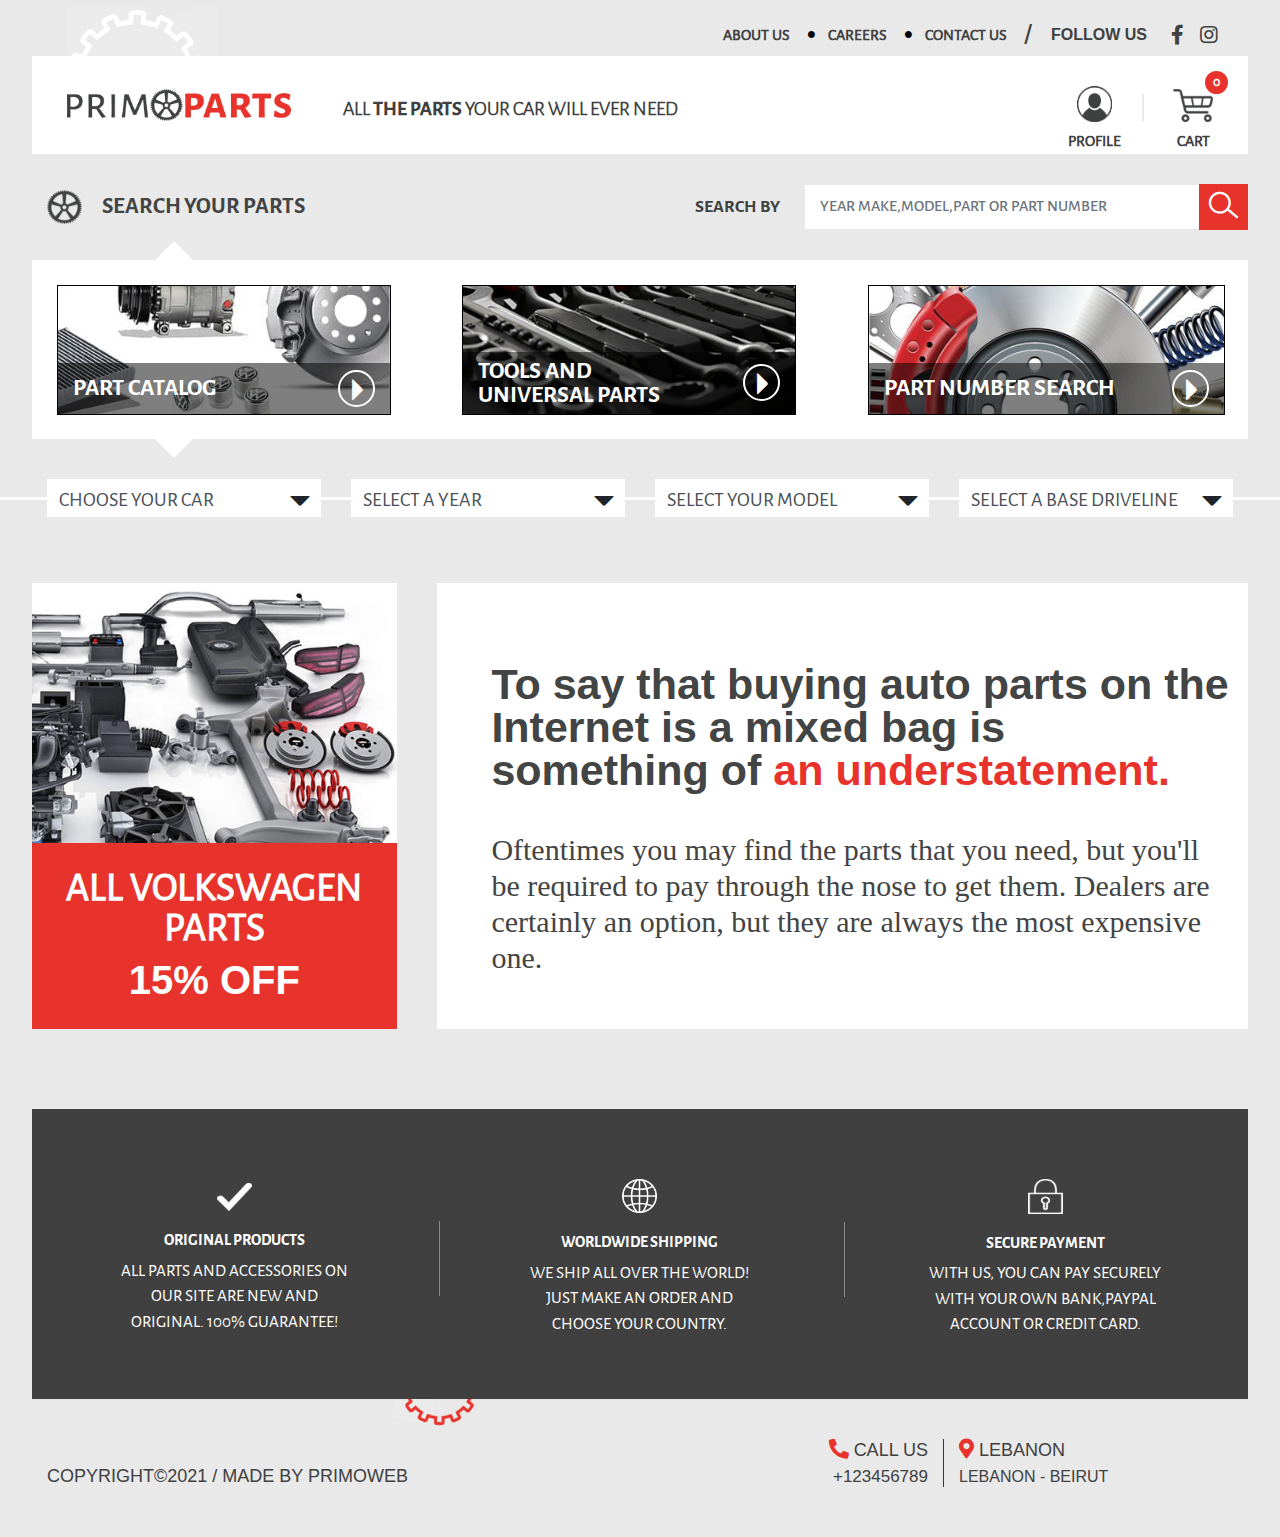
<file: index.html>
<!DOCTYPE html>
<html lang="en">

<head>
    <meta charset="utf-8">
    <meta name="viewport" content="width=device-width, initial-scale=1">
    <title>Primo Parts</title>
    <link rel="stylesheet" href="css/bootstrap.css">
    <link rel="stylesheet" href="css/all.css">
    <link rel="stylesheet" href="css/icofont.min.css">
    <link rel="stylesheet" href="css/line-awesome.min.css">
    <link rel="stylesheet" href="css/style.css">
    <link rel="stylesheet" href="css/my_responsive.css">
</head>

<body class="home">
    <div class="my_container">
        <!--start top_page_content -->
        <div class="top_page_content">
            <div class="main_navbar d-flex mt-3">
                <nav class="navbar navbar-expand-lg navbar-light bg-light p-0 mr-4">
                    <button class="navbar-toggler" type="button" data-toggle="collapse" data-target="#myNav"
                        aria-controls="navbarSupportedContent" aria-expanded="false" aria-label="Toggle navigation">
                        <span class="navbar-toggler-icon">
                            <i class="las la-bars"></i>
                        </span>
                    </button>
                    <div class="collapse navbar-collapse" id="myNav">
                        <!-- srart links lists -->
                        <ul class="links_list navbar-nav">
                            <li class="nav-item">
                                <img src="./images/black_ring.png" alt="blackRing">
                                <a class="nav-link" href="about_us.html">
                                    ABOUT US
                                </a>
                            </li>
                            <li class="nav-item">
                                <img src="./images/black_ring.png" alt="blackRing">
                                <a class="nav-link" href="careers.html">
                                    CAREERS
                                </a>
                            </li>
                            <li class="nav-item">
                                <img src="./images/black_ring.png" alt="blackRing">
                                <a class="nav-link" href="contact_us.html">
                                    CONTACT US
                                </a>
                            </li>
                        </ul>
                        <!--\end links lists -->
                        <img src="images/primo_logo.png" alt="logoImg">
                    </div>
                    <!--\end collaps navbar -->
                </nav>
                <!-- start slinkIcon  -->
                <div class="slinkIcon">
                    <!-- social media list -->
                    <ul class="smLinks list-unstyled text-white d-flex mb-0">
                        <li class="mr-4 font-weight-bold text-dark">
                            FOLLOW US
                        </li>
                        <li class="mr-3 text-dark">
                            <a class="h5" href="#">
                                <i class="fab fa-facebook-f"></i>
                            </a>
                        </li>
                        <li class="text-dark">
                            <a class="h5" href="#">
                                <i class="fab fa-instagram"></i>
                            </a>
                        </li>
                    </ul>
                </div>
                <!--\end slinkIcon  -->
            </div>
            <!-- ************************************************ -->
            <div class="sidenav_overlay"></div>
            <!-- start sidenav-->
            <div id="mySidenav" class="sidenav">
                <div class="user_purchases">
                    <div class="row m-0">
                        <div class="col-md-12 p-0">
                            <div class="user_cart">
                                <h3 style="color: #E8332C;font-weight: bold;">in your cart</h3>
                                <span class="closebtn">
                                    <i class="las la-times"></i>
                                </span>
                            </div>
                        </div>
                    </div>
                    <div class="row m-0">
                        <div class="purchases_content">
                            <!-- ************************ -->
                            <!-- fill it by js and then by php -->
                            <div class="purchases_content" id="purchases_content">
                            </div>
                            <!-- ************************ -->
                        </div>
                    </div>
                    <div class="row m-0">
                        <div class="subtotal mt-2 w-100 mb-5">
                            <h5>subtotal:</h5>
                            <div class="subtotal_content">
                                <h3 class="text-white mb-0 font-weight-bold">
                                    12.05
                                    <span class="currency">$</span>
                                </h3>
                                <a href="checkout.html">proceed to check out</a>
                            </div>
                        </div>
                    </div>
                </div>
            </div>
            <!--\end sidenav-->
            <!--\end main navbar-->

            <!-- =============================================================== -->

            <div class="logo_section bg-white">
                <div class="row m-0 align-items-center">
                    <div class="col-md-8 p-0">
                        <div class="logoSection_left">
                            <a href="index.html">
                                <img src="images/primo_logo.png" alt="logoImg">
                            </a>
                            <h5 class="ml-5 d-inline-block mb-0">
                                all
                                <span class="font-weight-bold">the parts</span>
                                your car will ever need
                            </h5>
                        </div>
                    </div>
                    <div class="col-md-4 text-right p-0">
                        <div class="logoSection_right">
                            <ul style="list-style: none;margin-bottom: 0;margin-top: 30px">
                                <li class="text-center d-inline-block mr-5 first">
                                    <img src="images/user_icon.png" alt="userIcon" class="dropdown-toggle"
                                        data-toggle="dropdown" style="cursor: pointer;width: 35px">
                                    <span class="font-weight-bold d-block mt-2">
                                        profile
                                    </span>
                                    <ul class="dropdown-menu">
                                        <li>
                                            <h5 class="font-weight-bold" style="font-size: 17px;">welcome</h5>
                                        </li>
                                        <li>
                                            <h6 class="font-weight-bold" style="font-size: 13px;">
                                                access your account and manage orders
                                            </h6>
                                        </li>
                                        <li>
                                            <div class="register_btn bg-danger text-center">
                                                <a href="login.html" class="text-white">login</a>
                                                <span class="mx-2 text-white">/</span>
                                                <a href="create_account.html" class="text-white">signup</a>
                                            </div>
                                        </li>
                                        <hr style="border: 1px solid rgba(0,0,0,.1);">
                                        <li>
                                            <a href="edit_profile.html" class="text-dark font-weight-bold">
                                                account
                                            </a>
                                        </li>
                                        <li>
                                            <a href="" class="text-dark font-weight-bold">
                                                your orders
                                            </a>
                                        </li>
                                        <li>
                                            <a href="order_status.html" class="text-dark font-weight-bold">
                                                orders status and returns
                                            </a>
                                        </li>
                                        <li>
                                            <a href="contact_us.html" class="text-dark font-weight-bold">
                                                contact us
                                            </a>
                                        </li>
                                    </ul>
                                </li>
                                <li class="text-center d-inline-block">
                                    <img src="images/cart_icon.png" class="cartIcon" alt="cartIcon"
                                        style="cursor: pointer;width: 40px;">
                                    <span class="font-weight-bold d-block mt-2">
                                        cart
                                    </span>
                                    <span class="my_badge">0</span>
                                </li>
                            </ul>
                        </div>
                    </div>
                </div>
                <img src="images/white_ring.png" alt="whiteRing" class='img_behind'>
            </div>
        </div>
        <!--\end top_page_content --> 
    </div>
    <!--\end my_container -->

    <div class="my_container">
        <!-- START HOME MAIN CONTENT-->
        <div class="home_main_content">
            <!-- start search section  -->
            <div class="search_section">
                <div class="row m-0 align-items-center">
                    <div class="col-md-6">
                        <div class="search_section_left">
                            <img src="images/black_ring.png" alt="blackRing" style="width: 35px;">
                            <h3 class="d-inline-block mb-0 ml-3" style="vertical-align: middle;">
                                search your parts
                            </h3>
                        </div>
                    </div>
                    <div class="col-md-6 p-0">
                        <div class="search_section_right">
                            <form action="" id="mainForm">
                                <div class="form-group d-flex align-items-center justify-content-end mb-0">
                                    <label for="userSearch"
                                        style="font-size: 18px; margin-bottom: 0;font-weight: bold;text-transform: uppercase;">
                                        search by
                                    </label>
                                    <input type="search" class="form-control" id="userSearch" name="userSearch"
                                        placeholder="YEAR MAKE,MODEL,PART OR PART NUMBER">
                                    <span class="input-group-append">
                                        <button class="border-left-0 border-0 bg-danger" id="searchBtn" type="button"
                                            name="searchBtn">
                                            <i class="las la-search"></i>
                                        </button>
                                    </span>
                                </div>
                            </form>
                        </div>
                    </div>
                </div>
            </div>
            <!-- end search section  -->

            <!-- =========================================== -->
            <!-- start our_catalogs -->
            <div class="our_catalogs bg-white">
                <div class="row m-0">
                    <div class="col-md-4 padleft">
                        <div class="catalog" style="background-image: url(images/catalog1.jpg)">
                            <div class="catalog_content">
                                <h4 class="text-white mb-0">part catalog</h4>
                                <span>
                                    <a href="partcatalog.html" class="text-white">
                                        <i class="icofont-caret-right"></i>
                                    </a>
                                </span>
                            </div>
                        </div>
                    </div>
                    <div class="col-md-4">
                        <div class="catalog" style="background-image: url(images/catalog2.png)">
                            <div class="catalog_content">
                                <h4 class="text-white mb-0">tools and universal parts</h4>
                                <span>
                                    <a href="partcatalogB.html" class="text-white">
                                        <i class="icofont-caret-right"></i>
                                    </a>
                                </span>
                            </div>
                        </div>
                    </div>
                    <div class="col-md-4 pr-0 padRight">
                        <div class="catalog" style="background-image: url(images/catalog3.jpg)">
                            <div class="catalog_content">
                                <h4 class="text-white mb-0">part number search</h4>
                                <span>
                                    <a href="part_number_search.html" class="text-white">
                                        <i class="icofont-caret-right"></i>
                                    </a>
                                </span>
                            </div>
                        </div>
                    </div>
                </div>
            </div>
            <!--\end our_catalogs -->

            <!-- ************************************************ -->

            <!-- start catalog search -->
            <div class="catalog_search">
                <!-- start catalog search form -->
                <form action="" id="catalog_search_form">
                    <div class="row m-0">
                        <!-- first select -->
                        <div class="col-md-3">
                            <div class="form-group">
                                <!-- FILL IT BY JS -->
                                <select class="form-control" id="homeChooseCar" name="homeChooseCar">
                                </select>
                                <i class="icofont-caret-down"></i>
                            </div>
                        </div>
                        <!-- second select -->
                        <div class="col-md-3">
                            <div class="form-group">
                                <!-- FILL IT BY JS -->
                                <select class="form-control" id="homeSelectYear" name="homeSelectYear">
                                </select>
                                <i class="icofont-caret-down"></i>
                            </div>
                        </div>
                        <!-- third select -->
                        <div class="col-md-3">
                            <div class="form-group">
                                <!-- FILL IT BY JS -->
                                <select class="form-control" id="homeSelectModal" name="homeSelectModal">
                                </select>
                                <i class="icofont-caret-down"></i>
                            </div>
                        </div>
                        <!-- fourth select -->
                        <div class="col-md-3">
                            <div class="form-group">
                                <!-- FILL IT BY JS -->
                                <select class="form-control" id="homeSelectDriveLine" name="homeSelectDriveLine">
                                    <option disabled selected>SELECT A BASE DRIVELINE</option>
                                    <option value="2.0LL4 TURBOCHARGED">2.0LL4 TURBOCHARGED</option>
                                    <option value="2.0LL4 TURBOCHARGED">2.0LL4 TURBOCHARGED</option>
                                </select>
                                <i class="icofont-caret-down"></i>
                            </div>
                        </div>
                    </div>
                </form>
                <!-- end catalog search form -->
            </div>
            <!-- end catalog search -->

            <!-- ************************************************ -->
            <!-- start main banner -->
            <div class="main_banner">
                <div class="row m-0">
                    <div class="col-md-4 p-0">
                        <div class="main_banner_left">
                            <div class="main_banner_img" style="background-image: url(./images/main_banner_img.jpg)">
                            </div>
                            <div class="main_left_desc">
                                <h2>all <span id="type_ofcar">volkswagen</span> parts</h2>
                                <h3><span id="discount">15%</span> off</h3>
                            </div>
                        </div>
                    </div>
                    <div class="col-md-8 bg-white">
                        <div class="main_banner_right">
                            <p>
                                To say that buying auto parts on the
                                Internet is a mixed bag is something
                                of <span>an understatement.</span>
                            </p>
                            <p>
                                Oftentimes you may find the parts that you need, but you'll
                                be required to pay through the nose to get them. Dealers
                                are certainly an option, but they are always the most
                                expensive one.
                            </p>
                        </div>
                    </div>
                </div>
                <!-- end row -->
            </div>
            <!-- end main banner -->
        </div>
        <!--\END HOME MAIN CONTENT-->

        <!-- START FOOTER -->
        <footer>
            <!-- start our policy -->
            <div class="our_policy">
                <div class="row m-0">
                    <div class="col-md-4">
                        <div class="product_policy policy">
                            <img src="images/check.png" alt="check" class="mt-1">
                            <h6 class="text-uppercase text-white font-weight-bold">original products</h6>
                            <p class="text-uppercase text-white">
                                all parts and accessories on our site are new and original.
                                100% guarantee!
                            </p>
                        </div>
                    </div>
                    <div class="col-md-4">
                        <div class="shipping_policy policy">
                            <img src="images/earth.png" alt="earth">
                            <h6 class="text-uppercase text-white font-weight-bold">
                                worldwide shipping
                            </h6>
                            <p class="text-uppercase text-white">
                                we ship all over the world!
                                just make an order and choose your country.
                            </p>
                        </div>
                    </div>
                    <div class="col-md-4">
                        <div class="payment_policy policy">
                            <img src="images/lock.png" alt="lock">
                            <h6 class="text-uppercase text-white font-weight-bold">
                                secure payment
                            </h6>
                            <p class="text-uppercase text-white">
                                with us, you can pay securely with your own bank,paypal account or credit card.
                            </p>
                        </div>
                    </div>
                </div>
                <img src="images/red_ring.png" class="red_img_behind" alt="redRing">
            </div>
            <!--\end our policy -->
            <div class="copyright">
                <div class="row m-0 chang_flex align-items-end">
                    <div class="col-md-6">
                        <div class="copyright_left">
                            <h5 class="text-uppercase mb-0">
                                copyright&copy;2021 /
                                <span class="made_by">
                                    made by primoweb
                                </span>
                            </h5>
                        </div>
                    </div>
                    <div class="col-md-6 col-12 text-right">
                        <div class="row m-0 my_row">
                            <div class="col-md-6 col-12 border-right border-dark col-5 noPadLeft">
                                <h5 class="mb-0"><i class="fas fa-phone-alt h5"></i>
                                    <span>call us</span>
                                </h5>
                                <h6 class="mb-0">
                                    <a href="" class="text-dark lefLink">+123456789</a>
                                </h6>
                            </div>
                            <div class="col-md-6 col-12 text-left col-7 noPadRight">
                                <h5 class="mb-0"><i class="fas fa-map-marker-alt h5"></i>
                                    <span>Lebanon</span>
                                </h5>
                                <h6 class="mb-0 right_heading">Lebanon - Beirut</h6>
                            </div>
                        </div>
                    </div>
                </div>
            </div>
        </footer>
        <!-- END FOOTER -->
    </div>
    <!--\end second my_container -->
    <script src="js/popper.min.js"></script>
    <script src="js/jquery.min.js"></script>
    <script src="js/bootstrap.js"></script>
    <script src="js/choosen_products.js"></script>
    <script src="js/main.js"></script>
</body>

</html>
</file>
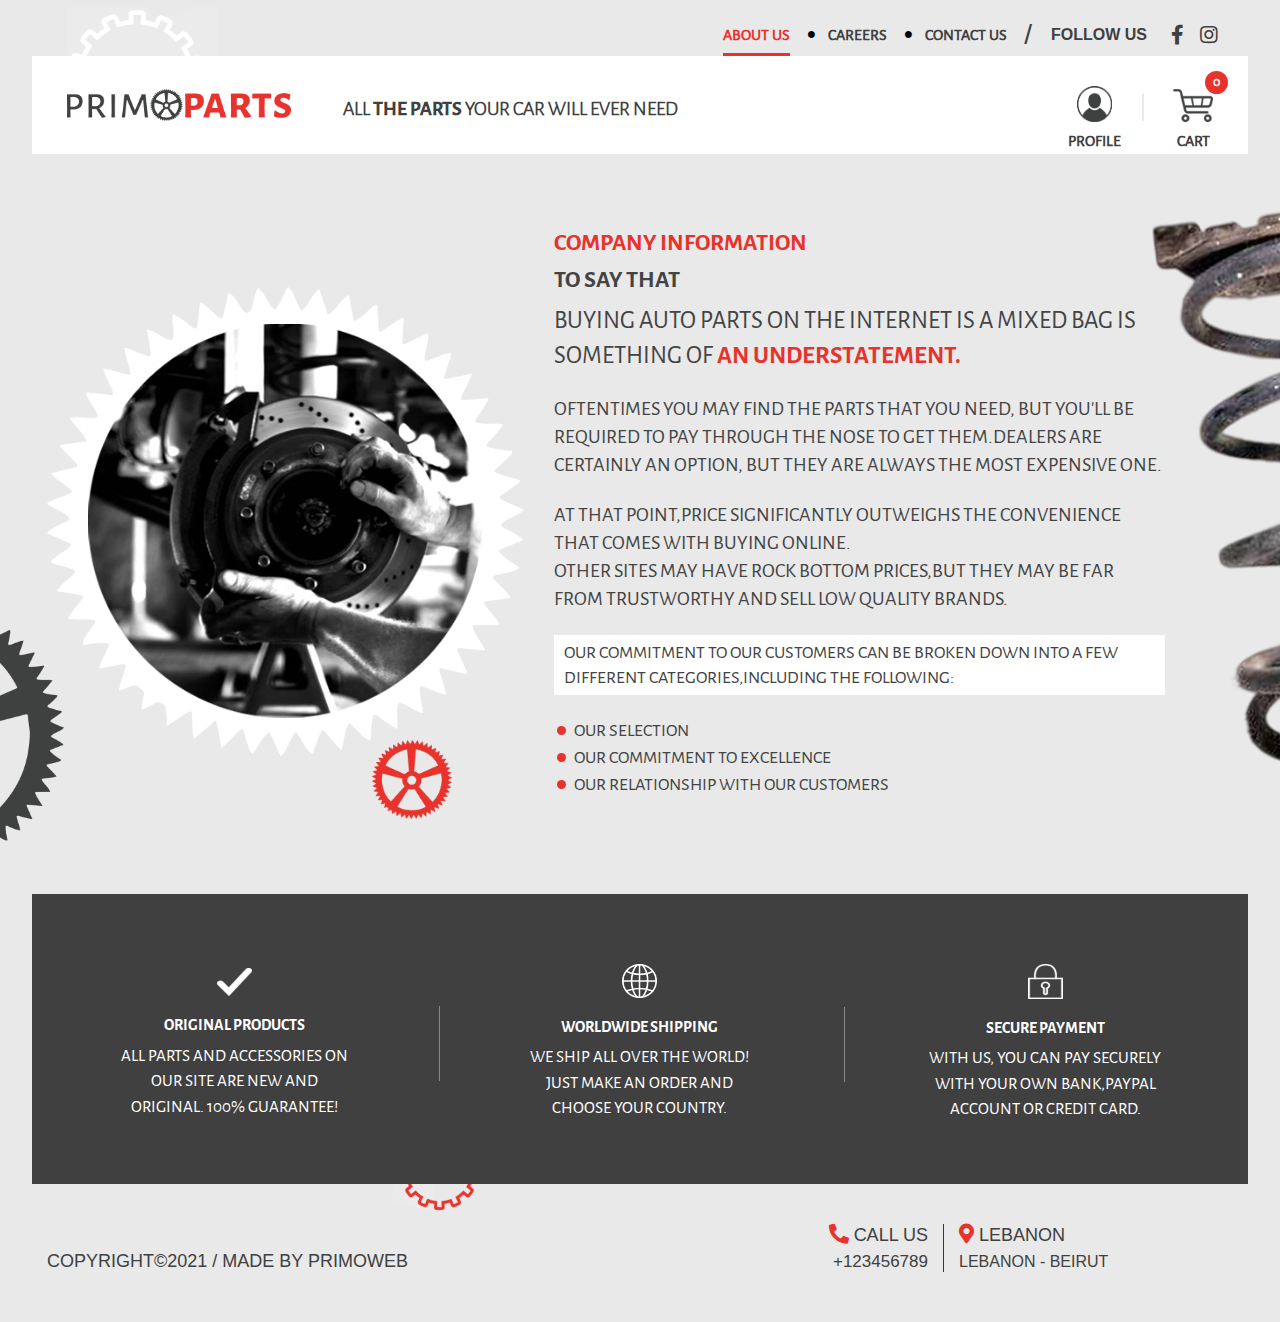
<file: about_us.html>
<!DOCTYPE html>
<html lang="en">

<head>
    <meta charset="utf-8">
    <meta name="viewport" content="width=device-width, initial-scale=1">
    <title>About Us</title>
    <link rel="stylesheet" href="css/bootstrap.css">
    <link rel="stylesheet" href="css/all.css">
    <link rel="stylesheet" href="css/icofont.min.css">
    <link rel="stylesheet" href="css/line-awesome.min.css">
    <link rel="stylesheet" href="css/style.css">
    <link rel="stylesheet" href="css/my_responsive.css">
</head>

<body class="about_us">
    <img src="images/absorber.png" class="absorberImg" alt="absorberImg">
    <div class="my_container">
        <!--start top_page_content -->
        <div class="top_page_content">
            <div class="main_navbar d-flex mt-3">
                <nav class="navbar navbar-expand-lg navbar-light bg-light p-0 mr-4">
                    <button class="navbar-toggler" type="button" data-toggle="collapse" data-target="#myNav"
                        aria-controls="navbarSupportedContent" aria-expanded="false" aria-label="Toggle navigation">
                        <span class="navbar-toggler-icon">
                            <i class="las la-bars"></i>
                        </span>
                    </button>
                    <div class="collapse navbar-collapse" id="myNav">
                        <!-- srart links lists -->
                        <ul class="links_list navbar-nav">
                            <li class="nav-item">
                                <img src="./images/black_ring.png" alt="blackRing">
                                <a class="nav-link active_link" href="about_us.html">
                                    ABOUT US
                                </a>
                            </li>
                            <li class="nav-item">
                                <img src="./images/black_ring.png" alt="blackRing">
                                <a class="nav-link" href="careers.html">
                                    CAREERS
                                </a>
                            </li>
                            <li class="nav-item">
                                <img src="./images/black_ring.png" alt="blackRing">
                                <a class="nav-link" href="contact_us.html">
                                    CONTACT US
                                </a>
                            </li>
                        </ul>
                        <!--\end links lists -->
                        <img src="images/primo_logo.png" alt="logoImg">
                    </div>
                    <!--\end collaps navbar -->
                </nav>
                <!-- start slinkIcon  -->
                <div class="slinkIcon">
                    <!-- social media list -->
                    <ul class="smLinks list-unstyled text-white d-flex mb-0">
                        <li class="mr-4 font-weight-bold text-dark">
                            FOLLOW US
                        </li>
                        <li class="mr-3 text-dark">
                            <a class="h5" href="#">
                                <i class="fab fa-facebook-f"></i>
                            </a>
                        </li>
                        <li class="text-dark">
                            <a class="h5" href="#">
                                <i class="fab fa-instagram"></i>
                            </a>
                        </li>
                    </ul>
                </div>
                <!--\end slinkIcon  -->
            </div>

            <!-- ************************************************ -->

            <div class="sidenav_overlay"></div>
            <!-- start sidenav-->
            <div id="mySidenav" class="sidenav">
                <div class="user_purchases">
                    <div class="row m-0">
                        <div class="col-md-12 p-0">
                            <div class="user_cart">
                                <h3 style="color: #E8332C;font-weight: bold;">in your cart</h3>
                                <span class="closebtn">
                                    <i class="las la-times"></i>
                                </span>
                            </div>
                        </div>
                    </div>
                    <div class="row m-0">
                        <!-- =========================== -->
                        <!-- fill it by js and then by php -->
                        <div class="purchases_content" id="purchases_content">
                        </div>
                        <!-- =========================== -->
                    </div>
                    <div class="row m-0">
                        <div class="subtotal mt-2 w-100 mb-5">
                            <h5>subtotal:</h5>
                            <div class="subtotal_content">
                                <h3 class="text-white mb-0 font-weight-bold">
                                    12.05
                                    <span class="currency">$</span>
                                </h3>
                                <a href="checkout.html">proceed to check out</a>
                            </div>
                        </div>
                    </div>
                </div>
            </div>
            <!--\end sidenav-->

            <!--\end main navbar-->
            <div class="logo_section bg-white">
                <div class="row m-0 align-items-center">
                    <div class="col-md-8 p-0">
                        <!-- start logo section left -->
                        <div class="logoSection_left">
                            <a href="index.html">
                                <img src="images/primo_logo.png" alt="logoImg">
                            </a>
                            <h5 class="text-uppercase ml-5 d-inline-block mb-0">
                                all
                                <span class="font-weight-bold">the parts</span>
                                your car will ever need
                            </h5>
                        </div>
                    </div>
                    <div class="col-md-4 text-right p-0">
                        <!-- start logo section right -->
                        <div class="logoSection_right">
                            <ul style="list-style: none;margin-bottom: 0;margin-top: 30px">
                                <li class="text-center d-inline-block mr-5 first">
                                    <img src="images/user_icon.png" alt="userIcon" class="dropdown-toggle"
                                        data-toggle="dropdown" style="cursor: pointer;width: 35px">
                                    <span class="text-uppercase font-weight-bold d-block mt-2">
                                        profile
                                    </span>
                                    <!-- start dropdown menu -->
                                    <ul class="dropdown-menu">
                                        <li>
                                            <h5 class="text-uppercase font-weight-bold" style="font-size:17px">
                                                welcome
                                            </h5>
                                        </li>
                                        <li>
                                            <h6 class="text-uppercase font-weight-bold" style="font-size: 13px">
                                                access your account and manage orders
                                            </h6>
                                        </li>
                                        <li>
                                            <div class="register_btn bg-danger text-center">
                                                <a href="login.html" class="text-white">login</a>
                                                <span class="mx-2 text-white">/</span>
                                                <a href="create_account.html" class="text-white">signup</a>
                                            </div>
                                        </li>
                                        <hr style="border: 1px solid rgba(0,0,0,.1);">
                                        <li>
                                            <a href="edit_profile.html"
                                                class="text-uppercase text-dark font-weight-bold"></a>
                                            account
                                            </a>
                                        </li>
                                        <li>
                                            <a href="" class="text-uppercase text-dark font-weight-bold">
                                                your orders
                                            </a>
                                        </li>
                                        <li>
                                            <a href="order_status.html"
                                                class="text-uppercase text-dark font-weight-bold">
                                                orders status and returns
                                            </a>
                                        </li>
                                        <li>
                                            <a href="contact_us.html" class="text-uppercase text-dark font-weight-bold">
                                                contact us
                                            </a>
                                        </li>
                                    </ul>
                                    <!-- end dropdown menu -->
                                </li>
                                <li class="text-center d-inline-block">
                                    <img src="images/cart_icon.png" class="cartIcon" alt="cartIcon"
                                        style="cursor: pointer;width: 40px;">
                                    <span class="text-uppercase font-weight-bold d-block mt-2">
                                        cart
                                    </span>
                                    <span class="my_badge">0</span>
                                </li>
                            </ul>
                        </div>
                    </div>
                </div>
                <img src="images/white_ring.png" alt="whiteRing" class='img_behind'>
            </div>
        </div>
        <!--\end top_page_content -->
    </div>
    <!--\end my_container -->

    <div class="my_container">
        <!-- START HOME MAIN CONTENT-->
        <div class="home_main_content">
            <!--start about us content -->
            <div class="about_us_content">
                <div class="row m-0">
                    <div class="col-md-5 col-sm-12">
                        <!--start about us left -->
                        <div class="aboutUs_left" style="background-image: url(./images/about_bg.png);">
                            <img src="images/rounded_img.png" class="roundImg" alt="roundImg">
                            <img src="images/small_red_ring.png" class="smalRedImg" alt="smalRedImg">
                        </div>
                    </div>

                    <div class="col-md-7 col-sm-12">
                        <!--start about us right -->
                        <div class="aboutUs_right">
                            <h4 class="text-danger">company information</h4>
                            <h4 class="text-dark font-weight-bold">to say that</h4>
                            <p>
                                buying auto parts on the internet is a mixed bag is something of
                                <span class="text-danger font-weight-bold">
                                    an understatement.
                                </span>
                            </p>
                            <p>
                                oftentimes you may find the parts that you need, but you'll be required to pay through
                                the nose to get them.dealers are certainly an option, but they are always the most
                                expensive one.
                            </p>
                            <p>
                                at that point,price significantly outweighs the convenience that comes with buying
                                online.<br />
                                other sites may have rock bottom prices,but they may be far from trustworthy and sell
                                low quality brands.
                            </p>
                            <p>
                                our commitment to our customers can be broken down into a few different
                                categories,including the following:
                            </p>
                            <ul>
                                <li>our selection</li>
                                <li>our commitment to excellence</li>
                                <li>our relationship with our customers</li>
                            </ul>
                        </div>
                        <!--end about us right -->
                    </div>
                </div>
                <!--end row -->
            </div>
            <!--end about us content -->
            <img src="images/half_black_ring.png" class="halfRing" alt="halfRing">
        </div>
        <!--\END HOME MAIN CONTENT-->

        <!-- START FOOTER -->
        <footer>
            <!-- start our policy -->
            <div class="our_policy">
                <div class="row m-0">
                    <div class="col-md-4">
                        <div class="product_policy policy">
                            <img src="images/check.png" alt="check" class="mt-1">
                            <h6 class="text-uppercase text-white font-weight-bold">original products</h6>
                            <p class="text-uppercase text-white">
                                all parts and accessories on our site are new and original.
                                100% guarantee!
                            </p>
                        </div>
                    </div>
                    <div class="col-md-4">
                        <div class="shipping_policy policy">
                            <img src="images/earth.png" alt="earth">
                            <h6 class="text-uppercase text-white font-weight-bold">
                                worldwide shipping
                            </h6>
                            <p class="text-uppercase text-white">
                                we ship all over the world!
                                just make an order and choose your country.
                            </p>
                        </div>
                    </div>
                    <div class="col-md-4">
                        <div class="payment_policy policy">
                            <img src="images/lock.png" alt="lock">
                            <h6 class="text-uppercase text-white font-weight-bold">
                                secure payment
                            </h6>
                            <p class="text-uppercase text-white">
                                with us, you can pay securely with your own bank,paypal account or credit card.
                            </p>
                        </div>
                    </div>
                </div>
                <img src="images/red_ring.png" class="red_img_behind" alt="redRing">
            </div>
            <!--\end our policy -->
            <div class="copyright">
                <div class="row m-0 chang_flex align-items-end">
                    <div class="col-md-6">
                        <div class="copyright_left">
                            <h5 class="text-uppercase mb-0">
                                copyright&copy;2021 /
                                <span class="made_by">
                                    made by primoweb
                                </span>
                            </h5>
                        </div>
                    </div>
                    <div class="col-md-6 col-12 text-right">
                        <div class="row m-0 my_row">
                            <div class="col-md-6 col-12 border-right border-dark col-5 noPadLeft">
                                <h5 class="mb-0"><i class="fas fa-phone-alt h5"></i>
                                    <span>call us</span>
                                </h5>
                                <h6 class="mb-0">
                                    <a href="" class="text-dark lefLink">+123456789</a>
                                </h6>
                            </div>
                            <div class="col-md-6 col-12 text-left col-7 noPadRight">
                                <h5 class="mb-0"><i class="fas fa-map-marker-alt h5"></i>
                                    <span>Lebanon</span>
                                </h5>
                                <h6 class="mb-0 right_heading">Lebanon - Beirut</h6>
                            </div>
                        </div>
                    </div>
                </div>
            </div>
        </footer>
        <!-- END FOOTER -->
    </div>
    <!--\end second my_container -->

    <script src="js/popper.min.js"></script>
    <script src="js/jquery.min.js"></script>
    <script src="js/bootstrap.js"></script>
    <script src="js/choosen_products.js"></script>
    <script src="js/main.js"></script>
</body>

</html>
</file>
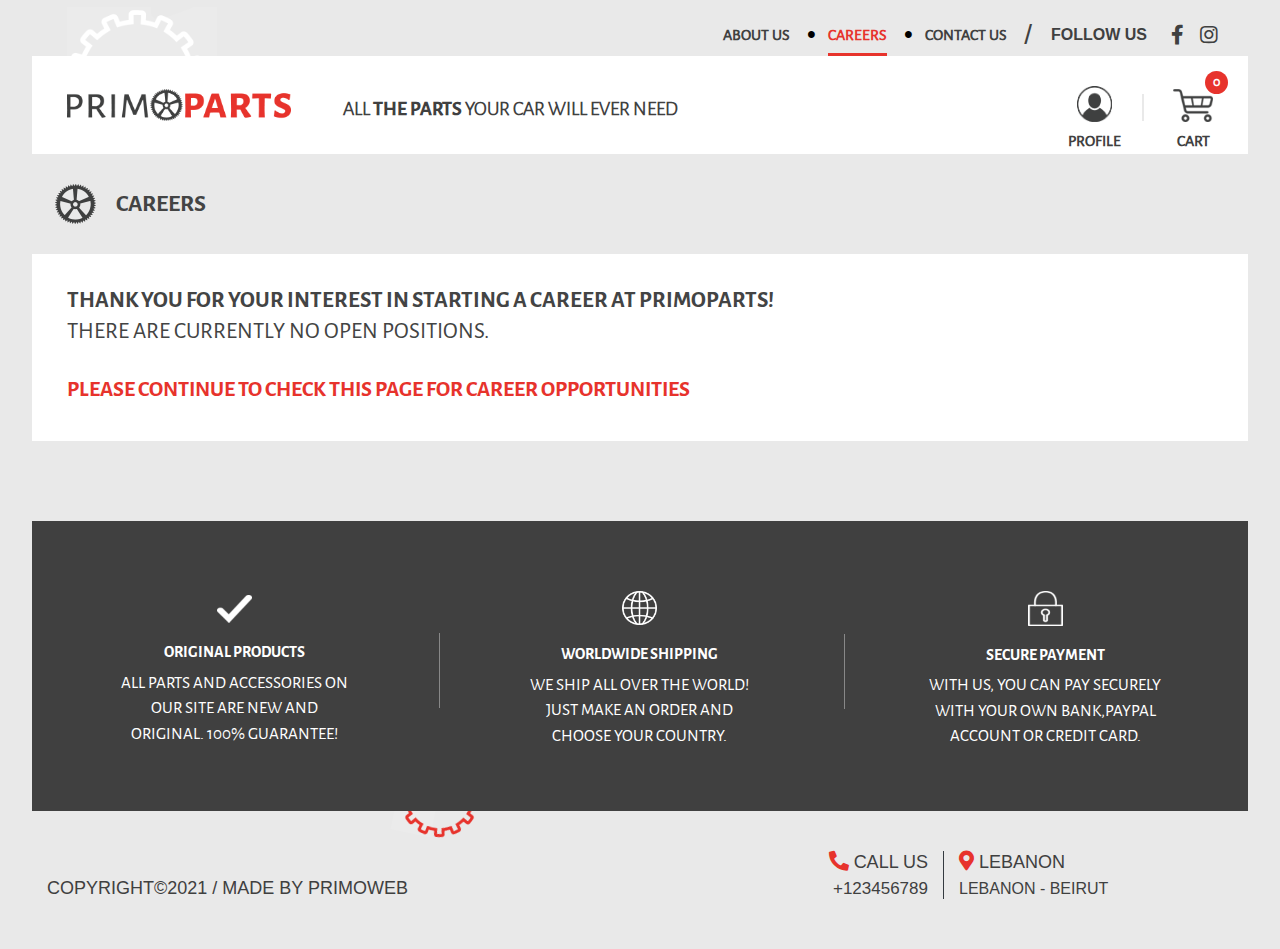
<file: careers.html>
<!DOCTYPE html>
<html lang="en">

<head>
    <meta charset="utf-8">
    <meta name="viewport" content="width=device-width, initial-scale=1">
    <title>Careers</title>
    <link rel="stylesheet" href="css/bootstrap.css">
    <link rel="stylesheet" href="css/all.css">
    <link rel="stylesheet" href="css/icofont.min.css">
    <link rel="stylesheet" href="css/line-awesome.min.css">
    <link rel="stylesheet" href="css/style.css">
    <link rel="stylesheet" href="css/my_responsive.css">
</head>

<body class="Careers">
    <div class="my_container">
        <!--start top_page_content -->
        <div class="top_page_content">
            <div class="main_navbar d-flex mt-3">
                <nav class="navbar navbar-expand-lg navbar-light bg-light p-0 mr-4">
                    <button class="navbar-toggler" type="button" data-toggle="collapse" data-target="#myNav"
                        aria-controls="navbarSupportedContent" aria-expanded="false" aria-label="Toggle navigation">
                        <span class="navbar-toggler-icon">
                            <i class="las la-bars"></i>
                        </span>
                    </button>
                    <div class="collapse navbar-collapse" id="myNav">
                        <!-- srart links lists -->
                        <ul class="links_list navbar-nav">
                            <li class="nav-item">
                                <img src="./images/black_ring.png" alt="blackRing">
                                <a class="nav-link" href="about_us.html">
                                    ABOUT US
                                </a>
                            </li>
                            <li class="nav-item">
                                <img src="./images/black_ring.png" alt="blackRing">
                                <a class="nav-link active_link" href="careers.html">
                                    CAREERS
                                </a>
                            </li>
                            <li class="nav-item">
                                <img src="./images/black_ring.png" alt="blackRing">
                                <a class="nav-link" href="contact_us.html">
                                    CONTACT US
                                </a>
                            </li>
                        </ul>
                        <!--\end links lists -->
                        <img src="images/primo_logo.png" alt="logoImg">
                    </div>
                    <!--\end collaps navbar -->
                </nav>
                <!-- start slinkIcon  -->
                <div class="slinkIcon">
                    <!-- social media list -->
                    <ul class="smLinks list-unstyled text-white d-flex mb-0">
                        <li class="mr-4 font-weight-bold text-dark">
                            FOLLOW US
                        </li>
                        <li class="mr-3 text-dark">
                            <a class="h5" href="#">
                                <i class="fab fa-facebook-f"></i>
                            </a>
                        </li>
                        <li class="text-dark">
                            <a class="h5" href="#">
                                <i class="fab fa-instagram"></i>
                            </a>
                        </li>
                    </ul>
                </div>
                <!--\end slinkIcon  -->
            </div>

            <!-- ************************************************ -->

            <div class="sidenav_overlay"></div>
            <!-- start sidenav-->
            <div id="mySidenav" class="sidenav">
                <div class="user_purchases">
                    <div class="row m-0">
                        <div class="col-md-12 p-0">
                            <div class="user_cart">
                                <h3 style="color: #E8332C;font-weight: bold;">in your cart</h3>
                                <span class="closebtn">
                                    <i class="las la-times"></i>
                                </span>
                            </div>
                        </div>
                    </div>
                    <div class="row m-0">
                        <!-- ======================== -->
                        <!-- fill it by js and then by php -->
                        <div class="purchases_content" id="purchases_content">
                        </div>
                        <!-- ======================== -->
                    </div>
                    <div class="row m-0">
                        <div class="subtotal mt-2 w-100 mb-5">
                            <h5>subtotal:</h5>
                            <div class="subtotal_content">
                                <h3 class="text-white mb-0 font-weight-bold">
                                    12.05
                                    <span class="currency">$</span>
                                </h3>
                                <a href="checkout.html">proceed to check out</a>
                            </div>
                        </div>
                    </div>
                </div>
            </div>
            <!--\end sidenav-->

            <!--\end main navbar-->
            <div class="logo_section bg-white">
                <div class="row m-0 align-items-center">
                    <div class="col-md-8 p-0">
                        <div class="logoSection_left">
                            <a href="index.html">
                                <img src="images/primo_logo.png" alt="logoImg">
                            </a>
                            <h5 class="ml-5 d-inline-block mb-0">
                                all
                                <span class="font-weight-bold">
                                    the parts
                                </span>
                                your car will ever need
                            </h5>
                        </div>
                    </div>
                    <div class="col-md-4 text-right p-0">
                        <div class="logoSection_right">
                            <ul style="list-style: none;margin-bottom: 0;margin-top: 30px">
                                <li class="text-center d-inline-block mr-5 first">
                                    <img src="images/user_icon.png" alt="userIcon" class="dropdown-toggle"
                                        data-toggle="dropdown" style="cursor: pointer;width: 35px">
                                    <span class="font-weight-bold d-block mt-2">
                                        profile
                                    </span>
                                    <ul class="dropdown-menu">
                                        <li>
                                            <h5 class="font-weight-bold" style="font-size: 17px;">welcome</h5>
                                        </li>
                                        <li>
                                            <h6 class="font-weight-bold" style="font-size: 13px;">
                                                access your account and manage orders
                                            </h6>
                                        </li>
                                        <li>
                                            <div class="register_btn bg-danger text-center">
                                                <a href="login.html" class="text-white">login</a>
                                                <span class="mx-2 text-white">/</span>
                                                <a href="create_account.html" class="text-white">signup</a>
                                            </div>
                                        </li>
                                        <hr style="border: 1px solid rgba(0,0,0,.1);">
                                        <li>
                                            <a href="edit_profile.html" class="text-dark font-weight-bold">
                                                account
                                            </a>
                                        </li>
                                        <li>
                                            <a href="" class="text-dark font-weight-bold">
                                                your orders
                                            </a>
                                        </li>
                                        <li>
                                            <a href="order_status.html" class="text-dark font-weight-bold">
                                                orders status and returns
                                            </a>
                                        </li>
                                        <li>
                                            <a href="contact_us.html" class="text-dark font-weight-bold">
                                                contact us
                                            </a>
                                        </li>
                                    </ul>
                                </li>
                                <li class="text-center d-inline-block">
                                    <img src="images/cart_icon.png" class="cartIcon" alt="cartIcon"
                                        style="cursor: pointer;width: 40px;">
                                    <span class="font-weight-bold d-block mt-2">
                                        cart
                                    </span>
                                    <span class="my_badge">0</span>
                                </li>
                            </ul>
                        </div>
                    </div>
                </div>
                <img src="images/white_ring.png" alt="whiteRing" class='img_behind'>
            </div>
        </div>
        <!--\end top_page_content -->
    </div>
    <!--\end my_container -->

    <div class="my_container">
        <!-- START HOME MAIN CONTENT-->
        <div class="home_main_content">
            <div class="heading">
                <img src="images/black_ring.png" alt="blackRing">
                <h5 class="mb-0 d-inline-block font-weight-bold ml-3" style="vertical-align: middle;">careers</h5>
            </div>
            <div class="show_careers">
                <h5 class="font-weight-bold">thank you for your interest in starting a career at primoparts!</h5>
                <h5 class="mb-0">there are currently no open positions.</h5>
                <strong class="text-danger">please continue to check this page for career opportunities</strong>
            </div>
        </div>
        <!--\END HOME MAIN CONTENT-->

        <!-- START FOOTER -->
        <footer>
            <!-- start our policy -->
            <div class="our_policy">
                <div class="row m-0">
                    <div class="col-md-4">
                        <div class="product_policy policy">
                            <img src="images/check.png" alt="check" class="mt-1">
                            <h6 class="text-white font-weight-bold">original products</h6>
                            <p class="text-white">
                                all parts and accessories on our site are new and original.
                                100% guarantee!
                            </p>
                        </div>
                    </div>
                    <div class="col-md-4">
                        <div class="shipping_policy policy">
                            <img src="images/earth.png" alt="earth">
                            <h6 class="text-white font-weight-bold">
                                worldwide shipping
                            </h6>
                            <p class="text-white">
                                we ship all over the world!
                                just make an order and choose your country.
                            </p>
                        </div>
                    </div>
                    <div class="col-md-4">
                        <div class="payment_policy policy">
                            <img src="images/lock.png" alt="lock">
                            <h6 class="text-white font-weight-bold">
                                secure payment
                            </h6>
                            <p class="text-white">
                                with us, you can pay securely with your own bank,paypal account or credit card.
                            </p>
                        </div>
                    </div>
                </div>
                <img src="images/red_ring.png" class="red_img_behind" alt="redRing">
            </div>
            <!--\end our policy -->
            <!--start copyright -->
            <div class="copyright">
                <div class="row m-0 chang_flex align-items-end">
                    <div class="col-md-6">
                        <div class="copyright_left">
                            <h5 class="mb-0">
                                copyright&copy;2021 /
                                <span class="made_by">
                                    made by primoweb
                                </span>
                            </h5>
                        </div>
                    </div>
                    <div class="col-md-6 col-12 text-right">
                        <div class="row m-0 my_row">
                            <div class="col-md-6 col-12 border-right border-dark col-5 noPadLeft">
                                <h5 class="mb-0"><i class="fas fa-phone-alt h5"></i>
                                    <span>call us</span>
                                </h5>
                                <h6 class="mb-0">
                                    <a href="" class="text-dark lefLink">+123456789</a>
                                </h6>
                            </div>
                            <div class="col-md-6 col-12 text-left col-7 noPadRight">
                                <h5 class="mb-0"><i class="fas fa-map-marker-alt h5"></i>
                                    <span>Lebanon</span>
                                </h5>
                                <h6 class="mb-0 right_heading">Lebanon - Beirut</h6>
                            </div>
                        </div>
                    </div>
                </div>
            </div>
            <!--end copyright -->
        </footer>
        <!-- END FOOTER -->
    </div>
    <!--\end second my_container -->

    <script src="js/popper.min.js"></script>
    <script src="js/jquery.min.js"></script>
    <script src="js/bootstrap.js"></script>
    <script src="js/choosen_products.js"></script>
    <script src="js/main.js"></script>
</body>

</html>
</file>
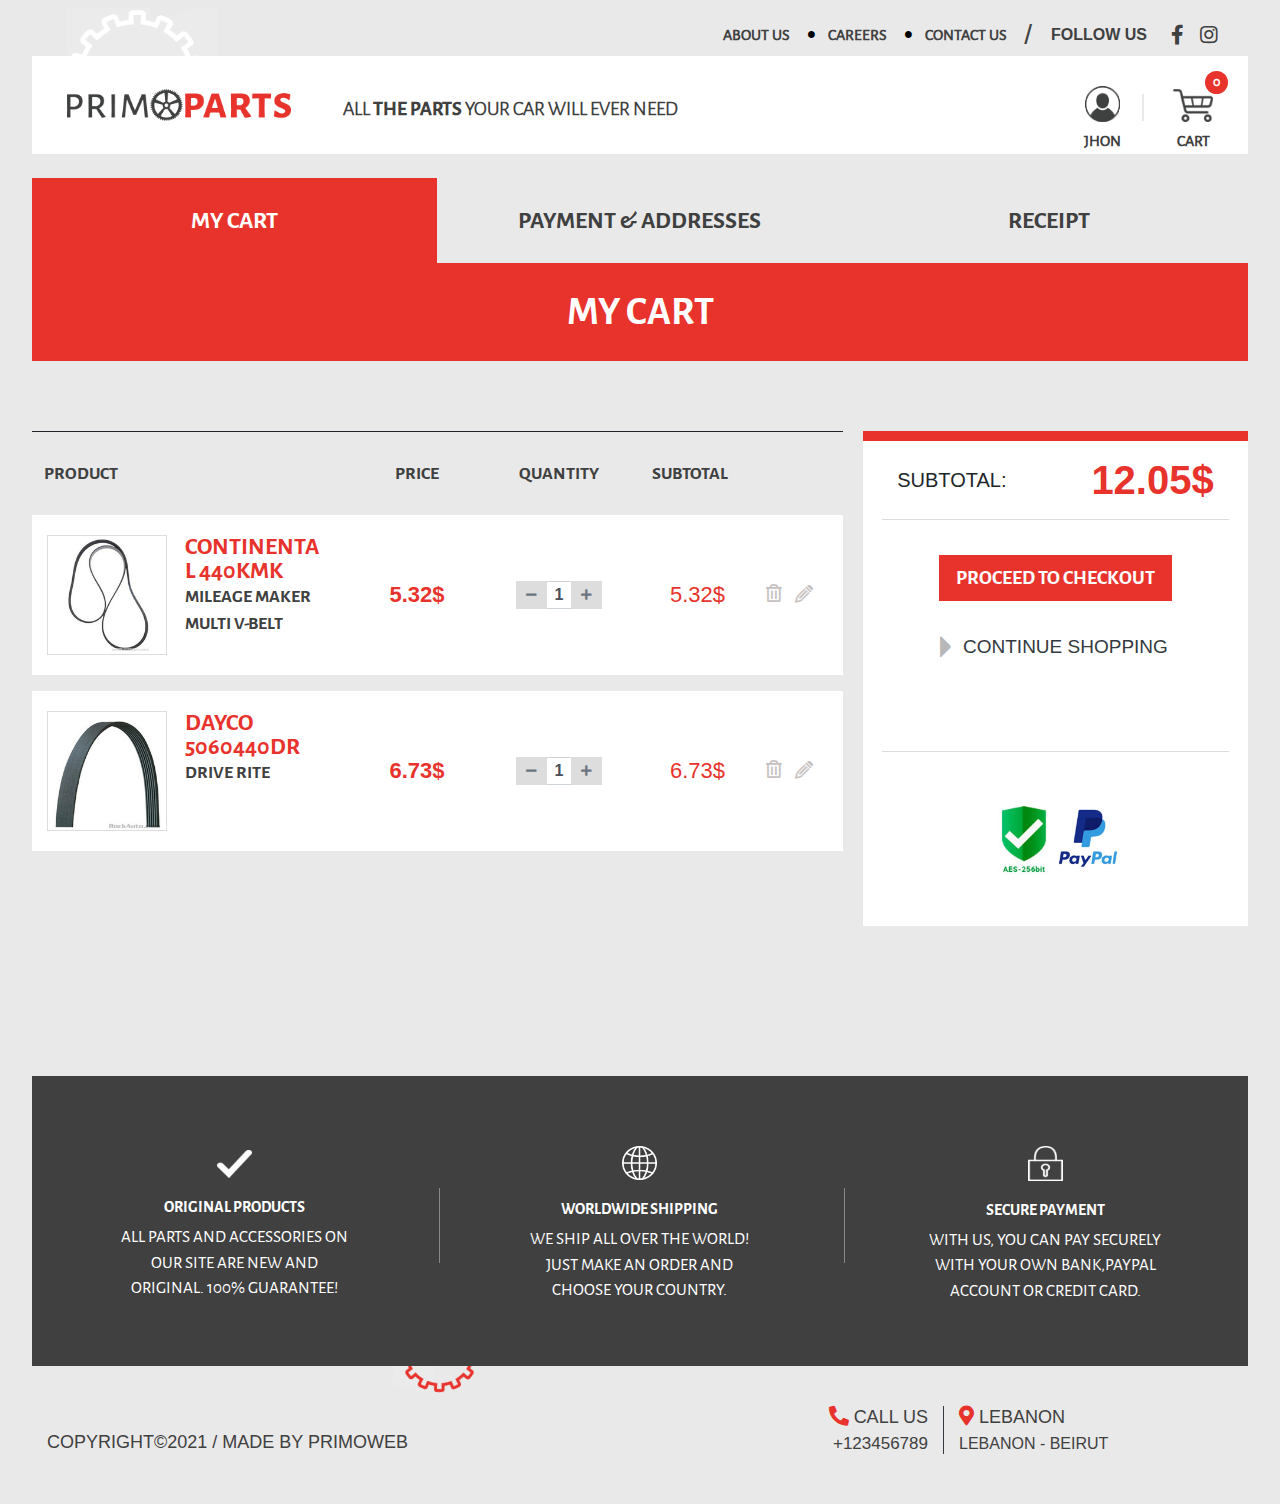
<file: checkout.html>
<!DOCTYPE html>
<html lang="en">

<head>
    <meta charset="utf-8">
    <meta name="viewport" content="width=device-width, initial-scale=1">
    <title>Checkout</title>
    <link rel="stylesheet" href="css/bootstrap.css">
    <link rel="stylesheet" href="css/all.css">
    <link rel="stylesheet" href="css/icofont.min.css">
    <link rel="stylesheet" href="css/line-awesome.min.css">
    <link rel="stylesheet" href="css/style.css">
    <link rel="stylesheet" href="css/my_responsive.css">
</head>

<body class="checkout">
    <div class="my_container">
        <!--start top_page_content -->
        <div class="top_page_content">
            <div class="main_navbar d-flex mt-3">
                <nav class="navbar navbar-expand-lg navbar-light bg-light p-0 mr-4">
                    <button class="navbar-toggler" type="button" data-toggle="collapse" data-target="#myNav"
                        aria-controls="navbarSupportedContent" aria-expanded="false" aria-label="Toggle navigation">
                        <span class="navbar-toggler-icon">
                            <i class="las la-bars"></i>
                        </span>
                    </button>
                    <div class="collapse navbar-collapse" id="myNav">
                        <!-- srart links lists -->
                        <ul class="links_list navbar-nav">
                            <li class="nav-item">
                                <img src="./images/black_ring.png" alt="blackRing">
                                <a class="nav-link" href="about_us.html">
                                    ABOUT US
                                </a>
                            </li>
                            <li class="nav-item">
                                <img src="./images/black_ring.png" alt="blackRing">
                                <a class="nav-link" href="careers.html">
                                    CAREERS
                                </a>
                            </li>
                            <li class="nav-item">
                                <img src="./images/black_ring.png" alt="blackRing">
                                <a class="nav-link" href="contact_us.html">
                                    CONTACT US
                                </a>
                            </li>
                        </ul>
                        <!--\end links lists -->
                        <img src="images/primo_logo.png" alt="logoImg">
                    </div>
                    <!--\end collaps navbar -->
                </nav>
                <!-- start slinkIcon  -->
                <div class="slinkIcon">
                    <!-- social media list -->
                    <ul class="smLinks list-unstyled text-white d-flex mb-0">
                        <li class="mr-4 font-weight-bold text-dark">
                            FOLLOW US
                        </li>
                        <li class="mr-3 text-dark">
                            <a class="h5" href="#">
                                <i class="fab fa-facebook-f"></i>
                            </a>
                        </li>
                        <li class="text-dark">
                            <a class="h5" href="#">
                                <i class="fab fa-instagram"></i>
                            </a>
                        </li>
                    </ul>
                </div>
                <!--\end slinkIcon  -->
            </div>

            <!-- ************************************************ -->

            <div class="sidenav_overlay"></div>
            <!-- start sidenav-->
            <div id="mySidenav" class="sidenav">
                <div class="user_purchases">
                    <div class="row m-0">
                        <div class="col-md-12 p-0">
                            <div class="user_cart">
                                <h3 style="color: #E8332C;font-weight: bold;">in your cart</h3>
                                <span class="closebtn">
                                    <i class="las la-times"></i>
                                </span>
                            </div>
                        </div>
                    </div>
                    <div class="row m-0">
                        <!-- fill it by js and then by php -->
                        <div class="purchases_content" id="purchases_content">
                        </div>
                    </div>
                    <div class="row m-0">
                        <div class="subtotal mt-2 w-100 mb-5">
                            <h5>subtotal:</h5>
                            <div class="subtotal_content">
                                <h3 class="text-white mb-0 font-weight-bold">
                                    12.05
                                    <span class="currency">$</span>
                                </h3>
                                <a href="checkout.html">proceed to check out</a>
                            </div>
                        </div>
                    </div>
                </div>
            </div>
            <!--\end sidenav-->
            <!--\end main navbar-->

            <!-- start logo section -->
            <div class="logo_section bg-white">
                <div class="row m-0 align-items-center">
                    <div class="col-md-8 p-0">
                        <!-- logo section left -->
                        <div class="logoSection_left">
                            <a href="index.html">
                                <img src="images/primo_logo.png" alt="logoImg">
                            </a>
                            <h5 class="ml-5 d-inline-block mb-0">all <span class="font-weight-bold">the parts</span>
                                your car will ever need</h5>
                        </div>
                    </div>
                    <div class="col-md-4 text-right p-0">
                        <!-- start logo section right -->
                        <div class="logoSection_right">
                            <ul style="list-style: none;margin-bottom: 0;margin-top: 30px">
                                <li class="text-center d-inline-block mr-5 first">
                                    <img src="images/user_icon.png" alt="userIcon" class="dropdown-toggle"
                                        data-toggle="dropdown" style="cursor: pointer;width: 35px">
                                    <span class="font-weight-bold d-block mt-2">
                                        JHON
                                    </span>
                                    <ul class="dropdown-menu">
                                        <li>
                                            <h5 class="font-weight-bold" style="font-size: 17px;">welcome</h5>
                                        </li>
                                        <li>
                                            <!-- we put JHON DOE in order to see the design with user name -->
                                            <h6 class="font-weight-bold" style="font-size: 13px;margin-bottom: 20px">
                                                JHON DOE
                                            </h6>
                                        </li>
                                        <li>
                                            <!-- it will display [logout] in case we have a user already register -->
                                            <div class="register_btn bg-danger text-center">
                                                <a href="#" class="text-white">logout</a>
                                            </div>
                                        </li>
                                        <hr style="border: 1px solid rgba(0,0,0,.1);">
                                        <li>
                                            <a href="edit_profile.html" class="text-dark font-weight-bold">account<a>
                                        </li>
                                        <li>
                                            <a href="" class="text-dark font-weight-bold">your orders</a>
                                        </li>
                                        <li>
                                            <a href="order_status.html" class="text-dark font-weight-bold">
                                                orders status and returns
                                            </a>
                                        </li>
                                        <li>
                                            <a href="contact_us.html" class="text-dark font-weight-bold">
                                                contact us
                                            </a>
                                        </li>
                                    </ul>
                                </li>
                                <li class="text-center d-inline-block">
                                    <img src="images/cart_icon.png" class="cartIcon" alt="cartIcon"
                                        style="cursor: pointer;width: 40px;">
                                    <span class="font-weight-bold d-block mt-2">
                                        cart
                                    </span>
                                    <span class="my_badge">0</span>
                                </li>
                            </ul>
                        </div>
                        <!-- end logo section right -->
                    </div>
                </div>
                <img src="images/white_ring.png" alt="whiteRing" class='img_behind'>
            </div>
            <!-- start logo section -->
        </div>
        <!--\end top_page_content -->
    </div>
    <!--\end my_container -->

    <!-- =========================================================================================== -->

    <div class="my_container">
        <!-- START HOME MAIN CONTENT-->
        <div class="home_main_content">
            <!-- start customer checkout -->
            <div class="customer_checkout">
                <div class="row m-0">
                    <div class="col-md-12 p-0">
                        <!-- Nav tabs -->
                        <div class="card mt-4">
                            <!-- start tabs menu -->
                            <ul class="nav nav-tabs" role="tablist">
                                <!-- my cart tab -->
                                <li class="active">
                                    <a href="#my_cart" aria-controls="my_cart" role="tab" data-toggle="tab"
                                        class="chang_color">
                                        <span>my cart</span>
                                    </a>
                                </li>
                                <!-- payment tab -->
                                <li>
                                    <a href="#payment" aria-controls="payment" role="tab" data-toggle="tab">
                                        <span>payment & addresses</span>
                                    </a>
                                </li>
                                <!-- receitpt tab -->
                                <li>
                                    <a href="#receipt" aria-controls="receipt" role="tab" data-toggle="tab">  
                                        <span>receipt</span>
                                    </a>
                                </li>
                            </ul>
                            <!-- end tabs menu -->

                            <!-- this will display the my cart heading -->
                            <h1 class="text-center text-white mb-0" id="customer_cart"
                                style="background-color: #e7332c;padding: 25px 0px;font-family: 'AlegreyaSansSC-Bold';">
                                my cart
                            </h1>

                            <!-- ================================================================== -->
                            
                            <!-- Tab panes -->
                            <div class="tab-content">
                                <div role="tabpanel" class="tab-pane active" id="my_cart">
                                    <!-- start my cart content -->
                                    <div class="mycart_content">
                                        <div class="row m-0">
                                            <div class="col-md-8 p-0">
                                                <div class="mycart_left">
                                                    <div class="col-lg-12 p-0" style="overflow-x:auto;">
                                                        <table class="table checkout_table table-responsive"
                                                            style="width: 100%;">
                                                            <thead>
                                                                <tr>
                                                                    <th style="width: 40%;">Product</th>
                                                                    <th class="text-center" style="width: 15%;">
                                                                        Price
                                                                    </th>
                                                                    <th class="text-center" style="width:20%;">
                                                                        Quantity
                                                                    </th>
                                                                    <th colspan="2" class="">Subtotal</th>
                                                                </tr>
                                                            </thead>
                                                            <tbody>
                                                                <tr>
                                                                    <td>
                                                                        <div class="row">
                                                                            <div class="col-lg-5 p-0">
                                                                                <div class="Product-img"
                                                                                    style="background-image: url(./images/belt1.jpg);">
                                                                                </div>
                                                                            </div>
                                                                            <div class="col-lg-7 withMarginLeft">
                                                                                <h4 class="product_name">
                                                                                    continental 440kmk
                                                                                </h4>
                                                                                <p class="product_desc">
                                                                                    mileage maker multi v-belt
                                                                                </p>
                                                                            </div>
                                                                        </div>
                                                                    </td>
                                                                    <td>
                                                                        <span class="product_price">5.32$</span>
                                                                    </td>
                                                                    <td>
                                                                        <!-- incre_btn -->
                                                                        <div class="input-group inline-group">
                                                                            <div class="input-group-prepend">
                                                                                <button
                                                                                    class="btn btn-outline-secondary btn-minus">
                                                                                    <i class="fa fa-minus"></i>
                                                                                </button>
                                                                            </div>
                                                                            <input class="form-control quantity" min="0"
                                                                                name="quantity" value="1" type="number">
                                                                            <div class="input-group-append">
                                                                                <button
                                                                                    class="btn btn-outline-secondary btn-plus">
                                                                                    <i class="fa fa-plus"></i>
                                                                                </button>
                                                                            </div>
                                                                        </div>
                                                                    </td>
                                                                    <td class="actions" colspan="2">
                                                                        <div class="bottom_section d-flex">
                                                                            <h2 class="toatal_price mb-0">5.32$</h2>
                                                                            <div class="icon_section">
                                                                                <span class="mr-2">
                                                                                    <i class="far fa-trash-alt"></i>
                                                                                </span>
                                                                                <span>
                                                                                    <i class="icofont-ui-edit"></i>
                                                                                </span>
                                                                            </div>
                                                                        </div>
                                                                    </td>
                                                                </tr>
                                                                <!-- end first tr -->
                                                                <!-- ================================= -->
                                                                <tr>
                                                                    <td>
                                                                        <div class="row">
                                                                            <div class="col-lg-5 p-0">
                                                                                <div class="Product-img"
                                                                                    style="background-image: url(./images/belt2.jpg);">
                                                                                </div>
                                                                            </div>
                                                                            <div class="col-lg-7 withMarginLeft">
                                                                                <h4 class="product_name"
                                                                                    style="color: #E8332C;">
                                                                                    dayco 5060440dr
                                                                                </h4>
                                                                                <p class="product_desc">
                                                                                    drive rite
                                                                                </p>
                                                                            </div>
                                                                        </div>
                                                                    </td>
                                                                    <td>
                                                                        <span class="product_price">6.73$</span>
                                                                    </td>
                                                                    <td>
                                                                        <div class="input-group inline-group">
                                                                            <div class="input-group-prepend">
                                                                                <button
                                                                                    class="btn btn-outline-secondary btn-minus">
                                                                                    <i class="fa fa-minus"></i>
                                                                                </button>
                                                                            </div>
                                                                            <input class="form-control quantity" min="0"
                                                                                name="quantity" value="1" type="number">
                                                                            <div class="input-group-append">
                                                                                <button
                                                                                    class="btn btn-outline-secondary btn-plus">
                                                                                    <i class="fa fa-plus"></i>
                                                                                </button>
                                                                            </div>
                                                                        </div>
                                                                    </td>
                                                                    <td class="actions" colspan="2">
                                                                        <div class="bottom_section d-flex">
                                                                            <h2 class="toatal_price mb-0"
                                                                                style="color: #E8332C;">
                                                                                6.73$
                                                                            </h2>
                                                                            <div class="icon_section">
                                                                                <span class="mr-2">
                                                                                    <i class="far fa-trash-alt"></i>
                                                                                </span>
                                                                                <span>
                                                                                    <i class="icofont-ui-edit"></i>
                                                                                </span>
                                                                            </div>
                                                                        </div>
                                                                    </td>
                                                                </tr>
                                                                <!-- end second tr -->
                                                            </tbody>
                                                        </table>
                                                    </div>
                                                </div>
                                            </div> 
                                            <div class="col-md-4 p-0">
                                                <div class="mycart_right">
                                                    <div class="mycart_right_heading d-flex">
                                                        <h6 class="mb-0">subtotal:</h6>
                                                        <h2 class="mb-0 font-weight-bold" id="subtotllPr">12.05$</h2>
                                                    </div>
                                                    <div class="text-center proced">
                                                        <a href="" class="my_link">proceed to checkout</a>
                                                        <h5 class="mb-0">
                                                            <span> <i class="icofont-caret-right"></i></span>

                                                            <a href="partcatalogB.html" class="text-dark">continue shopping</a>
                                                        </h5>
                                                    </div>
                                                    <div class="paypal text-center">
                                                        <img src="images/aes.jpg" alt="aes">
                                                        <img src="images/paypl.jpg" alt="paypl">
                                                    </div>
                                                </div>
                                            </div>
                                        </div>
                                    </div>
                                    <!-- end my cart content -->
                                </div>
                                <!-- end my cart content -->

                                <!-- ================================================================== -->

                                <div role="tabpanel" class="tab-pane" id="payment">
                                    <div class="row m-0">
                                        <div class="col-md-8 p-0">
                                            <div class="chkout_form">
                                                <h3>shipping address</h3>
                                                <!-- start shipping form -->
                                                <form action="" class="bg-white" id="shiping_form">
                                                    <div class="row m-0">
                                                        <div class="col-md-6">
                                                            <div>
                                                                <h4>personal information</h4>
                                                                <div class="form-group">
                                                                    <label for="chkout_fname">first name</label>
                                                                    <input type="text" class="form-control"
                                                                        id="chkout_fname" name="chkout_fname">
                                                                </div>
                                                                <div class="form-group">
                                                                    <label for="chkout_lname">last name</label>
                                                                    <input type="text" class="form-control"
                                                                        id="chkout_lname" name="chkout_lname">
                                                                </div>
                                                                <div class="form-group">
                                                                    <label for="chkout_email">email address</label>
                                                                    <input type="email" class="form-control"
                                                                        id="chkout_email" name="chkout_email">
                                                                </div>
                                                                <div class="form-group">
                                                                    <label for="chkout_tel">phone number</label>
                                                                    <input type="tel" class="form-control"
                                                                        id="chkout_tel" name="chkout_tel">
                                                                </div>
                                                            </div>
                                                        </div>
                                                        <!-- end first col -->
                                                        <div class="col-md-6">
                                                            <div>
                                                                <div class="form-group noMrgTop"
                                                                    style="margin-top: 36px;">
                                                                    <label for="chkout_countries">city/state</label>
                                                                    <!-- FILL IT BY JS -->
                                                                    <input type="text" class="form-control"
                                                                        id="chkout_countries" name="chkout_countries">
                                                                </div>
                                                                <div class="form-group">
                                                                    <label for="chkout_building">building</label>
                                                                    <input type="text" class="form-control"
                                                                        id="chkout_building" name="chkout_building">
                                                                </div>
                                                                <div class="form-group">
                                                                    <label for="chkout_floor">floor</label>
                                                                    <input type="number" class="form-control"
                                                                        id="chkout_floor" name="chkout_floor">
                                                                </div>

                                                                <div class="form-group">
                                                                    <label for="remark">remarks</label>
                                                                    <textarea class="form-control" id="remark" rows="3"
                                                                        name="remark"></textarea>
                                                                </div>
                                                            </div>
                                                        </div>
                                                        <div class="form-check">
                                                            <input type="checkbox" class="form-check-input"
                                                                id="chkout_agree" name="chkout_agree">
                                                            <label class="form-check-label" for="chkout_agree">
                                                                billing address
                                                            </label>
                                                        </div>
                                                    </div>
                                                </form>
                                                <!-- end shipping form -->
                                            </div>
                                        </div>
                                        <!-- ================================================================== -->
                                        <div class="col-md-4 p-0">
                                            <!-- start chkout right -->
                                            <div class="chkout_right">
                                                <!-- start chkout right form -->
                                                <div class="chkout_right_form">
                                                    <form action="" id="payMethod">
                                                        <h3>payment methods</h3>
                                                        <div class="form-group">
                                                            <label for="cardNbr">card number</label>
                                                            <input type="text" class="form-control" id="cardNbr"
                                                                name="cardNbr">
                                                        </div>
                                                        <div class="row m-0">
                                                            <div class="col-md-6 pl-0 half_width">
                                                                <div class="form-group">
                                                                    <label for="expmonth">expiry month*</label>
                                                                    <input type="text" class="form-control"
                                                                        id="expmonth" placeholder="MM" name="expmonth">
                                                                </div>
                                                            </div>
                                                            <div class="col-md-6 pr-0 half_width">
                                                                <div class="form-group">
                                                                    <label for="expyear">expiry year*</label>
                                                                    <input type="text" class="form-control" id="expyear"
                                                                        placeholder="YY" name="expyear">
                                                                </div>
                                                            </div>
                                                        </div>
                                                        <div class="form-group">
                                                            <label for="cname">card holder name</label>
                                                            <input type="text" class="form-control" id="cname"
                                                                name="cname">
                                                        </div>
                                                        <div class="form-group">
                                                            <label for="scrtCode">security code</label>
                                                            <input type="text" class="form-control" id="scrtCode"
                                                                name="scrtCode" style="width: 50%;">
                                                        </div>
                                                    </form>
                                                    <div class="chkout_right_botm">
                                                        <div class="dsflex">
                                                            <h6 class="mb-0">subtotal:</h6>
                                                            <span id="pay_subtotal">12.05$</span>
                                                        </div>
                                                        <div class="dsflex mt-2">
                                                            <h6 class="mb-0">shipping and handling :</h6>
                                                            <span id="pay_shiping">5.00$</span>
                                                        </div>
                                                        <div class="chkout_right_heading d-flex">
                                                            <h6 class="mb-0">total:</h6>
                                                            <h2 class="mb-0 font-weight-bold" id="totalPr">
                                                                17.05$
                                                            </h2>
                                                        </div>
                                                        <div class="text-center proced">
                                                            <a href="" class="my_link">confirm your order</a>
                                                            <h5 class="mb-0">
                                                                <span><i class="icofont-caret-right"></i></span>
                                                                <a href="partcatalogB.html" class="text-dark">continue shopping</a>
                                                            </h5>
                                                        </div>
                                                        <div class="paypal text-center">
                                                            <img src="images/aes.jpg" alt="aes">
                                                            <img src="images/paypl.jpg" alt="paypl">
                                                        </div>
                                                    </div>
                                                </div>
                                                <!-- end chkout right form -->
                                            </div>
                                            <!-- end chkout right -->
                                        </div>
                                    </div>
                                    <!-- end row -->
                                </div>
                                <div role="tabpanel" class="tab-pane" id="receipt">
                                    <h3>receipt content</h3>
                                </div>
                            </div>
                        </div>
                    </div>
                </div>
                <!-- end row -->
            </div>
            <!-- end customer checkout -->
        </div>
        <!--\END HOME MAIN CONTENT-->

        <!-- =========================================================================================== -->

        <!-- START FOOTER -->
        <footer>
            <!-- start our policy -->
            <div class="our_policy">
                <div class="row m-0">
                    <div class="col-md-4">
                        <div class="product_policy policy">
                            <img src="images/check.png" alt="check" class="mt-1">
                            <h6 class="text-uppercase text-white font-weight-bold">original products</h6>
                            <p class="text-uppercase text-white">
                                all parts and accessories on our site are new and original.
                                100% guarantee!
                            </p>
                        </div>
                    </div>
                    <div class="col-md-4">
                        <div class="shipping_policy policy">
                            <img src="images/earth.png" alt="earth">
                            <h6 class="text-uppercase text-white font-weight-bold">
                                worldwide shipping
                            </h6>
                            <p class="text-uppercase text-white">
                                we ship all over the world!
                                just make an order and choose your country.
                            </p>
                        </div>
                    </div>
                    <div class="col-md-4">
                        <div class="payment_policy policy">
                            <img src="images/lock.png" alt="lock">
                            <h6 class="text-uppercase text-white font-weight-bold">
                                secure payment
                            </h6>
                            <p class="text-uppercase text-white">
                                with us, you can pay securely with your own bank,paypal account or credit card.
                            </p>
                        </div>
                    </div>
                </div>
                <img src="images/red_ring.png" class="red_img_behind" alt="redRing">
            </div>
            <!--\end our policy -->
            <div class="copyright">
                <div class="row m-0 chang_flex align-items-end">
                    <div class="col-md-6">
                        <div class="copyright_left">
                            <h5 class="text-uppercase mb-0">
                                copyright&copy;2021 /
                                <span class="made_by">
                                    made by primoweb
                                </span>
                            </h5>
                        </div>
                    </div>
                    <div class="col-md-6 col-12 text-right">
                        <div class="row m-0 my_row">
                            <div class="col-md-6 col-12 border-right border-dark col-5 noPadLeft">
                                <h5 class="mb-0"><i class="fas fa-phone-alt h5"></i>
                                    <span>call us</span>
                                </h5>
                                <h6 class="mb-0">
                                    <a href="" class="text-dark lefLink">+123456789</a>
                                </h6>
                            </div>
                            <div class="col-md-6 col-12 text-left col-7 noPadRight">
                                <h5 class="mb-0"><i class="fas fa-map-marker-alt h5"></i>
                                    <span>Lebanon</span>
                                </h5>
                                <h6 class="mb-0 right_heading">Lebanon - Beirut</h6>
                            </div>
                        </div>
                    </div>
                </div>
            </div>
        </footer>
        <!-- END FOOTER -->
    </div>
    <!--\end second my_container -->

    <script src="js/popper.min.js"></script>
    <script src="js/jquery.min.js"></script>
    <script src="js/bootstrap.js"></script>
    <script src="js/choosen_products.js"></script>
    <script src="js/main.js"></script>
</body>

</html>
</file>
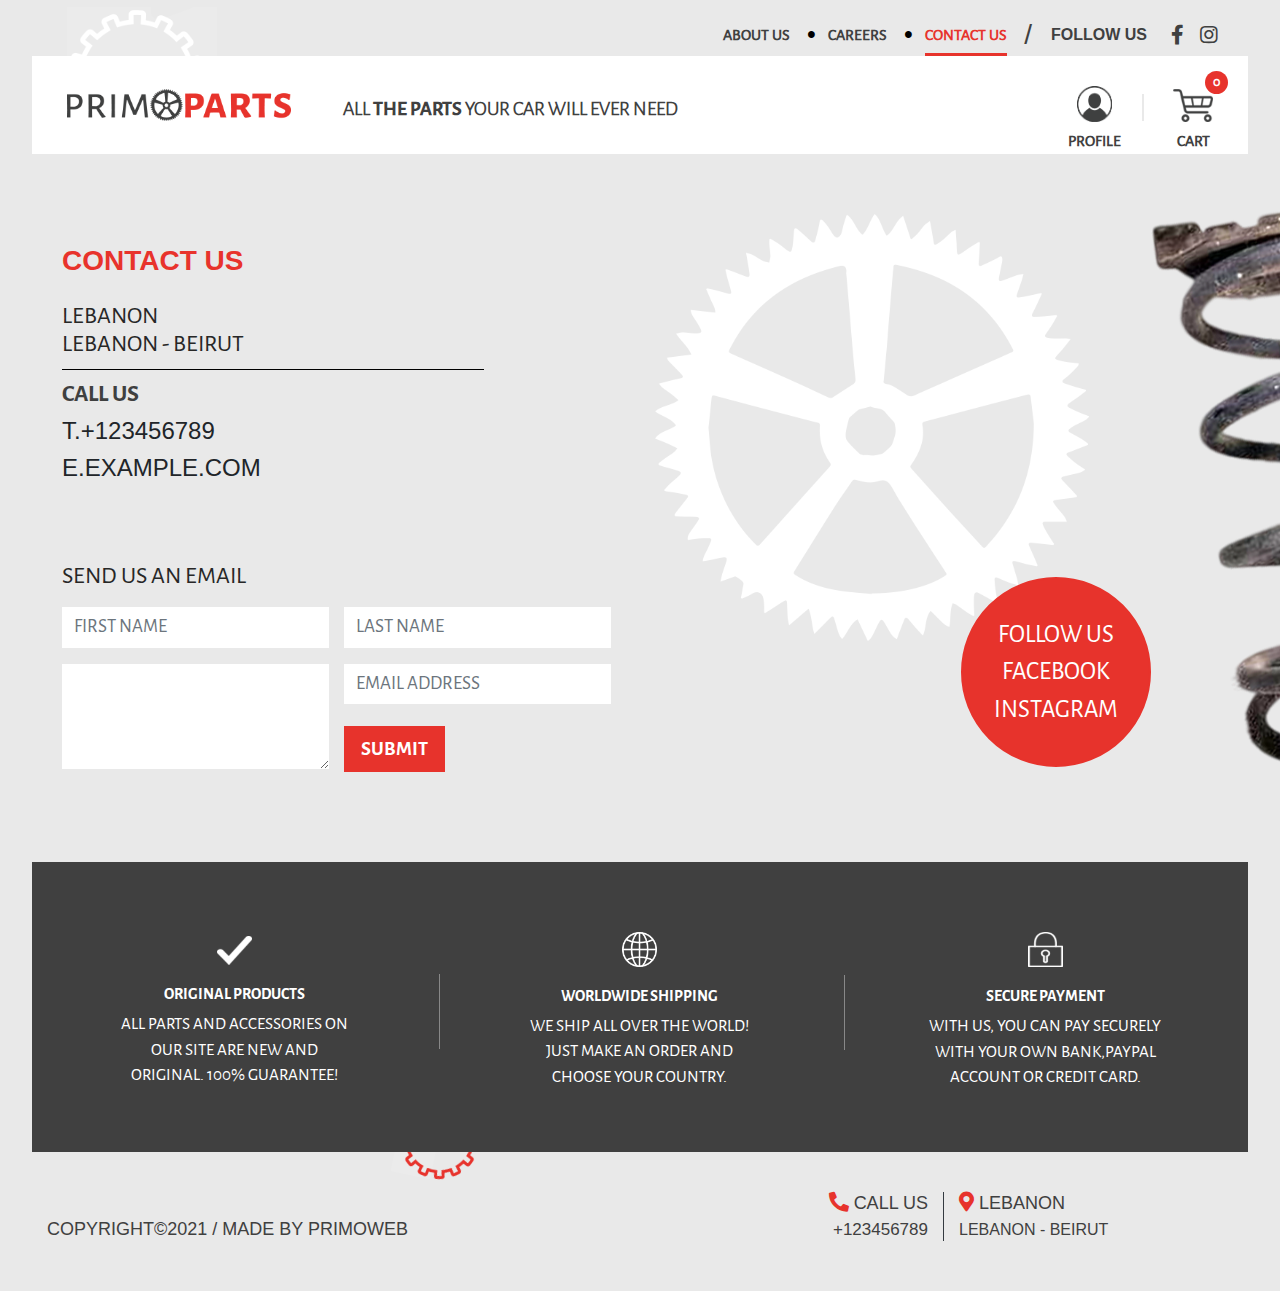
<file: contact_us.html>
<!DOCTYPE html>
<html lang="en">

<head>
    <meta charset="utf-8">
    <meta name="viewport" content="width=device-width, initial-scale=1">
    <title>Contact Us</title>
    <link rel="stylesheet" href="css/bootstrap.css">
    <link rel="stylesheet" href="css/all.css">
    <link rel="stylesheet" href="css/icofont.min.css">
    <link rel="stylesheet" href="css/line-awesome.min.css">
    <link rel="stylesheet" href="css/style.css">
    <link rel="stylesheet" href="css/my_responsive.css">
</head>

<body class="contact_us">
    <img src="images/absorber.png" class="absorberImg" alt="absorberImg">
    <div class="my_container">
        <!--start top_page_content -->
        <div class="top_page_content">
            <div class="main_navbar d-flex mt-3">
                <nav class="navbar navbar-expand-lg navbar-light bg-light p-0 mr-4">
                    <button class="navbar-toggler" type="button" data-toggle="collapse" data-target="#myNav"
                        aria-controls="navbarSupportedContent" aria-expanded="false" aria-label="Toggle navigation">
                        <span class="navbar-toggler-icon">
                            <i class="las la-bars"></i>
                        </span>
                    </button>
                    <div class="collapse navbar-collapse" id="myNav">
                        <!-- srart links lists -->
                        <ul class="links_list navbar-nav">
                            <li class="nav-item">
                                <img src="./images/black_ring.png" alt="blackRing">
                                <a class="nav-link" href="about_us.html">
                                    ABOUT US
                                </a>
                            </li>
                            <li class="nav-item">
                                <img src="./images/black_ring.png" alt="blackRing">
                                <a class="nav-link" href="careers.html">
                                    CAREERS
                                </a>
                            </li>
                            <li class="nav-item">
                                <img src="./images/black_ring.png" alt="blackRing">
                                <a class="nav-link active_link" href="contact_us.html">
                                    CONTACT US
                                </a>
                            </li>
                        </ul>
                        <!--\end links lists -->
                        <img src="images/primo_logo.png" alt="logoImg">
                    </div>
                    <!--\end collaps navbar -->
                </nav>
                <!-- start slinkIcon  -->
                <div class="slinkIcon">
                    <!-- social media list -->
                    <ul class="smLinks list-unstyled text-white d-flex mb-0">
                        <li class="mr-4 font-weight-bold text-dark">
                            FOLLOW US
                        </li>
                        <li class="mr-3 text-dark">
                            <a class="h5" href="#">
                                <i class="fab fa-facebook-f"></i>
                            </a>
                        </li>
                        <li class="text-dark">
                            <a class="h5" href="#">
                                <i class="fab fa-instagram"></i>
                            </a>
                        </li>
                    </ul>
                </div>
                <!--\end slinkIcon  -->
            </div>

            <!-- ************************************************ -->

            <div class="sidenav_overlay"></div>
            <!-- start sidenav-->
            <div id="mySidenav" class="sidenav">
                <div class="user_purchases">
                    <div class="row m-0">
                        <div class="col-md-12 p-0">
                            <div class="user_cart">
                                <h3 style="color: #E8332C;font-weight: bold;">in your cart</h3>
                                <span class="closebtn">
                                    <i class="las la-times"></i>
                                </span>
                            </div>
                        </div>
                    </div>
                    <div class="row m-0">
                        <!-- *************************** -->
                        <!-- fill it by js and then by php -->
                        <div class="purchases_content" id="purchases_content">
                        </div>
                        <!-- *************************** -->
                    </div>
                    <div class="row m-0">
                        <div class="subtotal mt-2 w-100 mb-5">
                            <h5>subtotal:</h5>
                            <div class="subtotal_content">
                                <h3 class="text-white mb-0 font-weight-bold">
                                    12.05
                                    <span class="currency">$</span>
                                </h3>
                                <a href="checkout.html">proceed to check out</a>
                            </div>
                        </div>
                    </div>
                </div>
            </div>
            <!--\end sidenav-->

            <!--\end main navbar-->
            <div class="logo_section bg-white">
                <div class="row m-0 align-items-center">
                    <div class="col-md-8 p-0">
                        <div class="logoSection_left">
                            <a href="index.html">
                                <img src="images/primo_logo.png" alt="logoImg">
                            </a>
                            <h5 class="ml-5 d-inline-block mb-0">
                                all
                                <span class="font-weight-bold">
                                    the parts
                                </span>
                                your car will ever need
                            </h5>
                        </div>
                    </div>
                    <div class="col-md-4 text-right p-0">
                        <div class="logoSection_right">
                            <ul style="list-style: none;margin-bottom: 0;margin-top: 30px">
                                <li class="text-center d-inline-block mr-5 first">
                                    <img src="images/user_icon.png" alt="userIcon" class="dropdown-toggle"
                                        data-toggle="dropdown" style="cursor: pointer;width: 35px">
                                    <span class="font-weight-bold d-block mt-2">
                                        profile
                                    </span>
                                    <ul class="dropdown-menu">
                                        <li>
                                            <h5 class="font-weight-bold" style="font-size: 17px">
                                                welcome
                                            </h5>
                                        </li>
                                        <li>
                                            <h6 class="font-weight-bold" style="font-size: 13px">
                                                access your account and manage orders
                                            </h6>
                                        </li>
                                        <li>
                                            <div class="register_btn bg-danger text-center">
                                                <a href="login.html" class="text-white">login</a>
                                                <span class="mx-2 text-white">/</span>
                                                <a href="create_account.html" class="text-white">signup</a>
                                            </div>
                                        </li>
                                        <hr style="border: 1px solid rgba(0,0,0,.1);">
                                        <li>
                                            <a href="edit_profile.html" class="text-dark font-weight-bold">
                                                account
                                            </a>
                                        </li>
                                        <li>
                                            <a href="" class="text-dark font-weight-bold">
                                                your orders
                                            </a>
                                        </li>
                                        <li>
                                            <a href="order_status.html" class="text-dark font-weight-bold">
                                                orders status and returns
                                            </a>
                                        </li>
                                        <li>
                                            <a href="contact_us.html" class="text-dark font-weight-bold">
                                                contact us
                                            </a>
                                        </li>
                                    </ul>
                                </li>
                                <li class="text-center d-inline-block">
                                    <img src="images/cart_icon.png" class="cartIcon" alt="cartIcon"
                                        style="cursor: pointer;width: 40px;">
                                    <span class="font-weight-bold d-block mt-2">
                                        cart
                                    </span>
                                    <span class="my_badge">0</span>
                                </li>
                            </ul>
                        </div>
                    </div>
                </div>
                <img src="images/white_ring.png" alt="whiteRing" class='img_behind'>
            </div>
        </div>
        <!--\end top_page_content -->
    </div>
    <!--\end my_container -->

    <!-- ************************************************** -->

    <div class="my_container">
        <!-- START HOME MAIN CONTENT-->
        <div class="home_main_content">
            <!-- start contact us -->
            <div class="contactUs">
                <div class="row m-0">
                    <div class="col-md-6">
                        <div class="contactUs_left">
                            <h3 class="font-weight-bold mb-4" style="color: #E8332C;">
                                contact us
                            </h3>
                            <div class="contact_details">
                                <h4>
                                    <span class="d-block">Lebanon</span>
                                    Lebanon - Beirut
                                </h4>
                            </div>
                            <div class="contact_info">
                                <h4>call us</h4>
                                <h4>
                                    t.<a href="">+123456789</a>
                                </h4>
                                <h4>
                                    E.<a href=" ">example.com<a>
                                </h4>
                            </div>

                            <!-- =================================== -->

                            <!-- start send us -->
                            <div class="send_us">
                                <h4 class="mb-3">send us an email</h4>
                                <!-- start send us form -->
                                <form action="" id="sendUs_form">
                                    <div class="row m-0">
                                        <div class="col-md-6 col-12 p-0">
                                            <input type="text" class="form-control" id="contactUs_Fn"
                                                name="contactUs_Fn" placeholder="FIRST NAME">
                                        </div>
                                        <div class="col-md-6 col-12 p-0">
                                            <input type="text" class="form-control" id="contactUs_Ln"
                                                name="contactUs_Ln" placeholder="LAST NAME">
                                        </div>
                                    </div>
                                    <div class="row mt-xl-3 mt-sm-0 mx-0">
                                        <div class="col-md-6 col-12 p-0 my_order">
                                            <textarea name="sendUsMsg" id="sendUsMsg" cols="10" rows="3"
                                                placeholder="MESSAGE">
                                            </textarea>
                                        </div>
                                        <div class="col-md-6 col-12 p-0">
                                            <input type="email" class="form-control" id="sendUsEmail" name="sendUsEmail"
                                                placeholder="EMAIL ADDRESS">
                                        </div>
                                    </div>
                                    <div class="row mx-0" style="margin-top: -63px;">
                                        <div class="col-md-6 offset-xl-6 offset-sm-0 p-0">
                                            <button class="text-uppercase my_btn" id="submit" name="submit">
                                                submit
                                            </button>
                                        </div>
                                    </div>
                                </form>
                                <!-- end send us form -->
                            </div>
                            <!-- end send us -->
                        </div>
                    </div>

                    <!-- =================================== -->

                    <div class="col-md-6">

                        <!-- start contact us right -->
                        <div class="contactUs_right">
                            <div class="big_ring" style="background-image: url(images/map_bg.png);">
                                <div class="contact_map" id="my_map">
                                    <iframe
                                        src="https://www.google.com/maps/embed?pb=!1m18!1m12!1m3!1d52997.30362718226!2d35.47346847871112!3d33.88111592974327!2m3!1f0!2f0!3f0!3m2!1i1024!2i768!4f13.1!3m3!1m2!1s0x151f16e3d926cd8d%3A0x216ded89ab87df54!2sDowntown%20Beirut!5e0!3m2!1sen!2slb!4v1665511312781!5m2!1sen!2slb"
                                        width="100%" height="100%" style="border:0;" allowfullscreen="" loading="lazy">
                                    </iframe>
                                </div>
                            </div>

                            <!-- **************************************** -->

                            <div class="follow_us">
                                <ul class="mb-0" style="list-style: none;">
                                    <li class="text-white">follow us</li>
                                    <li><a href="" class="text-white">facebook</a></li>
                                    <li><a href="" class="text-white">instagram</a></li>
                                </ul>
                            </div>
                        </div>
                        <!-- end contact us right -->
                    </div>
                </div>
            </div>
            <!-- end contact us -->
        </div>
        <!--\END HOME MAIN CONTENT-->

        <!-- START FOOTER -->
        <footer>
            <!-- start our policy -->
            <div class="our_policy">
                <div class="row m-0">
                    <div class="col-md-4">
                        <div class="product_policy policy">
                            <img src="images/check.png" alt="check" class="mt-1">
                            <h6 class="text-uppercase text-white font-weight-bold">original products</h6>
                            <p class="text-uppercase text-white">
                                all parts and accessories on our site are new and original.
                                100% guarantee!
                            </p>
                        </div>
                    </div>
                    <div class="col-md-4">
                        <div class="shipping_policy policy">
                            <img src="images/earth.png" alt="earth">
                            <h6 class="text-uppercase text-white font-weight-bold">
                                worldwide shipping
                            </h6>
                            <p class="text-uppercase text-white">
                                we ship all over the world!
                                just make an order and choose your country.
                            </p>
                        </div>
                    </div>
                    <div class="col-md-4">
                        <div class="payment_policy policy">
                            <img src="images/lock.png" alt="lock">
                            <h6 class="text-uppercase text-white font-weight-bold">
                                secure payment
                            </h6>
                            <p class="text-uppercase text-white">
                                with us, you can pay securely with your own bank,paypal account or credit card.
                            </p>
                        </div>
                    </div>
                </div>
                <img src="images/red_ring.png" class="red_img_behind" alt="redRing">
            </div>
            <!--\end our policy -->
            <div class="copyright">
                <div class="row m-0 chang_flex align-items-end">
                    <div class="col-md-6">
                        <div class="copyright_left">
                            <h5 class="text-uppercase mb-0">
                                copyright&copy;2021 /
                                <span class="made_by">
                                    made by primoweb
                                </span>
                            </h5>
                        </div>
                    </div>
                    <div class="col-md-6 col-12 text-right">
                        <div class="row m-0 my_row">
                            <div class="col-md-6 col-12 border-right border-dark col-5 noPadLeft">
                                <h5 class="mb-0"><i class="fas fa-phone-alt h5"></i>
                                    <span>call us</span>
                                </h5>
                                <h6 class="mb-0">
                                    <a href="" class="text-dark lefLink">+123456789</a>
                                </h6>
                            </div>
                            <div class="col-md-6 col-12 text-left col-7 noPadRight">
                                <h5 class="mb-0"><i class="fas fa-map-marker-alt h5"></i>
                                    <span>Lebanon</span>
                                </h5>
                                <h6 class="mb-0 right_heading">Lebanon - Beirut</h6>
                            </div>
                        </div>
                    </div>
                </div>
            </div>
        </footer>
        <!-- END FOOTER -->
    </div>
    <!--\end second my_container -->

    <script src="js/popper.min.js"></script>
    <script src="js/jquery.min.js"></script>
    <script src="js/bootstrap.js"></script>
    <script src="js/choosen_products.js"></script>
    <script src="js/main.js"></script>
</body>

</html>
</file>
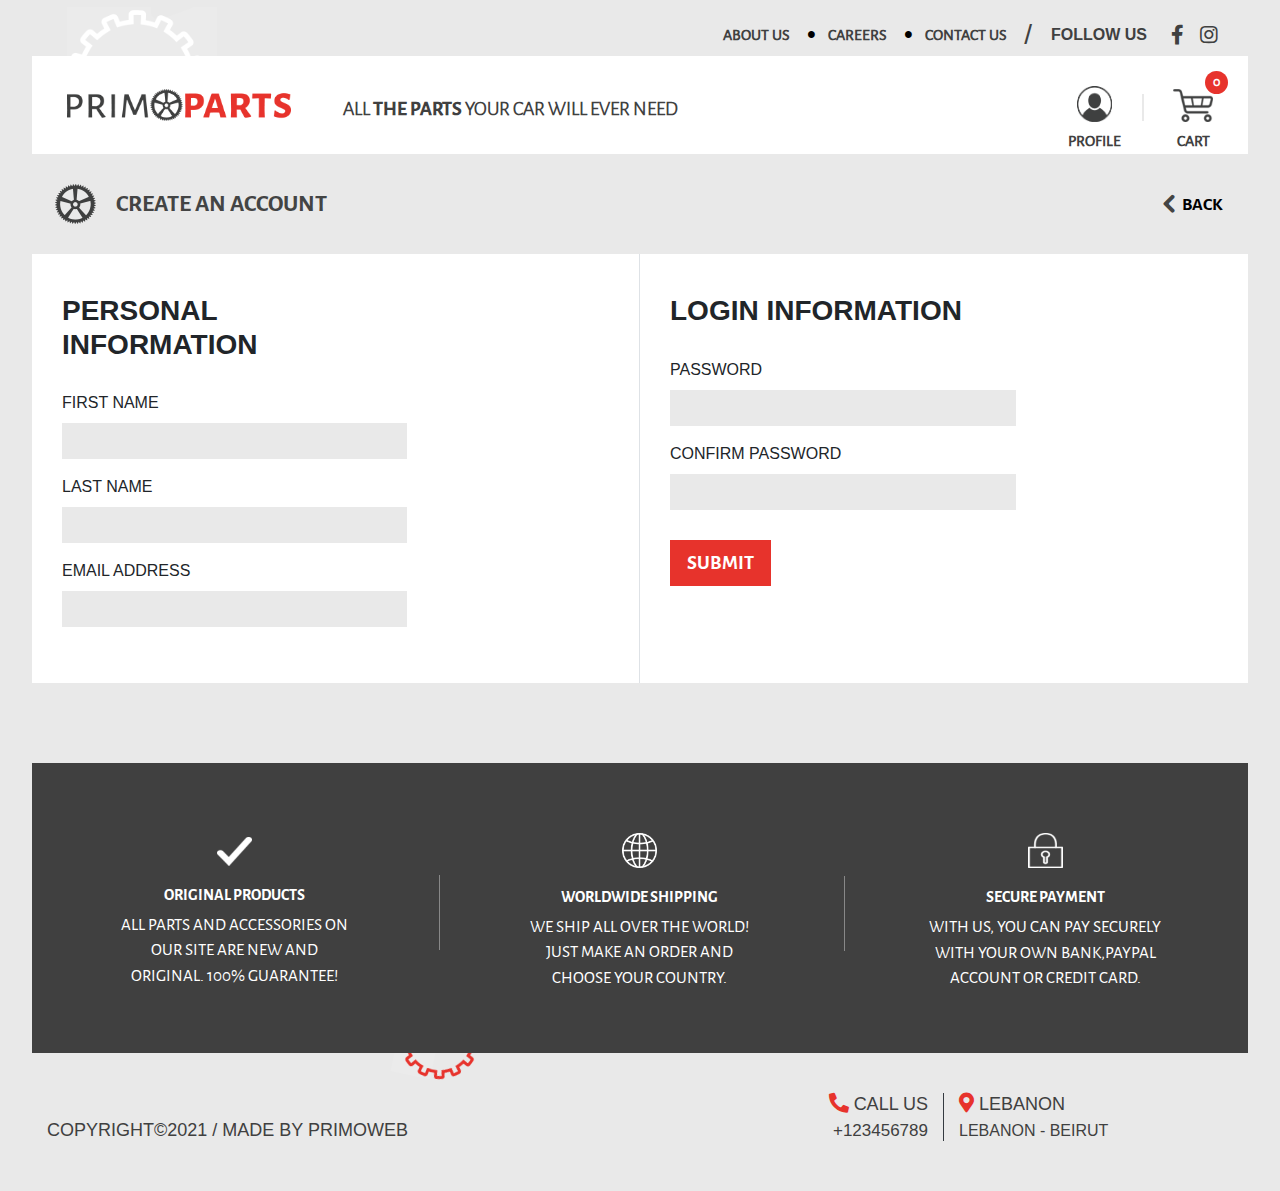
<file: create_account.html>
<!DOCTYPE html>
<html lang="en">

<head>
    <meta charset="utf-8">
    <meta name="viewport" content="width=device-width, initial-scale=1">
    <title>Create Account</title>
    <link rel="stylesheet" href="css/bootstrap.css">
    <link rel="stylesheet" href="css/all.css">
    <link rel="stylesheet" href="css/icofont.min.css">
    <link rel="stylesheet" href="css/line-awesome.min.css">
    <link rel="stylesheet" href="css/style.css">
    <link rel="stylesheet" href="css/my_responsive.css">
</head>

<body class="Create_Account">
    <div class="my_container">
        <!--start top_page_content -->
        <div class="top_page_content">
            <div class="main_navbar d-flex mt-3">
                <nav class="navbar navbar-expand-lg navbar-light bg-light p-0 mr-4">
                    <button class="navbar-toggler" type="button" data-toggle="collapse" data-target="#myNav"
                        aria-controls="navbarSupportedContent" aria-expanded="false" aria-label="Toggle navigation">
                        <span class="navbar-toggler-icon">
                            <i class="las la-bars"></i>
                        </span>
                    </button>
                    <div class="collapse navbar-collapse" id="myNav">
                        <!-- srart links lists -->
                        <ul class="links_list navbar-nav">
                            <li class="nav-item">
                                <img src="./images/black_ring.png" alt="blackRing">
                                <a class="nav-link" href="about_us.html">
                                    ABOUT US
                                </a>
                            </li>
                            <li class="nav-item">
                                <img src="./images/black_ring.png" alt="blackRing">
                                <a class="nav-link" href="careers.html">
                                    CAREERS
                                </a>
                            </li>
                            <li class="nav-item">
                                <img src="./images/black_ring.png" alt="blackRing">
                                <a class="nav-link" href="contact_us.html">
                                    CONTACT US
                                </a>
                            </li>
                        </ul>
                        <!--\end links lists -->
                        <img src="images/primo_logo.png" alt="logoImg">
                    </div>
                    <!--\end collaps navbar -->
                </nav>
                <!-- start slinkIcon  -->
                <div class="slinkIcon">
                    <!-- social media list -->
                    <ul class="smLinks list-unstyled text-white d-flex mb-0">
                        <li class="mr-4 font-weight-bold text-dark">
                            FOLLOW US
                        </li>
                        <li class="mr-3 text-dark">
                            <a class="h5" href="#">
                                <i class="fab fa-facebook-f"></i>
                            </a>
                        </li>
                        <li class="text-dark">
                            <a class="h5" href="#">
                                <i class="fab fa-instagram"></i>
                            </a>
                        </li>
                    </ul>
                </div>
                <!--\end slinkIcon  -->
            </div>
            <!-- ************************************************ -->
            <div class="sidenav_overlay"></div>
            <!-- start sidenav-->
            <div id="mySidenav" class="sidenav">
                <div class="user_purchases">
                    <div class="row m-0">
                        <div class="col-md-12 p-0">
                            <div class="user_cart">
                                <h3 style="color: #E8332C;font-weight: bold;">in your cart</h3>
                                <span class="closebtn">
                                    <i class="las la-times"></i>
                                </span>
                            </div>
                        </div>
                    </div>
                    <div class="row m-0">
                        <!-- fill it by js and then by php -->
                        <div class="purchases_content" id="purchases_content">
                        </div>
                    </div>
                    <div class="row m-0">
                        <div class="subtotal mt-2 w-100 mb-5">
                            <h5>subtotal:</h5>
                            <div class="subtotal_content">
                                <h3 class="text-white mb-0 font-weight-bold">
                                    12.05
                                    <span class="currency">$</span>
                                </h3>
                                <a href="checkout.html">proceed to check out</a>
                            </div>
                        </div>
                    </div>
                </div>
            </div>
            <!--\end sidenav-->

            <!--\end main navbar-->
            <div class="logo_section bg-white">
                <div class="row m-0 align-items-center">
                    <div class="col-md-8 p-0">
                        <div class="logoSection_left">
                            <a href="index.html">
                                <img src="images/primo_logo.png" alt="logoImg">
                            </a>
                            <h5 class="ml-5 d-inline-block mb-0">
                                all
                                <span class="font-weight-bold">
                                    the parts
                                </span>
                                your car will ever need
                            </h5>
                        </div>
                    </div>
                    <div class="col-md-4 text-right p-0">
                        <div class="logoSection_right">
                            <ul style="list-style: none;margin-bottom: 0;margin-top: 30px">
                                <li class="text-center d-inline-block mr-5 first">
                                    <img src="images/user_icon.png" alt="userIcon" class="dropdown-toggle"
                                        data-toggle="dropdown" style="cursor: pointer;width: 35px">
                                    <span class="font-weight-bold d-block mt-2">
                                        profile
                                    </span>
                                    <ul class="dropdown-menu">
                                        <li>
                                            <h5 class="font-weight-bold" style="font-size: 17px;">
                                                welcome
                                            </h5>
                                        </li>
                                        <li>
                                            <h6 class="font-weight-bold" style="font-size: 13px;">
                                                access your account and manage orders
                                            </h6>
                                        </li>
                                        <li>
                                            <div class="register_btn bg-danger text-center">
                                                <a href="login.html" class="text-white">login</a>
                                                <span class="mx-2 text-white">/</span>
                                                <a href="create_account.html" class="text-white">signup</a>
                                            </div>
                                        </li>
                                        <hr style="border: 1px solid rgba(0,0,0,.1);">
                                        <li>
                                            <a href="edit_profile.html" class="text-dark font-weight-bold">
                                                account
                                            </a>
                                        </li>
                                        <li>
                                            <a href="" class="text-dark font-weight-bold">
                                                your orders
                                            </a>
                                        </li>
                                        <li>
                                            <a href="order_status.html" class="text-dark font-weight-bold">
                                                orders status and returns
                                            </a>
                                        </li>
                                        <li>
                                            <a href="contact_us.html" class="text-dark font-weight-bold">
                                                contact us
                                            </a>
                                        </li>
                                    </ul>
                                </li>
                                <li class="text-center d-inline-block">
                                    <img src="images/cart_icon.png" class="cartIcon" alt="cartIcon"
                                        style="cursor: pointer;width: 40px;">
                                    <span class="font-weight-bold d-block mt-2">
                                        cart
                                    </span>
                                    <span class="my_badge">0</span>
                                </li>
                            </ul>
                        </div>
                    </div>
                </div>
                <img src="images/white_ring.png" alt="whiteRing" class='img_behind'>
            </div>
        </div>
        <!--\end top_page_content -->
    </div>
    <!--\end my_container -->

    <div class="my_container">
        <!-- START HOME MAIN CONTENT-->
        <div class="home_main_content">
            <!-- start heading -->
            <div class="heading">
                <div>
                    <img src="images/black_ring.png" alt="blackRing">
                    <h5 class="mb-0 d-inline-block font-weight-bold ml-3" style="vertical-align: middle;">
                        create an account
                    </h5>
                </div>
                <h5 class="mb-0">
                    <i class="icofont-rounded-left"></i>
                    <a href="">
                        back
                    </a>
                </h5>
            </div>
            <!-- end heading -->

            <!-- ***************************************** -->

            <!-- start form accounts -->
            <div class="form_accounts">
                <form action="">
                    <div class="row m-0">
                        <div class="col-md-6 border-right bg-white boRight">
                            <div class="personal_form">
                                <h3 class="font-weight-bold">personal information</h3>
                                <div class="form-group">
                                    <label for="first_name">first name</label>
                                    <input type="text" class="form-control" name="first_name" id="first_name">
                                </div>
                                <div class="form-group">
                                    <label for="last_name">last name</label>
                                    <input type="text" class="form-control" name="last_name" id="last_name">
                                </div>
                                <div class="form-group">
                                    <label for="email">email address</label>
                                    <input type="email" class="form-control" name="email" id="email">
                                </div>
                            </div>
                        </div>

                        <!-- ***************************************** -->

                        <div class="col-md-6 bg-warning bg-white">
                            <div class="login_form">
                                <h3 class="font-weight-bold">login information</h3>
                                <div class="form-group">
                                    <label for="pass">password</label>
                                    <input type="password" class="form-control" name="pass" id="pass">
                                </div>
                                <div class="form-group">
                                    <label for="conf_pass">confirm password</label>
                                    <input type="password" class="form-control" name="conf_pass" id="conf_pass">
                                </div>
                                <div class="bottom_content">
                                    <button type="submit" class="my_btn text-uppercase" id="creatAcc_btn"
                                        name="creatAcc_btn">
                                        Submit
                                    </button>
                                </div>
                            </div>
                        </div>
                    </div>
                </form>
            </div>
            <!-- end form accounts -->
        </div>
        <!--\END HOME MAIN CONTENT-->

        <!-- ***************************************** -->

        <!-- START FOOTER -->
        <footer>
            <!-- start our policy -->
            <div class="our_policy">
                <div class="row m-0">
                    <div class="col-md-4">
                        <div class="product_policy policy">
                            <img src="images/check.png" alt="check" class="mt-1">
                            <h6 class="text-uppercase text-white font-weight-bold">original products</h6>
                            <p class="text-uppercase text-white">
                                all parts and accessories on our site are new and original.
                                100% guarantee!
                            </p>
                        </div>
                    </div>
                    <div class="col-md-4">
                        <div class="shipping_policy policy">
                            <img src="images/earth.png" alt="earth">
                            <h6 class="text-uppercase text-white font-weight-bold">
                                worldwide shipping
                            </h6>
                            <p class="text-uppercase text-white">
                                we ship all over the world!
                                just make an order and choose your country.
                            </p>
                        </div>
                    </div>
                    <div class="col-md-4">
                        <div class="payment_policy policy">
                            <img src="images/lock.png" alt="lock">
                            <h6 class="text-uppercase text-white font-weight-bold">
                                secure payment
                            </h6>
                            <p class="text-uppercase text-white">
                                with us, you can pay securely with your own bank,paypal account or credit card.
                            </p>
                        </div>
                    </div>
                </div>
                <img src="images/red_ring.png" class="red_img_behind" alt="redRing">
            </div>
            <!--\end our policy -->
            <div class="copyright">
                <div class="row m-0 chang_flex align-items-end">
                    <div class="col-md-6">
                        <div class="copyright_left">
                            <h5 class="text-uppercase mb-0">
                                copyright&copy;2021 /
                                <span class="made_by">
                                    made by primoweb
                                </span>
                            </h5>
                        </div>
                    </div>
                    <div class="col-md-6 col-12 text-right">
                        <div class="row m-0 my_row">
                            <div class="col-md-6 col-12 border-right border-dark col-5 noPadLeft">
                                <h5 class="mb-0"><i class="fas fa-phone-alt h5"></i>
                                    <span>call us</span>
                                </h5>
                                <h6 class="mb-0">
                                    <a href="" class="text-dark lefLink">+123456789</a>
                                </h6>
                            </div>
                            <div class="col-md-6 col-12 text-left col-7 noPadRight">
                                <h5 class="mb-0"><i class="fas fa-map-marker-alt h5"></i>
                                    <span>Lebanon</span>
                                </h5>
                                <h6 class="mb-0 right_heading">Lebanon - Beirut</h6>
                            </div>
                        </div>
                    </div>
                </div>
            </div>
        </footer>
        <!-- END FOOTER -->
    </div>
    <!--\end second my_container -->
    <script src="js/popper.min.js"></script>
    <script src="js/jquery.min.js"></script>
    <script src="js/bootstrap.js"></script>
    <script src="js/choosen_products.js"></script>
    <script src="js/main.js"></script>
</body>

</html>
</file>
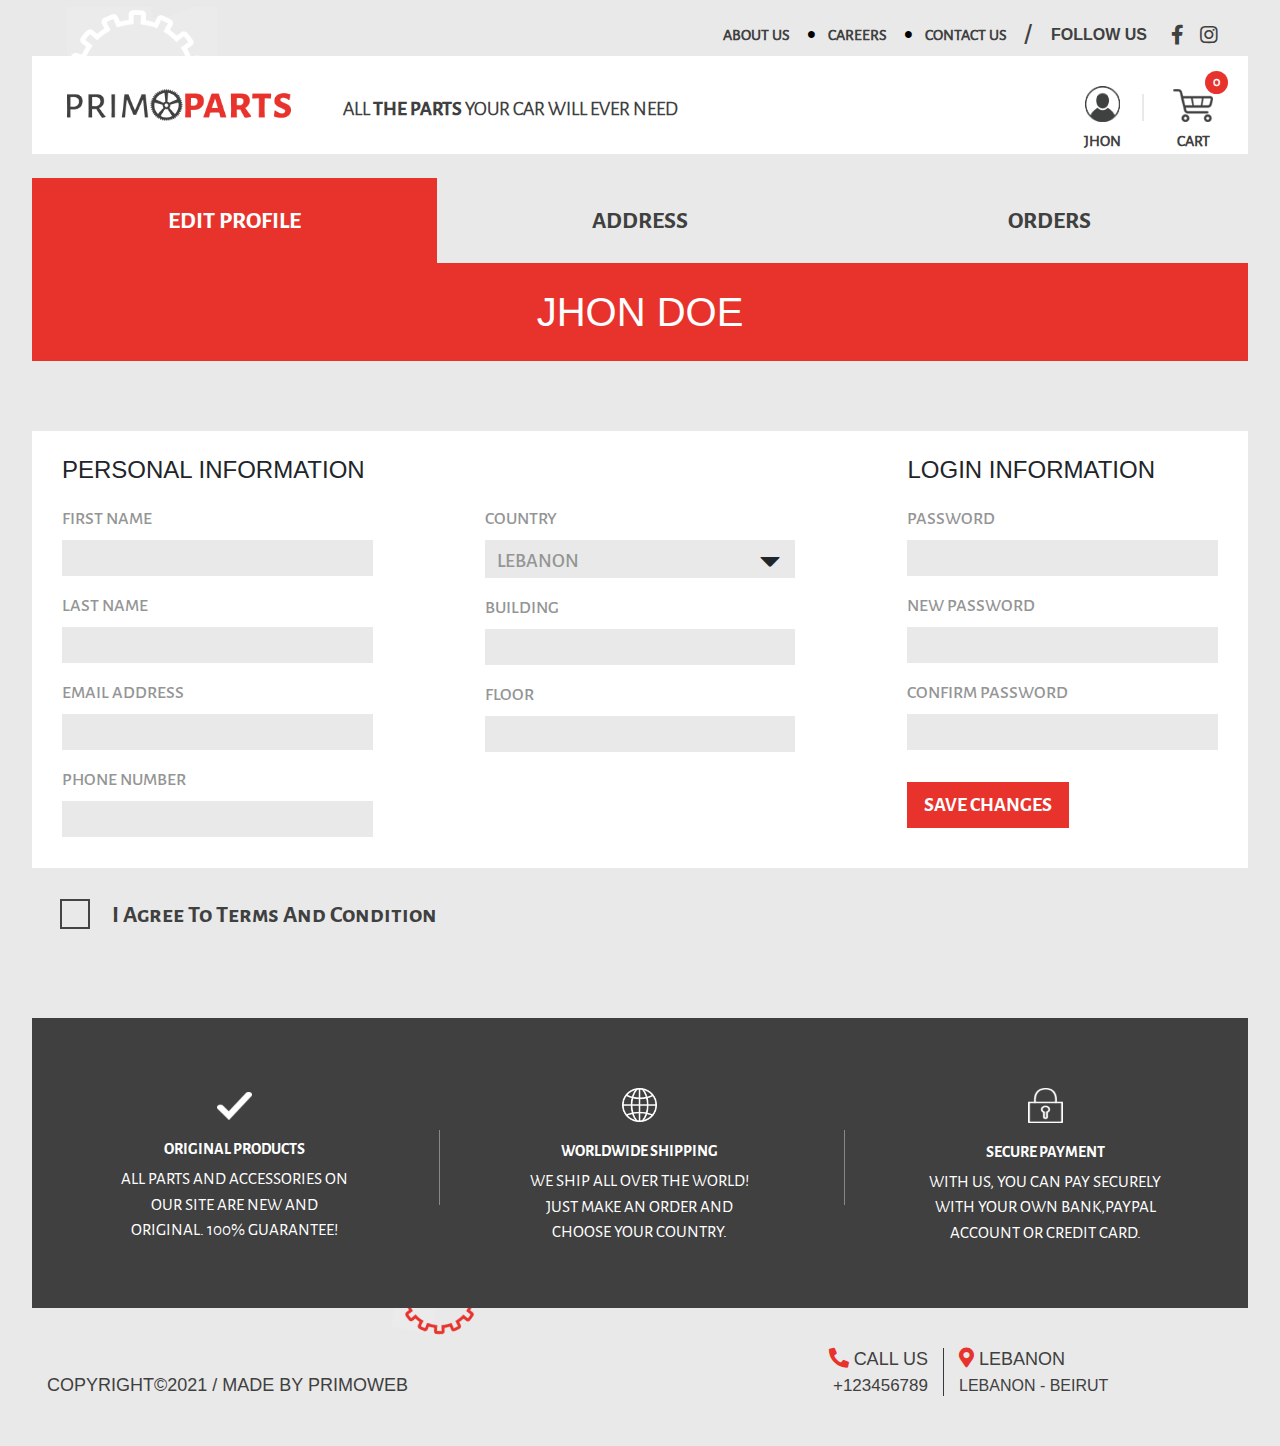
<file: edit_profile.html>
<!DOCTYPE html>
<html lang="en">

<head>
    <meta charset="utf-8">
    <meta name="viewport" content="width=device-width, initial-scale=1">
    <title>Edit Profile</title>
    <link rel="stylesheet" href="css/bootstrap.css">
    <link rel="stylesheet" href="css/all.css">
    <link rel="stylesheet" href="css/icofont.min.css">
    <link rel="stylesheet" href="css/line-awesome.min.css">
    <link rel="stylesheet" href="css/style.css">
    <link rel="stylesheet" href="css/my_responsive.css">
</head>

<body class="edit_profile">
    <div class="my_container">
        <!--start top_page_content -->
        <div class="top_page_content">
            <div class="main_navbar d-flex mt-3">
                <nav class="navbar navbar-expand-lg navbar-light bg-light p-0 mr-4">
                    <button class="navbar-toggler" type="button" data-toggle="collapse" data-target="#myNav"
                        aria-controls="navbarSupportedContent" aria-expanded="false" aria-label="Toggle navigation">
                        <span class="navbar-toggler-icon">
                            <i class="las la-bars"></i>
                        </span>
                    </button>
                    <div class="collapse navbar-collapse" id="myNav">
                        <!-- srart links lists -->
                        <ul class="links_list navbar-nav">
                            <li class="nav-item">
                                <img src="./images/black_ring.png" alt="blackRing">
                                <a class="nav-link" href="about_us.html">
                                    ABOUT US
                                </a>
                            </li>
                            <li class="nav-item">
                                <img src="./images/black_ring.png" alt="blackRing">
                                <a class="nav-link" href="careers.html">
                                    CAREERS
                                </a>
                            </li>
                            <li class="nav-item">
                                <img src="./images/black_ring.png" alt="blackRing">
                                <a class="nav-link" href="contact_us.html">
                                    CONTACT US
                                </a>
                            </li>
                        </ul>
                        <!--\end links lists -->
                        <img src="images/primo_logo.png" alt="logoImg">
                    </div>
                    <!--\end collaps navbar -->
                </nav>
                <!-- start slinkIcon  -->
                <div class="slinkIcon">
                    <!-- social media list -->
                    <ul class="smLinks list-unstyled text-white d-flex mb-0">
                        <li class="mr-4 font-weight-bold text-dark">
                            FOLLOW US
                        </li>
                        <li class="mr-3 text-dark">
                            <a class="h5" href="#">
                                <i class="fab fa-facebook-f"></i>
                            </a>
                        </li>
                        <li class="text-dark">
                            <a class="h5" href="#">
                                <i class="fab fa-instagram"></i>
                            </a>
                        </li>
                    </ul>
                </div>
                <!--\end slinkIcon  -->
            </div>
            <!-- ************************************************ -->
            <div class="sidenav_overlay"></div>
            <!-- start sidenav-->
            <div id="mySidenav" class="sidenav">
                <div class="user_purchases">
                    <div class="row m-0">
                        <div class="col-md-12 p-0">
                            <div class="user_cart">
                                <h3 style="color: #E8332C;font-weight: bold;">in your cart</h3>
                                <span class="closebtn">
                                    <i class="las la-times"></i>
                                </span>
                            </div>
                        </div>
                    </div>
                    <div class="row m-0">
                        <!-- ************************ -->
                        <!-- fill it by js and then by php -->
                        <div class="purchases_content" id="purchases_content">
                        </div>
                        <!-- ************************ -->
                    </div>
                    <div class="row m-0">
                        <div class="subtotal mt-2 w-100 mb-5">
                            <h5>subtotal:</h5>
                            <div class="subtotal_content">
                                <h3 class="text-white mb-0 font-weight-bold">
                                    12.05
                                    <span class="currency">$</span>
                                </h3>
                                <a href="checkout.html">proceed to check out</a>
                            </div>
                        </div>
                    </div>
                </div>
            </div>
            <!--\end sidenav-->

            <!--\end main navbar-->
            <div class="logo_section bg-white">
                <div class="row m-0 align-items-center">
                    <div class="col-md-8 p-0">
                        <div class="logoSection_left">
                            <a href="index.html">
                                <img src="images/primo_logo.png" alt="logoImg">
                            </a>
                            <h5 class="ml-5 d-inline-block mb-0">
                                all
                                <span class="font-weight-bold">
                                    the parts
                                </span>
                                your car will ever need
                            </h5>
                        </div>
                    </div>
                    <div class="col-md-4 text-right p-0">
                        <div class="logoSection_right">
                            <ul style="list-style: none;margin-bottom: 0;margin-top: 30px">
                                <li class="text-center d-inline-block mr-5 first">
                                    <img src="images/user_icon.png" alt="userIcon" class="dropdown-toggle"
                                        data-toggle="dropdown" style="cursor: pointer;width: 35px">
                                    <span class="font-weight-bold d-block mt-2">
                                        JHON
                                    </span>
                                    <ul class="dropdown-menu">
                                        <li>
                                            <h5 class="font-weight-bold" style="font-size: 17px;">welcome</h5>
                                        </li>
                                        <li>
                                            <h6 class="font-weight-bold" style="font-size: 13px;margin-bottom: 20px">
                                                JHON DOE
                                            </h6>
                                        </li>
                                        <li>
                                            <div class="register_btn bg-danger text-center">
                                                <a href="#" class="text-white">logout</a>
                                            </div>
                                        </li>
                                        <hr style="border: 1px solid rgba(0,0,0,.1);">
                                        <li>
                                            <a href="edit_profile.html" class="text-dark font-weight-bold">
                                                account
                                            </a>
                                        </li>
                                        <li>
                                            <a href="" class="text-dark font-weight-bold">
                                                your orders
                                            </a>
                                        </li>
                                        <li>
                                            <a href="order_status.html" class="text-dark font-weight-bold">
                                                orders status and returns
                                            </a>
                                        </li>
                                        <li>
                                            <a href="contact_us.html" class="text-dark font-weight-bold">
                                                contact us
                                            </a>
                                        </li>
                                    </ul>
                                </li>
                                <li class="text-center d-inline-block">
                                    <img src="images/cart_icon.png" class="cartIcon" alt="cartIcon"
                                        style="cursor: pointer;width: 40px;">
                                    <span class="font-weight-bold d-block mt-2">
                                        cart
                                    </span>
                                    <span class="my_badge">0</span>
                                </li>
                            </ul>
                        </div>
                    </div>
                </div>
                <img src="images/white_ring.png" alt="whiteRing" class='img_behind'>
            </div>
        </div>
        <!--\end top_page_content -->
    </div>

    <!-- =========================================================================================== -->

    <!--\end my_container -->

    <div class="my_container">
        <!-- START HOME MAIN CONTENT-->
        <div class="home_main_content">
            <!-- start edit customer info -->
            <div class="edit_customer_info">
                <div class="row m-0">
                    <div class="col-md-12 p-0">
                        <!-- Nav tabs -->
                        <div class="card mt-4">
                            <!-- start nav tabs -->
                            <ul class="nav nav-tabs" role="tablist">
                                <li class="active">
                                    <a href="#edit" aria-controls="edit" role="tab" data-toggle="tab"
                                        class="chang_color">
                                        <span>edit profile</span>
                                    </a>
                                </li>
                                <li>
                                    <a href="#address" aria-controls="address" role="tab" data-toggle="tab">
                                        <span>address</span>
                                    </a>
                                </li>
                                <li>
                                    <a href="#orders" aria-controls="orders" role="tab" data-toggle="tab">  
                                        <span>orders</span>
                                    </a>
                                </li>
                            </ul>
                            <!-- end nav tabs -->
                            <!-- this will display the user name when register -->
                            <h1 class="text-center text-white mb-0" id="user_name_edit"
                                style="background-color: #e7332c;padding: 25px 0px;">
                                jhon doe
                            </h1>
                            <!-- Tab panes -->
                            <div class="tab-content">
                                <!-- ================================================================== -->
                                <!-- start edit tabpanel -->
                                <div role="tabpanel" class="tab-pane active" id="edit">
                                    <!-- start edit user form -->
                                    <div class="edit_user_form">
                                        <form action="" id="edtProfile_form">
                                            <div class="row m-0">
                                                <div class="col-md-4">
                                                    <div class="left_inputs">
                                                        <h4>personal information</h4>
                                                        <div class="form-group">
                                                            <label for="edit_user_fname">first name</label>
                                                            <input type="text" class="form-control" id="edit_user_fname"
                                                                name="edit_user_fname">
                                                        </div>
                                                        <div class="form-group">
                                                            <label for="edit_user_lname">last name</label>
                                                            <input type="text" class="form-control" id="edit_user_lname"
                                                                name="edit_user_lname">
                                                        </div>
                                                        <div class="form-group">
                                                            <label for="edit_user_email">email address</label>
                                                            <input type="email" class="form-control"
                                                                id="edit_user_email" name="edit_user_email">
                                                        </div>
                                                        <div class="form-group">
                                                            <label for="edit_user_tel">phone number</label>
                                                            <input type="tel" class="form-control" id="edit_user_tel"
                                                                name="edit_user_tel">
                                                        </div>
                                                    </div>
                                                </div>
                                                <!-- end first col -->
                                                <div class="col-md-4">
                                                    <div class="middle_inputs">
                                                        <div class="form-group" style="margin-top: 49px;">
                                                            <label for="all_countries">country</label>
                                                            <!-- FILL IT BY JS -->
                                                            <select class="form-control" id="all_countries"
                                                                name="all_countries">
                                                            </select>
                                                            <i class="icofont-caret-down"></i>
                                                        </div>
                                                        <div class="form-group">
                                                            <label for="edit_user_building">building</label>
                                                            <input type="text" class="form-control"
                                                                id="edit_user_building" name="edit_user_building">
                                                        </div>
                                                        <div class="form-group">
                                                            <label for="edit_user_floor">floor</label>
                                                            <input type="number" class="form-control"
                                                                id="edit_user_floor" name="edit_user_floor">
                                                        </div>
                                                    </div>
                                                </div>
                                                <!-- end second col -->
                                                <div class="col-md-4">
                                                    <div class="right_inputs">
                                                        <h4>login information</h4>
                                                        <div class="form-group">
                                                            <label for="edit_user_pass">password</label>
                                                            <input type="password" class="form-control"
                                                                id="edit_user_pass" name="edit_user_pass">
                                                        </div>
                                                        <div class="form-group">
                                                            <label for="edit_user_Npass">new password</label>
                                                            <input type="password" class="form-control"
                                                                id="edit_user_Npass" name="edit_user_Npass">
                                                        </div>
                                                        <div class="form-group">
                                                            <label for="edit_user_confpass">confirm password</label>
                                                            <input type="password" class="form-control"
                                                                id="edit_user_confpass" name="edit_user_confpass">
                                                        </div>
                                                        <button type="submit" class="my_btn text-uppercase mt-3"
                                                            id="saveChange" name="saveChange">
                                                            save changes
                                                        </button>
                                                    </div>
                                                </div>
                                                <!-- end third col -->
                                                <div class="form-check">
                                                    <input type="checkbox" class="form-check-input" id="check_agree"
                                                        name="check_agree">
                                                    <label class="form-check-label" for="check_agree">
                                                        I Agree To Terms And Condition
                                                    </label>
                                                </div>
                                            </div>
                                            <!-- end row -->
                                        </form>
                                    </div>
                                    <!-- end edit user form -->
                                </div>
                                <!-- end edit tabpanel -->

                                <!-- ================================================================== -->

                                <!-- start address tabpanel -->
                                <div role="tabpanel" class="tab-pane" id="address">
                                    <div class="row m-0">
                                        <div class="col-md-6">
                                            <h4 class="border-bottom border-dark pb-2">shipping address</h4>
                                            <div class="customer_details">
                                                <h5 id="customr_place">lebanon,beirut</h5>
                                                <h5 id="customr_street">rue 26,ellie bldg,3rd floor</h5>
                                                <h5 id="customr_name">JHON DOE</h5>
                                                <h5 id="customr_phone">
                                                    <a href="">+961123456</a>
                                                </h5>
                                                <h5 id="customr_email">jhon.dow@gmail.com</h5>
                                            </div>
                                            <div class="bottom_section d-flex">
                                                <form action="" id="shipping_form">
                                                    <div class="form-check">
                                                        <input type="checkbox" class="form-check-input"
                                                            id="default_agree" name="default_agree">
                                                        <label class="form-check-label text-uppercase font-weight-bold"
                                                            for="default_agree">
                                                            set as default
                                                        </label>
                                                    </div>
                                                    <button class="text-uppercase my_btn" id="new_addr1"
                                                        name="new_addr1">
                                                        add a new address
                                                    </button>
                                                </form>
                                                <div class="icon_section">
                                                    <span class="mr-2"><i class="far fa-trash-alt"></i></span>
                                                    <span><i class="icofont-ui-edit"></i></span>
                                                </div>
                                            </div>
                                        </div>

                                        <div class="col-md-6">
                                            <h4 class="border-bottom border-dark pb-2">billing address</h4>
                                            <div class="customer_details">
                                                <h5 id="customr_place2">lebanon,beirut</h5>
                                                <h5 id="customr_street2">rue 26,ellie bldg,3rd floor</h5>
                                                <h5 id="customr_name2">JHON DOE</h5>
                                                <h5 id="customr_phone2">
                                                    <a href="">+961123456</a>
                                                </h5>
                                                <h5 id="customr_email2">jhon.dow@gmail.com</h5>
                                            </div>
                                            <div class="bottom_section d-flex">
                                                <form action="" id="billing_form">
                                                    <div class="form-check">
                                                        <input type="checkbox" class="form-check-input"
                                                            id="default_agree2" name="default_agree2">
                                                        <label class="form-check-label text-uppercase font-weight-bold"
                                                            for="default_agree2">
                                                            set as default
                                                        </label>
                                                    </div>
                                                    <button class="text-uppercase my_btn" id="new_addr2">
                                                        add a new address
                                                    </button>
                                                </form>
                                                <div class="icon_section">
                                                    <span class="mr-2"><i class="far fa-trash-alt"></i></span>
                                                    <span><i class="icofont-ui-edit"></i></span>
                                                </div>
                                            </div>
                                        </div>
                                    </div>
                                </div>
                                <!-- end address tabpanel -->

                                <!-- ================================================================== -->

                                <!-- start orders tabpanel -->
                                <div role="tabpanel" class="tab-pane" id="orders">
                                    <h3>order history</h3>
                                    <div class="no_orders d-flex justify-content-between align-items-center">
                                        <div class="no_orders_left">
                                            <h5 class="mb-0">you do not have any orders yet.</h5>
                                        </div>
                                        <div class="no_orders_right">
                                            <h5 class="mb-0">
                                                <span> <i class="icofont-caret-right"></i></span>
                                                <a href="partcatalogB.html" class="text-dark">continue shopping</a>
                                            </h5>
                                        </div>
                                    </div>
                                </div>
                                <!-- end orders tabpanel -->
                            </div>
                        </div>
                    </div>
                </div>
                <!-- end row -->
            </div>
            <!-- end edit customer info -->
        </div>
        <!--\END HOME MAIN CONTENT-->

        <!-- =========================================================================================== -->

        <!-- START FOOTER -->
        <footer>
            <!-- start our policy -->
            <div class="our_policy">
                <div class="row m-0">
                    <div class="col-md-4">
                        <div class="product_policy policy">
                            <img src="images/check.png" alt="check" class="mt-1">
                            <h6 class="text-uppercase text-white font-weight-bold">original products</h6>
                            <p class="text-uppercase text-white">
                                all parts and accessories on our site are new and original.
                                100% guarantee!
                            </p>
                        </div>
                    </div>
                    <div class="col-md-4">
                        <div class="shipping_policy policy">
                            <img src="images/earth.png" alt="earth">
                            <h6 class="text-uppercase text-white font-weight-bold">
                                worldwide shipping
                            </h6>
                            <p class="text-uppercase text-white">
                                we ship all over the world!
                                just make an order and choose your country.
                            </p>
                        </div>
                    </div>
                    <div class="col-md-4">
                        <div class="payment_policy policy">
                            <img src="images/lock.png" alt="lock">
                            <h6 class="text-uppercase text-white font-weight-bold">
                                secure payment
                            </h6>
                            <p class="text-uppercase text-white">
                                with us, you can pay securely with your own bank,paypal account or credit card.
                            </p>
                        </div>
                    </div>
                </div>
                <img src="images/red_ring.png" class="red_img_behind" alt="redRing">
            </div>
            <!--\end our policy -->
            <div class="copyright">
                <div class="row m-0 chang_flex align-items-end">
                    <div class="col-md-6">
                        <div class="copyright_left">
                            <h5 class="text-uppercase mb-0">
                                copyright&copy;2021 /
                                <span class="made_by">
                                    made by primoweb
                                </span>
                            </h5>
                        </div>
                    </div>
                    <div class="col-md-6 col-12 text-right">
                        <div class="row m-0 my_row">
                            <div class="col-md-6 col-12 border-right border-dark col-5 noPadLeft">
                                <h5 class="mb-0"><i class="fas fa-phone-alt h5"></i>
                                    <span>call us</span>
                                </h5>
                                <h6 class="mb-0">
                                    <a href="" class="text-dark lefLink">+123456789</a>
                                </h6>
                            </div>
                            <div class="col-md-6 col-12 text-left col-7 noPadRight">
                                <h5 class="mb-0"><i class="fas fa-map-marker-alt h5"></i>
                                    <span>Lebanon</span>
                                </h5>
                                <h6 class="mb-0 right_heading">Lebanon - Beirut</h6>
                            </div>
                        </div>
                    </div>
                </div>
            </div>
        </footer>
        <!-- END FOOTER -->
    </div>
    <!--\end second my_container -->

    <script src="js/popper.min.js"></script>
    <script src="js/jquery.min.js"></script>
    <script src="js/bootstrap.js"></script>
    <script src="js/choosen_products.js"></script>
    <script src="js/main.js"></script>
</body>

</html>
</file>
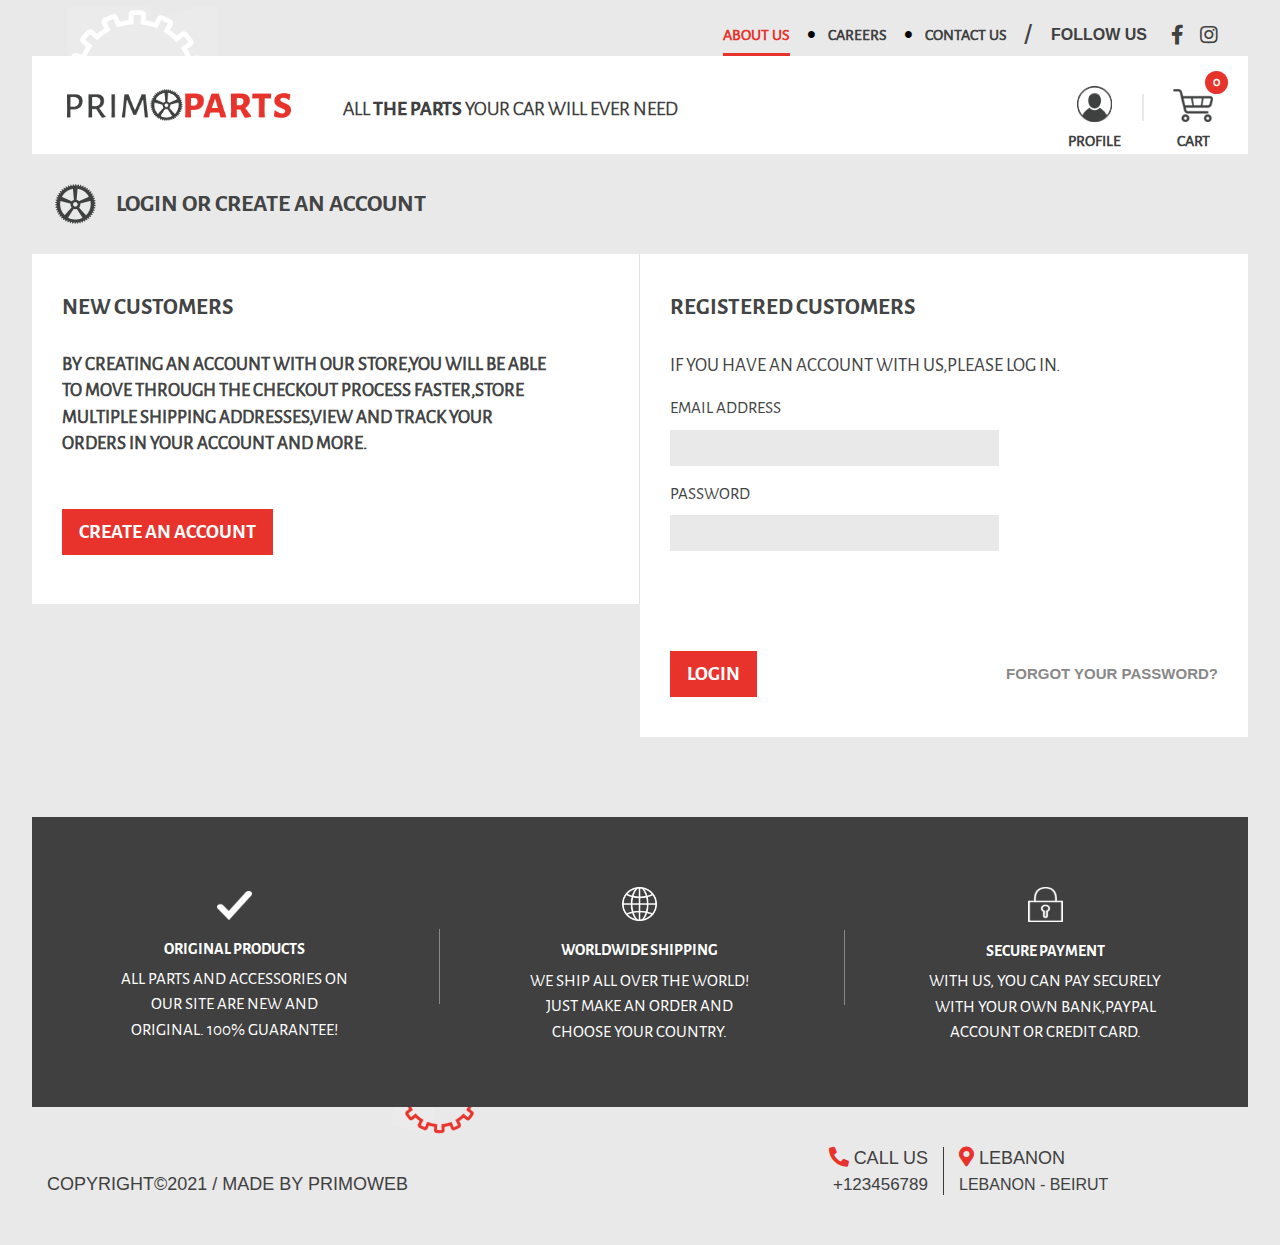
<file: login.html>
<!DOCTYPE html>
<html lang="en">

<head>
    <meta charset="utf-8">
    <meta name="viewport" content="width=device-width, initial-scale=1">
    <title>Log In</title>
    <link rel="stylesheet" href="css/bootstrap.css">
    <link rel="stylesheet" href="css/all.css">
    <link rel="stylesheet" href="css/icofont.min.css">
    <link rel="stylesheet" href="css/line-awesome.min.css">
    <link rel="stylesheet" href="css/style.css">
    <link rel="stylesheet" href="css/my_responsive.css">
</head>

<body class="login">
    <div class="my_container">
        <!--start top_page_content -->
        <div class="top_page_content">
            <div class="main_navbar d-flex mt-3">
                <nav class="navbar navbar-expand-lg navbar-light bg-light p-0 mr-4">
                    <button class="navbar-toggler" type="button" data-toggle="collapse" data-target="#myNav"
                        aria-controls="navbarSupportedContent" aria-expanded="false" aria-label="Toggle navigation">
                        <span class="navbar-toggler-icon">
                            <i class="las la-bars"></i>
                        </span>
                    </button>
                    <div class="collapse navbar-collapse" id="myNav">
                        <!-- srart links lists -->
                        <ul class="links_list navbar-nav">
                            <li class="nav-item">
                                <img src="./images/black_ring.png" alt="blackRing">
                                <a class="nav-link active_link" href="about_us.html">
                                    ABOUT US
                                </a>
                            </li>
                            <li class="nav-item">
                                <img src="./images/black_ring.png" alt="blackRing">
                                <a class="nav-link" href="careers.html">
                                    CAREERS
                                </a>
                            </li>
                            <li class="nav-item">
                                <img src="./images/black_ring.png" alt="blackRing">
                                <a class="nav-link" href="contact_us.html">
                                    CONTACT US
                                </a>
                            </li>
                        </ul>
                        <!--\end links lists -->
                        <img src="images/primo_logo.png" alt="logoImg">
                    </div>
                    <!--\end collaps navbar -->
                </nav>
                <!-- start slinkIcon  -->
                <div class="slinkIcon">
                    <!-- social media list -->
                    <ul class="smLinks list-unstyled text-white d-flex mb-0">
                        <li class="mr-4 font-weight-bold text-dark">
                            FOLLOW US
                        </li>
                        <li class="mr-3 text-dark">
                            <a class="h5" href="#">
                                <i class="fab fa-facebook-f"></i>
                            </a>
                        </li>
                        <li class="text-dark">
                            <a class="h5" href="#">
                                <i class="fab fa-instagram"></i>
                            </a>
                        </li>
                    </ul>
                </div>
                <!--\end slinkIcon  -->
            </div>

            <!-- ************************************************ -->

            <div class="sidenav_overlay"></div>
            <!-- start sidenav-->
            <div id="mySidenav" class="sidenav">
                <div class="user_purchases">
                    <div class="row m-0">
                        <div class="col-md-12 p-0">
                            <div class="user_cart">
                                <h3 style="color: #E8332C;font-weight: bold;">in your cart</h3>
                                <span class="closebtn">
                                    <i class="las la-times"></i>
                                </span>
                            </div>
                        </div>
                    </div>
                    <div class="row m-0">
                        <!-- fill it by js and then by php -->
                        <div class="purchases_content" id="purchases_content">
                        </div>
                    </div>
                    <div class="row m-0">
                        <div class="subtotal mt-2 w-100 mb-5">
                            <h5>subtotal:</h5>
                            <div class="subtotal_content">
                                <h3 class="text-white mb-0 font-weight-bold">
                                    12.05
                                    <span class="currency">$</span>
                                </h3>
                                <a href="checkout.html">proceed to check out</a>
                            </div>
                        </div>
                    </div>
                </div>
            </div>
            <!--\end sidenav-->

            <!-- ************************************************ -->

            <!--\end main navbar-->
            <div class="logo_section bg-white">
                <div class="row m-0 align-items-center">
                    <div class="col-md-8 p-0">
                        <div class="logoSection_left">
                            <a href="index.html">
                                <img src="images/primo_logo.png" alt="logoImg">
                            </a>
                            <h5 class="ml-5 d-inline-block mb-0">
                                all
                                <span class="font-weight-bold">
                                    the parts
                                </span>
                                your car will ever need
                            </h5>
                        </div>
                    </div>
                    <div class="col-md-4 text-right p-0">
                        <div class="logoSection_right">
                            <ul style="list-style: none;margin-bottom: 0;margin-top: 30px">
                                <li class="text-center d-inline-block mr-5 first">
                                    <img src="images/user_icon.png" alt="userIcon" class="dropdown-toggle"
                                        data-toggle="dropdown" style="cursor: pointer;width: 35px">
                                    <span class="font-weight-bold d-block mt-2">
                                        profile
                                    </span>
                                    <ul class="dropdown-menu">
                                        <li>
                                            <h5 class="font-weight-bold" style="font-size: 17px;">
                                                welcome
                                            </h5>
                                        </li>
                                        <li>
                                            <h6 class="font-weight-bold" style="font-size: 13px;">
                                                access your account and manage orders
                                            </h6>
                                        </li>
                                        <li>
                                            <div class="register_btn bg-danger text-center">
                                                <a href="login.html" class="text-white">login</a>
                                                <span class="mx-2 text-white">/</span>
                                                <a href="create_account.html" class="text-white">signup</a>
                                            </div>
                                        </li>
                                        <hr style="border: 1px solid rgba(0,0,0,.1);">
                                        <li>
                                            <a href="edit_profile.html" class="text-dark font-weight-bold">
                                                account
                                            </a>
                                        </li>
                                        <li>
                                            <a href="" class="text-dark font-weight-bold">
                                                your orders
                                            </a>
                                        </li>
                                        <li>
                                            <a href="order_status.html" class="text-dark font-weight-bold">orders status
                                                and returns
                                            </a>
                                        </li>
                                        <li>
                                            <a href="contact_us.html" class="text-dark font-weight-bold">
                                                contact us
                                            </a>
                                        </li>
                                    </ul>
                                </li>
                                <li class="text-center d-inline-block">
                                    <img src="images/cart_icon.png" class="cartIcon" alt="cartIcon"
                                        style="cursor: pointer;width: 40px;">
                                    <span class="font-weight-bold d-block mt-2">
                                        cart
                                    </span>
                                    <span class="my_badge">0</span>
                                </li>
                            </ul>
                        </div>
                    </div>
                </div>
                <img src="images/white_ring.png" alt="whiteRing" class='img_behind'>
            </div>
        </div>
        <!--\end top_page_content -->
    </div>
    <!--\end my_container -->

    <!-- ************************************************ -->

    <div class="my_container">
        <!-- START HOME MAIN CONTENT-->
        <div class="home_main_content">
            <div class="heading">
                <div>
                    <img src="images/black_ring.png" alt="blackRing">
                    <h5 class="mb-0 d-inline-block font-weight-bold ml-3" style="vertical-align: middle;">
                        login or create an account
                    </h5>
                </div>
            </div>
            <!-- start form accounts -->
            <div class="form_accounts">
                <div class="row m-0">
                    <div class="col-md-6 border-right bg-white boRight">
                        <div class="personal_form">
                            <h3 class="font-weight-bold">new customers</h3>
                            <p>
                                by creating an account with our store,you will be able to move through the checkout
                                process faster,store multiple shipping addresses,view and track your orders in your
                                account and more.
                            </p>
                            <a href="create_account.html" class="my_link text-uppercase">create an account</a>
                        </div>
                    </div>
                    <!-- start login form -->
                    <div class="col-md-6 bg-warning bg-white">
                        <div class="login_form">
                            <h3 class="font-weight-bold">registered customers</h3>
                            <p>if you have an account with us,please log in.</p>
                            <form id="login_form">
                                <div class="form-group">
                                    <label for="log_email">email address</label>
                                    <input type="email" class="form-control" name="log_email" id="log_email">
                                </div>
                                <div class="form-group">
                                    <label for="log_pass">password</label>
                                    <input type="password" class="form-control" name="log_pass" id="log_pass">
                                </div>
                                <div class="bottom_content">
                                    <button type="submit" class="my_btn text-uppercase" name="login_btn"
                                        id="login_btn">login</button>
                                    <a href="">
                                        forgot your password?
                                    </a>
                                </div>
                            </form>
                        </div>
                    </div>
                    <!-- end login form -->
                </div>
            </div>
            <!-- end form accounts -->
        </div>
        <!--\END HOME MAIN CONTENT-->

        <!-- ************************************************ -->

        <!-- START FOOTER -->
        <footer>
            <!-- start our policy -->
            <div class="our_policy">
                <div class="row m-0">
                    <div class="col-md-4">
                        <div class="product_policy policy">
                            <img src="images/check.png" alt="check" class="mt-1">
                            <h6 class="text-uppercase text-white font-weight-bold">original products</h6>
                            <p class="text-uppercase text-white">
                                all parts and accessories on our site are new and original.
                                100% guarantee!
                            </p>
                        </div>
                    </div>
                    <div class="col-md-4">
                        <div class="shipping_policy policy">
                            <img src="images/earth.png" alt="earth">
                            <h6 class="text-uppercase text-white font-weight-bold">
                                worldwide shipping
                            </h6>
                            <p class="text-uppercase text-white">
                                we ship all over the world!
                                just make an order and choose your country.
                            </p>
                        </div>
                    </div>
                    <div class="col-md-4">
                        <div class="payment_policy policy">
                            <img src="images/lock.png" alt="lock">
                            <h6 class="text-uppercase text-white font-weight-bold">
                                secure payment
                            </h6>
                            <p class="text-uppercase text-white">
                                with us, you can pay securely with your own bank,paypal account or credit card.
                            </p>
                        </div>
                    </div>
                </div>
                <img src="images/red_ring.png" class="red_img_behind" alt="redRing">
            </div>
            <!--\end our policy -->
            <div class="copyright">
                <div class="row m-0 chang_flex align-items-end">
                    <div class="col-md-6">
                        <div class="copyright_left">
                            <h5 class="text-uppercase mb-0">
                                copyright&copy;2021 /
                                <span class="made_by">
                                    made by primoweb
                                </span>
                            </h5>
                        </div>
                    </div>
                    <div class="col-md-6 col-12 text-right">
                        <div class="row m-0 my_row">
                            <div class="col-md-6 col-12 border-right border-dark col-5 noPadLeft">
                                <h5 class="mb-0"><i class="fas fa-phone-alt h5"></i>
                                    <span>call us</span>
                                </h5>
                                <h6 class="mb-0">
                                    <a href="" class="text-dark lefLink">+123456789</a>
                                </h6>
                            </div>
                            <div class="col-md-6 col-12 text-left col-7 noPadRight">
                                <h5 class="mb-0"><i class="fas fa-map-marker-alt h5"></i>
                                    <span>Lebanon</span>
                                </h5>
                                <h6 class="mb-0 right_heading">Lebanon - Beirut</h6>
                            </div>
                        </div>
                    </div>
                </div>
            </div>
        </footer>
        <!-- END FOOTER -->
    </div>
    <!--\end second my_container -->
    <script src="js/popper.min.js"></script>
    <script src="js/jquery.min.js"></script>
    <script src="js/bootstrap.js"></script>
    <script src="js/choosen_products.js"></script>
    <script src="js/main.js"></script>
</body>

</html>
</file>
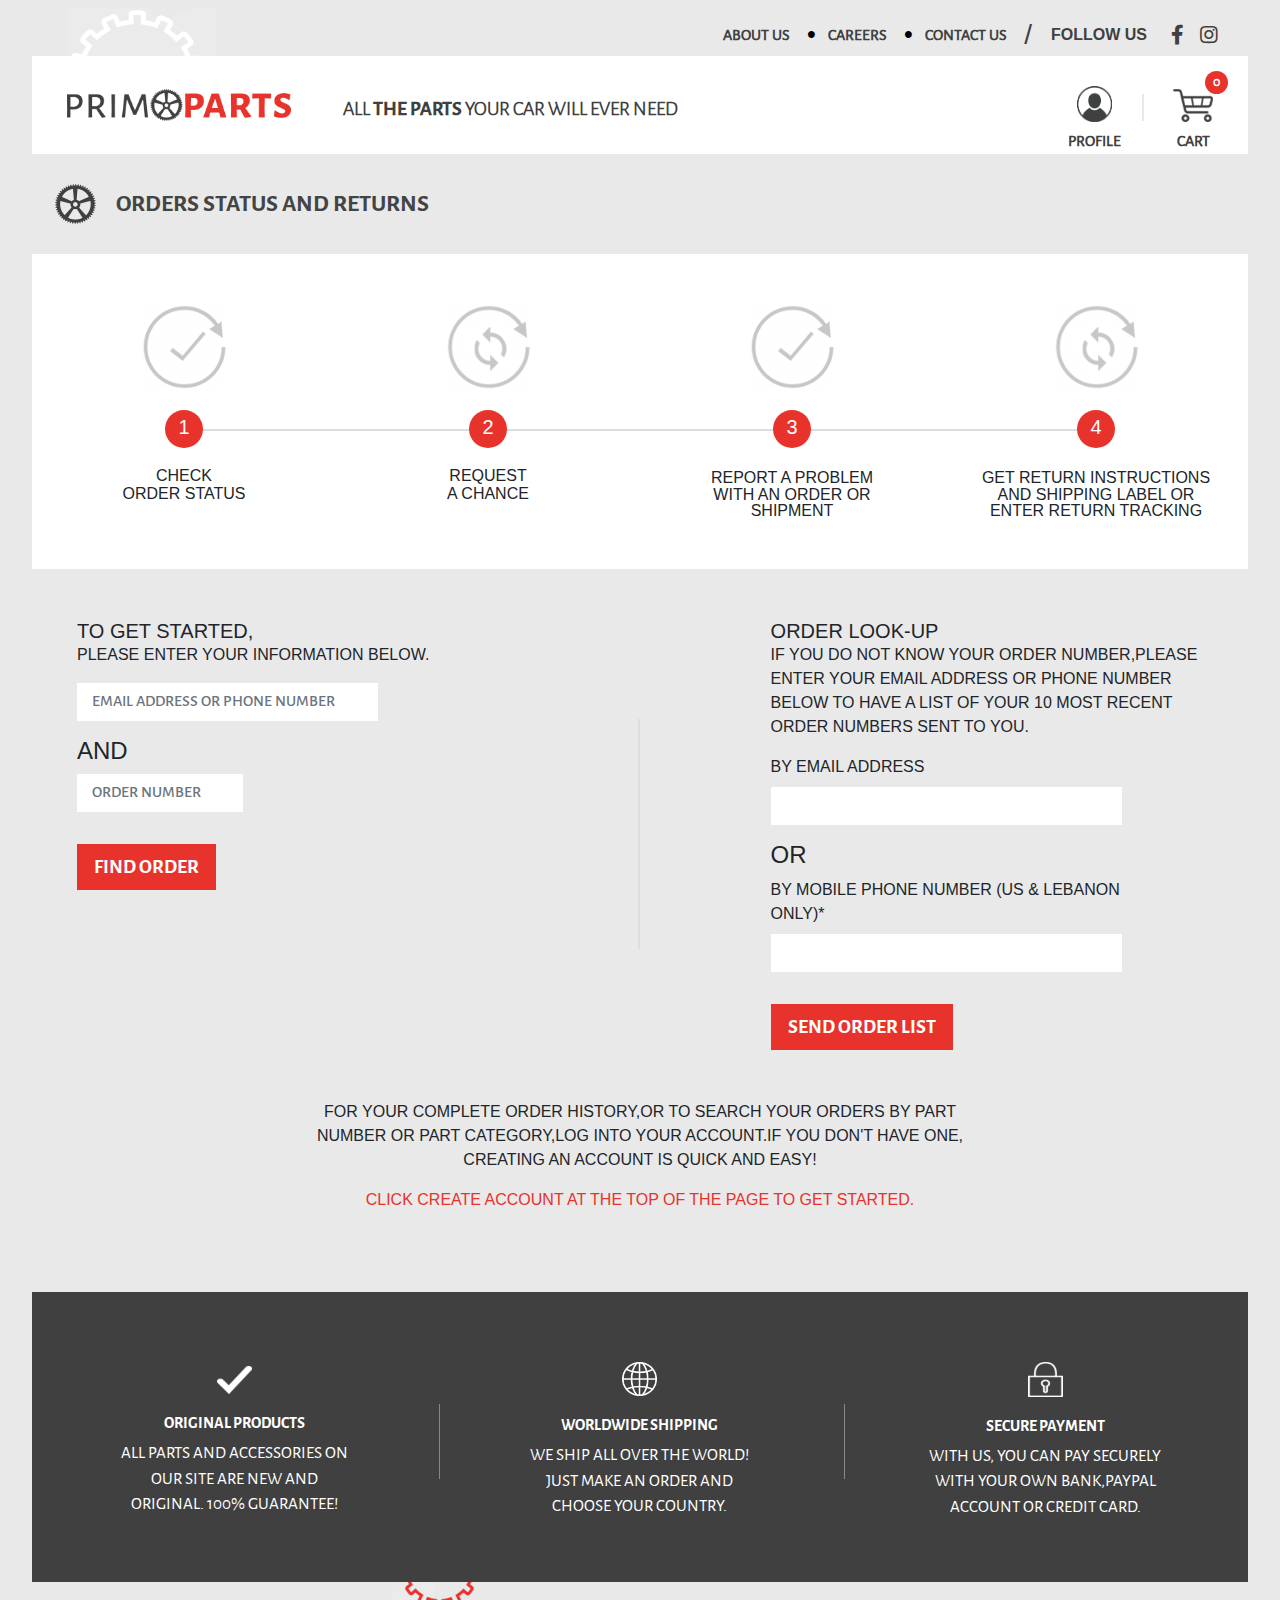
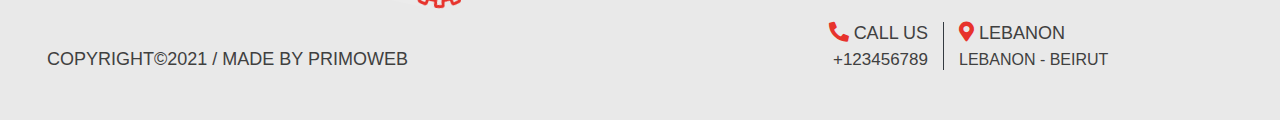
<file: order_status.html>
<!DOCTYPE html>
<html lang="en">

<head>
    <meta charset="utf-8">
    <meta name="viewport" content="width=device-width, initial-scale=1">
    <title>Order And Status</title>
    <link rel="stylesheet" href="css/bootstrap.css">
    <link rel="stylesheet" href="css/all.css">
    <link rel="stylesheet" href="css/icofont.min.css">
    <link rel="stylesheet" href="css/line-awesome.min.css">
    <link rel="stylesheet" href="css/style.css">
    <link rel="stylesheet" href="css/my_responsive.css">
</head>

<body class="order">
    <div class="my_container">
        <!--start top_page_content -->
        <div class="top_page_content">
            <div class="main_navbar d-flex mt-3">
                <nav class="navbar navbar-expand-lg navbar-light bg-light p-0 mr-4">
                    <button class="navbar-toggler" type="button" data-toggle="collapse" data-target="#myNav"
                        aria-controls="navbarSupportedContent" aria-expanded="false" aria-label="Toggle navigation">
                        <span class="navbar-toggler-icon">
                            <i class="las la-bars"></i>
                        </span>
                    </button>
                    <div class="collapse navbar-collapse" id="myNav">
                        <!-- srart links lists -->
                        <ul class="links_list navbar-nav">
                            <li class="nav-item">
                                <img src="./images/black_ring.png" alt="blackRing">
                                <a class="nav-link" href="about_us.html">
                                    ABOUT US
                                </a>
                            </li>
                            <li class="nav-item">
                                <img src="./images/black_ring.png" alt="blackRing">
                                <a class="nav-link" href="careers.html">
                                    CAREERS
                                </a>
                            </li>
                            <li class="nav-item">
                                <img src="./images/black_ring.png" alt="blackRing">
                                <a class="nav-link" href="contact_us.html">
                                    CONTACT US
                                </a>
                            </li>
                        </ul>
                        <!--\end links lists -->
                        <img src="images/primo_logo.png" alt="logoImg">
                    </div>
                    <!--\end collaps navbar -->
                </nav>
                <!-- start slinkIcon  -->
                <div class="slinkIcon">
                    <!-- social media list -->
                    <ul class="smLinks list-unstyled text-white d-flex mb-0">
                        <li class="mr-4 font-weight-bold text-dark">
                            FOLLOW US
                        </li>
                        <li class="mr-3 text-dark">
                            <a class="h5" href="#">
                                <i class="fab fa-facebook-f"></i>
                            </a>
                        </li>
                        <li class="text-dark">
                            <a class="h5" href="#">
                                <i class="fab fa-instagram"></i>
                            </a>
                        </li>
                    </ul>
                </div>
                <!--\end slinkIcon  -->
            </div>

            <!-- ************************************************ -->

            <div class="sidenav_overlay"></div>
            <!-- start sidenav-->
            <div id="mySidenav" class="sidenav">
                <div class="user_purchases">
                    <div class="row m-0">
                        <div class="col-md-12 p-0">
                            <div class="user_cart">
                                <h3 style="color: #E8332C;font-weight: bold;">in your cart</h3>
                                <span class="closebtn">
                                    <i class="las la-times"></i>
                                </span>
                            </div>
                        </div>
                    </div>
                    <div class="row m-0">
                        <!-- ************************ -->
                        <!-- fill it by js and then by php -->
                        <div class="purchases_content" id="purchases_content">
                        </div>
                        <!-- ************************ -->
                    </div>
                    <div class="row m-0">
                        <div class="subtotal mt-2 w-100 mb-5">
                            <h5>subtotal:</h5>
                            <div class="subtotal_content">
                                <h3 class="text-white mb-0 font-weight-bold">
                                    12.05
                                    <span class="currency">$</span>
                                </h3>
                                <a href="checkout.html">proceed to check out</a>
                            </div>
                        </div>
                    </div>
                </div>
            </div>
            <!--\end sidenav-->

            <!--\end main navbar-->
            <div class="logo_section bg-white">
                <div class="row m-0 align-items-center">
                    <div class="col-md-8 p-0">
                        <div class="logoSection_left">
                            <a href="index.html">
                                <img src="images/primo_logo.png" alt="logoImg">
                            </a>
                            <h5 class="ml-5 d-inline-block mb-0">
                                all
                                <span class="font-weight-bold">
                                    the parts
                                </span>
                                your car will ever need
                            </h5>
                        </div>
                    </div>
                    <div class="col-md-4 text-right p-0">
                        <div class="logoSection_right">
                            <ul style="list-style: none;margin-bottom: 0;margin-top: 30px">
                                <li class="text-center d-inline-block mr-5 first">
                                    <img src="images/user_icon.png" alt="userIcon" class="dropdown-toggle"
                                        data-toggle="dropdown" style="cursor: pointer;width: 35px">
                                    <span class="font-weight-bold d-block mt-2">
                                        profile
                                    </span>
                                    <ul class="dropdown-menu">
                                        <li>
                                            <h5 class="font-weight-bold" style="font-size: 17px;">welcome</h5>
                                        </li>
                                        <li>
                                            <h6 class="font-weight-bold" style="font-size: 13px;">
                                                access your account and manage orders
                                            </h6>
                                        </li>
                                        <li>
                                            <div class="register_btn bg-danger text-center">
                                                <a href="login.html" class="text-white">login</a>
                                                <span class="mx-2 text-white">/</span>
                                                <a href="create_account.html" class="text-white">signup</a>
                                            </div>
                                        </li>
                                        <hr style="border: 1px solid rgba(0,0,0,.1);">
                                        <li>
                                            <a href="edit_profile.html" class="text-dark font-weight-bold">
                                                account
                                            </a>
                                        </li>
                                        <li>
                                            <a href="" class="text-dark font-weight-bold">
                                                your orders
                                            </a>
                                        </li>
                                        <li>
                                            <a href="order_status.html" class="text-dark font-weight-bold">
                                                orders status and returns
                                            </a>
                                        </li>
                                        <li>
                                            <a href="contact_us.html" class="text-dark font-weight-bold">
                                                contact us
                                            </a>
                                        </li>
                                    </ul>
                                </li>
                                <li class="text-center d-inline-block">
                                    <img src="images/cart_icon.png" class="cartIcon" alt="cartIcon"
                                        style="cursor: pointer;width: 40px;">
                                    <span class="font-weight-bold d-block mt-2">
                                        cart
                                    </span>
                                    <span class="my_badge">0</span>
                                </li>
                            </ul>
                        </div>
                    </div>
                </div>
                <img src="images/white_ring.png" alt="whiteRing" class='img_behind'>
            </div>
        </div>
        <!--\end top_page_content -->
    </div>
    <!--\end my_container -->

    <div class="my_container">
        <!-- START HOME MAIN CONTENT-->
        <div class="home_main_content">
            <div class="heading">
                <img src="images/black_ring.png" alt="blackRing">
                <h5 class="mb-0 d-inline-block font-weight-bold ml-3" style="vertical-align: middle;">
                    orders status and returns
                </h5>
            </div>

            <!-- start return steps -->
            <div class="return_steps">
                <div class="return_steps_content">
                    <!-- first return -->
                    <div class="return">
                        <img src="images/round_check.png" alt="roundChek">
                        <div class="bullet">
                            <span>1</span>
                        </div>
                        <p class="mb-0">check</p>
                        <h6 class="mb-0">order status</h6>
                    </div>
                    <!-- second return -->
                    <div class="return">
                        <img src="images/refresh_img.png" alt="refreshImg">
                        <div class="bullet">
                            <span>2</span>
                        </div>
                        <p class="mb-0">request</p>
                        <h6 class="mb-0">a chance</h6>
                    </div>
                    <!-- third return -->
                    <div class="return">
                        <img src="images/round_check.png" alt="roundCheck">
                        <div class="bullet">
                            <span>3</span>
                        </div>
                        <h6 class="mb-0">report a problem</h6>
                        <p class="mb-0">with an order or shipment</p>
                    </div>
                    <!-- fourth return -->
                    <div class="return">
                        <img src="images/refresh_img.png" alt="refreshImg">
                        <div class="bullet">
                            <span>4</span>
                        </div>
                        <h6 class="mb-0">get return instructions</h6>
                        <p class="mb-0">and shipping label or enter return tracking</p>
                    </div>
                </div>
            </div>
            <!-- end return steps -->

            <!-- ============================= -->

            <!-- start below info -->
            <div class="below_info">
                <div class="row m-0">
                    <div class="col-md-6">
                        <div class="get_started">
                            <h5 class="mb-0">to get started,</h5>
                            <p>please enter your information below.</p>
                            <form action="" id="started">
                                <div class="form-group">
                                    <input type="text" class="form-control" name="started_email" id="started_email"
                                        placeholder="EMAIL ADDRESS OR PHONE NUMBER">
                                </div>
                                <h4>and</h4>
                                <div class="form-group">
                                    <input type="number" class="form-control" name="order_number" id="order_number"
                                        placeholder="ORDER NUMBER">
                                </div>
                                <button type="submit" class="my_btn text-uppercase mt-3" id="find_order"
                                    name="find_order">
                                    find order
                                </button>
                            </form>
                        </div>
                    </div>
                    <div class="col-md-6">
                        <div class="look_up">
                            <h5 class="mb-0">order look-up</h5>
                            <p>
                                if you do not know your order number,please enter your email address or phone number
                                below to have a list of your 10 most recent order numbers sent to you.
                            </p>
                            <form action="" id="look-up_form">
                                <div class="form-group">
                                    <label for="by_email">by email address</label>
                                    <input type="email" class="form-control" name="by_email" id="by_email">
                                </div>
                                <h4>or</h4>
                                <div class="form-group">
                                    <label for="mobile_phone">
                                        by mobile phone number (us & Lebanon only)*
                                    </label>
                                    <input type="tel" class="form-control" name="mobile_phone" id="mobile_phone">
                                </div>
                                <button type="submit" class="my_btn text-uppercase mt-3" id="order_list"
                                    name="order_list">
                                    send order list
                                </button>
                            </form>
                        </div>
                    </div>
                </div>
                <div class="below_info_bottom">
                    <p>
                        for your complete order history,or to search your orders by part number or part category,log
                        into your account.if you don't have one, creating an account is quick and easy!
                    </p>
                    <p style="color: #e7332c;">
                        click create account at the top of the page to get started.
                    </p>
                </div>
            </div>
            <!-- start below info -->
        </div>
        <!--\END HOME MAIN CONTENT-->

        <!-- START FOOTER -->
        <footer>
            <!-- start our policy -->
            <div class="our_policy">
                <div class="row m-0">
                    <div class="col-md-4">
                        <div class="product_policy policy">
                            <img src="images/check.png" alt="check" class="mt-1">
                            <h6 class="text-uppercase text-white font-weight-bold">original products</h6>
                            <p class="text-uppercase text-white">
                                all parts and accessories on our site are new and original.
                                100% guarantee!
                            </p>
                        </div>
                    </div>
                    <div class="col-md-4">
                        <div class="shipping_policy policy">
                            <img src="images/earth.png" alt="earth">
                            <h6 class="text-uppercase text-white font-weight-bold">
                                worldwide shipping
                            </h6>
                            <p class="text-uppercase text-white">
                                we ship all over the world!
                                just make an order and choose your country.
                            </p>
                        </div>
                    </div>
                    <div class="col-md-4">
                        <div class="payment_policy policy">
                            <img src="images/lock.png" alt="lock">
                            <h6 class="text-uppercase text-white font-weight-bold">
                                secure payment
                            </h6>
                            <p class="text-uppercase text-white">
                                with us, you can pay securely with your own bank,paypal account or credit card.
                            </p>
                        </div>
                    </div>
                </div>
                <img src="images/red_ring.png" class="red_img_behind" alt="redRing">
            </div>
            <!--\end our policy -->
            <div class="copyright">
                <div class="row m-0 chang_flex align-items-end">
                    <div class="col-md-6">
                        <div class="copyright_left">
                            <h5 class="text-uppercase mb-0">
                                copyright&copy;2021 /
                                <span class="made_by">
                                    made by primoweb
                                </span>
                            </h5>
                        </div>
                    </div>
                    <div class="col-md-6 col-12 text-right">
                        <div class="row m-0 my_row">
                            <div class="col-md-6 col-12 border-right border-dark col-5 noPadLeft">
                                <h5 class="mb-0"><i class="fas fa-phone-alt h5"></i>
                                    <span>call us</span>
                                </h5>
                                <h6 class="mb-0">
                                    <a href="" class="text-dark lefLink">+123456789</a>
                                </h6>
                            </div>
                            <div class="col-md-6 col-12 text-left col-7 noPadRight">
                                <h5 class="mb-0"><i class="fas fa-map-marker-alt h5"></i>
                                    <span>Lebanon</span>
                                </h5>
                                <h6 class="mb-0 right_heading">Lebanon - Beirut</h6>
                            </div>
                        </div>
                    </div>
                </div>
            </div>
        </footer>
        <!-- END FOOTER -->
    </div>
    <!--\end second my_container -->

    <script src="js/popper.min.js"></script>
    <script src="js/jquery.min.js"></script>
    <script src="js/bootstrap.js"></script>
    <script src="js/choosen_products.js"></script>
    <script src="js/main.js"></script>
</body>

</html>
</file>
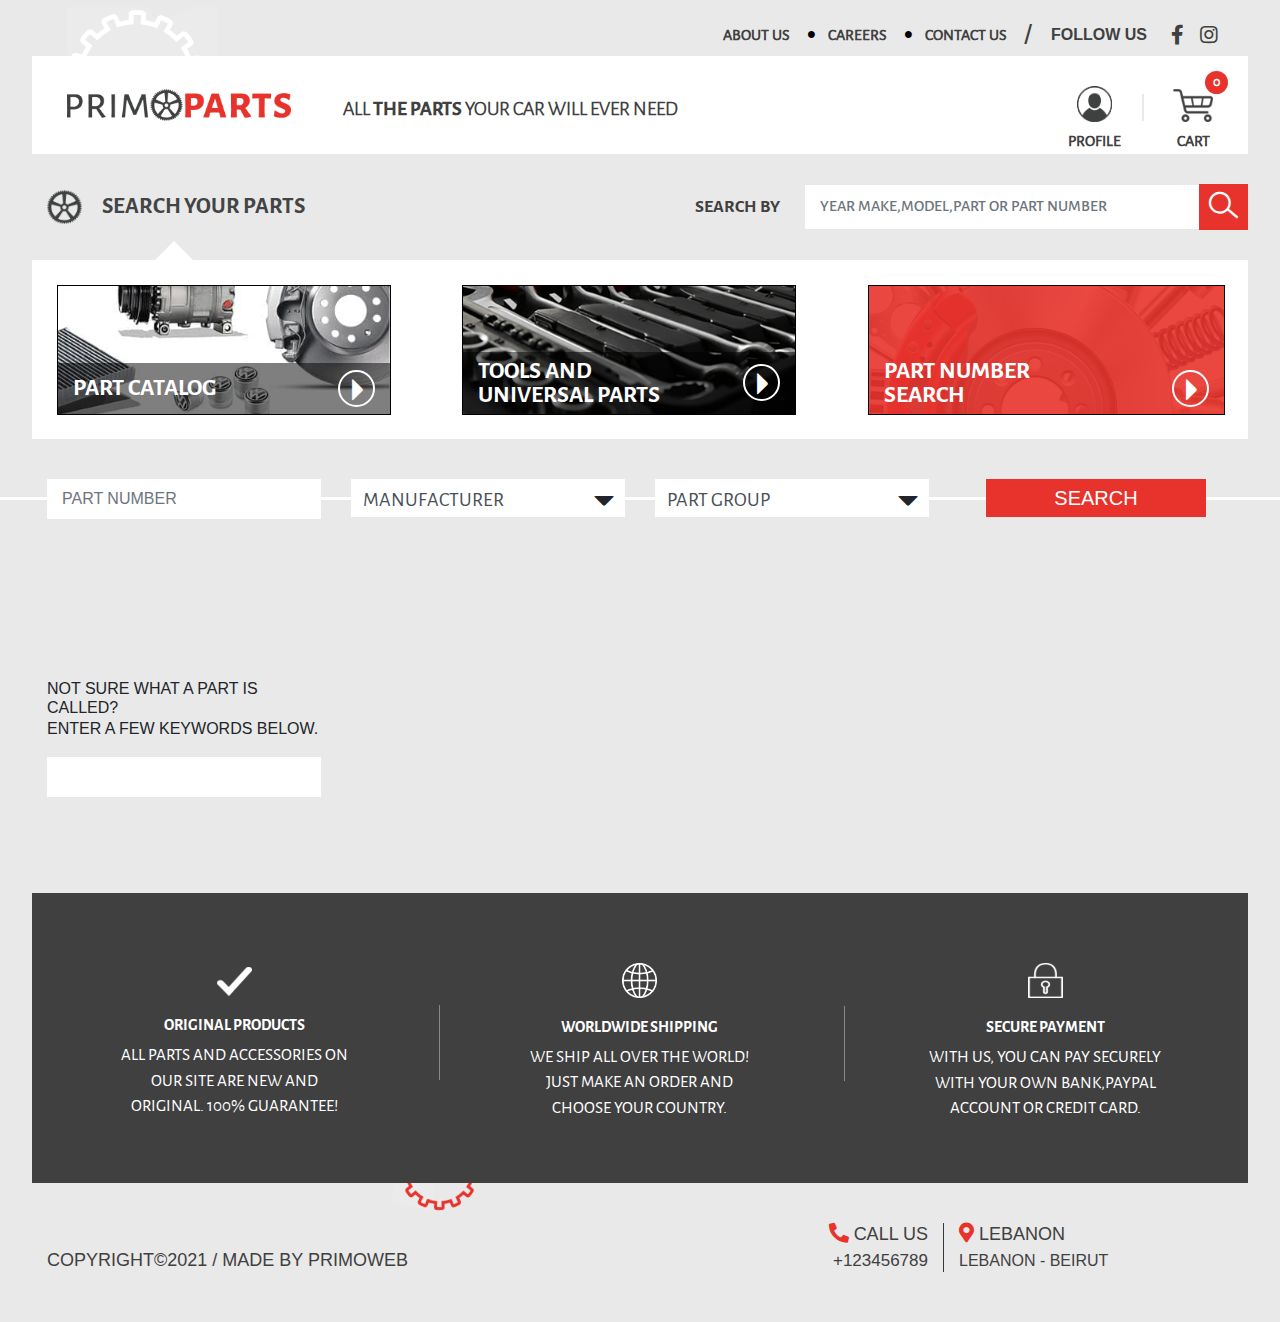
<file: part_number_search.html>
<!DOCTYPE html>
<html lang="en">

<head>
    <meta charset="utf-8">
    <meta name="viewport" content="width=device-width, initial-scale=1">
    <title>Part Number Search</title>
    <link rel="stylesheet" href="css/bootstrap.css">
    <link rel="stylesheet" href="css/all.css">
    <link rel="stylesheet" href="css/icofont.min.css">
    <link rel="stylesheet" href="css/line-awesome.min.css">
    <link rel="stylesheet" href="css/style.css">
    <link rel="stylesheet" href="css/my_responsive.css">
</head>

<body class="partNumber_search">
    <div class="my_container">
        <!--start top_page_content -->
        <div class="top_page_content">
            <div class="main_navbar d-flex mt-3">
                <nav class="navbar navbar-expand-lg navbar-light bg-light p-0 mr-4">
                    <button class="navbar-toggler" type="button" data-toggle="collapse" data-target="#myNav"
                        aria-controls="navbarSupportedContent" aria-expanded="false" aria-label="Toggle navigation">
                        <span class="navbar-toggler-icon">
                            <i class="las la-bars"></i>
                        </span>
                    </button>
                    <div class="collapse navbar-collapse" id="myNav">
                        <!-- srart links lists -->
                        <ul class="links_list navbar-nav">
                            <li class="nav-item">
                                <img src="./images/black_ring.png" alt="blackRing">
                                <a class="nav-link" href="about_us.html">
                                    ABOUT US
                                </a>
                            </li>
                            <li class="nav-item">
                                <img src="./images/black_ring.png" alt="blackRing">
                                <a class="nav-link" href="careers.html">
                                    CAREERS
                                </a>
                            </li>
                            <li class="nav-item">
                                <img src="./images/black_ring.png" alt="blackRing">
                                <a class="nav-link" href="contact_us.html">
                                    CONTACT US
                                </a>
                            </li>
                        </ul>
                        <!--\end links lists -->
                        <img src="images/primo_logo.png" alt="logoImg">
                    </div>
                    <!--\end collaps navbar -->
                </nav>
                <!-- start slinkIcon  -->
                <div class="slinkIcon">
                    <!-- social media list -->
                    <ul class="smLinks list-unstyled text-white d-flex mb-0">
                        <li class="mr-4 font-weight-bold text-dark">
                            FOLLOW US
                        </li>
                        <li class="mr-3 text-dark">
                            <a class="h5" href="#">
                                <i class="fab fa-facebook-f"></i>
                            </a>
                        </li>
                        <li class="text-dark">
                            <a class="h5" href="#">
                                <i class="fab fa-instagram"></i>
                            </a>
                        </li>
                    </ul>
                </div>
                <!--\end slinkIcon  -->
            </div>
            <!-- ************************************************ -->
            <div class="sidenav_overlay"></div>
            <!-- start sidenav-->
            <div id="mySidenav" class="sidenav">
                <div class="user_purchases">
                    <div class="row m-0">
                        <div class="col-md-12 p-0">
                            <div class="user_cart">
                                <h3 style="color: #E8332C;font-weight: bold;">in your cart</h3>
                                <span class="closebtn">
                                    <i class="las la-times"></i>
                                </span>
                            </div>
                        </div>
                    </div>
                    <div class="row m-0">
                        <!-- fill it by js and then by php -->
                        <div class="purchases_content" id="purchases_content">
                        </div>
                    </div>
                    <div class="row m-0">
                        <div class="subtotal mt-2 w-100 mb-5">
                            <h5>subtotal:</h5>
                            <div class="subtotal_content">
                                <h3 class="text-white mb-0 font-weight-bold">
                                    12.05
                                    <span class="currency">$</span>
                                </h3>
                                <a href="checkout.html">proceed to check out</a>
                            </div>
                        </div>
                    </div>
                </div>
            </div>
            <!--\end sidenav-->
            <!--\end main navbar-->

            <!-- =============================================================== -->

            <div class="logo_section bg-white">
                <div class="row m-0 align-items-center">
                    <div class="col-md-8 p-0">
                        <div class="logoSection_left">
                            <a href="index.html">
                                <img src="images/primo_logo.png" alt="logoImg">
                            </a>
                            <h5 class="ml-5 d-inline-block mb-0">
                                all
                                <span class="font-weight-bold">the parts</span>
                                your car will ever need
                            </h5>
                        </div>
                    </div>
                    <div class="col-md-4 text-right p-0">
                        <div class="logoSection_right">
                            <ul style="list-style: none;margin-bottom: 0;margin-top: 30px">
                                <li class="text-center d-inline-block mr-5 first">
                                    <img src="images/user_icon.png" alt="userIcon" class="dropdown-toggle"
                                        data-toggle="dropdown" style="cursor: pointer;width: 35px">
                                    <span class="font-weight-bold d-block mt-2">
                                        profile
                                    </span>
                                    <ul class="dropdown-menu">
                                        <li>
                                            <h5 class="font-weight-bold" style="font-size: 17px;">welcome</h5>
                                        </li>
                                        <li>
                                            <h6 class="font-weight-bold" style="font-size: 13px;">
                                                access your account and manage orders
                                            </h6>
                                        </li>
                                        <li>
                                            <div class="register_btn bg-danger text-center">
                                                <a href="login.html" class="text-white">login</a>
                                                <span class="mx-2 text-white">/</span>
                                                <a href="create_account.html" class="text-white">signup</a>
                                            </div>
                                        </li>
                                        <hr style="border: 1px solid rgba(0,0,0,.1);">
                                        <li>
                                            <a href="edit_profile.html" class="text-dark font-weight-bold">
                                                account
                                            </a>
                                        </li>
                                        <li>
                                            <a href="" class="text-dark font-weight-bold">
                                                your orders
                                            </a>
                                        </li>
                                        <li>
                                            <a href="order_status.html" class="text-dark font-weight-bold">
                                                orders status and returns
                                            </a>
                                        </li>
                                        <li>
                                            <a href="contact_us.html" class="text-dark font-weight-bold">
                                                contact us
                                            </a>
                                        </li>
                                    </ul>
                                </li>
                                <li class="text-center d-inline-block">
                                    <img src="images/cart_icon.png" class="cartIcon" alt="cartIcon"
                                        style="cursor: pointer;width: 40px;">
                                    <span class="font-weight-bold d-block mt-2">
                                        cart
                                    </span>
                                    <span class="my_badge">0</span>
                                </li>
                            </ul>
                        </div>
                    </div>
                </div>
                <img src="images/white_ring.png" alt="whiteRing" class='img_behind'>
            </div>
        </div>
        <!--\end top_page_content -->
    </div>
    <!--\end my_container -->

    <div class="my_container">
        <!-- START HOME MAIN CONTENT-->
        <div class="home_main_content">
            <div class="search_section">
                <div class="row m-0 align-items-center">
                    <div class="col-md-6">
                        <div class="search_section_left">
                            <img src="images/black_ring.png" alt="blackRing" style="width: 35px;">
                            <h3 class="d-inline-block mb-0 ml-3" style="vertical-align: middle;">
                                search your parts
                            </h3>
                        </div>
                    </div>
                    <div class="col-md-6 p-0">
                        <div class="search_section_right">
                            <form action="" id="mainForm">
                                <div class="form-group d-flex align-items-center justify-content-end mb-0">
                                    <label for="userSearch"
                                        style="font-size: 18px; margin-bottom: 0;font-weight: bold;text-transform: uppercase;">
                                        search by
                                    </label>
                                    <input type="search" class="form-control" id="userSearch" name="userSearch"
                                        placeholder="YEAR MAKE,MODEL,PART OR PART NUMBER">
                                    <span class="input-group-append">
                                        <button class="border-left-0 border-0 bg-danger" id="searchBtn" type="button"
                                            name="searchBtn">
                                            <i class="las la-search"></i>
                                        </button>
                                    </span>
                                </div>
                            </form>
                        </div>
                    </div>
                </div>
            </div>

            <!-- =========================================== -->

            <div class="our_catalogs bg-white">
                <div class="row m-0">
                    <div class="col-md-4 padleft">
                        <div class="catalog" style="background-image: url(images/catalog1.jpg)">
                            <div class="catalog_content">
                                <h4 class="text-white mb-0">part catalog</h4>
                                <span>
                                    <a href="partcatalog.html" class="text-white">
                                        <i class="icofont-caret-right"></i>
                                    </a>
                                </span>
                            </div>
                        </div>
                    </div>
                    <div class="col-md-4">
                        <div class="catalog" style="background-image: url(images/catalog2.png)">
                            <div class="catalog_content">
                                <h4 class="text-white mb-0">tools and universal parts</h4>
                                <span>
                                    <a href="partcatalogB.html" class="text-white">
                                        <i class="icofont-caret-right"></i>
                                    </a>
                                </span>
                            </div>
                        </div>
                    </div>
                    <div class="col-md-4 pr-0 padRight">
                        <div class="catalog active_catalog" style="background-image: url(images/catalog3.jpg)">
                            <div class="catalog_content">
                                <h4 class="text-white mb-0">part number search</h4>
                                <span>
                                    <a href="part_number_search.html" class="text-white">
                                        <i class="icofont-caret-right"></i>
                                    </a>
                                </span>
                            </div>
                        </div>
                    </div>
                </div>
            </div>
            <!--\end our_catalogs -->

            <!-- ************************************************ -->

            <!-- start part number -->
            <div class="part_number">
                <form action="" id="part_number_form">
                    <div class="row m-0">
                        <div class="col-md-3">
                            <div class="form-group">
                                <input type="number" class="form-control" id="partNumber" name="partNumber"
                                    placeholder="PART NUMBER">
                            </div>
                            <!-- start bottom search -->
                            <div class="bottomSearch">
                                <h6 class="mb-0">not sure what a part is called?</h6>
                                <p>enter a few keywords below.</p>
                                <div class="form-group">
                                    <input type="text" class="form-control" id="partNumber_below"
                                        name="partNumber_below">
                                </div>
                            </div>
                            <!-- end bottom search -->
                        </div>
                        <!-- first select -->
                        <div class="col-md-3">
                            <div class="form-group">
                                <!-- FILL IT BY JS -->
                                <select class="form-control" id="manufactur_select" name="manufactur_select">
                                </select>
                                <i class="icofont-caret-down"></i>
                            </div>
                        </div>
                        <!-- second select -->
                        <div class="col-md-3">
                            <div class="form-group">
                                <!-- FILL IT BY JS -->
                                <select class="form-control" id="partGroup_select" name="partGroup_select">
                                </select>
                                <i class="icofont-caret-down"></i>
                            </div>
                        </div>
                        <div class="col-md-3">
                            <button id="search_part" name="search_part">SEARCH</button>
                        </div>
                    </div>
                </form>
            </div>
            <!-- end part number -->
        </div>
        <!--\END HOME MAIN CONTENT-->

        <!-- START FOOTER -->
        <footer>
            <!-- start our policy -->
            <div class="our_policy">
                <div class="row m-0">
                    <div class="col-md-4">
                        <div class="product_policy policy">
                            <img src="images/check.png" alt="check" class="mt-1">
                            <h6 class="text-uppercase text-white font-weight-bold">original products</h6>
                            <p class="text-uppercase text-white">
                                all parts and accessories on our site are new and original.
                                100% guarantee!
                            </p>
                        </div>
                    </div>
                    <div class="col-md-4">
                        <div class="shipping_policy policy">
                            <img src="images/earth.png" alt="earth">
                            <h6 class="text-uppercase text-white font-weight-bold">
                                worldwide shipping
                            </h6>
                            <p class="text-uppercase text-white">
                                we ship all over the world!
                                just make an order and choose your country.
                            </p>
                        </div>
                    </div>
                    <div class="col-md-4">
                        <div class="payment_policy policy">
                            <img src="images/lock.png" alt="lock">
                            <h6 class="text-uppercase text-white font-weight-bold">
                                secure payment
                            </h6>
                            <p class="text-uppercase text-white">
                                with us, you can pay securely with your own bank,paypal account or credit card.
                            </p>
                        </div>
                    </div>
                </div>
                <img src="images/red_ring.png" class="red_img_behind" alt="redRing">
            </div>
            <!--\end our policy -->
            <div class="copyright">
                <div class="row m-0 chang_flex align-items-end">
                    <div class="col-md-6">
                        <div class="copyright_left">
                            <h5 class="text-uppercase mb-0">
                                copyright&copy;2021 /
                                <span class="made_by">
                                    made by primoweb
                                </span>
                            </h5>
                        </div>
                    </div>
                    <div class="col-md-6 col-12 text-right">
                        <div class="row m-0 my_row">
                            <div class="col-md-6 col-12 border-right border-dark col-5 noPadLeft">
                                <h5 class="mb-0"><i class="fas fa-phone-alt h5"></i>
                                    <span>call us</span>
                                </h5>
                                <h6 class="mb-0">
                                    <a href="" class="text-dark lefLink">+123456789</a>
                                </h6>
                            </div>
                            <div class="col-md-6 col-12 text-left col-7 noPadRight">
                                <h5 class="mb-0"><i class="fas fa-map-marker-alt h5"></i>
                                    <span>Lebanon</span>
                                </h5>
                                <h6 class="mb-0 right_heading">Lebanon - Beirut</h6>
                            </div>
                        </div>
                    </div>
                </div>
            </div>
        </footer>
        <!-- END FOOTER -->
    </div>
    <!--\end second my_container -->

    <script src="js/popper.min.js"></script>
    <script src="js/jquery.min.js"></script>
    <script src="js/bootstrap.js"></script>
    <script src="js/choosen_products.js"></script>
    <script src="js/main.js"></script>
</body>

</html>
</file>
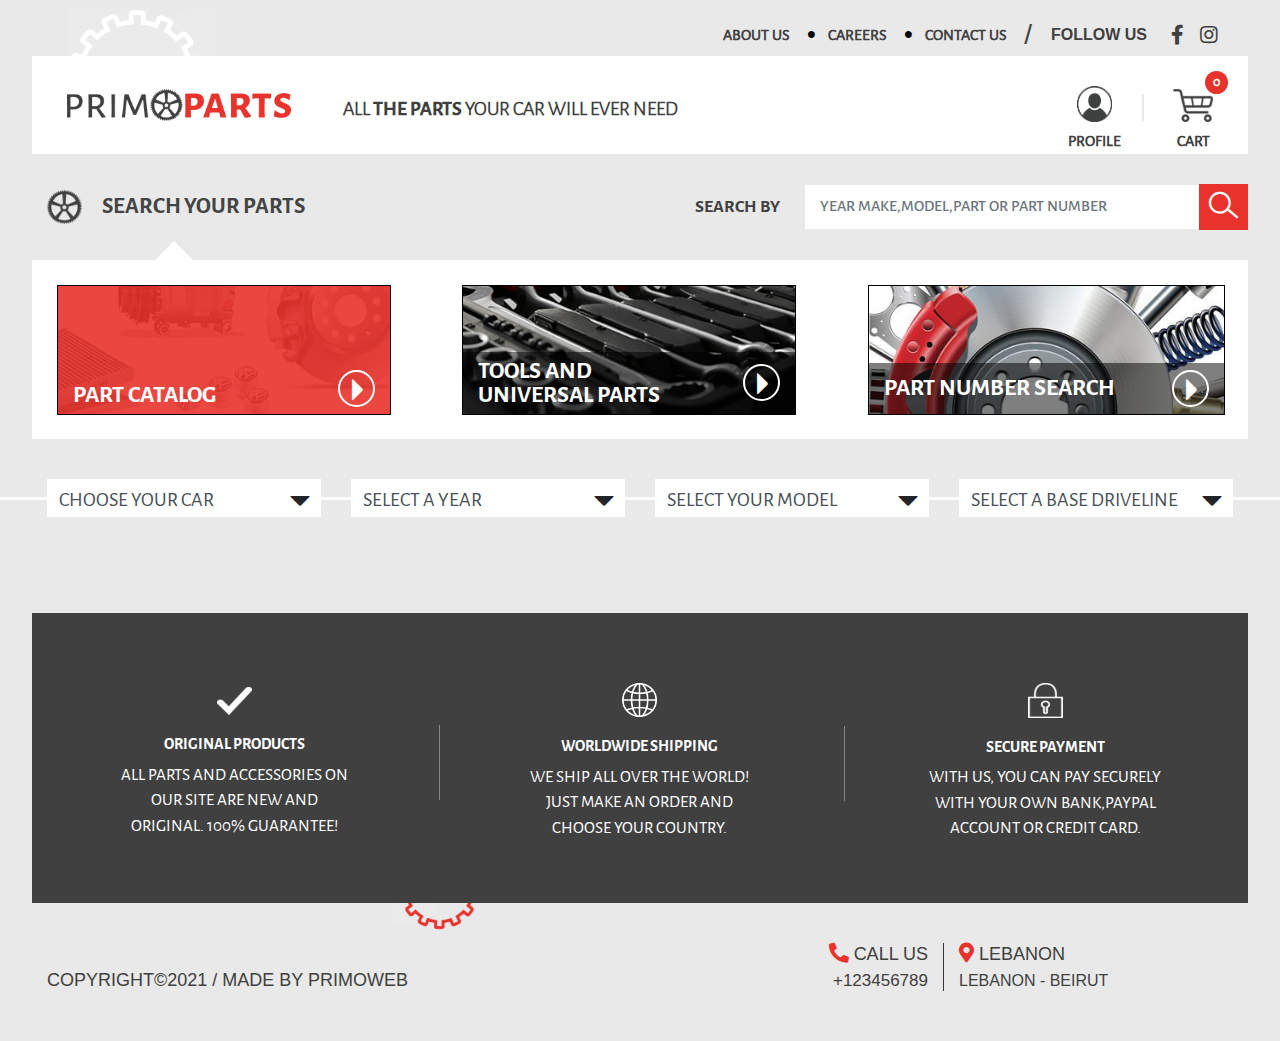
<file: partcatalog.html>
<!DOCTYPE html>
<html lang="en">

<head>
    <meta charset="utf-8">
    <meta name="viewport" content="width=device-width, initial-scale=1">
    <title>Part Catalog</title>
    <link rel="stylesheet" href="css/bootstrap.css">
    <link rel="stylesheet" href="css/all.css">
    <link rel="stylesheet" href="css/icofont.min.css">
    <link rel="stylesheet" href="css/line-awesome.min.css">
    <link rel="stylesheet" href="css/style.css">
    <link rel="stylesheet" href="css/my_responsive.css">
</head>

<body class="PartCatalog">
    <div class="my_container">
        <!--start top_page_content -->
        <div class="top_page_content">
            <div class="main_navbar d-flex mt-3">
                <nav class="navbar navbar-expand-lg navbar-light bg-light p-0 mr-4">
                    <button class="navbar-toggler" type="button" data-toggle="collapse" data-target="#myNav"
                        aria-controls="navbarSupportedContent" aria-expanded="false" aria-label="Toggle navigation">
                        <span class="navbar-toggler-icon">
                            <i class="las la-bars"></i>
                        </span>
                    </button>
                    <div class="collapse navbar-collapse" id="myNav">
                        <!-- srart links lists -->
                        <ul class="links_list navbar-nav">
                            <li class="nav-item">
                                <img src="./images/black_ring.png" alt="blackRing">
                                <a class="nav-link" href="about_us.html">
                                    ABOUT US
                                </a>
                            </li>
                            <li class="nav-item">
                                <img src="./images/black_ring.png" alt="blackRing">
                                <a class="nav-link" href="careers.html">
                                    CAREERS
                                </a>
                            </li>
                            <li class="nav-item">
                                <img src="./images/black_ring.png" alt="blackRing">
                                <a class="nav-link" href="contact_us.html">
                                    CONTACT US
                                </a>
                            </li>
                        </ul>
                        <!--\end links lists -->
                        <img src="images/primo_logo.png" alt="logoImg">
                    </div>
                    <!--\end collaps navbar -->
                </nav>
                <!-- start slinkIcon  -->
                <div class="slinkIcon">
                    <!-- social media list -->
                    <ul class="smLinks list-unstyled text-white d-flex mb-0">
                        <li class="mr-4 font-weight-bold text-dark">
                            FOLLOW US
                        </li>
                        <li class="mr-3 text-dark">
                            <a class="h5" href="#">
                                <i class="fab fa-facebook-f"></i>
                            </a>
                        </li>
                        <li class="text-dark">
                            <a class="h5" href="#">
                                <i class="fab fa-instagram"></i>
                            </a>
                        </li>
                    </ul>
                </div>
                <!--\end slinkIcon  -->
            </div>

            <!-- ************************************************ -->

            <div class="sidenav_overlay"></div>
            <!-- start sidenav-->
            <div id="mySidenav" class="sidenav">
                <div class="user_purchases">
                    <div class="row m-0">
                        <div class="col-md-12 p-0">
                            <div class="user_cart">
                                <h3 style="color: #E8332C;font-weight: bold;">in your cart</h3>
                                <span class="closebtn">
                                    <i class="las la-times"></i>
                                </span>
                            </div>
                        </div>
                    </div>
                    <div class="row m-0">
                        <!-- this will display the checkout content -->
                        <!-- fill it by js and then by php -->
                        <div class="purchases_content" id="purchases_content">
                        </div>
                    </div>
                    <div class="row m-0">
                        <div class="subtotal mt-2 w-100 mb-5">
                            <h5>subtotal:</h5>
                            <div class="subtotal_content">
                                <h3 class="text-white mb-0 font-weight-bold">
                                    12.05
                                    <span class="currency">$</span>
                                </h3>
                                <a href="checkout.html">proceed to check out</a>
                            </div>
                        </div>
                    </div>
                </div>
            </div>
            <!--\end sidenav-->
            <!--\end main navbar-->

            <!-- =============================================================== -->

            <div class="logo_section bg-white">
                <div class="row m-0 align-items-center">
                    <div class="col-md-8 p-0">
                        <div class="logoSection_left">
                            <a href="index.html">
                                <img src="images/primo_logo.png" alt="logoImg">
                            </a>
                            <h5 class="ml-5 d-inline-block mb-0">
                                all
                                <span class="font-weight-bold">the parts</span>
                                your car will ever need
                            </h5>
                        </div>
                    </div>
                    <div class="col-md-4 text-right p-0">
                        <div class="logoSection_right">
                            <ul style="list-style: none;margin-bottom: 0;margin-top: 30px">
                                <li class="text-center d-inline-block mr-5 first">
                                    <img src="images/user_icon.png" alt="userIcon" class="dropdown-toggle"
                                        data-toggle="dropdown" style="cursor: pointer;width: 35px">
                                    <span class="font-weight-bold d-block mt-2">
                                        profile
                                    </span>
                                    <ul class="dropdown-menu">
                                        <li>
                                            <h5 class="font-weight-bold" style="font-size: 17px;">welcome</h5>
                                        </li>
                                        <li>
                                            <h6 class="font-weight-bold" style="font-size: 13px;">
                                                access your account and manage orders
                                            </h6>
                                        </li>
                                        <li>
                                            <div class="register_btn bg-danger text-center">
                                                <a href="login.html" class="text-white">login</a>
                                                <span class="mx-2 text-white">/</span>
                                                <a href="create_account.html" class="text-white">signup</a>
                                            </div>
                                        </li>
                                        <hr style="border: 1px solid rgba(0,0,0,.1);">
                                        <li>
                                            <a href="edit_profile.html" class="text-dark font-weight-bold">
                                                account
                                            </a>
                                        </li>
                                        <li>
                                            <a href="" class="text-dark font-weight-bold">
                                                your orders
                                            </a>
                                        </li>
                                        <li>
                                            <a href="order_status.html" class="text-dark font-weight-bold">
                                                orders status and returns
                                            </a>
                                        </li>
                                        <li>
                                            <a href="contact_us.html" class="text-dark font-weight-bold">
                                                contact us
                                            </a>
                                        </li>
                                    </ul>
                                </li>
                                <li class="text-center d-inline-block">
                                    <img src="images/cart_icon.png" class="cartIcon" alt="cartIcon"
                                        style="cursor: pointer;width: 40px;">
                                    <span class="font-weight-bold d-block mt-2">
                                        cart
                                    </span>
                                    <span class="my_badge">0</span>
                                </li>
                            </ul>
                        </div>
                    </div>
                </div>
                <img src="images/white_ring.png" alt="whiteRing" class='img_behind'>
            </div>
        </div>
        <!--\end top_page_content -->
    </div>
    <!--\end my_container -->

    <div class="my_container">
        <!-- START HOME MAIN CONTENT-->
        <div class="home_main_content">
            <div class="search_section">
                <div class="row m-0 align-items-center">
                    <div class="col-md-6">
                        <div class="search_section_left">
                            <img src="images/black_ring.png" alt="blackRing" style="width: 35px;">
                            <h3 class="d-inline-block mb-0 ml-3" style="vertical-align: middle;">
                                search your parts
                            </h3>
                        </div>
                    </div>
                    <div class="col-md-6 p-0">
                        <div class="search_section_right">
                            <form action="" id="mainForm">
                                <div class="form-group d-flex align-items-center justify-content-end mb-0">
                                    <label for="userSearch"
                                        style="font-size: 18px; margin-bottom: 0;font-weight: bold;text-transform: uppercase;">
                                        search by
                                    </label>
                                    <input type="search" class="form-control" id="userSearch" name="userSearch"
                                        placeholder="YEAR MAKE,MODEL,PART OR PART NUMBER">
                                    <span class="input-group-append">
                                        <button class="border-left-0 border-0 bg-danger" id="searchBtn" type="button"
                                            name="searchBtn">
                                            <i class="las la-search"></i>
                                        </button>
                                    </span>
                                </div>
                            </form>
                        </div>
                    </div>
                </div>
            </div>

            <!-- =========================================== -->

            <div class="our_catalogs bg-white">
                <div class="row m-0">
                    <div class="col-md-4 padleft">
                        <div class="catalog active_catalog" style="background-image: url(images/catalog1.jpg)">
                            <div class="catalog_content">
                                <h4 class="text-white mb-0">part catalog</h4>
                                <span>
                                    <a href="partcatalog.html" class="text-white">
                                        <i class="icofont-caret-right"></i>
                                    </a>
                                </span>
                            </div>
                        </div>
                    </div>
                    <div class="col-md-4">
                        <div class="catalog" style="background-image: url(images/catalog2.png)">
                            <div class="catalog_content">
                                <h4 class="text-white mb-0">tools and universal parts</h4>
                                <span>
                                    <a href="partcatalogB.html" class="text-white">
                                        <i class="icofont-caret-right"></i>
                                    </a>
                                </span>
                            </div>
                        </div>
                    </div>
                    <div class="col-md-4 pr-0 padRight">
                        <div class="catalog" style="background-image: url(images/catalog3.jpg)">
                            <div class="catalog_content">
                                <h4 class="text-white mb-0">part number search</h4>
                                <span>
                                    <a href="part_number_search.html" class="text-white">
                                        <i class="icofont-caret-right"></i>
                                    </a>
                                </span>
                            </div>
                        </div>
                    </div>
                </div>
            </div>
            <!--\end our_catalogs -->

            <!-- ************************************************ -->

            <div class="catalog_search">
                <form action="" id="catalog_search_form">
                    <div class="row m-0">
                        <!-- first select -->
                        <div class="col-md-3">
                            <div class="form-group">
                                <!-- FILL IT BY JS -->
                                <select class="form-control" id="chooseCar_select" name="chooseCar_select">
                                </select>
                                <i class="icofont-caret-down"></i>
                            </div>
                        </div>
                        <!-- second select -->
                        <div class="col-md-3">
                            <div class="form-group">
                                <!-- FILL IT BY JS -->
                                <select class="form-control" id="selectYear_select" name="selectYear_select">
                                </select>
                                <i class="icofont-caret-down"></i>
                            </div>
                        </div>
                        <!-- third select -->
                        <div class="col-md-3">
                            <div class="form-group">
                                <!-- FILL IT BY JS -->
                                <select class="form-control" id="selectModel_select" name="selectModel_select">
                                </select>
                                <i class="icofont-caret-down"></i>
                            </div>
                        </div>

                        <!-- fourth select -->
                        <div class="col-md-3">
                            <div class="form-group">
                                <!-- FILL IT BY JS -->
                                <select class="form-control" id="selectDrivline_select" name="selectDrivline_select">
                                    <option disabled selected>SELECT A BASE DRIVELINE</option>
                                    <option value="2.0LL4 TURBOCHARGED">
                                        2.0LL4 TURBOCHARGED &nbsp; &nbsp; &#xea69;
                                    </option>
                                    <option value="2.0LL4 TURBOCHARGED" style="background-color: #e7332c;color:#fff">
                                        2.0LL4 TURBOCHARGED &nbsp; &nbsp; &#xea69;
                                    </option>
                                </select>
                                <i class="icofont-caret-down"></i>
                            </div>
                        </div>
                    </div>
                </form>
            </div>
        </div>
        <!--\END HOME MAIN CONTENT-->

        <!-- START FOOTER -->
        <footer>
            <!-- start our policy -->
            <div class="our_policy">
                <div class="row m-0">
                    <div class="col-md-4">
                        <div class="product_policy policy">
                            <img src="images/check.png" alt="check" class="mt-1">
                            <h6 class="text-uppercase text-white font-weight-bold">original products</h6>
                            <p class="text-uppercase text-white">
                                all parts and accessories on our site are new and original.
                                100% guarantee!
                            </p>
                        </div>
                    </div>
                    <div class="col-md-4">
                        <div class="shipping_policy policy">
                            <img src="images/earth.png" alt="earth">
                            <h6 class="text-uppercase text-white font-weight-bold">
                                worldwide shipping
                            </h6>
                            <p class="text-uppercase text-white">
                                we ship all over the world!
                                just make an order and choose your country.
                            </p>
                        </div>
                    </div>
                    <div class="col-md-4">
                        <div class="payment_policy policy">
                            <img src="images/lock.png" alt="lock">
                            <h6 class="text-uppercase text-white font-weight-bold">
                                secure payment
                            </h6>
                            <p class="text-uppercase text-white">
                                with us, you can pay securely with your own bank,paypal account or credit card.
                            </p>
                        </div>
                    </div>
                </div>
                <img src="images/red_ring.png" class="red_img_behind" alt="redRing">
            </div>
            <!--\end our policy -->
            <div class="copyright">
                <div class="row m-0 chang_flex align-items-end">
                    <div class="col-md-6">
                        <div class="copyright_left">
                            <h5 class="text-uppercase mb-0">
                                copyright&copy;2021 /
                                <span class="made_by">
                                    made by primoweb
                                </span>
                            </h5>
                        </div>
                    </div>
                    <div class="col-md-6 col-12 text-right">
                        <div class="row m-0 my_row">
                            <div class="col-md-6 col-12 border-right border-dark col-5 noPadLeft">
                                <h5 class="mb-0"><i class="fas fa-phone-alt h5"></i>
                                    <span>call us</span>
                                </h5>
                                <h6 class="mb-0">
                                    <a href="" class="text-dark lefLink">+123456789</a>
                                </h6>
                            </div>
                            <div class="col-md-6 col-12 text-left col-7 noPadRight">
                                <h5 class="mb-0"><i class="fas fa-map-marker-alt h5"></i>
                                    <span>Lebanon</span>
                                </h5>
                                <h6 class="mb-0 right_heading">Lebanon - Beirut</h6>
                            </div>
                        </div>
                    </div>
                </div>
            </div>
        </footer>
        <!-- END FOOTER -->
    </div>
    <!--\end second my_container -->

    <script src="js/popper.min.js"></script>
    <script src="js/jquery.min.js"></script>
    <script src="js/bootstrap.js"></script>
    <script src="js/choosen_products.js"></script>
    <script src="js/main.js"></script>
</body>

</html>
</file>
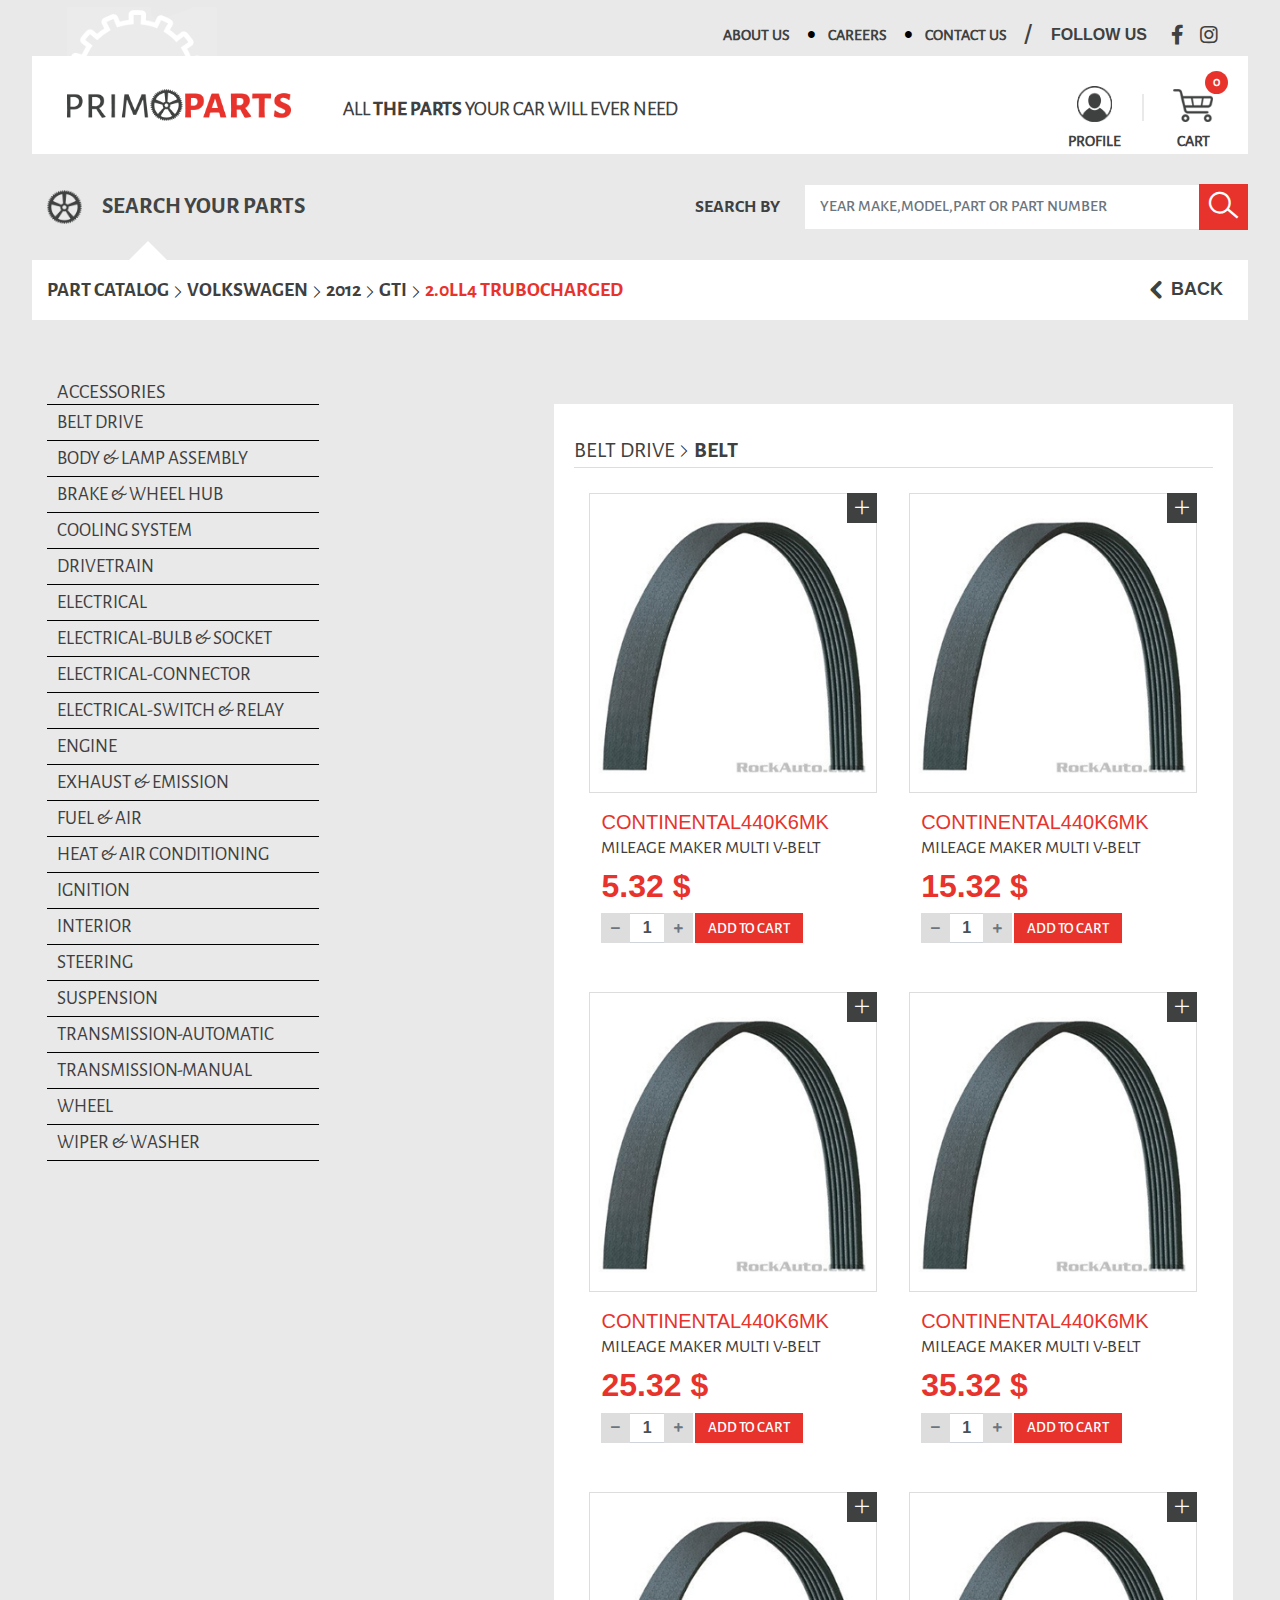
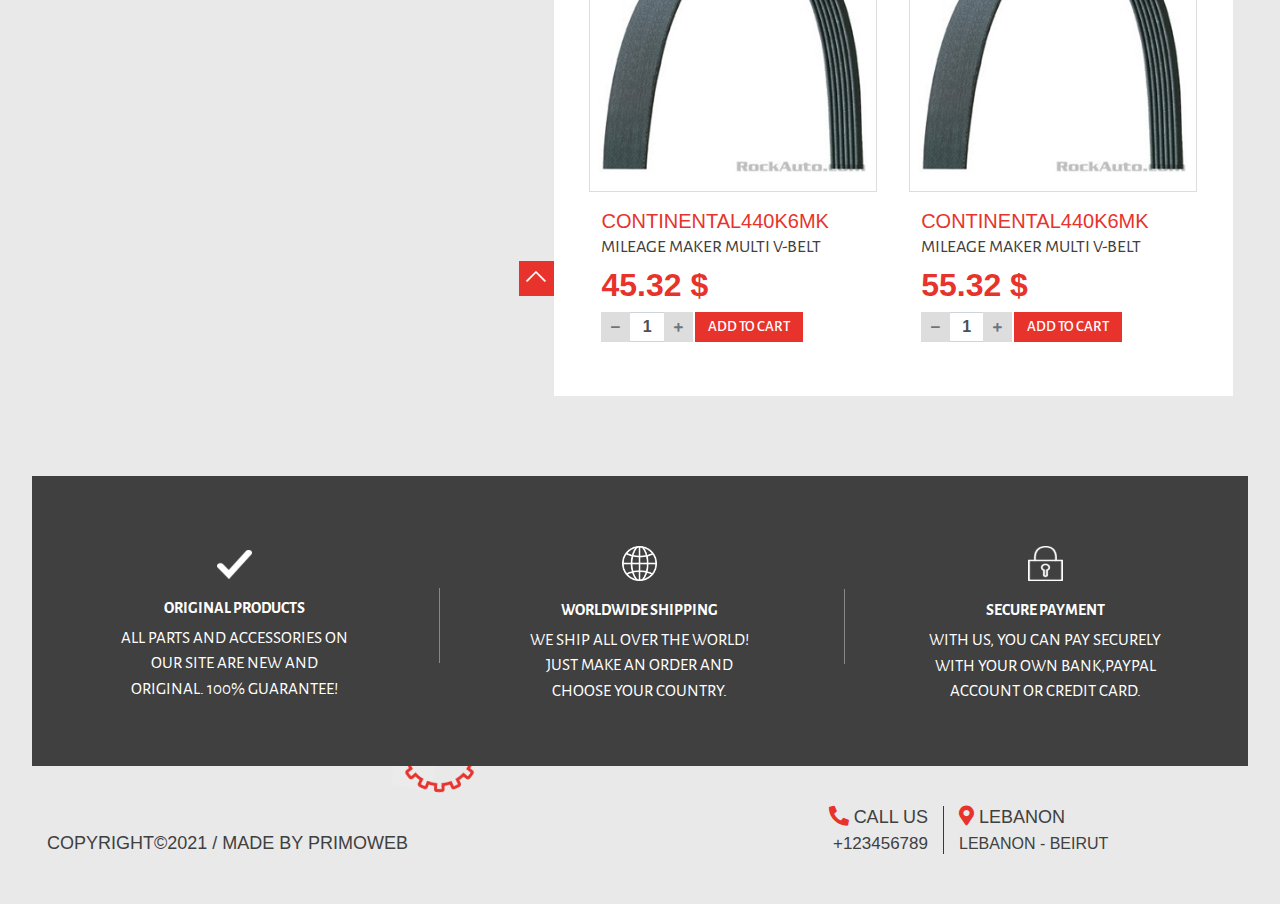
<file: partcatalogB.html>
<!DOCTYPE html>
<html lang="en">

<head>
    <meta charset="utf-8">
    <meta name="viewport" content="width=device-width, initial-scale=1">
    <title>Part Catalog B</title>
    <link rel="stylesheet" href="css/bootstrap.css">
    <link rel="stylesheet" href="css/all.css">
    <link rel="stylesheet" href="css/icofont.min.css">
    <link rel="stylesheet" href="css/line-awesome.min.css">
    <link rel="stylesheet" href="css/style.css">
    <link rel="stylesheet" href="css/my_responsive.css">
</head>

<body class="partCatalogB">
    <div class="my_container">
        <!--start top_page_content -->
        <div class="top_page_content">
            <div class="main_navbar d-flex mt-3">
                <nav class="navbar navbar-expand-lg navbar-light bg-light p-0 mr-4">
                    <button class="navbar-toggler" type="button" data-toggle="collapse" data-target="#myNav"
                        aria-controls="navbarSupportedContent" aria-expanded="false" aria-label="Toggle navigation">
                        <span class="navbar-toggler-icon">
                            <i class="las la-bars"></i>
                        </span>
                    </button>
                    <div class="collapse navbar-collapse" id="myNav">
                        <!-- srart links lists -->
                        <ul class="links_list navbar-nav">
                            <li class="nav-item">
                                <img src="./images/black_ring.png" alt="blackRing">
                                <a class="nav-link" href="about_us.html">
                                    ABOUT US
                                </a>
                            </li>
                            <li class="nav-item">
                                <img src="./images/black_ring.png" alt="blackRing">
                                <a class="nav-link" href="careers.html">
                                    CAREERS
                                </a>
                            </li>
                            <li class="nav-item">
                                <img src="./images/black_ring.png" alt="blackRing">
                                <a class="nav-link" href="contact_us.html">
                                    CONTACT US
                                </a>
                            </li>
                        </ul>
                        <!--\end links lists -->
                        <img src="images/primo_logo.png" alt="logoImg">
                    </div>
                    <!--\end collaps navbar -->
                </nav>
                <!-- start slinkIcon  -->
                <div class="slinkIcon">
                    <!-- social media list -->
                    <ul class="smLinks list-unstyled text-white d-flex mb-0">
                        <li class="mr-4 font-weight-bold text-dark">
                            FOLLOW US
                        </li>
                        <li class="mr-3 text-dark">
                            <a class="h5" href="#">
                                <i class="fab fa-facebook-f"></i>
                            </a>
                        </li>
                        <li class="text-dark">
                            <a class="h5" href="#">
                                <i class="fab fa-instagram"></i>
                            </a>
                        </li>
                    </ul>
                </div>
                <!--\end slinkIcon  -->
            </div>

            <!-- ************************************************ -->

            <div class="sidenav_overlay"></div>
            <!-- start sidenav-->
            <div id="mySidenav" class="sidenav">
                <div class="user_purchases">
                    <div class="row m-0">
                        <div class="col-md-12 p-0">
                            <div class="user_cart">
                                <h3 style="color: #E8332C;font-weight: bold;">in your cart</h3>
                                <span class="closebtn">
                                    <i class="las la-times"></i>
                                </span>
                            </div>
                        </div>
                    </div>
                    <div class="row m-0">
                        <!-- fill it by js and then by php -->
                        <div class="purchases_content" id="purchases_content">
                        </div>
                    </div>
                    <div class="row m-0">
                        <div class="subtotal mt-2 w-100 mb-5">
                            <h5>subtotal:</h5>
                            <div class="subtotal_content">
                                <h3 class="text-white mb-0 font-weight-bold">
                                    12.05
                                    <span class="currency">$</span>
                                </h3>
                                <a href="checkout.html">proceed to check out</a>
                            </div>
                        </div>
                    </div>
                </div>
            </div>
            <!--\end sidenav-->
            <!--\end main navbar-->

            <!-- =============================================================== -->

            <div class="logo_section bg-white">
                <div class="row m-0 align-items-center">
                    <div class="col-md-8 p-0">
                        <div class="logoSection_left">
                            <a href="index.html">
                                <img src="images/primo_logo.png" alt="logoImg">
                            </a>
                            <h5 class="ml-5 d-inline-block mb-0">
                                all
                                <span class="font-weight-bold">the parts</span>
                                your car will ever need
                            </h5>
                        </div>
                    </div>
                    <div class="col-md-4 text-right p-0">
                        <div class="logoSection_right">
                            <ul style="list-style: none;margin-bottom: 0;margin-top: 30px">
                                <li class="text-center d-inline-block mr-5 first">
                                    <img src="images/user_icon.png" alt="userIcon" class="dropdown-toggle"
                                        data-toggle="dropdown" style="cursor: pointer;width: 35px">
                                    <span class="font-weight-bold d-block mt-2">
                                        profile
                                    </span>
                                    <ul class="dropdown-menu">
                                        <li>
                                            <h5 class="font-weight-bold" style="font-size: 17px;">welcome</h5>
                                        </li>
                                        <li>
                                            <h6 class="font-weight-bold" style="font-size: 13px;">
                                                access your account and manage orders
                                            </h6>
                                        </li>
                                        <li>
                                            <div class="register_btn bg-danger text-center">
                                                <a href="login.html" class="text-white">login</a>
                                                <span class="mx-2 text-white">/</span>
                                                <a href="create_account.html" class="text-white">signup</a>
                                            </div>
                                        </li>
                                        <hr style="border: 1px solid rgba(0,0,0,.1);">
                                        <li>
                                            <a href="edit_profile.html" class="text-dark font-weight-bold">
                                                account
                                            </a>
                                        </li>
                                        <li>
                                            <a href="" class="text-dark font-weight-bold">
                                                your orders
                                            </a>
                                        </li>
                                        <li>
                                            <a href="order_status.html" class="text-dark font-weight-bold">
                                                orders status and returns
                                            </a>
                                        </li>
                                        <li>
                                            <a href="contact_us.html" class="text-dark font-weight-bold">
                                                contact us
                                            </a>
                                        </li>
                                    </ul>
                                </li>
                                <li class="text-center d-inline-block">
                                    <img src="images/cart_icon.png" class="cartIcon" alt="cartIcon"
                                        style="cursor: pointer;width: 40px;">
                                    <span class="font-weight-bold d-block mt-2">
                                        cart
                                    </span>
                                    <span class="my_badge">0</span>
                                </li>
                            </ul>
                        </div>
                    </div>
                </div>
                <img src="images/white_ring.png" alt="whiteRing" class='img_behind'>
            </div>
        </div>
        <!--\end top_page_content -->
    </div>
    <!--\end my_container -->

    <div class="my_container">
        <!-- START HOME MAIN CONTENT-->
        <div class="home_main_content">
            <div class="search_section">
                <div class="row m-0 align-items-center">
                    <div class="col-md-6">
                        <div class="search_section_left">
                            <img src="images/black_ring.png" alt="blackRing" style="width: 35px;">
                            <h3 class="d-inline-block mb-0 ml-3" style="vertical-align: middle;">
                                search your parts
                            </h3>
                        </div>
                    </div>
                    <div class="col-md-6 p-0">
                        <div class="search_section_right">
                            <form action="" id="mainForm">
                                <div class="form-group d-flex align-items-center justify-content-end mb-0">
                                    <label for="userSearch"
                                        style="font-size: 18px; margin-bottom: 0;font-weight: bold;text-transform: uppercase;">
                                        search by
                                    </label>
                                    <input type="search" class="form-control" id="userSearch" name="userSearch"
                                        placeholder="YEAR MAKE,MODEL,PART OR PART NUMBER">
                                    <span class="input-group-append">
                                        <button class="border-left-0 border-0 bg-danger" id="searchBtn" type="button"
                                            name="searchBtn">
                                            <i class="las la-search"></i>
                                        </button>
                                    </span>
                                </div>
                            </form>
                        </div>
                    </div>
                </div>
            </div>

            <!-- =========================================== -->

            <div class="part_catalog_title bg-white">
                <div class="row m-0">
                    <div class="col-md-8 col-sm-12 noPadding">
                        <div class="part_info">
                            <ul>
                                <li><a href="">part catalog</a><i class="las la-angle-right"></i></li>
                                <li><a href="">volkswagen</a><i class="las la-angle-right"></i></li>
                                <li><a href="">2012</a><i class="las la-angle-right"></i></li>
                                <li><a href="">gti</a><i class="las la-angle-right"></i></li>
                                <li><a href="" class="active_list">2.0ll4 trubocharged</a></li>
                            </ul>
                        </div>
                    </div>
                    <div class="col-md-4 col-sm-12 noPadding">
                        <div class="part_info_back text-right">
                            <h5 class="mb-0">
                                <i class="icofont-rounded-left"></i>
                                <a href="">
                                    back
                                </a>
                            </h5>
                        </div>
                    </div>
                </div>
            </div>

            <!-- =========================================== -->

            <!-- start our accessories -->
            <div class="our_accessories">
                <h5 style="padding-left: 25px;">accessories</h5>
                <div class="row m-0">
                    <div class="col-md-5">
                        <!-- will display all accsossories,we fill it by js and then php -->
                        <ul class="accessories_list" id="accessories_list">
                        </ul>
                    </div>
                    <!-- =========================================== -->
                    <div class="col-md-7">
                        <!-- will display all our products,we fill it by js and then php -->
                        <div class="our_main_products">
                            <div class="ourMain_title">
                                <ul>
                                    <li><a href="">belt drive</a><i class="las la-angle-right"></i></li>
                                    <li><a href="" class="chosen_product">belt</a></li>
                                </ul>
                            </div>
                            <div class="row all_main_products_contents m-0" id="all_main_products_contents">
                            </div>
                            <div class="gotop">
                                <i class="las la-angle-up"></i>
                            </div>
                        </div>
                    </div>
                    <!-- =========================================== -->
                </div>
            </div>
            <!-- end our accessories -->
        </div>
        <!--\END HOME MAIN CONTENT-->

        <!-- START FOOTER -->
        <footer>
            <!-- start our policy -->
            <div class="our_policy">
                <div class="row m-0">
                    <div class="col-md-4">
                        <div class="product_policy policy">
                            <img src="images/check.png" alt="check" class="mt-1">
                            <h6 class="text-uppercase text-white font-weight-bold">original products</h6>
                            <p class="text-uppercase text-white">
                                all parts and accessories on our site are new and original.
                                100% guarantee!
                            </p>
                        </div>
                    </div>
                    <div class="col-md-4">
                        <div class="shipping_policy policy">
                            <img src="images/earth.png" alt="earth">
                            <h6 class="text-uppercase text-white font-weight-bold">
                                worldwide shipping
                            </h6>
                            <p class="text-uppercase text-white">
                                we ship all over the world!
                                just make an order and choose your country.
                            </p>
                        </div>
                    </div>
                    <div class="col-md-4">
                        <div class="payment_policy policy">
                            <img src="images/lock.png" alt="lock">
                            <h6 class="text-uppercase text-white font-weight-bold">
                                secure payment
                            </h6>
                            <p class="text-uppercase text-white">
                                with us, you can pay securely with your own bank,paypal account or credit card.
                            </p>
                        </div>
                    </div>
                </div>
                <img src="images/red_ring.png" class="red_img_behind" alt="redRing">
            </div>
            <!--\end our policy -->
            <div class="copyright">
                <div class="row m-0 chang_flex align-items-end">
                    <div class="col-md-6">
                        <div class="copyright_left">
                            <h5 class="text-uppercase mb-0">
                                copyright&copy;2021 /
                                <span class="made_by">
                                    made by primoweb
                                </span>
                            </h5>
                        </div>
                    </div>
                    <div class="col-md-6 col-12 text-right">
                        <div class="row m-0 my_row">
                            <div class="col-md-6 col-12 border-right border-dark col-5 noPadLeft">
                                <h5 class="mb-0"><i class="fas fa-phone-alt h5"></i>
                                    <span>call us</span>
                                </h5>
                                <h6 class="mb-0">
                                    <a href="" class="text-dark lefLink">+123456789</a>
                                </h6>
                            </div>
                            <div class="col-md-6 col-12 text-left col-7 noPadRight">
                                <h5 class="mb-0"><i class="fas fa-map-marker-alt h5"></i>
                                    <span>Lebanon</span>
                                </h5>
                                <h6 class="mb-0 right_heading">Lebanon - Beirut</h6>
                            </div>
                        </div>
                    </div>
                </div>
            </div>
        </footer>
        <!-- END FOOTER -->
    </div>
    <!--\end second my_container -->

    <script src="js/popper.min.js"></script>
    <script src="js/jquery.min.js"></script>
    <script src="js/bootstrap.js"></script>
    <script src="js/choosen_products.js"></script>
    <script src="js/part_catalog_contents.js"></script>
    <script src="js/main.js"></script>
</body>

</html>
</file>
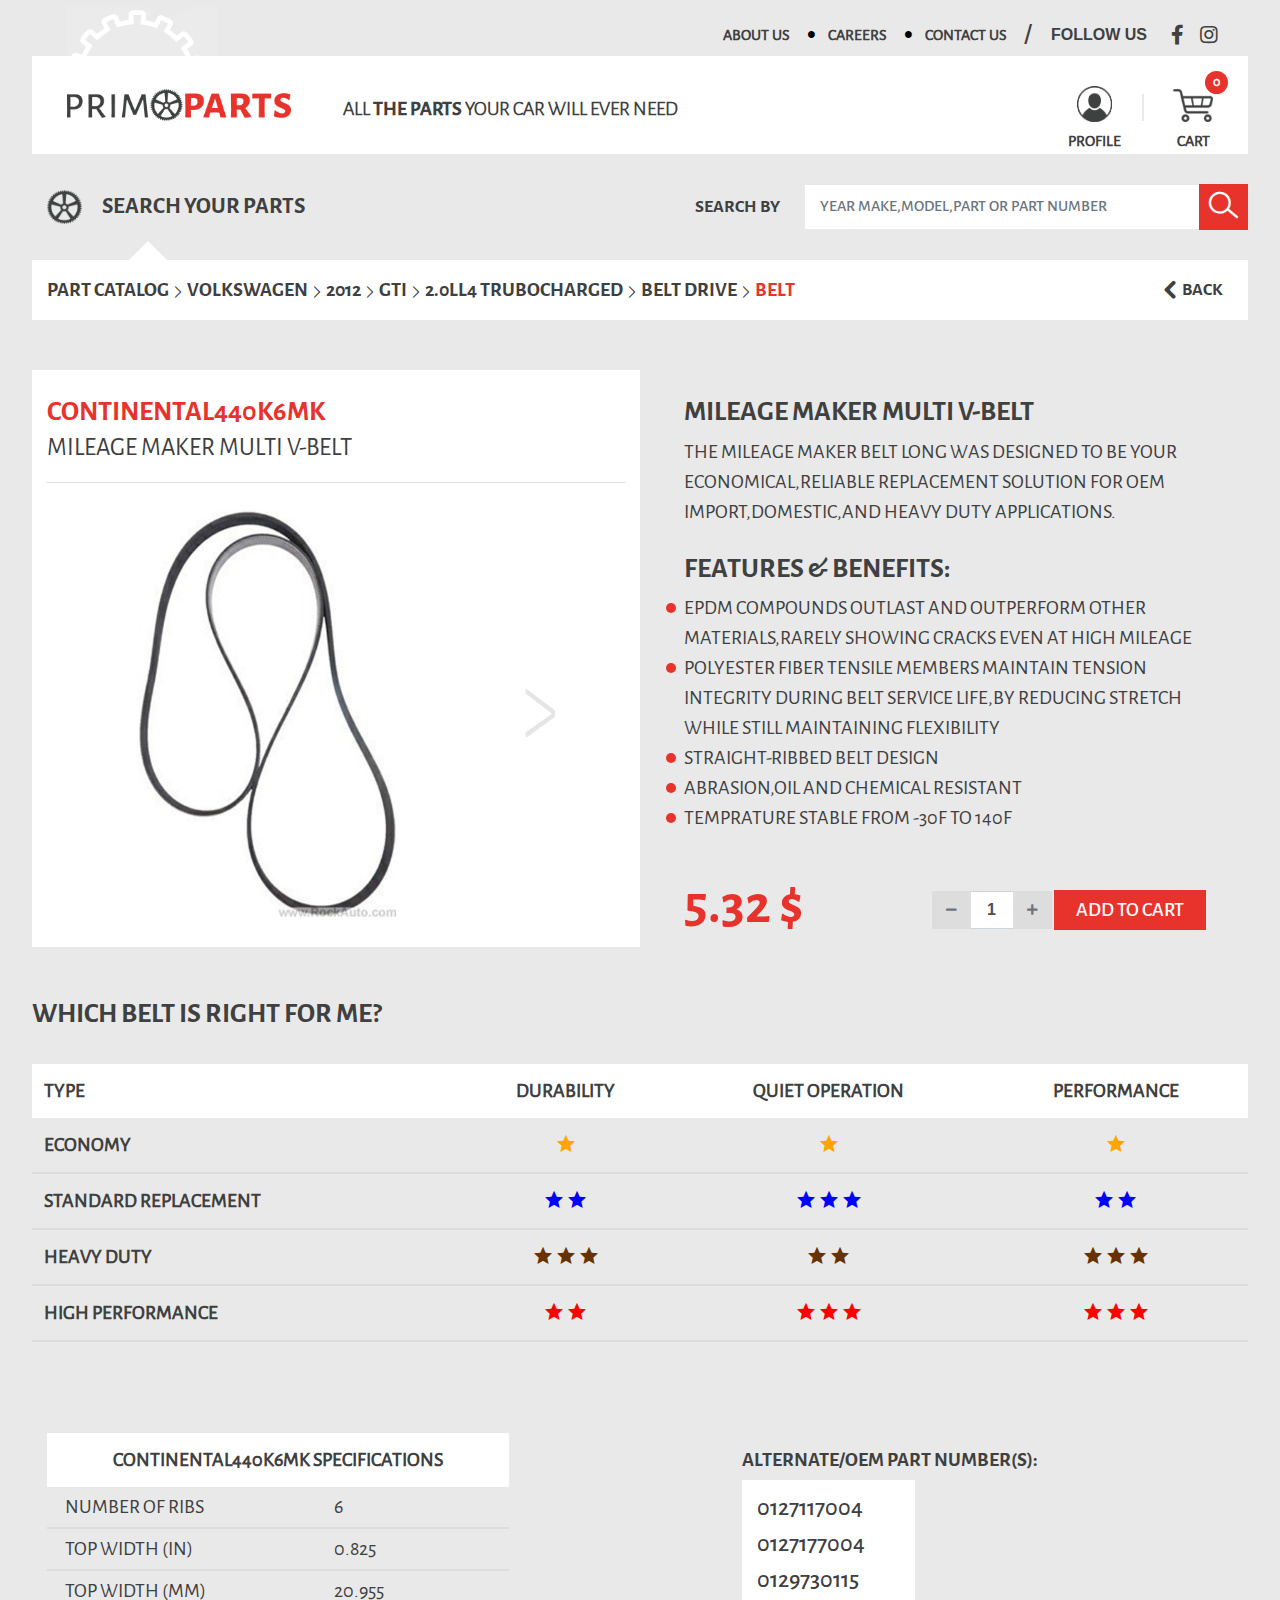
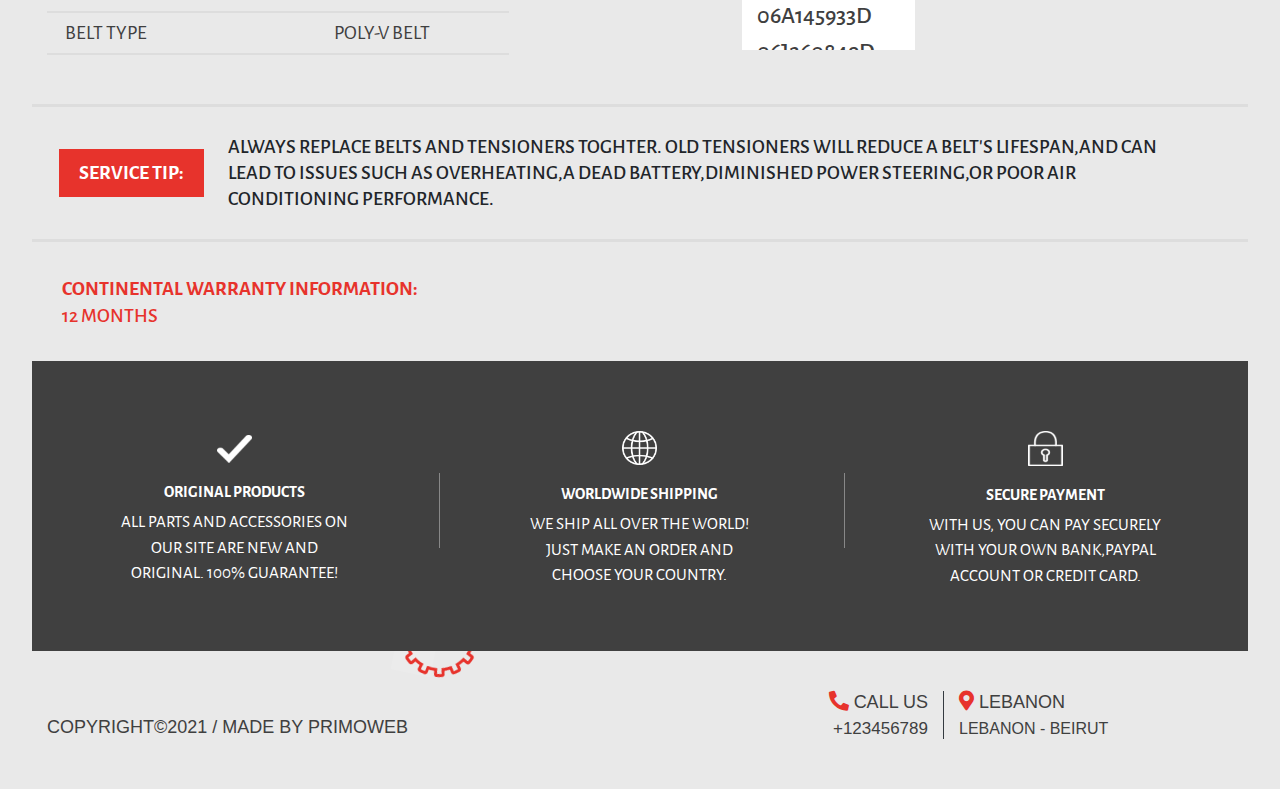
<file: partcatalogC.html>
<!DOCTYPE html>
<html lang="en">

<head>
    <meta charset="utf-8">
    <meta name="viewport" content="width=device-width, initial-scale=1">
    <title>Part Catalog C</title>
    <link rel="stylesheet" href="css/bootstrap.css">
    <link rel="stylesheet" href="css/all.css">
    <link rel="stylesheet" href="css/icofont.min.css">
    <link rel="stylesheet" href="css/line-awesome.min.css">
    <link rel="stylesheet" href="css/style.css">
    <link rel="stylesheet" href="css/my_responsive.css">
</head>

<body class="partCatalogC">
    <div class="my_container">
        <!--start top_page_content -->
        <div class="top_page_content">
            <div class="main_navbar d-flex mt-3">
                <nav class="navbar navbar-expand-lg navbar-light bg-light p-0 mr-4">
                    <button class="navbar-toggler" type="button" data-toggle="collapse" data-target="#myNav"
                        aria-controls="navbarSupportedContent" aria-expanded="false" aria-label="Toggle navigation">
                        <span class="navbar-toggler-icon">
                            <i class="las la-bars"></i>
                        </span>
                    </button>
                    <div class="collapse navbar-collapse" id="myNav">
                        <!-- srart links lists -->
                        <ul class="links_list navbar-nav">
                            <li class="nav-item">
                                <img src="./images/black_ring.png" alt="blackRing">
                                <a class="nav-link" href="about_us.html">
                                    ABOUT US
                                </a>
                            </li>
                            <li class="nav-item">
                                <img src="./images/black_ring.png" alt="blackRing">
                                <a class="nav-link" href="careers.html">
                                    CAREERS
                                </a>
                            </li>
                            <li class="nav-item">
                                <img src="./images/black_ring.png" alt="blackRing">
                                <a class="nav-link" href="contact_us.html">
                                    CONTACT US
                                </a>
                            </li>
                        </ul>
                        <!--\end links lists -->
                        <img src="images/primo_logo.png" alt="logoImg">
                    </div>
                    <!--\end collaps navbar -->
                </nav>
                <!-- start slinkIcon  -->
                <div class="slinkIcon">
                    <!-- social media list -->
                    <ul class="smLinks list-unstyled text-white d-flex mb-0">
                        <li class="mr-4 font-weight-bold text-dark">
                            FOLLOW US
                        </li>
                        <li class="mr-3 text-dark">
                            <a class="h5" href="#">
                                <i class="fab fa-facebook-f"></i>
                            </a>
                        </li>
                        <li class="text-dark">
                            <a class="h5" href="#">
                                <i class="fab fa-instagram"></i>
                            </a>
                        </li>
                    </ul>
                </div>
                <!--\end slinkIcon  -->
            </div>
            <!-- ************************************************ -->
            <div class="sidenav_overlay"></div>
            <!-- start sidenav-->
            <div id="mySidenav" class="sidenav">
                <div class="user_purchases">
                    <div class="row m-0">
                        <div class="col-md-12 p-0">
                            <div class="user_cart">
                                <h3 style="color: #E8332C;font-weight: bold;">in your cart</h3>
                                <span class="closebtn">
                                    <i class="las la-times"></i>
                                </span>
                            </div>
                        </div>
                    </div>
                    <div class="row m-0">
                        <!-- fill it by js and then by php -->
                        <div class="purchases_content" id="purchases_content">
                        </div>
                    </div>
                    <div class="row m-0">
                        <div class="subtotal mt-2 w-100 mb-5">
                            <h5>subtotal:</h5>
                            <div class="subtotal_content">
                                <h3 class="text-white mb-0 font-weight-bold">
                                    12.05
                                    <span class="currency">$</span>
                                </h3>
                                <a href="checkout.html">proceed to check out</a>
                            </div>
                        </div>
                    </div>
                </div>
            </div>
            <!--\end sidenav-->

            <!--\end main navbar-->

            <!-- =============================================================== -->
            <div class="logo_section bg-white">
                <div class="row m-0 align-items-center">
                    <div class="col-md-8 p-0">
                        <div class="logoSection_left">
                            <a href="index.html">
                                <img src="images/primo_logo.png" alt="logoImg">
                            </a>
                            <h5 class="ml-5 d-inline-block mb-0">
                                all
                                <span class="font-weight-bold">the parts</span>
                                your car will ever need
                            </h5>
                        </div>
                    </div>
                    <div class="col-md-4 text-right p-0">
                        <div class="logoSection_right">
                            <ul style="list-style: none;margin-bottom: 0;margin-top: 30px">
                                <li class="text-center d-inline-block mr-5 first">
                                    <img src="images/user_icon.png" alt="userIcon" class="dropdown-toggle"
                                        data-toggle="dropdown" style="cursor: pointer;width: 35px">
                                    <span class="font-weight-bold d-block mt-2">
                                        profile
                                    </span>
                                    <ul class="dropdown-menu">
                                        <li>
                                            <h5 class="font-weight-bold" style="font-size: 17px;">welcome</h5>
                                        </li>
                                        <li>
                                            <h6 class="font-weight-bold" style="font-size: 13px;">
                                                access your account and manage orders
                                            </h6>
                                        </li>
                                        <li>
                                            <div class="register_btn bg-danger text-center">
                                                <a href="login.html" class="text-white">login</a>
                                                <span class="mx-2 text-white">/</span>
                                                <a href="create_account.html" class="text-white">signup</a>
                                            </div>
                                        </li>
                                        <hr style="border: 1px solid rgba(0,0,0,.1);">
                                        <li>
                                            <a href="edit_profile.html" class="text-dark font-weight-bold">
                                                account
                                            </a>
                                        </li>
                                        <li>
                                            <a href="" class="text-dark font-weight-bold">
                                                your orders
                                            </a>
                                        </li>
                                        <li>
                                            <a href="order_status.html" class="text-dark font-weight-bold">
                                                orders status and returns
                                            </a>
                                        </li>
                                        <li>
                                            <a href="contact_us.html" class="text-dark font-weight-bold">
                                                contact us
                                            </a>
                                        </li>
                                    </ul>
                                </li>
                                <li class="text-center d-inline-block">
                                    <img src="images/cart_icon.png" class="cartIcon" alt="cartIcon"
                                        style="cursor: pointer;width: 40px;">
                                    <span class="font-weight-bold d-block mt-2">
                                        cart
                                    </span>
                                    <span class="my_badge">0</span>
                                </li>
                            </ul>
                        </div>
                    </div>
                </div>
                <img src="images/white_ring.png" alt="whiteRing" class='img_behind'>
            </div>
        </div>
        <!--\end top_page_content -->
    </div>
    <!--\end my_container -->

    <div class="my_container">
        <!-- START HOME MAIN CONTENT-->
        <div class="home_main_content">

            <!-- ************************************************ -->

            <div class="search_section">
                <div class="row m-0 align-items-center">
                    <div class="col-md-6">
                        <div class="search_section_left">
                            <img src="images/black_ring.png" alt="blackRing" style="width: 35px;">
                            <h3 class="d-inline-block mb-0 ml-3" style="vertical-align: middle;">
                                search your parts
                            </h3>
                        </div>
                    </div>
                    <div class="col-md-6 p-0">
                        <div class="search_section_right">
                            <form action="" id="mainForm">
                                <div class="form-group d-flex align-items-center justify-content-end mb-0">
                                    <label for="userSearch"
                                        style="font-size: 18px; margin-bottom: 0;font-weight: bold;text-transform: uppercase;">
                                        search by
                                    </label>
                                    <input type="search" class="form-control" id="userSearch" name="userSearch"
                                        placeholder="YEAR MAKE,MODEL,PART OR PART NUMBER">
                                    <span class="input-group-append">
                                        <button class="border-left-0 border-0 bg-danger" id="searchBtn" type="button"
                                            name="searchBtn">
                                            <i class="las la-search"></i>
                                        </button>
                                    </span>
                                </div>
                            </form>
                        </div>
                    </div>
                </div>
            </div>

            <!-- =========================================== -->

            <!-- start part catalog title -->
            <div class="part_catalog_title bg-white">
                <div class="row m-0">
                    <div class="col-md-8 col-sm-12 noPadding">
                        <div class="part_info">
                            <ul>
                                <li><a href="">part catalog</a><i class="las la-angle-right"></i></li>
                                <li><a href="">volkswagen</a><i class="las la-angle-right"></i></li>
                                <li><a href="">2012</a><i class="las la-angle-right"></i></li>
                                <li><a href="">gti</a><i class="las la-angle-right"></i></li>
                                <li><a href="">2.0ll4 trubocharged</a><i class="las la-angle-right"></i></li>
                                <li><a href="">belt drive</a><i class="las la-angle-right"></i></li>
                                <li><a href="" class="active_list">belt</a></li>
                            </ul>
                        </div>
                    </div>
                    <div class="col-md-4 col-sm-12 noPadding">
                        <div class="part_info_back text-right">
                            <h5 class="mb-0">
                                <i class="icofont-rounded-left"></i>
                                <a href="partcatalogB.html">
                                    back
                                </a>
                            </h5>
                        </div>
                    </div>
                </div>
            </div>
            <!-- end part catalog title -->

            <!-- =========================================== -->

            <!-- start product catalog details -->
            <div class="product_caatalog_details">
                <div class="row m-0">
                    <div class="col-md-6 bg-white">
                        <!-- start product details -->
                        <div class="product_details">
                            <div class="heading_details">
                                <h3 id="productName">continental440k6mk</h3>
                                <p id="prodcutDesc">mileage maker multi v-belt</p>
                            </div>
                            <div class="sliderOfProduct">
                                <div id="my_carousel" class="carousel slide" data-ride="carousel">
                                    <div class="carousel-inner">
                                        <div class="carousel-item active"
                                            style="background-image: url(./images/product_img.jpg);">
                                        </div>
                                        <div class="carousel-item"
                                            style="background-image: url(./images/product_img.jpg);">
                                        </div>
                                        <div class="carousel-item"
                                            style="background-image: url(./images/product_img.jpg);">
                                        </div>
                                    </div>
                                    <a class="carousel-control-prev" href="#my_carousel" role="button"
                                        data-slide="prev">
                                        <span class="carousel-control-prev-icon" aria-hidden="true"></span>
                                        <span class="sr-only">Previous</span>
                                    </a>
                                    <a class="carousel-control-next" href="#my_carousel" role="button"
                                        data-slide="next">
                                        <span class="carousel-control-next-icon" aria-hidden="true"></span>
                                        <span class="sr-only">Next</span>
                                    </a>
                                </div>
                            </div>
                        </div>
                        <!-- end product details -->
                    </div>
                    <div class="col-md-6">
                        <!-- start more details -->
                        <div class="more_details">
                            <h3 id="more_details_heading">mileage maker multi v-belt</h3>
                            <p id="more_details_desc">
                                the mileage maker belt long was designed to be your economical,reliable replacement
                                solution for oem import,domestic,and heavy duty applications.
                            </p>
                            <div class="more_details_benefit">
                                <h3>features & benefits:</h3>
                                <ul class="benefits" id="benefits">
                                    <li class="list_benefits">
                                        epdm compounds outlast and outperform other materials,rarely showing cracks even
                                        at high mileage
                                    </li>
                                    <li class="list_benefits">
                                        polyester fiber tensile members maintain tension integrity during belt service
                                        life,by reducing stretch while still maintaining flexibility
                                    </li>
                                    <li class="list_benefits">
                                        straight-ribbed belt design
                                    </li>
                                    <li class="list_benefits">
                                        abrasion,oil and chemical resistant
                                    </li>
                                    <li class="list_benefits">
                                        temprature stable from -30f to 140f
                                    </li>
                                </ul>
                            </div>
                            <div class="more_details_bottom">
                                <h2 id="orignal_price">5.32 $</h2>
                                <div class="more_details_addTocart">
                                    <!-- incre_btn -->
                                    <div class="input-group inline-group">
                                        <div class="input-group-prepend">
                                            <button class="btn btn-outline-secondary btn-minus">
                                                <i class="fa fa-minus"></i>
                                            </button>
                                        </div>
                                        <input class="form-control quantity" min="0" name="quantity" value="1"
                                            type="number">
                                        <div class="input-group-append">
                                            <button class="btn btn-outline-secondary btn-plus">
                                                <i class="fa fa-plus"></i>
                                            </button>
                                        </div>
                                    </div>
                                    <button class="text-uppercase my_btn" id="add_cart_btn" name="add_cart_btn">
                                        add to cart
                                    </button>
                                </div>
                            </div>
                        </div>
                        <!-- end more details -->
                    </div>
                </div>
            </div>
            <!-- end product catalog details -->

            <!-- =========================================== -->

            <!-- start wich right product -->
            <div class="wich_right_product">
                <h3>which belt is right for me?</h3>
                <div class="table-responsive" style=" display: table;">
                    <table class="table" style="width: 100%;">
                        <thead>
                            <tr>
                                <th scope="col" class="text-left">type</th>
                                <th scope="col">durability</th>
                                <th scope="col">quiet operation</th>
                                <th scope="col">performance</th>
                            </tr>
                        </thead>
                        <tbody>
                            <tr>
                                <th scope="row" class="text-left">economy</th>
                                <td style="color: #ffa500;"><i class="las la-star"></i></td>
                                <td style="color: #ffa500;"><i class="las la-star"></i></td>
                                <td style="color: #ffa500;"><i class="las la-star"></i></td>
                            </tr>
                            <tr>
                                <th scope="row" class="text-left">standard replacement</th>
                                <td style="color: #0000ff;">
                                    <i class="las la-star"></i>
                                    <i class="las la-star"></i>
                                </td>
                                <td style="color: #0000ff;">
                                    <i class="las la-star"></i>
                                    <i class="las la-star"></i>
                                    <i class="las la-star"></i>
                                </td>
                                <td style="color: #0000ff;">
                                    <i class="las la-star"></i>
                                    <i class="las la-star"></i>
                                </td>
                            </tr>
                            <tr>
                                <th scope="row" class="text-left">heavy duty</th>
                                <td style="color: #663300;">
                                    <i class="las la-star"></i>
                                    <i class="las la-star"></i>
                                    <i class="las la-star"></i>
                                </td>
                                <td style="color: #663300;">
                                    <i class="las la-star"></i>
                                    <i class="las la-star"></i>
                                </td>
                                <td style="color: #663300;">
                                    <i class="las la-star"></i>
                                    <i class="las la-star"></i>
                                    <i class="las la-star"></i>
                                </td>
                            </tr>
                            <tr>
                                <th scope="row" class="text-left">high performance</th>
                                <td style="color: #ff0000;">
                                    <i class="las la-star"></i>
                                    <i class="las la-star"></i>
                                </td>
                                <td style="color: #ff0000;">
                                    <i class="las la-star"></i>
                                    <i class="las la-star"></i>
                                    <i class="las la-star"></i>
                                </td>
                                <td style="color: #ff0000;">
                                    <i class="las la-star"></i>
                                    <i class="las la-star"></i>
                                    <i class="las la-star"></i>
                                </td>
                            </tr>
                        </tbody>
                    </table>
                </div>
            </div>
            <!-- end wich right product -->

            <!-- =========================================== -->

            <!-- start element specifications -->
            <div class="elem_specifications">
                <div class="row m-0">
                    <div class="col-md-6">
                        <table class="table specifications_table">
                            <thead>
                                <tr>
                                    <th scope="col" colspan="2">continental440k6mk specifications</th>
                                </tr>
                            </thead>
                            <tbody>
                                <tr>
                                    <td>number of ribs</td>
                                    <td>6</td>
                                </tr>
                                <tr>
                                    <td>top width (in)</td>
                                    <td>0.825</td>
                                </tr>
                                <tr>
                                    <td>top width (mm)</td>
                                    <td>20.955</td>
                                </tr>
                                <tr>
                                    <td>belt type</td>
                                    <td>poly-v belt</td>
                                </tr>
                            </tbody>
                        </table>
                    </div>
                    <div class="col-md-6">
                        <div class="right_specif">
                            <h5>alternate/oem part number(s):</h5>
                            <ul>
                                <li>0127117004</li>
                                <li>0127177004</li>
                                <li>0129730115</li>
                                <li>06A145933D</li>
                                <li>06J260849D</li>
                                <li>0127117004</li>
                                <li>0127177004</li>
                                <li>0129730115</li>
                                <li>06A145933D</li>
                                <li>06J260849D</li>
                            </ul>
                        </div>
                    </div>
                </div>
            </div>
            <!-- end element specifications -->

            <!-- =========================================== -->

            <div class="service_tip">
                <span>service tip:</span>
                <div class="service_tip_text">
                    <p>
                        always replace belts and tensioners toghter. old tensioners will reduce a belt's lifespan,and
                        can lead to issues such as overheating,a dead battery,diminished power steering,or poor air
                        conditioning performance.
                    </p>
                </div>
            </div>

            <!-- =========================================== -->

            <div class="warranty">
                <h5 class="mb-0">
                    <span id="elem_warranty">
                        continental
                    </span>
                    warranty information:
                </h5>
                <span style="font-size: 20px;">12 months</span>
            </div>
        </div>
        <!--\END HOME MAIN CONTENT-->

        <!-- START FOOTER -->
        <footer>
            <!-- start our policy -->
            <div class="our_policy">
                <div class="row m-0">
                    <div class="col-md-4">
                        <div class="product_policy policy">
                            <img src="images/check.png" alt="check" class="mt-1">
                            <h6 class="text-uppercase text-white font-weight-bold">original products</h6>
                            <p class="text-uppercase text-white">
                                all parts and accessories on our site are new and original.
                                100% guarantee!
                            </p>
                        </div>
                    </div>
                    <div class="col-md-4">
                        <div class="shipping_policy policy">
                            <img src="images/earth.png" alt="earth">
                            <h6 class="text-uppercase text-white font-weight-bold">
                                worldwide shipping
                            </h6>
                            <p class="text-uppercase text-white">
                                we ship all over the world!
                                just make an order and choose your country.
                            </p>
                        </div>
                    </div>
                    <div class="col-md-4">
                        <div class="payment_policy policy">
                            <img src="images/lock.png" alt="lock">
                            <h6 class="text-uppercase text-white font-weight-bold">
                                secure payment
                            </h6>
                            <p class="text-uppercase text-white">
                                with us, you can pay securely with your own bank,paypal account or credit card.
                            </p>
                        </div>
                    </div>
                </div>
                <img src="images/red_ring.png" class="red_img_behind" alt="redRing">
            </div>
            <!--\end our policy -->
            <div class="copyright">
                <div class="row m-0 chang_flex align-items-end">
                    <div class="col-md-6">
                        <div class="copyright_left">
                            <h5 class="text-uppercase mb-0">
                                copyright&copy;2021 /
                                <span class="made_by">
                                    made by primoweb
                                </span>
                            </h5>
                        </div>
                    </div>
                    <div class="col-md-6 col-12 text-right">
                        <div class="row m-0 my_row">
                            <div class="col-md-6 col-12 border-right border-dark col-5 noPadLeft">
                                <h5 class="mb-0"><i class="fas fa-phone-alt h5"></i>
                                    <span>call us</span>
                                </h5>
                                <h6 class="mb-0">
                                    <a href="" class="text-dark lefLink">+123456789</a>
                                </h6>
                            </div>
                            <div class="col-md-6 col-12 text-left col-7 noPadRight">
                                <h5 class="mb-0"><i class="fas fa-map-marker-alt h5"></i>
                                    <span>Lebanon</span>
                                </h5>
                                <h6 class="mb-0 right_heading">Lebanon - Beirut</h6>
                            </div>
                        </div>
                    </div>
                </div>
            </div>
        </footer>
        <!-- END FOOTER -->
    </div>
    <!--\end second my_container -->

    <script src="js/popper.min.js"></script>
    <script src="js/jquery.min.js"></script>
    <script src="js/bootstrap.js"></script>
    <script src="js/choosen_products.js"></script>
    <script src="js/main.js"></script>
</body>

</html>
</file>
<file: css/style.css>
*,
::after,
::before {
    margin: 0;
    padding: 0;
    -webkit-box-sizing: border-box;
    -moz-box-sizing: border-box;
    box-sizing: border-box;
    text-transform: uppercase;
}

/* Define all fonts */
@font-face {
    font-family: 'AlegreyaSansSC-Regular';
    src: url('../fonts/AlegreyaSansSC-Regular.ttf');
}

@font-face {
    font-family: 'AlegreyaSansSC-Light';
    src: url('../fonts/AlegreyaSansSC-Light.ttf');
}

@font-face {
    font-family: 'AlegreyaSansSC-Medium';
    src: url('../fonts/AlegreyaSansSC-Medium.ttf');
}

@font-face {
    font-family: 'AlegreyaSansSC-Bold';
    src: url('../fonts/AlegreyaSansSC-Bold.ttf');
}

@font-face {
    font-family: 'AlegreyaSansSC-ExtraBold';
    src: url('../fonts/AlegreyaSansSC-ExtraBold.ttf');
}

@font-face {
    font-family: 'icofont';
    src: url('../fonts/icofont.ttf');
}

/* =========================================== */
/*style the scrollbar*/
* {
    scrollbar-width: thin;
    scrollbar-color: #2a3181 #fff;
}

/* Works on Chrome, Edge, and Safari */

*::-webkit-scrollbar {
    width: 8px;
}

*::-webkit-scrollbar-track {
    background-color: #E9E9E9;
}

*::-webkit-scrollbar-thumb {
    background-color: #e7332c;
}

/* =========================================== */

body {
    background-color: #E9E9E9;
    height: auto;
    overflow-x: hidden;
}

/*this class to make the body with overflow hidden when click on x */
.overfl {
    overflow: hidden !important;
}

a:hover {
    text-decoration: none;
}

/* my custom container */
.my_container {
    width: 95%;
    margin: auto;
}

/* =============================================================================== */

/*xxxxxxxxxxxxxxxxxxxxxxxxxxxxxxxxxxxxxxxxxxxxxxxxxxxxxxxxxxxxxxxx*/
/*============= START COMMON SECTIONS TO ALL PAGES ===============*/
/*xxxxxxxxxxxxxxxxxxxxxxxxxxxxxxxxxxxxxxxxxxxxxxxxxxxxxxxxxxxxxxxx*/

/* start top page content */
.top_page_content .main_navbar {
    justify-content: end;
    align-items: center;
    padding-right: 30px;
}

.top_page_content .main_navbar nav {
    background-color: transparent !important;
}

.top_page_content .main_navbar nav .navbar-collapse img {
    display: none;
}

.top_page_content .main_navbar ul.links_list {
    position: relative;
}

.top_page_content .main_navbar ul.links_list::before {
    content: "/";
    position: absolute;
    right: -5px;
    font-size: 28px;
    top: -2px;
    color: #3f4040;
}

.top_page_content .main_navbar ul.links_list li {
    position: relative;
    margin-left: 38px;
}

.top_page_content .main_navbar ul.links_list li img {
    display: none;
}

.top_page_content .main_navbar ul.links_list li:last-child {
    margin-right: 20px;
}

.top_page_content .main_navbar ul.links_list li a.active_link {
    color: #e7332c;
}

.top_page_content .main_navbar ul.links_list li a.active_link::after {
    content: '';
    position: absolute;
    width: 100%;
    height: 3px;
    background-color: #e7332c;
}

.top_page_content .main_navbar ul.links_list li a.active_link:hover {
    color: #000;
}

.top_page_content .main_navbar ul.links_list li a {
    position: relative;
    font-weight: bold;
    padding-left: 0;
    padding-right: 0;
    color: #3f4040;
    font-family: 'AlegreyaSansSC-Regular';
}

.top_page_content .main_navbar ul.links_list li:first-child a {
    padding-left: 0;
}

.top_page_content .main_navbar ul.links_list li:not(:first-child)::before {
    content: "\2022";
    color: #000;
    position: absolute;
    font-size: 25px;
    left: -21px;
    top: 0px;
}

.top_page_content .main_navbar ul.links_list li a::after {
    content: '';
    position: absolute;
    background-color: #e7332c;
    height: 3px;
    width: 0;
    bottom: 0;
    left: 0;
}

.top_page_content .main_navbar ul.links_list li a:hover::after {
    width: 100%;
    transition: .2s;
}

.top_page_content .main_navbar ul.links_list li a:hover,
.top_page_content .main_navbar ul.links_list li:not(:first-child) a:hover:before {
    color: #e7332c;
    transition: .2s;
}

.top_page_content .main_navbar ul.smLinks li {
    color: #3f4040 !important;
}

.top_page_content .logo_section {
    padding: 0 35px;
}

.top_page_content .logo_section .logoSection_left img {
    width: 14rem;
}

.top_page_content .logo_section .logoSection_left h5 {
    vertical-align: bottom;
    font-family: 'AlegreyaSansSC-Light';
    color: #404040;
    font-weight: 700;
}

.top_page_content .logo_section .logoSection_left h5 span {
    font-family: 'AlegreyaSansSC-Medium';
}

.top_page_content .logo_section .logoSection_right ul li.first {
    position: relative;
}

.top_page_content .logo_section .logoSection_right ul li {
    color: #3f4040;
    font-family: 'AlegreyaSansSC-Regular';
}

.top_page_content .logo_section .logoSection_right ul li.first:after {
    content: "";
    position: absolute;
    width: 2px;
    height: 27px;
    background-color: #E9E9E9;
    right: -23px;
    top: 8px;
}

.top_page_content .logo_section .logoSection_right ul li img.cartIcon {
    position: relative;
}

/*style the number of items*/
.top_page_content .logo_section .logoSection_right ul li span.my_badge {
    position: absolute;
    top: 15px;
    background-color: #e7332c;
    right: -15px;
    width: 23px;
    height: 23px;
    text-align: center;
    line-height: 22px;
    border-radius: 50%;
    color: #fff;
    font-size: 14px;
    font-weight: bold;
}

.top_page_content .logo_section img.img_behind {
    position: absolute;
    top: 7px;
    width: 150px;
    z-index: -1;
}

/*style the user profile dropdown*/
.top_page_content .logo_section .logoSection_right ul li.first ul.dropdown-menu {
    transform: translate(-43%, 32%) !important;
    border: none;
    border-radius: 0;
    box-shadow: 3px 3px 5px 0px #ccc;
    width: 265px;
    padding: 20px;
}

.top_page_content .logo_section .logoSection_right ul li.first ul.dropdown-menu li a {
    font-size: 14px;
}

.top_page_content .logo_section .logoSection_right ul li.first ul.dropdown-menu::before {
    content: "";
    position: absolute;
    width: 0;
    height: 0;
    border-left: 11px solid transparent;
    border-right: 11px solid transparent;
    border-bottom: 11px solid #fff;
    left: 48%;
    top: -10px;
}

.top_page_content .logo_section .logoSection_right ul li.first ul.dropdown-menu .register_btn {
    width: 85%;
    margin: auto;
    padding: 4px 0;
    background-color: #e7332c !important;
}

/*end the user profile dropdown*/

/*start style the side nav*/
.top_page_content .sidenav {
    height: 100%;
    width: 470px;
    position: fixed;
    z-index: 20;
    top: 0;
    right: -150%;
    /* right: 0; */
    background-color: #fff;
    padding: 60px 35px 0 35px;
    transition: right .2s;
}

.top_page_content .sidenav_overlay {
    position: fixed;
    width: 100vw;
    height: 100vh;
    background-color: rgba(0, 0, 0, .3);
    top: 0;
    right: 0;
    bottom: 0;
    left: -110%;
    z-index: 10;
    transition: left .4s;
}

.open_overlay {
    left: 0 !important;
}

.open {
    right: 0 !important;
}

.top_page_content .sidenav .user_purchases .user_cart {
    display: flex;
    align-items: center;
    justify-content: space-between;
    border-bottom: 1px solid #000;
}

.top_page_content .sidenav .user_purchases .user_cart h3 {
    font-family: 'AlegreyaSansSC-ExtraBold';
    color: #e7332c !important;
    font-size: 30px;
}

.top_page_content .sidenav .user_purchases .user_cart span.closebtn {
    font-size: 35px;
    cursor: pointer;
}

.top_page_content .sidenav .user_purchases .purchases_content {
    border-bottom: 1px solid #000;
    height: 360px;
    padding: 35px 0;
    overflow: auto;
    width: 100%;
}

.top_page_content .sidenav .user_purchases .purchases_content .purchases_content_left {
    height: 140px;
    width: 140px;
    background-image: url(../images/belt1.jpg);
    background-repeat: no-repeat;
    background-size: cover;
    background-position: center;
    border: 1px solid #ddd;
}

.top_page_content .sidenav .user_purchases .purchases_content .purchases_details {
    margin-bottom: 20px;
}

.top_page_content .sidenav .user_purchases .purchases_content .purchases_details:last-child {
    margin-bottom: 0;
}

.top_page_content .sidenav .user_purchases .purchases_content .purchases_content_right {
    width: 90%;
}

.top_page_content .sidenav .user_purchases .purchases_content .purchases_content_right .top_content {
    border-bottom: 1px solid #000;
    padding-bottom: 35px;
}

.top_page_content .sidenav .user_purchases .purchases_content .purchases_content_right .top_content h6,
.top_page_content .sidenav .user_purchases .purchases_content .purchases_content_right .top_content h5 {
    color: #e7332c;
}

.top_page_content .sidenav .user_purchases .purchases_content .purchases_content_right .top_content p {
    font-size: 13px;
}

.top_page_content .sidenav .user_purchases .purchases_content .purchases_content_right .bottom_content {
    display: flex;
    align-items: center;
    justify-content: space-between;
    border-bottom: 2px solid #ddd;
    padding: 7px 0;
}

.top_page_content .sidenav .user_purchases .purchases_content .purchases_content_right .bottom_content .icon_section span {
    font-size: 17px;
    color: #cecece;
    cursor: pointer;
    transition: .2s;
}

.top_page_content .sidenav .user_purchases .purchases_content .purchases_content_right .bottom_content .icon_section span:hover {
    color: #E8332C;
}

.top_page_content .sidenav .user_purchases .subtotal h5 {
    color: #7e7e7e !important;
    font-family: 'AlegreyaSansSC-Light';
    margin: 12px 0px;
    font-weight: bold;
}

.top_page_content .sidenav .user_purchases .subtotal_content {
    background-color: #e7332c;
    display: flex;
    align-items: center;
    justify-content: space-between;
    padding: 10px 15px;
}

.top_page_content .sidenav .user_purchases .subtotal_content a {
    background-color: #fff;
    font-family: 'AlegreyaSansSC-Medium';
    font-size: 14px;
    padding: 5px 17px;
    color: #696a6a;
    font-weight: bold;
    cursor: pointer;
}

/*end style the side nav*/

/* here end top page content */

/*=========================================*/

/*start style the search section*/
.home_main_content .search_section {
    margin: 30px 0;
}

.home_main_content .search_section h3 {
    color: #434444;
    font-family: 'AlegreyaSansSC-Bold';
    font-size: 23px;
}

.home_main_content .search_section label {
    color: #3f4040;
    font-family: 'AlegreyaSansSC-Bold';
}

.home_main_content .search_section .search_section_right input {
    width: 65%;
    color: #3f4040;
    font-family: 'AlegreyaSansSC-Medium';
    margin-left: 25px;
    border: none;
    border-radius: 0;
    box-shadow: none;
    padding: 10px 15px;
}

.home_main_content .search_section .search_section_right input+span button {
    outline: none;
    box-shadow: none;
    border-radius: 0;
    cursor: pointer;
    padding: 4px 7px;
    background-color: #e7332c !important;
}

.home_main_content .search_section .search_section_right input+span button i {
    transform: rotate(-95deg);
    color: #fff;
    font-size: 35px;
}

/*end style the search section*/

/*=========================================*/

/*start style the our catalogs*/
.home_main_content .our_catalogs {
    height: 290px;
    position: relative;
}

.home_main_content .our_catalogs::before {
    content: "";
    position: absolute;
    width: 0;
    height: 0;
    border-left: 20px solid transparent;
    border-right: 20px solid transparent;
    border-bottom: 20px solid #fff;
    left: 10%;
    top: -19px;
}

.home_main_content .our_catalogs .row .col-md-4 {
    padding: 25px;
}

.home_main_content .our_catalogs .catalog {
    width: 94%;
    position: relative;
    height: 240px;
    border: 1px solid #000;
    background-repeat: no-repeat;
    background-position: center;
    background-size: cover;
    overflow: hidden;
}

/* style the catalog active */
.home_main_content .our_catalogs .catalog.active_catalog {
    pointer-events: none;
}

.home_main_content .our_catalogs .catalog.active_catalog .catalog_content {
    height: 100%;
    background-color: rgba(232, 51, 44, .9);
    top: 0;
    align-items: end;
}

.home_main_content .our_catalogs .catalog.active_catalog .catalog_content h4 {
    width: 70%;
}

/* end style the catalog active */

.home_main_content .our_catalogs .catalog .catalog_content {
    background-color: rgba(0, 0, 0, .5);
    padding: 7px 15px;
    width: 100%;
    position: absolute;
    bottom: 0;
    display: flex;
    align-items: center;
    justify-content: space-between;
    transition: .2s;
}

.home_main_content .our_catalogs .catalog .catalog_content h4 {
    line-height: 1;
    width: 75%;
    font-family: 'AlegreyaSansSC-Bold';
}

.home_main_content .our_catalogs .catalog .catalog_content span {
    display: inline-block;
    width: 37px;
    height: 37px;
    text-align: center;
    line-height: 37px;
    border: 2px solid #fff;
    border-radius: 50%;
    color: #fff;
    cursor: pointer;
}

.home_main_content .our_catalogs .catalog .catalog_content span i {
    font-size: 35px;
}

.home_main_content .our_catalogs .catalog:hover .catalog_content {
    background-color: rgba(232, 51, 44, .9);
    padding: 25px 15px;
}

.PartCatalog .home_main_content .our_catalogs .catalog:hover .catalog_content {
    background-color: rgba(232, 51, 44, .9);
    padding: 12px 15px;
}

/*end style the our catalogs*/

/*=========================================*/

/*start style footer*/
footer {
    margin-bottom: 50px;
    margin-top: 80px;
}

footer .our_policy {
    background-color: #404040;
    height: 290px;
    position: relative;
}

footer .our_policy .policy {
    width: 80%;
    margin: 70px auto;
    text-align: center;
    position: relative;
}

footer .our_policy .policy img {
    width: 35px;
    margin-bottom: 20px;
}

footer .our_policy .policy h6 {
    font-family: 'AlegreyaSansSC-Bold';
}

footer .our_policy .policy p {
    font-size: 17px;
    font-weight: 500;
    font-family: 'AlegreyaSansSC-Regular';
    width: 80%;
    margin: auto;
}

footer .our_policy .policy::after {
    content: "";
    position: absolute;
    width: 1px;
    height: 75px;
    background-color: #888;
    right: -55px;
    top: 27%;
}

footer .our_policy .payment_policy::after {
    display: none
}

footer .our_policy img.red_img_behind {
    position: absolute;
    bottom: -26px;
    left: 30%;
    transform: rotate(-78deg);
    z-index: -1;
    width: 85px;
}

footer .our_policy img.star_img {
    position: absolute;
    top: -73px;
    right: 4%;
    width: 109px;
}

footer .copyright {
    margin-top: 40px;
}

footer .copyright h5 {
    color: #3f4040;
    font-size: 18px;
}

footer .copyright h5 span:not(.made_by) {
    color: #3f4040;
}

footer .copyright h6 {
    color: #3f4040;
    font-size: 16px;
}

footer .copyright i {
    color: #e7332c;
}

footer .copyright a {
    color: #3f4040 !important;
    font-size: 17px;
}

/*end style footer*/

img.absorberImg {
    position: absolute;
    right: 0px;
    top: 210px;
    width: 129px;
}

.home_main_content .heading {
    margin: 30px 0;
    padding-left: 23px;
}

.home_main_content .heading h5 {
    font-family: 'AlegreyaSansSC-Bold';
    color: #434444;
    font-size: 24px;
}

/* start general style for the page that contain input fields */
.form_accounts .personal_form,
.form_accounts .login_form {
    width: 65%;
    padding: 40px 15px;
}

.form_accounts h3 {
    margin-bottom: 30px;
}

.form_accounts input {
    border: none;
    border-radius: 0;
    background-color: #E9E9E9;
    box-shadow: none;
}

.form_accounts .bottom_content {
    display: flex;
    align-items: center;
    justify-content: space-between;
    margin-top: 30px;
}

.form_accounts .bottom_content a {
    color: #888;
    font-weight: bold;
    font-size: 15px;
}

/* end general style for the page that contain input fields */

select {
    -webkit-appearance: none;
    -moz-appearance: none;
    appearance: none;
    font-family: 'AlegreyaSansSC-Regular', 'icofont';
    color: #434444;
    font-size: 20px !important;
    width: 100%;
    border: none !important;
    box-shadow: none !important;
    border-radius: 0 !important;
}

/* style the triangle inside the select */
select+i {
    pointer-events: none;
    font-size: 32px;
    position: absolute;
    right: 20px;
    top: 6px;
}

/* start style custom check */
input[type='checkbox'] {
    -webkit-appearance: none;
    appearance: none;
    display: inline-block;
    margin-bottom: 20px;
}

label.form-check-label {
    font-size: 23px;
    margin-left: 45px;
    text-transform: capitalize;
    position: relative;
    color: #434444;
}

label.form-check-label:before {
    content: "";
    position: absolute;
    width: 30px;
    height: 30px;
    border: 2px solid #434444;
    background-color: transparent;
    display: inline-block;
    top: 2px;
    left: -52px;
}

input[type='checkbox']:checked+label.form-check-label:after {
    content: "\eed6";
    position: absolute;
    font-family: 'icofont';
    font-size: 57px;
    color: #E8332C;
    top: -25px;
    left: -59px;
    font-weight: lighter;
}

/* end style custom check */

/* style proced element */
.proced {
    padding-bottom: 85px;
    border-bottom: 1px solid #ddd;
    width: 90%;
    margin: auto;
    display: flex;
    flex-direction: column;
    align-items: center;
}

.proced h5 {
    margin-top: 28px;
    transition: .2s;
    display: inline-block;
    position: relative;
    padding: 5px;
    border: 2px solid #fff;
    font-size: 19px;
    left: 10px;
}

.proced span {
    font-size: 35px;
    color: #b7b7b7;
    position: absolute;
    left: -30px;
    transition: .2s;
    top: -5px;
}

.proced h5:hover {
    border: 2px solid #e7332c;
}

.proced h5:hover span {
    font-size: 35px;
    color: #e7332c;
    position: absolute;
    display: block;
    left: 95%;
    top: -5px;
    transition: .2s;
}

/* end style proced element */

/* ============================= */

/* style my link */
a.my_link {
    padding: 6px 15px;
    margin-top: 35px;
    background-color: #e7332c;
    outline: none;
    font-family: 'AlegreyaSansSC-Bold';
    color: #fff;
    font-size: 20px;
    cursor: pointer;
    border: 2px solid #e7332c;
    transition: .2s;
    display: inline-block;
}

a.my_link:hover {
    background-color: transparent;
    color: #434444;
}

/* end style my link */

/* ============================= */

/* style my btn */
button.my_btn {
    padding: 6px 15px;
    font-family: 'AlegreyaSansSC-Bold';
    background-color: #e7332c;
    outline: none;
    color: #fff;
    font-size: 20px;
    cursor: pointer;
    border: 2px solid #e7332c;
    transition: .2s;
    display: inline-block;
}

button.my_btn:hover {
    background-color: transparent;
    color: #434444;
}

/* end style my btn */

/* ============================= */

/* style the tabs content */

.card {
    border: none;
    border-radius: 0;
    background-color: transparent;
}

.card .nav-tabs {
    border-bottom: none;
}

.card .nav-tabs>li>a {
    display: block;
    padding: 25px 0;
    color: #3f4040;
    font-weight: bold;
}

.chang_color {
    color: #fff !important;
}

.card .tab-content {
    margin-top: 70px;
}

.card .nav-tabs>li {
    width: calc(100% / 3);
    text-align: center;
    font-size: 24px;
    margin-bottom: -1px;
    font-family: 'AlegreyaSansSC-Bold';
}

.card .nav-tabs li.active {
    background-color: #E8332C;
}

/* end style the tabs content */

/*xxxxxxxxxxxxxxxxxxxxxxxxxxxxxxxxxxxxxxxxxxxxxxxxxxxxxxxxxxxxxx*/
/*============= END COMMON SECTIONS TO ALL PAGES ===============*/
/*xxxxxxxxxxxxxxxxxxxxxxxxxxxxxxxxxxxxxxxxxxxxxxxxxxxxxxxxxxxxxx*/

/* ========================= START STYLE INDEX ============================== */

.home .home_main_content .our_catalogs {
    height: 179px;
}

.home .home_main_content .our_catalogs .catalog {
    height: 130px;
    background-position: bottom;
}

.home .home_main_content .catalog_search {
    margin-top: 40px;
}

.home .home_main_content .catalog_search form {
    position: relative;
}

.home .home_main_content .catalog_search form::before {
    content: "";
    position: absolute;
    height: 3px;
    width: 3000px;
    background-color: #fff;
    top: 18px;
    left: -61px;
}

.home .home_main_content .catalog_search form input {
    width: 100%;
    border: none;
    font-weight: bold;
    border-radius: 0;
    padding: 8px 15px;
}

/*hide the first and disabled options from the select*/
.home .home_main_content .catalog_search form select option:disabled {
    display: none;
}

.home .home_main_content .catalog_search form select option:nth-child(2) {
    display: none !important;
}

.home .home_main_content .main_banner {
    margin-top: 50px;
}

.home .home_main_content .main_banner .main_banner_left {
    width: 90%;
}

.home .home_main_content .main_banner .main_banner_left .main_banner_img {
    background-repeat: no-repeat;
    background-size: cover;
    background-position: top;
    width: 100%;
    height: 260px;
}

.home .home_main_content .main_banner .main_banner_left .main_left_desc {
    background-color: #e7332c;
    text-align: center;
    padding: 25px;
}

.home .home_main_content .main_banner .main_banner_left .main_left_desc h2 {
    font-family: 'AlegreyaSansSC-Regular';
    color: #fff;
    font-size: 40px;
    line-height: 1;
    font-weight: bold;
}

.home .home_main_content .main_banner .main_banner_left .main_left_desc h3 {
    font-size: 40px;
    font-weight: bold;
    margin-bottom: 0;
    color: #fff;
}

.home .home_main_content .main_banner .main_banner_right {
    background-color: #fff;
    width: 95%;
    margin-top: 80px;
    margin-left: auto;
}

.home .home_main_content .main_banner .main_banner_right p:first-of-type {
    color: #434444;
    font-size: 43px;
    line-height: 1;
    font-weight: bold;
    text-transform: none;
}

.home .home_main_content .main_banner .main_banner_right p span {
    text-transform: none;
    color: #e7332c;
}

.home .home_main_content .main_banner .main_banner_right p:last-of-type {
    color: #434444;
    font-size: 30px;
    font-weight: 400;
    text-transform: none;
    line-height: 1.2;
    margin-top: 40px;
    font-family: 'arial regular';
}

.home .home_main_content .our_catalogs::after {
    content: "";
    position: absolute;
    width: 0;
    height: 0;
    border-left: 20px solid transparent;
    border-right: 20px solid transparent;
    border-bottom: 20px solid #fff;
    left: 10%;
    bottom: -19px;
    transform: rotate(180deg);
}

/* ========================= END STYLE INDEX ============================== */

/* ========================= START STYLE ABOUT US ============================== */
.about_us .home_main_content {
    position: relative;
}

.about_us img.halfRing {
    position: absolute;
    top: 67%;
    left: -3vw;
    width: 70px;
}

.about_us .home_main_content .about_us_content {
    height: auto;
    margin-top: 75px;
}

.about_us .home_main_content .about_us_content .aboutUs_left {
    width: 100%;
    height: 100%;
    background-repeat: no-repeat;
    background-size: contain;
    background-position: center;
    position: relative;
}

.about_us .home_main_content .about_us_content .aboutUs_left img.roundImg {
    position: absolute;
    top: 50%;
    left: 50%;
    transform: translate(-50%, -50%);
    width: 394px;
}

.about_us .home_main_content .about_us_content .aboutUs_left img.smalRedImg {
    position: absolute;
    width: 80px;
    right: 15%;
    bottom: -5px;
}

.about_us .about_us_content .aboutUs_right {
    width: 90%;
}

.about_us .about_us_content .aboutUs_right h4:first-of-type {
    font-family: 'AlegreyaSansSC-Bold';
    color: #e7332c !important;
}

.about_us .about_us_content .aboutUs_right h4:last-of-type {
    font-family: 'AlegreyaSansSC-Bold';
    color: #434444 !important;
}

.about_us .about_us_content .aboutUs_right p {
    font-family: 'AlegreyaSansSC-Regular';
    color: #434444 !important;
}

.about_us .about_us_content .aboutUs_right p span {
    font-family: 'AlegreyaSansSC-Bold';
    color: #e7332c !important;
}

.about_us .about_us_content .aboutUs_right p {
    line-height: 1.4;
    margin-bottom: 22px;
}

.about_us .about_us_content .aboutUs_right p:nth-child(3) {
    font-size: 25px;
    line-height: 1.4;
}

.about_us .about_us_content .aboutUs_right p:nth-child(4) {
    font-size: 20px;
    line-height: 1.4;
}

.about_us .about_us_content .aboutUs_right p:nth-child(5) {
    font-size: 20px;
    line-height: 1.4;
}

.about_us .about_us_content .aboutUs_right p:nth-child(6) {
    font-size: 18px;
    line-height: 1.4;
    background-color: #fff;
    padding: 5px 10px;
}

.about_us .about_us_content .aboutUs_right ul {
    list-style: none;
    margin-left: 20px;
}

.about_us .about_us_content .aboutUs_right ul li {
    position: relative;
    font-family: 'AlegreyaSansSC-Regular';
    color: #434444;
    font-size: 18px;
}

.about_us .about_us_content .aboutUs_right ul li::before {
    content: " ";
    position: absolute;
    font-size: 35px;
    left: -17px;
    top: 33%;
    width: 9px;
    height: 9px;
    background-color: #e7332c;
    border-radius: 50%;
}

/* ========================= END STYLE ABOUT US ============================== */

/* ========================= START STYLE CAREERS ============================== */

.Careers .home_main_content .show_careers {
    background-color: #fff;
    padding: 35px;
}

.Careers .home_main_content .show_careers h5 {
    font-family: 'AlegreyaSansSC-Bold';
    color: #434444;
    font-size: 23px;
    line-height: 1;
}

.Careers .home_main_content .show_careers h5:last-of-type {
    font-family: 'AlegreyaSansSC-Regular';
}

.Careers .home_main_content .show_careers strong {
    display: inline-block;
    font-family: 'AlegreyaSansSC-Bold';
    color: #e7332c !important;
    margin-top: 30px;
    font-size: 22px;
}

/* ========================= END STYLE CAREERS ============================== */

/* ========================= START STYLE CONTACT US ============================== */
.contact_us .home_main_content .contactUs {
    margin: 90px 0;
}

.contact_us .home_main_content .contactUs .contactUs_left {
    padding-left: 15px;
}

.contact_us .home_main_content .contactUs .contactUs_left h5 {
    font-family: 'AlegreyaSansSC-Bold';
    color: #e7332c;
}

.contact_us .home_main_content .contactUs .contactUs_left .contact_details {
    border-bottom: 1px solid #000;
    width: 75%;
}

.contact_us .home_main_content .contactUs .contactUs_left .contact_details h4 {
    margin-bottom: 10px;
    font-family: 'AlegreyaSansSC-Regular';
    color: #272727;
}

.contact_us .home_main_content .contactUs .contactUs_left .contact_info {
    margin-top: 10px;
}

.contact_us .home_main_content .contactUs .contactUs_left .contact_info h4:first-of-type {
    font-family: 'AlegreyaSansSC-Bold';
    color: #3f4040;
}

.contact_us .home_main_content .contactUs .contactUs_left .contact_info a {
    color: inherit;
    font-weight: 400;
}

.contact_us .home_main_content .contactUs .contactUs_left .send_us {
    margin-top: 80px;
}

.contact_us .home_main_content .contactUs .contactUs_left .send_us h4 {
    font-family: 'AlegreyaSansSC-Regular';
    color: #272727;
}

.contact_us .home_main_content .contactUs .contactUs_left .send_us form .col {
    padding-right: 0;
}

.contact_us .home_main_content .contactUs .contactUs_left .send_us input,
.contact_us .home_main_content .contactUs .contactUs_left .send_us textarea {
    width: 95%;
    border: none;
    border-radius: 0;
    outline: 0;
    font-family: 'AlegreyaSansSC-Regular';
    color: #434444;
    font-size: 19px;
}

.contact_us .home_main_content .contactUs .contactUs_left .send_us textarea {
    padding: 10px;
}

.contact_us button.my_btn {
    margin-top: 13px;
}

.contact_us .home_main_content .contactUs .contactUs_right .big_ring {
    width: 75%;
    height: 458px;
    background-repeat: no-repeat;
    background-size: contain;
    position: relative;
    top: -30px;
}

.contact_us .home_main_content .contactUs .contactUs_right .big_ring .contact_map {
    width: 365px;
    height: 365px;
    border-radius: 50%;
    overflow: hidden;
    position: absolute;
    /* top: 0; */
    /* left: 0; */
    transform: translate(13%, 13%);
}

.contact_us .home_main_content .contactUs .contactUs_right .follow_us {
    background-color: #e7332c;
    width: 190px;
    height: 190px;
    position: absolute;
    right: 16%;
    bottom: 1%;
    text-align: center;
    display: flex;
    align-items: center;
    justify-content: center;
    border-radius: 50%;
    border: 2px solid #e7332c;
}

.contact_us .home_main_content .contactUs .contactUs_right .follow_us ul li {
    font-family: 'AlegreyaSansSC-Regular';
}

.contact_us .home_main_content .contactUs .contactUs_right .follow_us:hover {
    background-color: transparent;
}

.contact_us .home_main_content .contactUs .contactUs_right .follow_us:hover a,
.contact_us .home_main_content .contactUs .contactUs_right .follow_us:hover li {
    color: red !important;
    transition: .2s;
}

.contact_us .home_main_content .contactUs .contactUs_right .follow_us a {
    font-size: 25px;
}

/* ========================= END STYLE CONTACT US ============================== */

/* ========================= START STYLE CREATE ACCOUNT ============================== */

.Create_Account .home_main_content .heading {
    display: flex;
    align-items: center;
    justify-content: space-between;
}

.Create_Account .home_main_content .heading a {
    text-transform: uppercase;
    font-weight: bold;
    color: #000;
    margin-right: 25px;
    font-size: 18px;
}

.Create_Account .home_main_content .heading i {
    font-size: 30px;
    vertical-align: middle;
    margin-right: -6px;
}

/* ========================= END STYLE CREATE ACCOUNT ============================== */

/* ========================= START STYLE LOG IN ============================== */

.login .form_accounts .personal_form {
    width: 90%;
}

.login .form_accounts .personal_form h3 {
    font-family: 'AlegreyaSansSC-Bold';
    color: #434444;
    font-size: 23px;
}

.login .form_accounts .login_form {
    width: 100%;
}

.login .form_accounts .login_form label {
    font-family: 'AlegreyaSansSC-Regular';
    color: #434444;
    font-size: 17px;
}

.login .form_accounts .login_form h3 {
    font-family: 'AlegreyaSansSC-Bold';
    color: #434444;
    font-size: 23px;
}

.login .form_accounts .login_form p {
    font-family: 'AlegreyaSansSC-Regular';
    color: #434444;
    font-size: 19px;
}

.login .form_accounts .boRight {
    height: 350px;
}

.login .form_accounts .personal_form P {
    font-size: 19px;
    font-weight: bold;
    line-height: 1.4;
    color: #434444;
    text-transform: uppercase;
    font-family: 'AlegreyaSansSC-Regular';
}

.login .form_accounts input {
    width: 60%;
}

.login .form_accounts .bottom_content {
    margin-top: 100px;
}

/* ========================= END STYLE LOG IN ============================== */

/* ========================= START STYLE EDIT PROFILE ============================== */

.edit_profile .edit_user_form {
    padding: 25px 15px 15px 15px;
    background-color: #fff;
    margin-bottom: 150px;
}

.edit_profile .edit_user_form h4 {
    margin-bottom: 20px;
}

.edit_profile .edit_user_form label {
    font-family: 'AlegreyaSansSC-Medium';
    color: #949595;
    font-size: 18px;
}

.edit_profile .edit_user_form input {
    color: #949595;
}

.edit_profile .edit_user_form .left_inputs,
.edit_profile .edit_user_form .middle_inputs,
.edit_profile .edit_user_form .right_inputs {
    width: 85%;
}

.edit_profile .edit_user_form .middle_inputs {
    margin: auto;
}

.edit_profile .edit_user_form .right_inputs {
    margin-left: auto;
}

.edit_profile .edit_user_form input,
.edit_profile .edit_user_form select {
    background-color: #E9E9E9;
    border: none;
    border-radius: 0;
    outline: 0;
    font-family: 'AlegreyaSansSC-Medium';
    color: #949595;
}

.edit_profile .edit_user_form select+i {
    top: 90px;
    right: 4vw;
}

/* start style custom check */
.edit_profile .edit_user_form form {
    position: relative;
}

#edit .form-check {
    position: absolute;
    bottom: -80px;
}

#edit .form-check label {
    font-family: 'AlegreyaSansSC-bold' !important;
    color: #3f4040 !important;
    font-size: 24px;
}

/* start style the address tab section */
#address {
    background-color: #fff;
    margin-bottom: 160px;
}

#address .row .col-md-6 {
    padding: 25px 40px 15px 40px;
}

#address .row .col-md-6:first-child {
    border-right: 2px solid #dee2e6;
}

#address .tab-content {
    padding: 0;
}

#address .customer_details {
    margin-top: 20px;
    margin-bottom: 80px;
}

#address .customer_details h5,
#address .customer_details a {
    color: #949595;
    margin-bottom: 2px;
}

#address .bottom_section {
    justify-content: space-between;
    margin-bottom: 40px;
}

#address .bottom_section span {
    font-size: 20px;
    color: #949595;
    cursor: pointer;
    transition: .2s;
}

#address .bottom_section span:hover {
    color: #E8332C;
}

#address label.form-check-label {
    margin-left: 30px;
}

#address label.form-check-label:before {
    background-color: #E9E9E9;
}

#address button.my_btn {
    position: absolute;
    bottom: -75px;
}

/* end style the address tab section */

/* start style the orders tab section */
#orders {
    padding: 30px;
    background-color: #fff;
    margin-bottom: 50px;
    color: #3f4040;
}

#orders .no_orders_right span {
    font-size: 36px;
    color: #b7b7b7;
    vertical-align: sub;
    margin-right: -12px;
}

#orders .no_orders {
    margin-top: 30px;
}

.edit_profile footer {
    margin-top: 0;
}

/* end style the orders tab section */

/* ========================= END STYLE EDIT PROFILE ============================== */

/* ========================= START STYLE CHECKOUT ============================== */

/* style the checkout table */
.checkout #my_cart {
    background-color: #E9E9E9;
    margin-bottom: 75px;
}

.checkout #my_cart .mycart_content {
    margin-bottom: 150px;
}

.checkout #my_cart .checkout_table {
    border-collapse: separate;
    border-spacing: 0 1em;
    border-top: 1px solid;
    background-color: transparent;
}

.checkout #my_cart .checkout_table tbody tr {
    background-color: #fff;
}

.checkout #my_cart .checkout_table td {
    vertical-align: middle;
    text-transform: uppercase;
}

.checkout #my_cart .checkout_table th,
.checkout #my_cart .checkout_table h4,
.checkout #my_cart .checkout_table p {
    font-family: 'AlegreyaSansSC-Bold';
    color: #3f4040;
}

.checkout #my_cart .checkout_table th,
.checkout #my_cart .checkout_table td {
    border-bottom: none !important;
    border-top: none !important;
    font-size: 18px;
}

.checkout #my_cart .checkout_table td {
    padding: 20px 30px;
}

/* ======================================== */

.checkout #my_cart .checkout_table .Product-img {
    border: 1px solid #ddd;
    width: 120px;
    height: 120px;
    background-repeat: no-repeat;
    background-size: cover;
    background-position: center;
}

.checkout #my_cart .checkout_table .bottom_section {
    display: flex;
    justify-content: space-between;
    align-items: center;
}

.checkout #my_cart .checkout_table .bottom_section span {
    color: #c5c1c1;
    cursor: pointer;
    transition: .2s;
}

.checkout #my_cart .checkout_table .bottom_section span:hover {
    color: #E8332C;
}

.checkout #my_cart .checkout_table h4.product_name {
    color: #e7332c;
    line-height: 1;
    margin-bottom: 0;
}

.checkout #my_cart .checkout_table span.product_price {
    color: #e7332c;
    font-size: 22px;
    display: inline-block;
    text-align: center;
    width: 100%;
    font-weight: 600;
}

.checkout #my_cart .checkout_table h2.toatal_price {
    color: #e7332c;
    font-size: 22px;
}

/* ================================== */

/* style the Increment and Decrement btn */
.checkout #my_cart .checkout_table .inline-group {
    max-width: 9rem;
    padding: .5rem;
}

.checkout #my_cart .checkout_table .btn-outline-secondary {
    border-radius: 0;
    background-color: #ddd;
    border: none;
    outline: none !important;
    box-shadow: none !important;
    padding: 5px 10px;
    font-size: 12px;
}

.checkout #my_cart .checkout_table .btn-outline-secondary:hover {
    color: #fff;
    background-color: #E8332C;
    border-color: #E8332C;
}

.checkout #my_cart .checkout_table .input-group {
    width: 100%;
    margin: auto;
}

.checkout #my_cart .checkout_table .inline-group .form-control {
    text-align: center;
    font-weight: bold;
    outline: none !important;
    box-shadow: none !important;
}

.checkout #my_cart .checkout_table .inline-group .form-control:focus {
    border-color: #ced4da;
}

.checkout #my_cart .checkout_table .input-group>.form-control:not(:first-child),
.checkout #my_cart .checkout_table.input-group>.custom-select:not(:first-child) {
    padding: 0;
}

.checkout #my_cart .checkout_table .form-control[type="number"]::-webkit-inner-spin-button,
.checkout #my_cart .checkout_table .form-control[type="number"]::-webkit-outer-spin-button {
    -webkit-appearance: none;
    margin: 0;
}

/* end style the Increment and Decrement btn */

.checkout .mycart_right {
    border-top: 10px solid #e7332c;
    background-color: #fff;
    width: 95%;
    height: 100%;
    margin-left: auto;
}

.checkout .mycart_right .mycart_right_heading {
    align-items: center;
    justify-content: space-between;
    width: 90%;
    margin: auto;
    border-bottom: 1px solid #ddd;
    padding: 15px;
}

.checkout .mycart_right .mycart_right_heading h6 {
    font-size: 20px;
}

.checkout .mycart_right .mycart_right_heading h2 {
    font-size: 40px;
    color: #e7332c;
}

.checkout .mycart_right .paypal {
    margin: 50px;
}

.checkout .mycart_right .paypal img {
    width: 60px;
}

/* end style the checkout table */

/* style payment */

.form-check {
    position: absolute;
}

.checkout #payment .form-check {
    bottom: -70px;
}

.checkout #payment .chkout_form {
    border-top: 1px solid #000;
}

.checkout #payment .chkout_form form {
    padding: 25px 15px 15px 15px;
    position: relative;
}

.checkout #payment .chkout_form h3 {
    padding: 20px 0 20px 30px;
}

.checkout label {
    font-family: 'AlegreyaSansSC-Medium';
    color: #949595;
}

.checkout #payment .form-check label {
    font-family: 'AlegreyaSansSC-bold' !important;
    color: #3f4040 !important;
}

.checkout #payment .chkout_form input,
.checkout #payment .chkout_form textarea {
    color: #949595;
    width: 85%;
}

.checkout #payment .chkout_form input,
.checkout #payment .chkout_form textarea {
    background-color: #E9E9E9;
    border: none;
    font-weight: bold;
    border-radius: 0;
    outline: 0;
}

/* ==================== */
.checkout .chkout_right {
    border-top: 10px solid #e7332c;
    background-color: #fff;
    width: 95%;
    height: 100%;
    margin-left: auto;
}

.checkout .chkout_right .chkout_right_heading {
    align-items: center;
    justify-content: space-between;
    border-bottom: 1px solid #ddd;
    border-top: 1px solid #ddd;
    padding: 5px 10px;
}

.checkout .chkout_right .chkout_right_heading h6 {
    font-size: 35px;
}

.checkout .chkout_right .chkout_right_heading h2 {
    font-size: 55px;
    color: #e7332c;
}

.checkout .chkout_right .chkout_right_form h3 {
    margin-bottom: 25px;
}

.checkout .chkout_right .chkout_right_form form {
    width: 70%;
    margin: 11px 0 0 30px;
}

.checkout .chkout_right .chkout_right_form input {
    border: none;
    border-radius: 0;
    background-color: #E9E9E9;
}

.checkout .chkout_right .chkout_right_form .chkout_right_botm {
    border-top: 1px solid #ddd;
    padding: 20px 0;
    width: 85%;
    margin-left: 30px;
}

.checkout .chkout_right .chkout_right_form .chkout_right_botm .dsflex {
    display: flex;
    justify-content: space-between;
    align-items: center;
}

.checkout .chkout_right .chkout_right_form .chkout_right_botm .dsflex:nth-child(2) {
    margin-bottom: 20px;
}

.checkout .chkout_right .chkout_right_form .chkout_right_botm .dsflex span {
    font-size: 40px;
    line-height: 1;
}

.checkout .chkout_right .paypal {
    margin: 50px;
}

.checkout .chkout_right .paypal img {
    width: 60px;
}

/* end style payment */
.checkout footer {
    margin-top: 0;
}

/* ========================= END STYLE CHECKOUT ============================== */

/* ========================= START STYLE PART NUMBER SEARCH ================== */

.partNumber_search .home_main_content .our_catalogs {
    height: 179px;
}

.partNumber_search .home_main_content .our_catalogs .catalog {
    height: 130px;
    background-position: bottom;
}

.partNumber_search .home_main_content .part_number {
    margin-top: 40px;
}

.partNumber_search .home_main_content .part_number form {
    position: relative;
}

.partNumber_search .home_main_content .part_number form::before {
    content: "";
    position: absolute;
    height: 3px;
    width: 3000px;
    background-color: #fff;
    top: 18px;
    left: -61px;
}

.partNumber_search .home_main_content form input {
    width: 100%;
    border: none;
    border-radius: 0;
    padding: 8px 15px;
}

.partNumber_search .home_main_content form .bottomSearch {
    margin-top: 160px;
}

/*hide the first and disabled options from the select*/
.partNumber_search .home_main_content form select option:disabled {
    display: none;
}

.partNumber_search .home_main_content form select option:nth-child(2) {
    display: none !important;
}

.partNumber_search .home_main_content .part_number form button {
    background-color: #e7332c;
    outline: none;
    color: #fff;
    font-size: 20px;
    font-weight: lighter;
    cursor: pointer;
    border: 2px solid #e7332c;
    transition: .2s;
    width: 80%;
    margin: auto;
    padding: 2px 0;
    display: block;
}

.partNumber_search .home_main_content .part_number form button:hover {
    background-color: #E9E9E9;
    color: #222;
}

/* ========================= END STYLE PART NUMBER SEARCH ================== */

/* ========================= START STYLE PART CATALOG ================== */

.PartCatalog .home_main_content .our_catalogs {
    height: 179px;
}

.PartCatalog .home_main_content .our_catalogs .catalog {
    height: 130px;
    background-position: bottom;
}

.PartCatalog .home_main_content .catalog_search {
    margin-top: 40px;
}

.PartCatalog .home_main_content .catalog_search form {
    position: relative;
}

.PartCatalog .home_main_content .catalog_search form::before {
    content: "";
    position: absolute;
    height: 3px;
    width: 3000px;
    background-color: #fff;
    top: 18px;
    left: -61px;
}

.PartCatalog .home_main_content .catalog_search form input {
    width: 100%;
    border: none;
    font-weight: bold;
    border-radius: 0;
    padding: 8px 15px;
}

.PartCatalog .home_main_content .catalog_search form select option {
    margin: 20px;
}

/*hide the first and disabled options from the select*/
.PartCatalog .home_main_content .catalog_search form select option:disabled {
    display: none;
}

.PartCatalog .home_main_content .catalog_search form select option:nth-child(2) {
    display: none !important;
}

/* ========================= END STYLE PART CATALOG =================== */

/* ========================= START STYLE ORDER AND STATUS =================== */

.order .return_steps {
    background-color: #fff;
    padding: 50px 0;
}

.order .return_steps .return_steps_content {
    display: flex;
    width: 100%;
    height: 100%;
}

.order .return_steps .return_steps_content .return {
    text-align: center;
    width: 25%;
}

.order .return_steps .return_steps_content .return p {
    width: 72%;
    margin: auto;
    line-height: 1;
}

.order .return_steps .return_steps_content .return img {
    width: 85px;
}

.order .return_steps .return_steps_content .return .bullet span {
    height: 38px;
    width: 38px;
    background-color: #e7332c;
    display: block;
    border-radius: 50%;
    position: relative;
    transition: 0.2s;
    font-weight: 500;
    font-size: 20px;
    line-height: 35px;
    text-align: center;
    color: #fff;
    margin: 20px auto;
    animation-duration: 1s;
}

@keyframes pulse {

    0% {

        transform: scale(1)
    }

    to {

        transform: scale(1.3)
    }

}

.order .return_steps .return_steps_content .return:nth-child(2) .bullet span {
    animation-delay: .5s;
}

.order .return_steps .return_steps_content .return:nth-child(3) .bullet span {
    animation-delay: .8s;
}

/* ==================================================== */

.order .return_steps .return_steps_content .return .bullet span::before {
    position: absolute;
    content: '';
    bottom: 11px;
    height: 2px;
    width: 23vw;
    background-color: #ddd;
    top: 50%;
    left: 38px;
}

.order .return_steps .return_steps_content .return .bullet span::after {
    position: absolute;
    content: '';
    bottom: 11px;
    height: 2px;
    width: 0;
    background-color: #e7332c;
    top: 50%;
    left: 38px;
    animation-name: fill_lign_width;
    animation-duration: .4s;
    animation-fill-mode: forwards;
    animation-timing-function: linear;
}

/* hide the before from last element */
.order .return_steps .return_steps_content .return:nth-child(4) .bullet span::before {
    display: none;
}

.order .return_steps .return_steps_content .return:nth-child(4) .bullet span::after {
    display: none;
}

.order .return_steps .return_steps_content .return:nth-child(1) .bullet span::after {
    animation-delay: .4s;
}

.order .return_steps .return_steps_content .return:nth-child(2) .bullet span::after {
    animation-delay: 1.4s;
}

.order .return_steps .return_steps_content .return:nth-child(3) .bullet span::after {
    animation-delay: 2.4s;
}

@keyframes fill_lign_width {

    0% {
        width: 0;
    }

    100% {
        width: 23vw;
    }

}

.order .home_main_content .below_info {
    margin-top: 50px;
}

.order .home_main_content .below_info .get_started {
    margin-left: 30px;
}

.order .home_main_content .below_info .look_up {
    width: 80%;
    margin-left: auto;
}

.order .home_main_content .below_info .row .col-md-6:first-child {
    position: relative;
}

.order .home_main_content .below_info .row .col-md-6:first-child::after {
    content: "";
    position: absolute;
    width: 2px;
    height: 230px;
    background-color: #ddd;
    right: 0;
    top: calc((100% - 230px)/2);
}

.order .home_main_content .below_info form {
    width: 55%;
}

.order .home_main_content .below_info .look_up form {
    width: 76%;
}

.order .home_main_content .below_info form input {
    width: 100%;
    border: none;
    border-radius: 0;
    padding: 7px 15px;
    font-family: 'AlegreyaSansSC-Medium';
}

.order .home_main_content .below_info form input[type='number'] {
    width: 55%;
}

.order .home_main_content .below_info .below_info_bottom {
    width: 54%;
    margin: 50px auto 0;
    text-align: center;
}

/* ========================= END STYLE ORDER AND STATUS =================== */

/* ========================= START STYLE PART CATALOG C =================== */

.part_catalog_title {
    padding: 15px 0;
    position: relative;
}

.part_catalog_title::before {
    content: "";
    position: absolute;
    width: 0;
    height: 0;
    border-left: 20px solid transparent;
    border-right: 20px solid transparent;
    border-bottom: 20px solid #fff;
    left: 6rem;
    top: -19px;
}

.part_catalog_title .part_info ul {
    list-style: none;
    margin-bottom: 0;
    font-family: 'AlegreyaSansSC-Bold';
}

.part_catalog_title .part_info ul li {
    display: inline-block;
}

.part_catalog_title .part_info ul li a {
    font-size: 20px;
    color: #3f4040;
}

.part_catalog_title .part_info ul li a.active_list {
    color: #e7332c;
}

.part_catalog_title .part_info ul li i {
    vertical-align: middle;
}

.part_catalog_title .part_info_back h5 a {
    text-transform: uppercase;
    vertical-align: middle;
    font-weight: bold;
    color: #3f4040;
    margin-right: 10px;
    font-size: 18px;
}

.part_catalog_title .part_info_back h5 i {
    font-size: 30px;
    color: #3f4040;
    vertical-align: middle;
    margin-right: -6px;
}

.partCatalogC .home_main_content .product_caatalog_details {
    margin-top: 50px;
}

.partCatalogC .home_main_content .product_caatalog_details .product_details .heading_details {
    border-bottom: 1px solid #ddd;
}

.partCatalogC .home_main_content .product_caatalog_details .product_details .heading_details h3 {
    font-family: 'AlegreyaSansSC-Bold';
    color: #e7332c;
    margin-bottom: 0;
    margin-top: 25px;
}

.partCatalogC .home_main_content .product_caatalog_details .product_details .heading_details p {
    font-family: 'AlegreyaSansSC-Regular';
    color: #3f4040;
    font-size: 25px;
}

/* start style the carosel slider */
.partCatalogC .home_main_content .product_caatalog_details .product_details .sliderOfProduct {
    height: 460px;
    width: 80%;
}

.partCatalogC .home_main_content .product_caatalog_details .product_details .sliderOfProduct #my_carousel,
.partCatalogC .home_main_content .product_caatalog_details .product_details .sliderOfProduct #my_carousel .carousel-inner {
    width: 100%;
    height: 100%;
}

.partCatalogC .home_main_content .product_caatalog_details .product_details .sliderOfProduct #my_carousel .carousel-item {
    background-repeat: no-repeat;
    background-size: contain;
    background-position: left;
    width: 100%;
    height: 100%;
}

.partCatalogC .home_main_content .product_caatalog_details .product_details .sliderOfProduct #my_carousel .carousel-control-prev-icon,
.partCatalogC .home_main_content .product_caatalog_details .product_details .sliderOfProduct #my_carousel .carousel-control-next-icon {
    width: 30px !important;
    height: 50px !important;
}

.partCatalogC .home_main_content .product_caatalog_details .product_details .sliderOfProduct #my_carousel .carousel-control-next-icon {
    background-image: url(../images/right_arrow.png);
}

.partCatalogC .home_main_content .product_caatalog_details .product_details .sliderOfProduct #my_carousel .carousel-control-next {
    right: -65px;
}

/* end style the carosel slider */

.partCatalogC .home_main_content .product_caatalog_details .more_details {
    width: 95%;
    margin-left: auto;
}

.partCatalogC .home_main_content .product_caatalog_details .more_details h3 {
    font-family: 'AlegreyaSansSC-Bold';
    color: #3f4040;
    margin-top: 25px;
}

.partCatalogC .home_main_content .product_caatalog_details .more_details p {
    font-family: 'AlegreyaSansSC-Regular';
    color: #3f4040;
    font-size: 20px;
}

.partCatalogC .home_main_content .product_caatalog_details .more_details .more_details_benefit ul.benefits {
    list-style: none;
}

.partCatalogC .home_main_content .product_caatalog_details .more_details .more_details_benefit ul.benefits li {
    font-family: 'AlegreyaSansSC-Regular';
    color: #3f4040;
    font-size: 20px;
    position: relative;
}

.partCatalogC .home_main_content .product_caatalog_details .more_details .more_details_benefit ul.benefits li::before {
    content: "";
    position: absolute;
    width: 10px;
    height: 10px;
    background-color: #e7332c;
    border-radius: 50%;
    top: 10px;
    left: -18px;
}

.partCatalogC .home_main_content .product_caatalog_details .more_details .more_details_bottom {
    display: flex;
    justify-content: space-between;
    margin-top: 40px;
    width: 95%;
}

.partCatalogC .home_main_content .product_caatalog_details .more_details .more_details_bottom h2 {
    font-family: 'AlegreyaSansSC-Bold';
    color: #e7332c;
    font-size: 55px;
}

.partCatalogC .home_main_content .product_caatalog_details .more_details .more_details_bottom .more_details_addTocart {
    display: flex;
    align-items: center;
    justify-content: end;
    width: 57%;
}

.partCatalogC button.my_btn {
    padding: 3px 20px;
    font-family: 'AlegreyaSansSC-Medium';
}

/* ================================== */

/* style the Increment and Decrement btn */
.checkout #my_cart .checkout_table .inline-group {
    max-width: 7rem;
    padding: .5rem;
}

.partCatalogC .home_main_content .product_caatalog_details .more_details .more_details_bottom .btn-outline-secondary {
    border-radius: 0;
    background-color: #ddd;
    border: none;
    outline: none !important;
    box-shadow: none !important;
    padding: 5px 14px;
    font-size: 12px;
}

.partCatalogC .home_main_content .product_caatalog_details .more_details .more_details_bottom .btn-outline-secondary:hover {
    color: #fff;
    background-color: #E8332C;
    border-color: #E8332C;
}

.partCatalogC .home_main_content .product_caatalog_details .more_details .more_details_bottom .input-group {
    width: 7.5rem;
    margin-right: 2px;
}

.partCatalogC .home_main_content .product_caatalog_details .more_details .more_details_bottom .inline-group .form-control {
    text-align: center;
    font-weight: bold;
    outline: none !important;
    box-shadow: none !important;
}

.partCatalogC .home_main_content .product_caatalog_details .more_details .more_details_bottom .inline-group .form-control:focus {
    border-color: #ced4da;
}

.partCatalogC .home_main_content .product_caatalog_details .more_details .more_details_bottom:not(:first-child),
.partCatalogC .home_main_content .product_caatalog_details .more_details .more_details_bottom:not(:first-child) {
    padding: 0;
}

.partCatalogC .home_main_content .product_caatalog_details .more_details .more_details_bottom .form-control[type="number"]::-webkit-inner-spin-button,
.partCatalogC .home_main_content .product_caatalog_details .more_details .more_details_bottom .form-control[type="number"]::-webkit-outer-spin-button {
    -webkit-appearance: none;
    margin: 0;
}

/* end style the Increment and Decrement btn */

.partCatalogC .home_main_content .wich_right_product {
    margin-top: 50px;
}

.partCatalogC .home_main_content h3,
.partCatalogC .home_main_content h5 {
    font-family: 'AlegreyaSansSC-Bold';
    color: #3f4040;
}

.partCatalogC .home_main_content table {
    font-family: 'AlegreyaSansSC-Medium';
    color: #3f4040;
    font-size: 20px;
    margin-top: 25px;
}

.partCatalogC .home_main_content table thead {
    background-color: #fff;
}

.partCatalogC .home_main_content table thead th {
    border-bottom: none;
    border-top: none;
}

.partCatalogC .home_main_content table th,
.partCatalogC .home_main_content table td {
    border-top: none;
    border-bottom: 2px solid #ddd;
    text-align: center;
    font-family: 'AlegreyaSansSC-Regular';
}

.partCatalogC .home_main_content table.specifications_table {
    width: 80%;
}

.partCatalogC .home_main_content table.specifications_table td {
    text-align: left;
    padding: 5px 0 5px 18px;
}

.partCatalogC .home_main_content .elem_specifications {
    margin-top: 50px;
}

.partCatalogC .home_main_content .elem_specifications .right_specif {
    width: 85%;
    margin-left: auto;
    margin-top: 40px;
}

.partCatalogC .home_main_content .elem_specifications .right_specif ul {
    list-style: none;
    font-family: 'AlegreyaSansSC-Medium';
    color: #3f4040;
    background-color: #fff;
    display: inline-block;
    height: 170px;
    overflow: auto;
    padding: 10px 40px 10px 15px;
}

.partCatalogC .home_main_content .elem_specifications .right_specif ul li {
    font-size: 24px;
}

.partCatalogC .home_main_content .service_tip {
    margin-top: 31px;
    border-top: 3px solid #ddd;
    border-bottom: 3px solid #ddd;
    padding: 27px;
}

.partCatalogC .home_main_content .service_tip span {
    padding: 12px 20px;
    font-family: 'AlegreyaSansSC-Bold';
    background-color: #e7332c;
    margin-bottom: 0;
    color: #fff;
    font-size: 20px;
    font-weight: bold;
    width: 18%;
    vertical-align: middle;
}

.partCatalogC .home_main_content .service_tip .service_tip_text {
    display: inline-block;
    width: 80%;
    font-family: 'AlegreyaSansSC-Medium';
    vertical-align: middle;
    margin-left: 20px;
}

.partCatalogC .home_main_content .service_tip .service_tip_text p {
    margin-bottom: 0;
    font-size: 20px;
    line-height: 1.3;
}

.partCatalogC .home_main_content .warranty {
    font-family: 'AlegreyaSansSC-Medium';
    margin-top: 35px;
    padding-left: 30px;
}

.partCatalogC .home_main_content .warranty h5,
.partCatalogC .home_main_content .warranty span {
    color: #e7332c;
}

.partCatalogC footer {
    margin-top: 30px;
}

/* ========================= END STYLE PART CATALOG C =================== */

/* ========================= START STYLE PART CATALOG B =================== */

.partCatalogB .our_accessories {
    margin-top: 60px;
}

.partCatalogB .our_accessories h5 {
    font-family: 'AlegreyaSansSC-Regular';
    color: #3f4040;
    padding-left: 10px;
    margin-bottom: 0;
}

.partCatalogB ul.accessories_list {
    list-style: none;
    margin-bottom: 0;
    font-family: 'AlegreyaSansSC-Regular';
    color: #3f4040;
    border-top: 1px solid #000;
    width: 17rem;
}

.partCatalogB ul.accessories_list li {
    font-size: 19px;
    line-height: 1;
    border-bottom: 1px solid #000;
    position: relative;
}

.partCatalogB ul.accessories_list li a.dropdown-toggle {
    width: 100%;
    padding: 5px 3px 5px 10px;
    cursor: pointer;
    display: flex;
    align-items: center;
    justify-content: space-between;
    position: relative;
    transition: .2s;
}

/* hide the default arrow */
.partCatalogB ul.accessories_list li a.dropdown-toggle::after {
    display: none;
}

.partCatalogB ul.accessories_list li a.dropdown-toggle:hover {
    background-color: #e7332c;
    color: #fff;
}

.partCatalogB ul.accessories_list li a.dropdown-toggle i {
    font-size: 25px;
    color: #fff;
    transform: translateX(-15px);
    visibility: hidden;
    opacity: 0;
    transition: .2s;
}

.partCatalogB ul.accessories_list li a.dropdown-toggle:hover i {
    transform: translateX(0);
    visibility: visible;
    opacity: 1;
}

.show_arrow {
    transform: translateX(0) !important;
    visibility: visible !important;
    opacity: 1 !important;
}

.stay_background {
    background-color: #e7332c !important;
    color: #fff !important;
}

.partCatalogB ul.accessories_list li .dropdown-menu {
    left: 100% !important;
    top: 0 !important;
    transform: none !important;
    border-radius: 0;
    border: none;
    margin: -1px 0 0 1px;
    padding: 2px 20px;
    width: 16rem;
}

.partCatalogB ul.accessories_list li .dropdown-menu a {
    border-bottom: 1px solid #ddd;
    font-size: 17px;
    transition: all .2s;
    padding: 7px 0;
    font-family: 'AlegreyaSansSC-Bold';
}

.partCatalogB ul.accessories_list li .dropdown-menu a:last-child {
    border-bottom: none;
}

.partCatalogB ul.accessories_list li .dropdown-menu a.active_accessories {
    color: #e7332c;
}

.partCatalogB ul.accessories_list li .dropdown-menu a:hover {
    background-color: #e7332c;
    color: #fff;
}

/* style our main products */
.partCatalogB .our_main_products {
    background-color: #fff;
    padding: 30px 20px;
    position: relative;
}

.partCatalogB .our_main_products .ourMain_title {
    border-bottom: 1px solid #ddd;
}

.partCatalogB .ourMain_title ul {
    list-style: none;
    margin-bottom: 0;
    font-family: 'AlegreyaSansSC-Regular';
}

.partCatalogB .ourMain_title ul li {
    display: inline-block;
}

.partCatalogB .ourMain_title ul li a {
    color: #3f4040;
    font-size: 22px;
}

.partCatalogB .ourMain_title ul li a.chosen_product {
    font-family: 'AlegreyaSansSC-Bold';
}

.partCatalogB .our_single_product {
    width: 18rem;
    margin: 25px auto 0;
}

.partCatalogB .our_single_product_img {
    background-image: url(../images/single_product_img.jpg);
    background-repeat: no-repeat;
    background-size: contain;
    background-position: center;
    width: 100%;
    height: 300px;
    border: 1px solid #ddd;
    background-color: #fff;
    position: relative;
}

.partCatalogB .our_single_product_img a.add_this_item {
    position: absolute;
    right: -1px;
    top: -1px;
    background-color: #3f4040;
    color: #fff;
    width: 30px;
    height: 30px;
    text-align: center;
    font-size: 20px;
    transition: .2s;
    line-height: 30px;
    cursor: pointer;
}

.partCatalogB .our_single_product_img a.add_this_item:hover {
    background-color: #e7332c;
}

.partCatalogB .our_single_product_details {
    margin-top: 17px;
    padding-left: 12px;
}

.partCatalogB .our_single_product_details h6 {
    font-size: 20px;
    color: #e7332c;
    margin-bottom: 0;
}

.partCatalogB .our_single_product_details p {
    font-family: 'AlegreyaSansSC-Regular';
    font-size: 18px;
    color: #3f4040;
}

/* ================================== */
/* style the Increment and Decrement btn */

.partCatalogB .more_details_bottom {
    padding-left: 12px;
    margin-top: -10px;
}

.partCatalogB .more_details_bottom h2 {
    color: #e7332c;
    font-weight: bold;
    font-family: 'arial';
}

.partCatalogB .more_details_bottom .btn-outline-secondary {
    border-radius: 0;
    background-color: #ddd;
    border: none;
    outline: none !important;
    box-shadow: none !important;
    padding: 0 10px;
    font-size: 10px;
}

.partCatalogB .more_details_bottom .btn-outline-secondary:hover {
    color: #fff;
    background-color: #E8332C;
    border-color: #E8332C;
}

.partCatalogB .more_details_bottom .input-group {
    width: 5.7rem;
    margin-right: 2px;
}

.partCatalogB .more_details_bottom .inline-group .form-control {
    text-align: center;
    font-weight: bold;
    outline: none !important;
    box-shadow: none !important;
    padding: 2px;
}

.partCatalogB .more_details_bottom .inline-group .form-control:focus {
    border-color: #ced4da;
}

.partCatalogB .more_details_bottom .form-control[type="number"]::-webkit-inner-spin-button,
.partCatalogB .more_details_bottom .form-control[type="number"]::-webkit-outer-spin-button {
    -webkit-appearance: none;
    margin: 0;
}

.partCatalogB .more_details_bottom .more_details_addTocart {
    display: flex;
    margin-top: 5px;
}

.partCatalogB button.my_btn {
    padding: 3px 11px;
    font-size: 15px;
    font-family: 'AlegreyaSansSC-Medium';
    line-height: calc((100% - 4px)/2);
}

/* end style the Increment and Decrement btn */

.partCatalogB .our_main_products .gotop {
    position: absolute;
    left: -35px;
    background-color: #e7332c;
    width: 35px;
    height: 35px;
    text-align: center;
    line-height: 35px;
    color: #fff;
    font-size: 24px;
    bottom: 100px;
    cursor: pointer;
}

/* end our main products */

/* ========================= END STYLE PART CATALOG B =================== */

/* ======================================== END ALL ======================================== */
</file>
<file: css/my_responsive.css>
@media only screen and (max-width: 480px) {

    /*xxxxxxxxxxxxxxxxxxxxxxxxxxxxxxxxxxxxxxxxxxxxxxxxxxxxxxxxxxxxxxxx*/
    /*============= START COMMON SECTIONS TO ALL PAGES ===============*/
    /*xxxxxxxxxxxxxxxxxxxxxxxxxxxxxxxxxxxxxxxxxxxxxxxxxxxxxxxxxxxxxxxx*/

    .my_container {
        width: 100%;
    }

    /*start style navbar*/
    .navbar-light .navbar-toggler {
        position: absolute;
        left: 10px;
        padding: 7px;
        color: #000 !important;
        border: none !important;
        outline: none;
        z-index: 11;
    }

    .navbar-light .navbar-toggler-icon {
        background-image: none;
        line-height: 1.5;
    }

    .navbar-toggler-icon i {
        font-size: 33px;
        vertical-align: middle;

    }

    .navbar-toggler-icon i.la-times {
        color: #fff;
    }

    .navbar-toggler-icon i.icofont-close {
        font-size: 33px;
        font-weight: bold;
    }

    .main_navbar .navbar-collapse {
        position: fixed;
        top: 0;
        width: 100%;
        z-index: 8;
        overflow: hidden;
        text-align: justify;
    }

    .main_navbar .navbar-collapse img {
        position: absolute;
        top: 73vh;
        width: 60%;
        left: 19vw;
        display: block !important;
    }

    .top_page_content .main_navbar ul.links_list {
        position: relative;
        background-color: lightseagreen;
        height: 100vh;
    }

    .top_page_content .main_navbar ul.links_list li {
        top: 33vmax;
        left: 20vw;
        line-height: 1;
    }

    .top_page_content .main_navbar ul.links_list li::before {
        display: none;
    }

    .top_page_content .main_navbar ul.links_list li img {
        display: block;
        position: absolute;
        width: 4vw;
        top: 5vw;
        left: -6vw;
    }

    .top_page_content .main_navbar ul.links_list li a {
        font-size: 9vw;
        color: #fff
    }

    .top_page_content .main_navbar ul.links_list li a.active_link::after {
        display: none;
    }

    .top_page_content .main_navbar ul.links_list li a:hover::after {
        width: 0;
    }

    /*end style navbar*/

    /*start sidenav*/

    .top_page_content .sidenav {
        padding: 25px 35px 0 35px;
        width: 100%;
    }

    .top_page_content .sidenav_overlay {
        display: none
    }

    .top_page_content .sidenav .user_purchases h3 {
        font-size: 6vmin;
        margin-bottom: 0;
    }

    .top_page_content .sidenav .user_purchases .user_cart span.closebtn {
        font-size: 8vw;
        cursor: pointer;
    }

    .top_page_content .sidenav .user_purchases .purchases_content .purchases_content_right .top_content {
        padding-bottom: 19px;
    }

    .top_page_content .sidenav .user_purchases .purchases_content .purchases_content_right .top_content p {
        margin-top: 5px;
    }

    .top_page_content .sidenav .user_purchases .purchases_content .purchases_content_right .top_content h6,
    .top_page_content .sidenav .user_purchases .purchases_content .purchases_content_right .top_content h5 {
        margin-top: 5px;
    }

    .top_page_content .sidenav .user_purchases .purchases_content .purchases_content_right .top_content h6 {
        margin-top: 15px;
    }

    .top_page_content .sidenav .user_purchases .subtotal {
        margin-bottom: 0 !important;
    }

    .top_page_content .sidenav .user_purchases .subtotal h5 {
        font-size: 5vmin;
    }

    .top_page_content .sidenav .user_purchases .subtotal .subtotal_content h3 {
        font-size: 5vmin;
    }

    .top_page_content .sidenav .user_purchases .subtotal .subtotal_content a {
        font-size: 3vmin;
    }

    .top_page_content .sidenav .user_purchases .purchases_content::-webkit-scrollbar {
        width: 5px !important
    }

    .top_page_content .sidenav .user_purchases .purchases_content {
        height: 350px;
    }

    .top_page_content .main_navbar {
        justify-content: left;
        padding: 50px 0;
        margin-top: 0 !important;
    }

    .top_page_content .main_navbar nav {
        width: 100%;
        margin-right: 0 !important;
    }

    /*end sidenav*/

    .top_page_content .main_navbar .slinkIcon ul.smLinks li:first-child {
        display: none;
    }

    .top_page_content .main_navbar ul.links_list::before {
        display: none;
    }

    .top_page_content .main_navbar .slinkIcon {
        position: absolute;
        left: 20%;
        top: 7%;
    }

    .row.chang_flex {
        flex-direction: column-reverse;
    }

    .top_page_content .logo_section {
        padding: 0;
    }

    .top_page_content .logo_section .logoSection_left {
        display: flex;
        flex-direction: column;
        padding: 10px 20px;
    }

    .top_page_content .logo_section .logoSection_left img {
        width: 29vmax;
    }

    .top_page_content .logo_section .logoSection_left h5 {
        margin-left: 0 !important;
        font-size: 4vmin;
        margin-top: 10px;
    }

    .top_page_content .logo_section .logoSection_left a {
        margin-right: 15px;
    }

    .logo_section .logoSection_right {
        position: absolute;
        top: -172px;
        right: 35px;
    }

    .logo_section .logoSection_right ul li {
        margin-right: 11px !important;
    }

    .logo_section .logoSection_right ul li img {
        width: 30px !important;
    }

    .logo_section .logoSection_right ul li span {
        font-size: 12px !important;
    }

    .top_page_content .logo_section .logoSection_right ul li span.my_badge {
        top: 18px;
        right: -5px;
    }

    .top_page_content .logo_section .logoSection_right ul li.first ul.dropdown-menu {
        transform: translate(-43%, 26%) !important;
        width: 200px;
        padding: 12px;
        top: -8px !important;
    }

    .home_main_content .heading {
        margin: 15px 0;
        padding-left: 15px;
    }

    .home_main_content .heading img {
        width: 8vw;
    }

    .home_main_content .heading h5 {
        font-size: 4vw;
        margin-left: 2vw !important;
    }

    /* ==================================== */
    /*style search section */
    .home_main_content .search_section {
        margin-top: 0 !important;
    }

    .home_main_content .search_section .search_section_left {
        margin: 25px 0;
    }

    .home_main_content .search_section .search_section_left h3 {
        font-size: 5vw;
        margin-left: 2vw !important;
    }

    .home_main_content .search_section .search_section_left img {
        width: 7vw !important;
    }

    .home_main_content .search_section .search_section_right {
        background-color: #fff;
        padding: 14px 0;
        margin-top: 0;
    }

    .home_main_content .search_section .search_section_right .form-group {
        padding: 0 18px;
        flex-direction: column;
        align-items: flex-start !important;
    }

    .home_main_content .search_section .search_section_right label {
        font-size: 15px !important;
        margin-bottom: 3px !important;
    }

    .home_main_content .search_section .search_section_right input {
        width: 92%;
        background-color: #E9E9E9;
        padding: 2vw 0 2vw 4vw;
        font-size: 17px;
        margin-left: 0;
        position: relative;
    }

    .home_main_content .search_section .search_section_right input::placeholder {
        font-size: 3.5vw;
        font-weight: lighter;
    }

    .home_main_content .search_section .search_section_right input+span {
        position: absolute;
        right: 18px;
    }

    .home_main_content .search_section .search_section_right input+span button {
        padding: 1vw 2vw;
    }

    .home_main_content .search_section .search_section_right input+span button i {
        font-size: 28px;
        margin-top: 0;
        margin-bottom: 5px;
    }

    /*end search section */
    /* ==================================== */

    /* style our_catalogs*/
    .home_main_content .our_catalogs {
        height: auto !important;
        padding-bottom: 20px;
    }

    .home_main_content .our_catalogs .row .col-md-4 {
        padding: 20px 20px 0 20px !important;
    }

    .home_main_content .our_catalogs::before {
        display: none;
    }

    .home_main_content .our_catalogs .catalog {
        height: 50vmin;
        width: 100%;
    }

    .home_main_content .our_catalogs .catalog .catalog_content {
        padding: 2vw 3vw;
    }

    .home_main_content .our_catalogs .catalog .catalog_content h4 {

        font-size: 4vw;
    }

    .home_main_content .our_catalogs .catalog .catalog_content span {
        width: 8vw;
        height: 8vw;
        line-height: 7vw;
    }

    .home_main_content .our_catalogs .catalog .catalog_content span i {
        font-size: 7vmin;
        vertical-align: middle;
    }

    .home_main_content .our_catalogs .catalog.active_catalog h4 {
        margin-bottom: 7px !important;
    }

    .home_main_content .our_catalogs .catalog:hover .catalog_content {
        padding: 4vw 2vw;
    }

    /* end style our_catalogs*/

    /*style footer*/
    footer {
        margin-bottom: 7vw;
        margin-top: 7vw;
    }

    footer .our_policy {
        height: auto;
    }

    footer .our_policy .policy {
        width: 70%;
        margin: 5vw auto;
    }

    footer .our_policy .policy::after {
        width: 100px;
        height: 2px;
        background-color: #888;
        top: 116%;
        left: calc((100% - 100px)/2);
    }

    footer .our_policy .policy h6 {
        font-size: 4vw;
    }

    footer .our_policy .policy p {
        font-size: 3.5vw;
        width: 95%;
    }

    footer .our_policy .policy img {
        width: 8vw;
    }

    footer .our_policy img.red_img_behind,
    footer .our_policy img.star_img,
    .top_page_content .logo_section img.img_behind {
        display: none;
    }

    footer .copyright {
        margin-top: 7vw;
    }

    footer .copyright .noPadRight {
        padding-right: 0;
        text-align: left !important;
        margin-top: 2vmin;
    }

    footer .copyright .noPadLeft {
        border-right: none !important;
    }

    footer .copyright a.lefLink {
        font-size: 4vmin;
    }

    footer .copyright .copyright_left {
        margin-top: 4vw;
        padding-left: 17px;
    }

    footer .copyright .copyright_left h5 {
        font-size: 4vw;
    }

    footer .copyright h6.right_heading {
        font-size: 3.6vmin;
        margin-top: 4px;
    }

    footer .copyright span:not(.made_by),
    footer .copyright i {
        font-size: 5vmin;
        font-weight: bold;
    }

    footer .copyright .row.my_row {
        flex-direction: column !important;
        text-align: left;
        border-left: 1px solid #000;
    }

    /*end style footer*/

    a.my_link {
        padding: 4vw 3vw;
        margin-top: 9vw;
        font-size: 4vw;
        line-height: 0;
    }

    button.my_btn {
        padding: 4vw 3vw !important;
        font-size: 4vw !important;
        line-height: 0 !important;
    }

    /*xxxxxxxxxxxxxxxxxxxxxxxxxxxxxxxxxxxxxxxxxxxxxxxxxxxxxxxxxxxxxxxx*/
    /*============= END COMMON SECTIONS TO ALL PAGES ===============*/
    /*xxxxxxxxxxxxxxxxxxxxxxxxxxxxxxxxxxxxxxxxxxxxxxxxxxxxxxxxxxxxxxxx*/

    /* START STYLE INDEX ========================== */

    /* ALL THIS CODE WITH COMMENTS IT WAS FOR THE OLD INDEX PAGE */

    /* .home .home_main_content .main_banner {
        height: auto;
    }

    .home .home_main_content .main_banner .mainBanner_left h3 {
        font-size: 7vw;
        margin-top: 0;
        padding: 0;
    }

    .home .home_main_content .main_banner .mainBanner_left h1 {
        font-size: 11vw !important;
        width: 60%;
        margin: auto;
    }

    .home .home_main_content .main_banner .mainBanner_left a {
        margin-bottom: 0;
        font-size: 6vw;
        margin-top: 2vw !important;
    }

    .home .home_main_content .main_banner .mainBanner_left h5 {
        font-size: 4vw;
    }

    .home .home_main_content .main_banner .mainBanner_left {
        position: relative;
        padding: 8vw 5vw;
    }

    .home .home_main_content .main_banner .mainBanner_left::before {
        content: "";
        position: absolute;
        width: 0;
        height: 0;
        border-left: 15px solid transparent;
        border-right: 15px solid transparent;
        border-bottom: 15px solid #E8332C;
        left: 10%;
        top: -14px;
        z-index: 4;
    }

    .home .home_main_content .main_banner .mainBanner_right {
        background-size: cover;
    } */

    /*style main banner*/
    /* .home .home_main_content .main_banner .mainBanner_right {
        height: 280px;
    }  */

    .home .home_main_content .catalog_search form::before {
        display: none;
    }

    .home .home_main_content .main_banner {
        margin-top: 6vw;
    }

    .home .home_main_content .main_banner .main_banner_left .main_left_desc h2,
    .home .home_main_content .main_banner .main_banner_left .main_left_desc h3 {
        font-size: 8vw;
    }

    .home .home_main_content .main_banner .main_banner_left {
        width: 100%;
    }

    .home .home_main_content .main_banner .main_banner_left .main_banner_img {
        height: 50vmin;
        background-position: center;
    }

    .home .home_main_content .main_banner .main_banner_left .main_left_desc {
        background-color: #e7332c;
        text-align: center;
        padding: 25px;
        margin-bottom: 5vw;
    }

    .home .home_main_content .main_banner .main_banner_right {
        width: 100%;
        margin-top: 6vw;
    }

    .home .home_main_content .main_banner .main_banner_right p:first-of-type {
        font-size: 6vw;
    }

    .home .home_main_content .main_banner .main_banner_right p:last-of-type {
        font-size: 5vw;
        margin-top: 4vw;
    }

    .home .home_main_content .our_catalogs::before {
        display: block;
    }

    /* END STYLE INDEX ========================== */

    /*=========================== START ABOUT US */

    .about_us img.absorberImg {
        width: 64px;
    }

    .about_us img.halfRing {
        display: none;
    }

    .about_us .home_main_content .about_us_content {
        margin-top: 32px;
    }

    .about_us .home_main_content .about_us_content .aboutUs_left {
        height: 80vmin;
    }

    .about_us .home_main_content .about_us_content .aboutUs_left img.roundImg {
        width: 62vmin;
    }

    .about_us .home_main_content .about_us_content .aboutUs_left img.smalRedImg {
        width: 17vmin;
        right: 8%;
        bottom: -15px;
    }

    .about_us .about_us_content .aboutUs_right {
        width: 100%;
        margin-top: 40px;
    }

    .about_us .home_main_content .about_us_content .aboutUs_right h4 {
        font-size: 6vmin !important;
    }

    .about_us .about_us_content .aboutUs_right p {
        font-size: 4vmin !important;
        margin-bottom: 10px;
    }

    .about_us .about_us_content .aboutUs_right ul {
        margin-top: 30px;
    }

    .about_us .about_us_content .aboutUs_right ul li {
        font-size: 4vmin;
    }

    .about_us .about_us_content .aboutUs_right ul li::before {
        top: 2.2vw;
        line-height: 0;
    }

    /*=========================== END ABOUT US */

    /* START CAREERS PAGE ============================*/

    .Careers .home_main_content .show_careers {
        padding: 20px;
    }

    .Careers .home_main_content .show_careers h5,
    .Careers .home_main_content .show_careers strong {
        font-size: 4vmin;
    }

    .Careers .home_main_content .show_careers strong {
        margin-top: 11px;
    }

    /* END CAREERS PAGE ============================*/

    /*================================ START CONTACT US PAGE*/
    img.absorberImg {
        width: 25vw;
    }

    .contact_us .home_main_content .contactUs .contactUs_right {
        margin-top: 6vw;
    }

    .contact_us .home_main_content .contactUs .contactUs_right .big_ring {
        width: 100%;
        height: 93vmin;
        background-size: 100%;
        top: 0;
    }

    .contact_us .home_main_content .contactUs .contactUs_right .big_ring .contact_map {
        width: 73vmin;
        height: 73vmin;
    }

    .contact_us .home_main_content .contactUs .contactUs_right .follow_us {
        width: 35vw;
        height: 35vw;
        right: 5%;
        bottom: -12%;
    }

    .contact_us .home_main_content .contactUs .contactUs_right .follow_us li {
        font-size: 4vw;
    }

    .contact_us .home_main_content .contactUs .contactUs_right .follow_us a {
        font-size: 4vw;
    }

    .contact_us .home_main_content .contactUs .contactUs_left {
        padding-left: 0;
    }

    .contact_us .home_main_content .contactUs .contactUs_left .send_us {
        margin-top: 25px;
    }

    .contact_us .home_main_content .contactUs .contactUs_left .send_us h4 {
        font-size: 5vmin;
    }

    .contact_us .home_main_content .contactUs .contactUs_left .send_us input,
    .contact_us .home_main_content .contactUs .contactUs_left .send_us textarea {
        margin-bottom: 15px;
        width: 100%;
        font-size: 4vw;
    }

    /* make the textarea last element in form */
    .contact_us .home_main_content .contactUs .contactUs_left .send_us .my_order {
        order: 4;
    }

    .contact_us .home_main_content .contactUs .contactUs_left .send_us :nth-child(3) {
        margin-top: -19px !important;
    }

    .contact_us .home_main_content .contactUs {
        margin: 30px 0 63px 0;
    }

    .contact_us .home_main_content .contactUs .contactUs_left h3 {
        font-size: 6vw;
    }

    .contact_us .home_main_content .contactUs .contactUs_left .contact_details {
        width: 100%;
    }

    .contact_us .home_main_content .contactUs .contactUs_left .contact_details h4 {
        font-size: 4.7vw;
    }

    .contact_us .home_main_content .contactUs .contactUs_left .contact_info h4 {
        font-size: 4.7vw;
    }

    /*================================ END CONTACT US PAGE*/

    /* START CREATE ACCOUNT PAGE ==========================*/

    .Create_Account .home_main_content .heading a {
        font-size: 4vw;
    }

    .Create_Account .home_main_content .heading i {
        font-size: 4vw;
        vertical-align: text-bottom;
        margin-right: -3px;
    }

    .form_accounts .personal_form,
    .form_accounts .login_form {
        width: 95%;
        padding: 0;
        margin: auto;
    }

    .form_accounts .boRight {
        border-right: none;
        border-bottom: 1px solid #888;
        padding-bottom: 20px;
    }

    .form_accounts h3 {
        margin-top: 25px;
        margin-bottom: 15px;
        font-size: 6vw;
    }

    .form_accounts .bottom_content {
        margin-bottom: 30px;
    }

    .form_accounts .bottom_content a {
        font-size: 3vw;
    }

    .Create_Account label {
        font-size: 4vw;
    }

    /* END CREATE ACCOUNT PAGE ==========================*/

    /* ========================== START LOGIN PAGE */

    .login .form_accounts .personal_form {
        width: 100%;
    }

    .login .form_accounts .boRight {
        height: auto;
    }

    .login .form_accounts .personal_form P {
        font-size: 3.4vw;
    }

    .login .login_form p {
        font-size: 3.4vw;
    }

    .login .form_accounts input {
        width: 100%;
        font-size: 4vw;
    }

    .login .form_accounts .bottom_content {
        margin-top: 33px;
    }

    .login .form_accounts .login_form h3 {
        margin-bottom: 1vw;
        font-size: 5vw;
    }

    .login .form_accounts .login_form p {
        font-size: 4vw;
        margin-bottom: 1vw;
    }

    .login .form_accounts .login_form label {
        font-size: 4vw;
    }

    /* ========================== END LOGIN PAGE */

    /* START EDIT PROFILE PAGE ==========================*/

    .edit_profile .card .tab-content {
        margin-top: 32px;
    }

    .edit_profile .card .nav-tabs>li {
        font-size: 4.5vw;
    }

    .edit_profile .card .nav-tabs>li>a {
        padding: 10px 0;
    }

    .edit_customer_info h1 {
        padding: 10px 0px !important;
        font-size: 7vw;
    }

    .edit_profile .card .nav-tabs {
        margin-bottom: -1px;
    }

    .edit_profile .edit_user_form {
        margin-bottom: 69px;
    }

    .edit_profile .edit_user_form label {
        font-size: 4vw !important;
    }

    .edit_profile .edit_user_form .left_inputs,
    .edit_profile .edit_user_form .middle_inputs,
    .edit_profile .edit_user_form .right_inputs {
        width: 100%;
    }

    .edit_profile .edit_user_form input {
        font-size: 4vw;
    }

    .edit_profile .edit_user_form select+i {
        top: 40px;
        right: 6vw;
    }

    .edit_profile .edit_user_form .middle_inputs .form-group:first-child {
        margin-top: 0 !important;
    }

    .edit_profile .edit_user_form h4 {
        font-size: 5vw;
    }

    #edit .form-check {
        bottom: -60px;
    }

    label.form-check-label {
        font-size: 4.2vw;
        margin-left: 8vw;
    }

    label.form-check-label:before {
        width: 6vw;
        left: -10vw;
        height: 6vw;
        top: -1px;
    }

    input[type='checkbox']:checked+label.form-check-label:after {
        font-size: 12vw;
        top: -6vw;
        left: -12vw;
    }

    /* start orders */
    #orders {
        padding: 4vw;
    }

    #orders .no_orders {
        flex-direction: column;
        align-items: flex-start !important;
    }

    #orders h3 {
        font-size: 5vw;
    }

    #orders .no_orders_left h5 {
        font-size: 4vw;
    }

    #orders .no_orders_right h5 {
        margin-left: -2vw;
    }

    #orders .no_orders_right span {
        font-size: 7vw;
        vertical-align: sub;
        margin-right: -9px;
    }

    #orders .no_orders_right span+a {
        font-size: 4vw;
    }

    #address {
        margin-bottom: 45px;
    }

    #address button.my_btn {
        bottom: 35px;
    }

    #address .row .col-md-6:first-child {
        border-right: none;
        border-bottom: 2px solid #dee2e6;
    }

    #address .customer_details {
        margin-bottom: 8vw;
    }

    #address .customer_details h5,
    #address .customer_details a {
        font-size: 4.2vw;
    }

    #address .row .col-md-6 {
        padding: 7vw 7vw 14vw 7vw;
    }

    #address .bottom_section span {
        font-size: 4.5vw;
    }

    #address label.form-check-label {
        margin-left: 5vw;
    }

    /* end orders */
    /* END EDIT PROFILE PAGE ==========================*/

    /*============================= START CHECKOUT PAGE*/
    .checkout .card .tab-content {
        margin-top: 32px;
    }

    .checkout .card .nav-tabs>li {
        font-size: 4.5vw;
    }

    .checkout .card .nav-tabs>li>a {
        padding: 10px 0;
        line-height: .9;
    }

    .edit_customer_info h1 {
        padding: 10px 0px !important;
        font-size: 7vw;
    }

    .checkout .card .nav-tabs {
        margin-bottom: -1px;
    }

    .checkout h1 {
        padding: 10px 0px !important;
        font-size: 7vw;
    }

    /* style table */

    /* hide the custom scrollbar at the bottom of table */
    .checkout_table::-webkit-scrollbar {
        display: none;
    }

    .checkout #my_cart {
        margin-bottom: 43px;
    }

    .checkout #my_cart .mycart_content {
        margin-bottom: 28px;
    }

    .checkout #my_cart .checkout_table {
        width: 92% !important;
        margin: auto;
    }

    .checkout #my_cart .checkout_table th,
    .checkout #my_cart .checkout_table td {
        padding: 0 20px;
    }

    .checkout #my_cart .checkout_table td {
        padding: 0;
    }

    .checkout #my_cart .checkout_table th,
    .checkout #my_cart .checkout_table h4,
    .checkout #my_cart .checkout_table p {
        font-size: 4vw;
        line-height: 1;
    }

    .checkout #my_cart .checkout_table p {
        margin-top: 5px;
    }

    .checkout #my_cart .checkout_table .Product-img {
        width: 23vw;
        height: 20vw;
        background-size: contain;
        margin: 12px 0 13px 30px;
    }

    .checkout #my_cart .checkout_table span.product_price,
    .checkout #my_cart .checkout_table h2.toatal_price {
        font-size: 5vw;
    }

    .checkout #my_cart .checkout_table .bottom_section {
        flex-direction: column;
        margin-top: 30px;
    }

    .withMarginLeft {
        margin-left: 15px;
    }

    .checkout #my_cart .checkout_table .input-group {
        width: 20vmax;
    }

    .checkout #my_cart .mycart_right {
        border-top: 2vw solid #E8332C;
        width: 92%;
        margin: auto;
    }

    .checkout #my_cart .mycart_right .mycart_right_heading h6 {
        font-size: 5vw;
    }

    .checkout #my_cart .mycart_right .mycart_right_heading h2 {
        font-size: 9vw;
    }

    .checkout #my_cart .mycart_right .mycart_right_heading {
        padding: 2vw;
    }

    .checkout #my_cart .mycart_right .proced {
        padding-bottom: 10vw;
    }

    .checkout .proced span {
        font-size: 8vw;
        left: -6vw;
        top: 0;
    }

    .checkout .proced span i {
        vertical-align: super;
    }

    .checkout .proced h5:hover span {
        font-size: 8vw;
        left: 94%;
        top: -1px;
    }

    .checkout .proced h5 a {
        display: block;
        font-size: 4vw;
    }

    .checkout #my_cart .mycart_right .paypal {
        margin: 5vw;
    }

    .checkout #my_cart .mycart_right .paypal img {
        width: 14vw;
    }

    /* style payment tab section */

    .checkout #payment {
        width: 90%;
        margin: auto;
    }

    .checkout #payment .row .col-md-8 {
        margin-bottom: 70px !important;
    }

    .checkout #payment .chkout_form form .noMrgTop {
        margin-top: 0 !important;
    }

    .checkout #payment .chkout_form h3 {
        font-size: 5vw;
        padding: 3vw 5vw;
        margin-bottom: 0;
    }

    .checkout #payment .chkout_form form {
        padding: 4vw 1vw;
    }

    .checkout #payment .chkout_form h4 {
        font-size: 5vw;
    }

    .checkout #payment .form-check {
        bottom: -52px;
    }

    .checkout #payment .chkout_form label {
        font-size: 4vw;
    }

    .checkout #payment .proced {
        padding-bottom: 30px;
    }

    .checkout #payment .chkout_form input,
    .checkout #payment .chkout_form textarea {
        width: 100%;
    }

    .checkout .chkout_right {
        width: 100%;
        margin: auto;
        height: auto;
        border-top: 2vw solid #E8332C;
    }

    .checkout .chkout_right .chkout_right_form form {
        width: 90%;
        margin: 10px auto 0;
    }

    .checkout .chkout_right .chkout_right_form h3 {
        margin-bottom: 8px;
        font-size: 5vw;
    }

    .checkout .chkout_right .chkout_right_form form label {
        font-size: 4vw;
    }

    .checkout .chkout_right .chkout_right_form input {
        font-size: 4vw;
    }

    .checkout .chkout_right .chkout_right_form form .half_width {
        width: 50%;
    }

    .checkout .chkout_right .chkout_right_form .chkout_right_botm {
        width: 90%;
        margin-left: 0;
        margin: auto;
    }

    .checkout .chkout_right .chkout_right_form .chkout_right_botm .dsflex h6 {
        font-size: 4vw;
    }

    .checkout .chkout_right .chkout_right_form .chkout_right_botm .dsflex span {
        font-size: 8vw;
    }

    .checkout .chkout_right .chkout_right_heading {
        padding: 0;
    }

    .checkout .chkout_right .chkout_right_heading h6 {
        font-size: 7vw;
    }

    .checkout .chkout_right .chkout_right_heading h2 {
        font-size: 11vw;
    }

    .checkout .chkout_right .chkout_right_form .chkout_right_botm .proced {
        width: 77%;
    }

    .checkout .proced h5 {
        margin-top: 5vw;
        font-size: 5vw;
        margin-left: -12px;
    }

    .checkout .chkout_right .paypal {
        margin: 20px;
    }

    .checkout .chkout_right .paypal img {
        width: 13vw;
    }

    .checkout .chkout_right .proced span {
        font-size: 8vw;
    }

    /* end style payment tab section */

    /*============================= END CHECKOUT PAGE*/

    /* ================================================================================= */

    /* START PART NUMBER SEARCH =======================*/
    .partNumber_search .home_main_content .part_number form::before {
        display: none;
    }

    .partNumber_search .home_main_content form .bottomSearch {
        margin-top: 33px;
    }

    select {
        font-size: 4vw !important;
    }

    select+i {
        font-size: 5vmax;
    }

    .partNumber_search .home_main_content .part_number form button {
        margin-top: 15px;
        width: 100%;
    }

    /* END PART NUMBER SEARCH =======================*/

    /* ============================== START STATUS AND RETURN */
    .order .return_steps {
        padding: 8vw 0 4vw 0;
    }

    .order .return_steps .return_steps_content {
        flex-direction: column;
    }

    .order .return_steps .return_steps_content .return {
        width: 100%;
        margin-bottom: 5vw;
    }

    .order .return_steps .return_steps_content .return .bullet span {
        height: 9vw;
        width: 9vw;
        font-size: 5vw;
        line-height: 8.4vw;
    }

    .order .return_steps .return_steps_content .return .bullet span::before,
    .order .return_steps .return_steps_content .return .bullet span::after {
        display: none;
    }

    .order .return_steps .return_steps_content .return img {
        width: 19vw;
    }

    .order .home_main_content .below_info .get_started {
        margin-left: 0;
    }

    .order .home_main_content .below_info form,
    .order .home_main_content .below_info .look_up form {
        width: 100%;
    }

    .order .home_main_content .below_info h5,
    .order .home_main_content .below_info h4,
    .order .home_main_content .below_info p {
        font-size: 4vw;
    }

    .order .home_main_content .below_info form input {
        font-size: 4vw;
        font-weight: 400;
    }

    .order .home_main_content .below_info form label {
        font-size: 3.7vw;
    }

    .order .home_main_content .below_info .look_up {
        width: 100%;
        margin-top: 30px;
    }

    .order .home_main_content .below_info .below_info_bottom {
        width: 90%;
        margin: 30px auto 0;
        text-align: center;
    }

    /* ============================== END STATUS AND RETURN */

    /* START STYLE THE PARTCATALOG C ===================== */
    .partCatalogC .home_main_content .part_catalog_title {
        padding: 3vw 0;
    }

    .PartCatalog .home_main_content .catalog_search form::before {
        display: none;
    }

    .partCatalogC .home_main_content .part_catalog_title::before {
        border-left: 15px solid transparent;
        border-right: 15px solid transparent;
        border-bottom: 15px solid #fff;
        left: 15vw;
        top: -10px;
    }

    .partCatalogC .home_main_content .product_caatalog_details {
        margin-top: 5vw;
    }

    .partCatalogC .home_main_content .part_catalog_title .noPadding {
        padding: 0;
    }

    .partCatalogC .home_main_content .part_catalog_title .part_info {
        text-align: center;
    }

    .partCatalogC .home_main_content .part_catalog_title .part_info ul li a {
        font-size: 4vw;
    }

    .partCatalogC .home_main_content .part_catalog_title .part_info_back h5 i {
        font-size: 4vw;
    }

    .partCatalogC .home_main_content .part_catalog_title .part_info_back h5 a {
        font-size: 4vw;
        margin-right: 12vw;
    }

    .partCatalogC .home_main_content table.specifications_table {
        width: 100%;
    }

    .partCatalogC .home_main_content table.specifications_table th {
        padding: 2vw 0;
    }

    .partCatalogC .home_main_content table.specifications_table td {
        font-size: 4vw;
    }

    /* style table */

    .partCatalogC .home_main_content table {
        margin-top: 2vw;
    }

    .partCatalogC .home_main_content table thead th {
        padding: 0 15px;
        vertical-align: middle;
        font-size: 4vw;
    }

    .partCatalogC .home_main_content table tbody th {
        font-size: 4vw;
        padding: 0;
        vertical-align: middle;
        padding-left: 3vw;
    }

    /* end style table */

    .partCatalogC .home_main_content .product_caatalog_details .product_details .heading_details h3 {
        font-size: 6vw;
        margin-top: 3vw;
    }

    .partCatalogC .home_main_content .product_caatalog_details .product_details .heading_details p {
        font-size: 5vw;
        margin-bottom: 2vw;
    }

    .partCatalogC .home_main_content .product_caatalog_details .product_details .sliderOfProduct {
        height: 75vmin;
    }

    .partCatalogC .home_main_content .product_caatalog_details .more_details {
        width: 100%;
        margin-left: 0;
    }

    .partCatalogC .home_main_content .product_caatalog_details .more_details h3 {
        font-size: 6vw;
    }

    .partCatalogC .home_main_content .product_caatalog_details .more_details p {
        font-size: 4vw;
    }

    .partCatalogC .home_main_content .product_caatalog_details .more_details .more_details_benefit ul.benefits li {
        font-size: 4vw;
        padding-left: 2vw;
        line-height: 1.2;
        margin-bottom: 2vw;
    }

    .partCatalogC .home_main_content .product_caatalog_details .more_details .more_details_benefit ul.benefits li::before {
        width: 8px;
        height: 8px;
        top: 1.2vw;
        left: -2vw;
    }

    .partCatalogC .home_main_content .product_caatalog_details .more_details .more_details_bottom {
        margin-top: 3vw;
    }

    .partCatalogC .home_main_content .product_caatalog_details .more_details .more_details_bottom h2 {
        font-size: 10vw;
        margin-bottom: 4vw;
    }

    .partCatalogC .home_main_content .product_caatalog_details .more_details .more_details_bottom {
        width: 100%;
        flex-direction: column;
    }

    .partCatalogC .home_main_content .product_caatalog_details .more_details .more_details_bottom .more_details_addTocart {
        justify-content: space-between;
        width: 100%;
    }

    .partCatalogC .home_main_content .product_caatalog_details .more_details .more_details_bottom .input-group {
        width: 27vw;
    }

    .partCatalogC .home_main_content .product_caatalog_details .more_details .more_details_bottom .btn-outline-secondary {
        padding: 2vw 3vw;
        font-size: 3vw;
    }

    .partCatalogC .home_main_content .product_caatalog_details .more_details .more_details_bottom .more_details_addTocart {
        width: 100%;
    }

    .partCatalogC .home_main_content .product_caatalog_details .more_details .more_details_bottom .inline-group .form-control {
        padding: 0;
        font-size: 4vw;
    }

    .partCatalogC .home_main_content .wich_right_product {
        margin-top: 6vw;
        overflow: auto;
        padding-left: 3vw;
    }

    /* hide the custom scrollbar at the bottom of table */
    .partCatalogC .home_main_content .wich_right_product::-webkit-scrollbar {
        display: none;
    }

    .partCatalogC .home_main_content h3,
    .partCatalogC .home_main_content h5 {
        font-size: 5vw;
    }

    .partCatalogC .home_main_content .elem_specifications {
        margin-top: 3vw;
    }

    .partCatalogC .home_main_content .elem_specifications .right_specif {
        width: 100%;
        margin-top: 0;
    }

    .partCatalogC .home_main_content .elem_specifications .right_specif ul::-webkit-scrollbar {
        width: 4px !important
    }

    .partCatalogC .home_main_content .elem_specifications .right_specif ul li {
        font-size: 5vw;
    }

    .partCatalogC .home_main_content .service_tip {
        margin-top: 6px;
        padding: 7vw 4vw;
    }

    .partCatalogC .home_main_content .service_tip span {
        padding: 2vw 3vw;
        font-size: 5.2vw;
    }

    .partCatalogC .home_main_content .service_tip .service_tip_text {
        margin-left: 0;
        margin-top: 4vw;
    }

    .partCatalogC .home_main_content .service_tip .service_tip_text p {
        font-size: 4vw;
    }

    .partCatalogC .home_main_content .warranty {
        margin-top: 15px;
        padding-left: 4vw;
    }

    .partCatalogC .home_main_content .warranty span {
        font-size: 5vw;
    }

    .partCatalogC footer {
        margin-top: 10px;
    }

    /* hide the custom scrollbar at the bottom of table */
    .partCatalogC table::-webkit-scrollbar {
        display: none;
    }

    /* END STYLE THE PARTCATALOG C ===================== */

    /* =============================== START STYLE THE PARTCATALOG B */
    .part_catalog_title {
        padding: 2vw 0;
    }

    .part_catalog_title .part_info {
        margin-left: 5vmax;
    }

    .part_catalog_title .part_info ul li a {
        font-size: 4vw;
    }

    .part_catalog_title .part_info_back h5 i {
        font-size: 4vw;
    }

    .part_catalog_title .part_info_back h5 a {
        font-size: 4vw;
        margin-right: 12vw;
    }

    .partCatalogB .ourMain_title ul li a {
        font-size: 5vw;
    }

    .partCatalogB .our_accessories {
        margin-top: 8vw;
    }

    .partCatalogB .our_accessories h5 {
        font-size: 5vw;
    }

    .partCatalogB ul.accessories_list {
        width: 100%;
    }

    .partCatalogB ul.accessories_list li {
        font-size: 4.5vw;
    }

    .partCatalogB ul.accessories_list li .dropdown-menu a {
        font-size: 5vw;
        font-family: 'AlegreyaSansSC-Medium';
    }

    .partCatalogB ul.accessories_list li a.dropdown-toggle i {
        font-size: 6vw;
    }

    .partCatalogB ul.accessories_list li a.dropdown-toggle i:first-of-type {
        display: none;
    }

    .partCatalogB ul.accessories_list li a.dropdown-toggle i:last-of-type {
        display: block !important;
    }

    .partCatalogB ul.accessories_list li .dropdown-menu {
        left: 0 !important;
        top: 109% !important;
        width: 100%;
        position: absolute !important;
    }

    .partCatalogB .our_main_products {
        margin-top: 10vw;
    }

    .partCatalogB .our_single_product {
        width: 100%;
    }

    .partCatalogB .our_single_product_img {
        background-size: contain;
        width: 100%;
        height: 55vw;
        margin: auto;
    }

    .partCatalogB .our_single_product_img a.add_this_item {
        width: 7vw;
        height: 7vw;
        font-size: 5vw;
        line-height: 6.8vw;
    }

    .partCatalogB .our_single_product_details {
        margin-top: 3vw;
    }

    .partCatalogB .our_single_product_details h6 {
        font-size: 5vw;
    }

    .partCatalogB .our_single_product_details p {
        font-size: 5vw;
    }

    .partCatalogB .more_details_bottom h2 {
        font-size: 7vw;
    }

    .partCatalogB .our_main_products .gotop {
        left: 50%;
        bottom: -7vw;
        width: 7vw;
        height: 7vw;
        line-height: 7vw;
        font-size: 5vw;
    }

    .partCatalogB footer {
        margin-top: 15vw;
    }

    /* =============================== END STYLE THE PARTCATALOG B */

}
</file>
<file: css/line-awesome.min.css>
.la,.lab,.lad,.lal,.lar,.las{-moz-osx-font-smoothing:grayscale;-webkit-font-smoothing:antialiased;display:inline-block;font-style:normal;font-variant:normal;text-rendering:auto;line-height:1}.la-lg{font-size:1.33333em;line-height:.75em;vertical-align:-.0667em}.la-xs{font-size:.75em}.la-sm{font-size:.875em}.la-1x{font-size:1em}.la-2x{font-size:2em}.la-3x{font-size:3em}.la-4x{font-size:4em}.la-5x{font-size:5em}.la-6x{font-size:6em}.la-7x{font-size:7em}.la-8x{font-size:8em}.la-9x{font-size:9em}.la-10x{font-size:10em}.la-fw{text-align:center;width:1.25em}.la-ul{list-style-type:none;margin-left:2.5em;padding-left:0}.la-ul>li{position:relative}.la-li{left:-2em;position:absolute;text-align:center;width:2em;line-height:inherit}.la-border{border:solid .08em #eee;border-radius:.1em;padding:.2em .25em .15em}.la-pull-left{float:left}.la-pull-right{float:right}.la.la-pull-left,.lab.la-pull-left,.lal.la-pull-left,.lar.la-pull-left,.las.la-pull-left{margin-right:.3em}.la.la-pull-right,.lab.la-pull-right,.lal.la-pull-right,.lar.la-pull-right,.las.la-pull-right{margin-left:.3em}.la-spin{-webkit-animation:la-spin 2s infinite linear;animation:la-spin 2s infinite linear}.la-pulse{-webkit-animation:la-spin 1s infinite steps(8);animation:la-spin 1s infinite steps(8)}@-webkit-keyframes la-spin{0%{-webkit-transform:rotate(0);transform:rotate(0)}100%{-webkit-transform:rotate(360deg);transform:rotate(360deg)}}@keyframes la-spin{0%{-webkit-transform:rotate(0);transform:rotate(0)}100%{-webkit-transform:rotate(360deg);transform:rotate(360deg)}}.la-rotate-90{-webkit-transform:rotate(90deg);transform:rotate(90deg)}.la-rotate-180{-webkit-transform:rotate(180deg);transform:rotate(180deg)}.la-rotate-270{-webkit-transform:rotate(270deg);transform:rotate(270deg)}.la-flip-horizontal{-webkit-transform:scale(-1,1);transform:scale(-1,1)}.la-flip-vertical{-webkit-transform:scale(1,-1);transform:scale(1,-1)}.la-flip-both,.la-flip-horizontal.la-flip-vertical{-webkit-transform:scale(-1,-1);transform:scale(-1,-1)}:root .la-flip-both,:root .la-flip-horizontal,:root .la-flip-vertical,:root .la-rotate-180,:root .la-rotate-270,:root .la-rotate-90{-webkit-filter:none;filter:none}.la-stack{display:inline-block;height:2em;line-height:2em;position:relative;vertical-align:middle;width:2.5em}.la-stack-1x,.la-stack-2x{left:0;position:absolute;text-align:center;width:100%}.la-stack-1x{line-height:inherit}.la-stack-2x{font-size:2em}.la-inverse{color:#fff}.la-500px:before{content:"\f26e"}.la-accessible-icon:before{content:"\f368"}.la-accusoft:before{content:"\f369"}.la-acquisitions-incorporated:before{content:"\f6af"}.la-ad:before{content:"\f641"}.la-address-book:before{content:"\f2b9"}.la-address-card:before{content:"\f2bb"}.la-adjust:before{content:"\f042"}.la-adn:before{content:"\f170"}.la-adobe:before{content:"\f778"}.la-adversal:before{content:"\f36a"}.la-affiliatetheme:before{content:"\f36b"}.la-air-freshener:before{content:"\f5d0"}.la-airbnb:before{content:"\f834"}.la-algolia:before{content:"\f36c"}.la-align-center:before{content:"\f037"}.la-align-justify:before{content:"\f039"}.la-align-left:before{content:"\f036"}.la-align-right:before{content:"\f038"}.la-alipay:before{content:"\f642"}.la-allergies:before{content:"\f461"}.la-amazon:before{content:"\f270"}.la-amazon-pay:before{content:"\f42c"}.la-ambulance:before{content:"\f0f9"}.la-american-sign-language-interpreting:before{content:"\f2a3"}.la-amilia:before{content:"\f36d"}.la-anchor:before{content:"\f13d"}.la-android:before{content:"\f17b"}.la-angellist:before{content:"\f209"}.la-angle-double-down:before{content:"\f103"}.la-angle-double-left:before{content:"\f100"}.la-angle-double-right:before{content:"\f101"}.la-angle-double-up:before{content:"\f102"}.la-angle-down:before{content:"\f107"}.la-angle-left:before{content:"\f104"}.la-angle-right:before{content:"\f105"}.la-angle-up:before{content:"\f106"}.la-angry:before{content:"\f556"}.la-angrycreative:before{content:"\f36e"}.la-angular:before{content:"\f420"}.la-ankh:before{content:"\f644"}.la-app-store:before{content:"\f36f"}.la-app-store-ios:before{content:"\f370"}.la-apper:before{content:"\f371"}.la-apple:before{content:"\f179"}.la-apple-alt:before{content:"\f5d1"}.la-apple-pay:before{content:"\f415"}.la-archive:before{content:"\f187"}.la-archway:before{content:"\f557"}.la-arrow-alt-circle-down:before{content:"\f358"}.la-arrow-alt-circle-left:before{content:"\f359"}.la-arrow-alt-circle-right:before{content:"\f35a"}.la-arrow-alt-circle-up:before{content:"\f35b"}.la-arrow-circle-down:before{content:"\f0ab"}.la-arrow-circle-left:before{content:"\f0a8"}.la-arrow-circle-right:before{content:"\f0a9"}.la-arrow-circle-up:before{content:"\f0aa"}.la-arrow-down:before{content:"\f063"}.la-arrow-left:before{content:"\f060"}.la-arrow-right:before{content:"\f061"}.la-arrow-up:before{content:"\f062"}.la-arrows-alt:before{content:"\f0b2"}.la-arrows-alt-h:before{content:"\f337"}.la-arrows-alt-v:before{content:"\f338"}.la-artstation:before{content:"\f77a"}.la-assistive-listening-systems:before{content:"\f2a2"}.la-asterisk:before{content:"\f069"}.la-asymmetrik:before{content:"\f372"}.la-at:before{content:"\f1fa"}.la-atlas:before{content:"\f558"}.la-atlassian:before{content:"\f77b"}.la-atom:before{content:"\f5d2"}.la-audible:before{content:"\f373"}.la-audio-description:before{content:"\f29e"}.la-autoprefixer:before{content:"\f41c"}.la-avianex:before{content:"\f374"}.la-aviato:before{content:"\f421"}.la-award:before{content:"\f559"}.la-aws:before{content:"\f375"}.la-baby:before{content:"\f77c"}.la-baby-carriage:before{content:"\f77d"}.la-backspace:before{content:"\f55a"}.la-backward:before{content:"\f04a"}.la-bacon:before{content:"\f7e5"}.la-balance-scale:before{content:"\f24e"}.la-balance-scale-left:before{content:"\f515"}.la-balance-scale-right:before{content:"\f516"}.la-ban:before{content:"\f05e"}.la-band-aid:before{content:"\f462"}.la-bandcamp:before{content:"\f2d5"}.la-barcode:before{content:"\f02a"}.la-bars:before{content:"\f0c9"}.la-baseball-ball:before{content:"\f433"}.la-basketball-ball:before{content:"\f434"}.la-bath:before{content:"\f2cd"}.la-battery-empty:before{content:"\f244"}.la-battery-full:before{content:"\f240"}.la-battery-half:before{content:"\f242"}.la-battery-quarter:before{content:"\f243"}.la-battery-three-quarters:before{content:"\f241"}.la-battle-net:before{content:"\f835"}.la-bed:before{content:"\f236"}.la-beer:before{content:"\f0fc"}.la-behance:before{content:"\f1b4"}.la-behance-square:before{content:"\f1b5"}.la-bell:before{content:"\f0f3"}.la-bell-slash:before{content:"\f1f6"}.la-bezier-curve:before{content:"\f55b"}.la-bible:before{content:"\f647"}.la-bicycle:before{content:"\f206"}.la-biking:before{content:"\f84a"}.la-bimobject:before{content:"\f378"}.la-binoculars:before{content:"\f1e5"}.la-biohazard:before{content:"\f780"}.la-birthday-cake:before{content:"\f1fd"}.la-bitbucket:before{content:"\f171"}.la-bitcoin:before{content:"\f379"}.la-bity:before{content:"\f37a"}.la-black-tie:before{content:"\f27e"}.la-blackberry:before{content:"\f37b"}.la-blender:before{content:"\f517"}.la-blender-phone:before{content:"\f6b6"}.la-blind:before{content:"\f29d"}.la-blog:before{content:"\f781"}.la-blogger:before{content:"\f37c"}.la-blogger-b:before{content:"\f37d"}.la-bluetooth:before{content:"\f293"}.la-bluetooth-b:before{content:"\f294"}.la-bold:before{content:"\f032"}.la-bolt:before{content:"\f0e7"}.la-bomb:before{content:"\f1e2"}.la-bone:before{content:"\f5d7"}.la-bong:before{content:"\f55c"}.la-book:before{content:"\f02d"}.la-book-dead:before{content:"\f6b7"}.la-book-medical:before{content:"\f7e6"}.la-book-open:before{content:"\f518"}.la-book-reader:before{content:"\f5da"}.la-bookmark:before{content:"\f02e"}.la-bootstrap:before{content:"\f836"}.la-border-all:before{content:"\f84c"}.la-border-none:before{content:"\f850"}.la-border-style:before{content:"\f853"}.la-bowling-ball:before{content:"\f436"}.la-box:before{content:"\f466"}.la-box-open:before{content:"\f49e"}.la-boxes:before{content:"\f468"}.la-braille:before{content:"\f2a1"}.la-brain:before{content:"\f5dc"}.la-bread-slice:before{content:"\f7ec"}.la-briefcase:before{content:"\f0b1"}.la-briefcase-medical:before{content:"\f469"}.la-broadcast-tower:before{content:"\f519"}.la-broom:before{content:"\f51a"}.la-brush:before{content:"\f55d"}.la-btc:before{content:"\f15a"}.la-buffer:before{content:"\f837"}.la-bug:before{content:"\f188"}.la-building:before{content:"\f1ad"}.la-bullhorn:before{content:"\f0a1"}.la-bullseye:before{content:"\f140"}.la-burn:before{content:"\f46a"}.la-buromobelexperte:before{content:"\f37f"}.la-bus:before{content:"\f207"}.la-bus-alt:before{content:"\f55e"}.la-business-time:before{content:"\f64a"}.la-buy-n-large:before{content:"\f8a6"}.la-buysellads:before{content:"\f20d"}.la-calculator:before{content:"\f1ec"}.la-calendar:before{content:"\f133"}.la-calendar-alt:before{content:"\f073"}.la-calendar-check:before{content:"\f274"}.la-calendar-day:before{content:"\f783"}.la-calendar-minus:before{content:"\f272"}.la-calendar-plus:before{content:"\f271"}.la-calendar-times:before{content:"\f273"}.la-calendar-week:before{content:"\f784"}.la-camera:before{content:"\f030"}.la-camera-retro:before{content:"\f083"}.la-campground:before{content:"\f6bb"}.la-canadian-maple-leaf:before{content:"\f785"}.la-candy-cane:before{content:"\f786"}.la-cannabis:before{content:"\f55f"}.la-capsules:before{content:"\f46b"}.la-car:before{content:"\f1b9"}.la-car-alt:before{content:"\f5de"}.la-car-battery:before{content:"\f5df"}.la-car-crash:before{content:"\f5e1"}.la-car-side:before{content:"\f5e4"}.la-caret-down:before{content:"\f0d7"}.la-caret-left:before{content:"\f0d9"}.la-caret-right:before{content:"\f0da"}.la-caret-square-down:before{content:"\f150"}.la-caret-square-left:before{content:"\f191"}.la-caret-square-right:before{content:"\f152"}.la-caret-square-up:before{content:"\f151"}.la-caret-up:before{content:"\f0d8"}.la-carrot:before{content:"\f787"}.la-cart-arrow-down:before{content:"\f218"}.la-cart-plus:before{content:"\f217"}.la-cash-register:before{content:"\f788"}.la-cat:before{content:"\f6be"}.la-cc-amazon-pay:before{content:"\f42d"}.la-cc-amex:before{content:"\f1f3"}.la-cc-apple-pay:before{content:"\f416"}.la-cc-diners-club:before{content:"\f24c"}.la-cc-discover:before{content:"\f1f2"}.la-cc-jcb:before{content:"\f24b"}.la-cc-mastercard:before{content:"\f1f1"}.la-cc-paypal:before{content:"\f1f4"}.la-cc-stripe:before{content:"\f1f5"}.la-cc-visa:before{content:"\f1f0"}.la-centercode:before{content:"\f380"}.la-centos:before{content:"\f789"}.la-certificate:before{content:"\f0a3"}.la-chair:before{content:"\f6c0"}.la-chalkboard:before{content:"\f51b"}.la-chalkboard-teacher:before{content:"\f51c"}.la-charging-station:before{content:"\f5e7"}.la-chart-area:before{content:"\f1fe"}.la-chart-bar:before{content:"\f080"}.la-chart-line:before{content:"\f201"}.la-chart-pie:before{content:"\f200"}.la-check:before{content:"\f00c"}.la-check-circle:before{content:"\f058"}.la-check-double:before{content:"\f560"}.la-check-square:before{content:"\f14a"}.la-cheese:before{content:"\f7ef"}.la-chess:before{content:"\f439"}.la-chess-bishop:before{content:"\f43a"}.la-chess-board:before{content:"\f43c"}.la-chess-king:before{content:"\f43f"}.la-chess-knight:before{content:"\f441"}.la-chess-pawn:before{content:"\f443"}.la-chess-queen:before{content:"\f445"}.la-chess-rook:before{content:"\f447"}.la-chevron-circle-down:before{content:"\f13a"}.la-chevron-circle-left:before{content:"\f137"}.la-chevron-circle-right:before{content:"\f138"}.la-chevron-circle-up:before{content:"\f139"}.la-chevron-down:before{content:"\f078"}.la-chevron-left:before{content:"\f053"}.la-chevron-right:before{content:"\f054"}.la-chevron-up:before{content:"\f077"}.la-child:before{content:"\f1ae"}.la-chrome:before{content:"\f268"}.la-chromecast:before{content:"\f838"}.la-church:before{content:"\f51d"}.la-circle:before{content:"\f111"}.la-circle-notch:before{content:"\f1ce"}.la-city:before{content:"\f64f"}.la-clinic-medical:before{content:"\f7f2"}.la-clipboard:before{content:"\f328"}.la-clipboard-check:before{content:"\f46c"}.la-clipboard-list:before{content:"\f46d"}.la-clock:before{content:"\f017"}.la-clone:before{content:"\f24d"}.la-closed-captioning:before{content:"\f20a"}.la-cloud:before{content:"\f0c2"}.la-cloud-download-alt:before{content:"\f381"}.la-cloud-meatball:before{content:"\f73b"}.la-cloud-moon:before{content:"\f6c3"}.la-cloud-moon-rain:before{content:"\f73c"}.la-cloud-rain:before{content:"\f73d"}.la-cloud-showers-heavy:before{content:"\f740"}.la-cloud-sun:before{content:"\f6c4"}.la-cloud-sun-rain:before{content:"\f743"}.la-cloud-upload-alt:before{content:"\f382"}.la-cloudscale:before{content:"\f383"}.la-cloudsmith:before{content:"\f384"}.la-cloudversify:before{content:"\f385"}.la-cocktail:before{content:"\f561"}.la-code:before{content:"\f121"}.la-code-branch:before{content:"\f126"}.la-codepen:before{content:"\f1cb"}.la-codiepie:before{content:"\f284"}.la-coffee:before{content:"\f0f4"}.la-cog:before{content:"\f013"}.la-cogs:before{content:"\f085"}.la-coins:before{content:"\f51e"}.la-columns:before{content:"\f0db"}.la-comment:before{content:"\f075"}.la-comment-alt:before{content:"\f27a"}.la-comment-dollar:before{content:"\f651"}.la-comment-dots:before{content:"\f4ad"}.la-comment-medical:before{content:"\f7f5"}.la-comment-slash:before{content:"\f4b3"}.la-comments:before{content:"\f086"}.la-comments-dollar:before{content:"\f653"}.la-compact-disc:before{content:"\f51f"}.la-compass:before{content:"\f14e"}.la-compress:before{content:"\f066"}.la-compress-arrows-alt:before{content:"\f78c"}.la-concierge-bell:before{content:"\f562"}.la-confluence:before{content:"\f78d"}.la-connectdevelop:before{content:"\f20e"}.la-contao:before{content:"\f26d"}.la-cookie:before{content:"\f563"}.la-cookie-bite:before{content:"\f564"}.la-copy:before{content:"\f0c5"}.la-copyright:before{content:"\f1f9"}.la-cotton-bureau:before{content:"\f89e"}.la-couch:before{content:"\f4b8"}.la-cpanel:before{content:"\f388"}.la-creative-commons:before{content:"\f25e"}.la-creative-commons-by:before{content:"\f4e7"}.la-creative-commons-nc:before{content:"\f4e8"}.la-creative-commons-nc-eu:before{content:"\f4e9"}.la-creative-commons-nc-jp:before{content:"\f4ea"}.la-creative-commons-nd:before{content:"\f4eb"}.la-creative-commons-pd:before{content:"\f4ec"}.la-creative-commons-pd-alt:before{content:"\f4ed"}.la-creative-commons-remix:before{content:"\f4ee"}.la-creative-commons-sa:before{content:"\f4ef"}.la-creative-commons-sampling:before{content:"\f4f0"}.la-creative-commons-sampling-plus:before{content:"\f4f1"}.la-creative-commons-share:before{content:"\f4f2"}.la-creative-commons-zero:before{content:"\f4f3"}.la-credit-card:before{content:"\f09d"}.la-critical-role:before{content:"\f6c9"}.la-crop:before{content:"\f125"}.la-crop-alt:before{content:"\f565"}.la-cross:before{content:"\f654"}.la-crosshairs:before{content:"\f05b"}.la-crow:before{content:"\f520"}.la-crown:before{content:"\f521"}.la-crutch:before{content:"\f7f7"}.la-css3:before{content:"\f13c"}.la-css3-alt:before{content:"\f38b"}.la-cube:before{content:"\f1b2"}.la-cubes:before{content:"\f1b3"}.la-cut:before{content:"\f0c4"}.la-cuttlefish:before{content:"\f38c"}.la-d-and-d:before{content:"\f38d"}.la-d-and-d-beyond:before{content:"\f6ca"}.la-dashcube:before{content:"\f210"}.la-database:before{content:"\f1c0"}.la-deaf:before{content:"\f2a4"}.la-delicious:before{content:"\f1a5"}.la-democrat:before{content:"\f747"}.la-deploydog:before{content:"\f38e"}.la-deskpro:before{content:"\f38f"}.la-desktop:before{content:"\f108"}.la-dev:before{content:"\f6cc"}.la-deviantart:before{content:"\f1bd"}.la-dharmachakra:before{content:"\f655"}.la-dhl:before{content:"\f790"}.la-diagnoses:before{content:"\f470"}.la-diaspora:before{content:"\f791"}.la-dice:before{content:"\f522"}.la-dice-d20:before{content:"\f6cf"}.la-dice-d6:before{content:"\f6d1"}.la-dice-five:before{content:"\f523"}.la-dice-four:before{content:"\f524"}.la-dice-one:before{content:"\f525"}.la-dice-six:before{content:"\f526"}.la-dice-three:before{content:"\f527"}.la-dice-two:before{content:"\f528"}.la-digg:before{content:"\f1a6"}.la-digital-ocean:before{content:"\f391"}.la-digital-tachograph:before{content:"\f566"}.la-directions:before{content:"\f5eb"}.la-discord:before{content:"\f392"}.la-discourse:before{content:"\f393"}.la-divide:before{content:"\f529"}.la-dizzy:before{content:"\f567"}.la-dna:before{content:"\f471"}.la-dochub:before{content:"\f394"}.la-docker:before{content:"\f395"}.la-dog:before{content:"\f6d3"}.la-dollar-sign:before{content:"\f155"}.la-dolly:before{content:"\f472"}.la-dolly-flatbed:before{content:"\f474"}.la-donate:before{content:"\f4b9"}.la-door-closed:before{content:"\f52a"}.la-door-open:before{content:"\f52b"}.la-dot-circle:before{content:"\f192"}.la-dove:before{content:"\f4ba"}.la-download:before{content:"\f019"}.la-draft2digital:before{content:"\f396"}.la-drafting-compass:before{content:"\f568"}.la-dragon:before{content:"\f6d5"}.la-draw-polygon:before{content:"\f5ee"}.la-dribbble:before{content:"\f17d"}.la-dribbble-square:before{content:"\f397"}.la-dropbox:before{content:"\f16b"}.la-drum:before{content:"\f569"}.la-drum-steelpan:before{content:"\f56a"}.la-drumstick-bite:before{content:"\f6d7"}.la-drupal:before{content:"\f1a9"}.la-dumbbell:before{content:"\f44b"}.la-dumpster:before{content:"\f793"}.la-dumpster-fire:before{content:"\f794"}.la-dungeon:before{content:"\f6d9"}.la-dyalog:before{content:"\f399"}.la-earlybirds:before{content:"\f39a"}.la-ebay:before{content:"\f4f4"}.la-edge:before{content:"\f282"}.la-edit:before{content:"\f044"}.la-egg:before{content:"\f7fb"}.la-eject:before{content:"\f052"}.la-elementor:before{content:"\f430"}.la-ellipsis-h:before{content:"\f141"}.la-ellipsis-v:before{content:"\f142"}.la-ello:before{content:"\f5f1"}.la-ember:before{content:"\f423"}.la-empire:before{content:"\f1d1"}.la-envelope:before{content:"\f0e0"}.la-envelope-open:before{content:"\f2b6"}.la-envelope-open-text:before{content:"\f658"}.la-envelope-square:before{content:"\f199"}.la-envira:before{content:"\f299"}.la-equals:before{content:"\f52c"}.la-eraser:before{content:"\f12d"}.la-erlang:before{content:"\f39d"}.la-ethereum:before{content:"\f42e"}.la-ethernet:before{content:"\f796"}.la-etsy:before{content:"\f2d7"}.la-euro-sign:before{content:"\f153"}.la-evernote:before{content:"\f839"}.la-exchange-alt:before{content:"\f362"}.la-exclamation:before{content:"\f12a"}.la-exclamation-circle:before{content:"\f06a"}.la-exclamation-triangle:before{content:"\f071"}.la-expand:before{content:"\f065"}.la-expand-arrows-alt:before{content:"\f31e"}.la-expeditedssl:before{content:"\f23e"}.la-external-link-alt:before{content:"\f35d"}.la-external-link-square-alt:before{content:"\f360"}.la-eye:before{content:"\f06e"}.la-eye-dropper:before{content:"\f1fb"}.la-eye-slash:before{content:"\f070"}.la-facebook:before{content:"\f09a"}.la-facebook-f:before{content:"\f39e"}.la-facebook-messenger:before{content:"\f39f"}.la-facebook-square:before{content:"\f082"}.la-fan:before{content:"\f863"}.la-fantasy-flight-games:before{content:"\f6dc"}.la-fast-backward:before{content:"\f049"}.la-fast-forward:before{content:"\f050"}.la-fax:before{content:"\f1ac"}.la-feather:before{content:"\f52d"}.la-feather-alt:before{content:"\f56b"}.la-fedex:before{content:"\f797"}.la-fedora:before{content:"\f798"}.la-female:before{content:"\f182"}.la-fighter-jet:before{content:"\f0fb"}.la-figma:before{content:"\f799"}.la-file:before{content:"\f15b"}.la-file-alt:before{content:"\f15c"}.la-file-archive:before{content:"\f1c6"}.la-file-audio:before{content:"\f1c7"}.la-file-code:before{content:"\f1c9"}.la-file-contract:before{content:"\f56c"}.la-file-csv:before{content:"\f6dd"}.la-file-download:before{content:"\f56d"}.la-file-excel:before{content:"\f1c3"}.la-file-export:before{content:"\f56e"}.la-file-image:before{content:"\f1c5"}.la-file-import:before{content:"\f56f"}.la-file-invoice:before{content:"\f570"}.la-file-invoice-dollar:before{content:"\f571"}.la-file-medical:before{content:"\f477"}.la-file-medical-alt:before{content:"\f478"}.la-file-pdf:before{content:"\f1c1"}.la-file-powerpoint:before{content:"\f1c4"}.la-file-prescription:before{content:"\f572"}.la-file-signature:before{content:"\f573"}.la-file-upload:before{content:"\f574"}.la-file-video:before{content:"\f1c8"}.la-file-word:before{content:"\f1c2"}.la-fill:before{content:"\f575"}.la-fill-drip:before{content:"\f576"}.la-film:before{content:"\f008"}.la-filter:before{content:"\f0b0"}.la-fingerprint:before{content:"\f577"}.la-fire:before{content:"\f06d"}.la-fire-alt:before{content:"\f7e4"}.la-fire-extinguisher:before{content:"\f134"}.la-firefox:before{content:"\f269"}.la-first-aid:before{content:"\f479"}.la-first-order:before{content:"\f2b0"}.la-first-order-alt:before{content:"\f50a"}.la-firstdraft:before{content:"\f3a1"}.la-fish:before{content:"\f578"}.la-fist-raised:before{content:"\f6de"}.la-flag:before{content:"\f024"}.la-flag-checkered:before{content:"\f11e"}.la-flag-usa:before{content:"\f74d"}.la-flask:before{content:"\f0c3"}.la-flickr:before{content:"\f16e"}.la-flipboard:before{content:"\f44d"}.la-flushed:before{content:"\f579"}.la-fly:before{content:"\f417"}.la-folder:before{content:"\f07b"}.la-folder-minus:before{content:"\f65d"}.la-folder-open:before{content:"\f07c"}.la-folder-plus:before{content:"\f65e"}.la-font:before{content:"\f031"}.la-font-awesome:before{content:"\f2b4"}.la-font-awesome-alt:before{content:"\f35c"}.la-font-awesome-flag:before{content:"\f425"}.la-font-awesome-logo-full:before{content:"\f4e6"}.la-fonticons:before{content:"\f280"}.la-fonticons-fi:before{content:"\f3a2"}.la-football-ball:before{content:"\f44e"}.la-fort-awesome:before{content:"\f286"}.la-fort-awesome-alt:before{content:"\f3a3"}.la-forumbee:before{content:"\f211"}.la-forward:before{content:"\f04e"}.la-foursquare:before{content:"\f180"}.la-free-code-camp:before{content:"\f2c5"}.la-freebsd:before{content:"\f3a4"}.la-frog:before{content:"\f52e"}.la-frown:before{content:"\f119"}.la-frown-open:before{content:"\f57a"}.la-fulcrum:before{content:"\f50b"}.la-funnel-dollar:before{content:"\f662"}.la-futbol:before{content:"\f1e3"}.la-galactic-republic:before{content:"\f50c"}.la-galactic-senate:before{content:"\f50d"}.la-gamepad:before{content:"\f11b"}.la-gas-pump:before{content:"\f52f"}.la-gavel:before{content:"\f0e3"}.la-gem:before{content:"\f3a5"}.la-genderless:before{content:"\f22d"}.la-get-pocket:before{content:"\f265"}.la-gg:before{content:"\f260"}.la-gg-circle:before{content:"\f261"}.la-ghost:before{content:"\f6e2"}.la-gift:before{content:"\f06b"}.la-gifts:before{content:"\f79c"}.la-git:before{content:"\f1d3"}.la-git-alt:before{content:"\f841"}.la-git-square:before{content:"\f1d2"}.la-github:before{content:"\f09b"}.la-github-alt:before{content:"\f113"}.la-github-square:before{content:"\f092"}.la-gitkraken:before{content:"\f3a6"}.la-gitlab:before{content:"\f296"}.la-gitter:before{content:"\f426"}.la-glass-cheers:before{content:"\f79f"}.la-glass-martini:before{content:"\f000"}.la-glass-martini-alt:before{content:"\f57b"}.la-glass-whiskey:before{content:"\f7a0"}.la-glasses:before{content:"\f530"}.la-glide:before{content:"\f2a5"}.la-glide-g:before{content:"\f2a6"}.la-globe:before{content:"\f0ac"}.la-globe-africa:before{content:"\f57c"}.la-globe-americas:before{content:"\f57d"}.la-globe-asia:before{content:"\f57e"}.la-globe-europe:before{content:"\f7a2"}.la-gofore:before{content:"\f3a7"}.la-golf-ball:before{content:"\f450"}.la-goodreads:before{content:"\f3a8"}.la-goodreads-g:before{content:"\f3a9"}.la-google:before{content:"\f1a0"}.la-google-drive:before{content:"\f3aa"}.la-google-play:before{content:"\f3ab"}.la-google-plus:before{content:"\f2b3"}.la-google-plus-g:before{content:"\f0d5"}.la-google-plus-square:before{content:"\f0d4"}.la-google-wallet:before{content:"\f1ee"}.la-gopuram:before{content:"\f664"}.la-graduation-cap:before{content:"\f19d"}.la-gratipay:before{content:"\f184"}.la-grav:before{content:"\f2d6"}.la-greater-than:before{content:"\f531"}.la-greater-than-equal:before{content:"\f532"}.la-grimace:before{content:"\f57f"}.la-grin:before{content:"\f580"}.la-grin-alt:before{content:"\f581"}.la-grin-beam:before{content:"\f582"}.la-grin-beam-sweat:before{content:"\f583"}.la-grin-hearts:before{content:"\f584"}.la-grin-squint:before{content:"\f585"}.la-grin-squint-tears:before{content:"\f586"}.la-grin-stars:before{content:"\f587"}.la-grin-tears:before{content:"\f588"}.la-grin-tongue:before{content:"\f589"}.la-grin-tongue-squint:before{content:"\f58a"}.la-grin-tongue-wink:before{content:"\f58b"}.la-grin-wink:before{content:"\f58c"}.la-grip-horizontal:before{content:"\f58d"}.la-grip-lines:before{content:"\f7a4"}.la-grip-lines-vertical:before{content:"\f7a5"}.la-grip-vertical:before{content:"\f58e"}.la-gripfire:before{content:"\f3ac"}.la-grunt:before{content:"\f3ad"}.la-guitar:before{content:"\f7a6"}.la-gulp:before{content:"\f3ae"}.la-h-square:before{content:"\f0fd"}.la-hacker-news:before{content:"\f1d4"}.la-hacker-news-square:before{content:"\f3af"}.la-hackerrank:before{content:"\f5f7"}.la-hamburger:before{content:"\f805"}.la-hammer:before{content:"\f6e3"}.la-hamsa:before{content:"\f665"}.la-hand-holding:before{content:"\f4bd"}.la-hand-holding-heart:before{content:"\f4be"}.la-hand-holding-usd:before{content:"\f4c0"}.la-hand-lizard:before{content:"\f258"}.la-hand-middle-finger:before{content:"\f806"}.la-hand-paper:before{content:"\f256"}.la-hand-peace:before{content:"\f25b"}.la-hand-point-down:before{content:"\f0a7"}.la-hand-point-left:before{content:"\f0a5"}.la-hand-point-right:before{content:"\f0a4"}.la-hand-point-up:before{content:"\f0a6"}.la-hand-pointer:before{content:"\f25a"}.la-hand-rock:before{content:"\f255"}.la-hand-scissors:before{content:"\f257"}.la-hand-spock:before{content:"\f259"}.la-hands:before{content:"\f4c2"}.la-hands-helping:before{content:"\f4c4"}.la-handshake:before{content:"\f2b5"}.la-hanukiah:before{content:"\f6e6"}.la-hard-hat:before{content:"\f807"}.la-hashtag:before{content:"\f292"}.la-hat-cowboy:before{content:"\f8c0"}.la-hat-cowboy-side:before{content:"\f8c1"}.la-hat-wizard:before{content:"\f6e8"}.la-haykal:before{content:"\f666"}.la-hdd:before{content:"\f0a0"}.la-heading:before{content:"\f1dc"}.la-headphones:before{content:"\f025"}.la-headphones-alt:before{content:"\f58f"}.la-headset:before{content:"\f590"}.la-heart:before{content:"\f004"}.la-heart-broken:before{content:"\f7a9"}.la-heartbeat:before{content:"\f21e"}.la-helicopter:before{content:"\f533"}.la-highlighter:before{content:"\f591"}.la-hiking:before{content:"\f6ec"}.la-hippo:before{content:"\f6ed"}.la-hips:before{content:"\f452"}.la-hire-a-helper:before{content:"\f3b0"}.la-history:before{content:"\f1da"}.la-hockey-puck:before{content:"\f453"}.la-holly-berry:before{content:"\f7aa"}.la-home:before{content:"\f015"}.la-hooli:before{content:"\f427"}.la-hornbill:before{content:"\f592"}.la-horse:before{content:"\f6f0"}.la-horse-head:before{content:"\f7ab"}.la-hospital:before{content:"\f0f8"}.la-hospital-alt:before{content:"\f47d"}.la-hospital-symbol:before{content:"\f47e"}.la-hot-tub:before{content:"\f593"}.la-hotdog:before{content:"\f80f"}.la-hotel:before{content:"\f594"}.la-hotjar:before{content:"\f3b1"}.la-hourglass:before{content:"\f254"}.la-hourglass-end:before{content:"\f253"}.la-hourglass-half:before{content:"\f252"}.la-hourglass-start:before{content:"\f251"}.la-house-damage:before{content:"\f6f1"}.la-houzz:before{content:"\f27c"}.la-hryvnia:before{content:"\f6f2"}.la-html5:before{content:"\f13b"}.la-hubspot:before{content:"\f3b2"}.la-i-cursor:before{content:"\f246"}.la-ice-cream:before{content:"\f810"}.la-icicles:before{content:"\f7ad"}.la-icons:before{content:"\f86d"}.la-id-badge:before{content:"\f2c1"}.la-id-card:before{content:"\f2c2"}.la-id-card-alt:before{content:"\f47f"}.la-igloo:before{content:"\f7ae"}.la-image:before{content:"\f03e"}.la-images:before{content:"\f302"}.la-imdb:before{content:"\f2d8"}.la-inbox:before{content:"\f01c"}.la-indent:before{content:"\f03c"}.la-industry:before{content:"\f275"}.la-infinity:before{content:"\f534"}.la-info:before{content:"\f129"}.la-info-circle:before{content:"\f05a"}.la-instagram:before{content:"\f16d"}.la-intercom:before{content:"\f7af"}.la-internet-explorer:before{content:"\f26b"}.la-invision:before{content:"\f7b0"}.la-ioxhost:before{content:"\f208"}.la-italic:before{content:"\f033"}.la-itch-io:before{content:"\f83a"}.la-itunes:before{content:"\f3b4"}.la-itunes-note:before{content:"\f3b5"}.la-java:before{content:"\f4e4"}.la-jedi:before{content:"\f669"}.la-jedi-order:before{content:"\f50e"}.la-jenkins:before{content:"\f3b6"}.la-jira:before{content:"\f7b1"}.la-joget:before{content:"\f3b7"}.la-joint:before{content:"\f595"}.la-joomla:before{content:"\f1aa"}.la-journal-whills:before{content:"\f66a"}.la-js:before{content:"\f3b8"}.la-js-square:before{content:"\f3b9"}.la-jsfiddle:before{content:"\f1cc"}.la-kaaba:before{content:"\f66b"}.la-kaggle:before{content:"\f5fa"}.la-key:before{content:"\f084"}.la-keybase:before{content:"\f4f5"}.la-keyboard:before{content:"\f11c"}.la-keycdn:before{content:"\f3ba"}.la-khanda:before{content:"\f66d"}.la-kickstarter:before{content:"\f3bb"}.la-kickstarter-k:before{content:"\f3bc"}.la-kiss:before{content:"\f596"}.la-kiss-beam:before{content:"\f597"}.la-kiss-wink-heart:before{content:"\f598"}.la-kiwi-bird:before{content:"\f535"}.la-korvue:before{content:"\f42f"}.la-landmark:before{content:"\f66f"}.la-language:before{content:"\f1ab"}.la-laptop:before{content:"\f109"}.la-laptop-code:before{content:"\f5fc"}.la-laptop-medical:before{content:"\f812"}.la-laravel:before{content:"\f3bd"}.la-lastfm:before{content:"\f202"}.la-lastfm-square:before{content:"\f203"}.la-laugh:before{content:"\f599"}.la-laugh-beam:before{content:"\f59a"}.la-laugh-squint:before{content:"\f59b"}.la-laugh-wink:before{content:"\f59c"}.la-layer-group:before{content:"\f5fd"}.la-leaf:before{content:"\f06c"}.la-leanpub:before{content:"\f212"}.la-lemon:before{content:"\f094"}.la-less:before{content:"\f41d"}.la-less-than:before{content:"\f536"}.la-less-than-equal:before{content:"\f537"}.la-level-down-alt:before{content:"\f3be"}.la-level-up-alt:before{content:"\f3bf"}.la-life-ring:before{content:"\f1cd"}.la-lightbulb:before{content:"\f0eb"}.la-line:before{content:"\f3c0"}.la-link:before{content:"\f0c1"}.la-linkedin:before{content:"\f08c"}.la-linkedin-in:before{content:"\f0e1"}.la-linode:before{content:"\f2b8"}.la-linux:before{content:"\f17c"}.la-lira-sign:before{content:"\f195"}.la-list:before{content:"\f03a"}.la-list-alt:before{content:"\f022"}.la-list-ol:before{content:"\f0cb"}.la-list-ul:before{content:"\f0ca"}.la-location-arrow:before{content:"\f124"}.la-lock:before{content:"\f023"}.la-lock-open:before{content:"\f3c1"}.la-long-arrow-alt-down:before{content:"\f309"}.la-long-arrow-alt-left:before{content:"\f30a"}.la-long-arrow-alt-right:before{content:"\f30b"}.la-long-arrow-alt-up:before{content:"\f30c"}.la-low-vision:before{content:"\f2a8"}.la-luggage-cart:before{content:"\f59d"}.la-lyft:before{content:"\f3c3"}.la-magento:before{content:"\f3c4"}.la-magic:before{content:"\f0d0"}.la-magnet:before{content:"\f076"}.la-mail-bulk:before{content:"\f674"}.la-mailchimp:before{content:"\f59e"}.la-male:before{content:"\f183"}.la-mandalorian:before{content:"\f50f"}.la-map:before{content:"\f279"}.la-map-marked:before{content:"\f59f"}.la-map-marked-alt:before{content:"\f5a0"}.la-map-marker:before{content:"\f041"}.la-map-marker-alt:before{content:"\f3c5"}.la-map-pin:before{content:"\f276"}.la-map-signs:before{content:"\f277"}.la-markdown:before{content:"\f60f"}.la-marker:before{content:"\f5a1"}.la-mars:before{content:"\f222"}.la-mars-double:before{content:"\f227"}.la-mars-stroke:before{content:"\f229"}.la-mars-stroke-h:before{content:"\f22b"}.la-mars-stroke-v:before{content:"\f22a"}.la-mask:before{content:"\f6fa"}.la-mastodon:before{content:"\f4f6"}.la-maxcdn:before{content:"\f136"}.la-mdb:before{content:"\f8ca"}.la-medal:before{content:"\f5a2"}.la-medapps:before{content:"\f3c6"}.la-medium:before{content:"\f23a"}.la-medium-m:before{content:"\f3c7"}.la-medkit:before{content:"\f0fa"}.la-medrt:before{content:"\f3c8"}.la-meetup:before{content:"\f2e0"}.la-megaport:before{content:"\f5a3"}.la-meh:before{content:"\f11a"}.la-meh-blank:before{content:"\f5a4"}.la-meh-rolling-eyes:before{content:"\f5a5"}.la-memory:before{content:"\f538"}.la-mendeley:before{content:"\f7b3"}.la-menorah:before{content:"\f676"}.la-mercury:before{content:"\f223"}.la-meteor:before{content:"\f753"}.la-microchip:before{content:"\f2db"}.la-microphone:before{content:"\f130"}.la-microphone-alt:before{content:"\f3c9"}.la-microphone-alt-slash:before{content:"\f539"}.la-microphone-slash:before{content:"\f131"}.la-microscope:before{content:"\f610"}.la-microsoft:before{content:"\f3ca"}.la-minus:before{content:"\f068"}.la-minus-circle:before{content:"\f056"}.la-minus-square:before{content:"\f146"}.la-mitten:before{content:"\f7b5"}.la-mix:before{content:"\f3cb"}.la-mixcloud:before{content:"\f289"}.la-mizuni:before{content:"\f3cc"}.la-mobile:before{content:"\f10b"}.la-mobile-alt:before{content:"\f3cd"}.la-modx:before{content:"\f285"}.la-monero:before{content:"\f3d0"}.la-money-bill:before{content:"\f0d6"}.la-money-bill-alt:before{content:"\f3d1"}.la-money-bill-wave:before{content:"\f53a"}.la-money-bill-wave-alt:before{content:"\f53b"}.la-money-check:before{content:"\f53c"}.la-money-check-alt:before{content:"\f53d"}.la-monument:before{content:"\f5a6"}.la-moon:before{content:"\f186"}.la-mortar-pestle:before{content:"\f5a7"}.la-mosque:before{content:"\f678"}.la-motorcycle:before{content:"\f21c"}.la-mountain:before{content:"\f6fc"}.la-mouse:before{content:"\f8cc"}.la-mouse-pointer:before{content:"\f245"}.la-mug-hot:before{content:"\f7b6"}.la-music:before{content:"\f001"}.la-napster:before{content:"\f3d2"}.la-neos:before{content:"\f612"}.la-network-wired:before{content:"\f6ff"}.la-neuter:before{content:"\f22c"}.la-newspaper:before{content:"\f1ea"}.la-nimblr:before{content:"\f5a8"}.la-node:before{content:"\f419"}.la-node-js:before{content:"\f3d3"}.la-not-equal:before{content:"\f53e"}.la-notes-medical:before{content:"\f481"}.la-npm:before{content:"\f3d4"}.la-ns8:before{content:"\f3d5"}.la-nutritionix:before{content:"\f3d6"}.la-object-group:before{content:"\f247"}.la-object-ungroup:before{content:"\f248"}.la-odnoklassniki:before{content:"\f263"}.la-odnoklassniki-square:before{content:"\f264"}.la-oil-can:before{content:"\f613"}.la-old-republic:before{content:"\f510"}.la-om:before{content:"\f679"}.la-opencart:before{content:"\f23d"}.la-openid:before{content:"\f19b"}.la-opera:before{content:"\f26a"}.la-optin-monster:before{content:"\f23c"}.la-orcid:before{content:"\f8d2"}.la-osi:before{content:"\f41a"}.la-otter:before{content:"\f700"}.la-outdent:before{content:"\f03b"}.la-page4:before{content:"\f3d7"}.la-pagelines:before{content:"\f18c"}.la-pager:before{content:"\f815"}.la-paint-brush:before{content:"\f1fc"}.la-paint-roller:before{content:"\f5aa"}.la-palette:before{content:"\f53f"}.la-palfed:before{content:"\f3d8"}.la-pallet:before{content:"\f482"}.la-paper-plane:before{content:"\f1d8"}.la-paperclip:before{content:"\f0c6"}.la-parachute-box:before{content:"\f4cd"}.la-paragraph:before{content:"\f1dd"}.la-parking:before{content:"\f540"}.la-passport:before{content:"\f5ab"}.la-pastafarianism:before{content:"\f67b"}.la-paste:before{content:"\f0ea"}.la-patreon:before{content:"\f3d9"}.la-pause:before{content:"\f04c"}.la-pause-circle:before{content:"\f28b"}.la-paw:before{content:"\f1b0"}.la-paypal:before{content:"\f1ed"}.la-peace:before{content:"\f67c"}.la-pen:before{content:"\f304"}.la-pen-alt:before{content:"\f305"}.la-pen-fancy:before{content:"\f5ac"}.la-pen-nib:before{content:"\f5ad"}.la-pen-square:before{content:"\f14b"}.la-pencil-alt:before{content:"\f303"}.la-pencil-ruler:before{content:"\f5ae"}.la-penny-arcade:before{content:"\f704"}.la-people-carry:before{content:"\f4ce"}.la-pepper-hot:before{content:"\f816"}.la-percent:before{content:"\f295"}.la-percentage:before{content:"\f541"}.la-periscope:before{content:"\f3da"}.la-person-booth:before{content:"\f756"}.la-phabricator:before{content:"\f3db"}.la-phoenix-framework:before{content:"\f3dc"}.la-phoenix-squadron:before{content:"\f511"}.la-phone:before{content:"\f095"}.la-phone-alt:before{content:"\f879"}.la-phone-slash:before{content:"\f3dd"}.la-phone-square:before{content:"\f098"}.la-phone-square-alt:before{content:"\f87b"}.la-phone-volume:before{content:"\f2a0"}.la-photo-video:before{content:"\f87c"}.la-php:before{content:"\f457"}.la-pied-piper:before{content:"\f2ae"}.la-pied-piper-alt:before{content:"\f1a8"}.la-pied-piper-hat:before{content:"\f4e5"}.la-pied-piper-pp:before{content:"\f1a7"}.la-piggy-bank:before{content:"\f4d3"}.la-pills:before{content:"\f484"}.la-pinterest:before{content:"\f0d2"}.la-pinterest-p:before{content:"\f231"}.la-pinterest-square:before{content:"\f0d3"}.la-pizza-slice:before{content:"\f818"}.la-place-of-worship:before{content:"\f67f"}.la-plane:before{content:"\f072"}.la-plane-arrival:before{content:"\f5af"}.la-plane-departure:before{content:"\f5b0"}.la-play:before{content:"\f04b"}.la-play-circle:before{content:"\f144"}.la-playstation:before{content:"\f3df"}.la-plug:before{content:"\f1e6"}.la-plus:before{content:"\f067"}.la-plus-circle:before{content:"\f055"}.la-plus-square:before{content:"\f0fe"}.la-podcast:before{content:"\f2ce"}.la-poll:before{content:"\f681"}.la-poll-h:before{content:"\f682"}.la-poo:before{content:"\f2fe"}.la-poo-storm:before{content:"\f75a"}.la-poop:before{content:"\f619"}.la-portrait:before{content:"\f3e0"}.la-pound-sign:before{content:"\f154"}.la-power-off:before{content:"\f011"}.la-pray:before{content:"\f683"}.la-praying-hands:before{content:"\f684"}.la-prescription:before{content:"\f5b1"}.la-prescription-bottle:before{content:"\f485"}.la-prescription-bottle-alt:before{content:"\f486"}.la-print:before{content:"\f02f"}.la-procedures:before{content:"\f487"}.la-product-hunt:before{content:"\f288"}.la-project-diagram:before{content:"\f542"}.la-pushed:before{content:"\f3e1"}.la-puzzle-piece:before{content:"\f12e"}.la-python:before{content:"\f3e2"}.la-qq:before{content:"\f1d6"}.la-qrcode:before{content:"\f029"}.la-question:before{content:"\f128"}.la-question-circle:before{content:"\f059"}.la-quidditch:before{content:"\f458"}.la-quinscape:before{content:"\f459"}.la-quora:before{content:"\f2c4"}.la-quote-left:before{content:"\f10d"}.la-quote-right:before{content:"\f10e"}.la-quran:before{content:"\f687"}.la-r-project:before{content:"\f4f7"}.la-radiation:before{content:"\f7b9"}.la-radiation-alt:before{content:"\f7ba"}.la-rainbow:before{content:"\f75b"}.la-random:before{content:"\f074"}.la-raspberry-pi:before{content:"\f7bb"}.la-ravelry:before{content:"\f2d9"}.la-react:before{content:"\f41b"}.la-reacteurope:before{content:"\f75d"}.la-readme:before{content:"\f4d5"}.la-rebel:before{content:"\f1d0"}.la-receipt:before{content:"\f543"}.la-record-vinyl:before{content:"\f8d9"}.la-recycle:before{content:"\f1b8"}.la-red-river:before{content:"\f3e3"}.la-reddit:before{content:"\f1a1"}.la-reddit-alien:before{content:"\f281"}.la-reddit-square:before{content:"\f1a2"}.la-redhat:before{content:"\f7bc"}.la-redo:before{content:"\f01e"}.la-redo-alt:before{content:"\f2f9"}.la-registered:before{content:"\f25d"}.la-remove-format:before{content:"\f87d"}.la-renren:before{content:"\f18b"}.la-reply:before{content:"\f3e5"}.la-reply-all:before{content:"\f122"}.la-replyd:before{content:"\f3e6"}.la-republican:before{content:"\f75e"}.la-researchgate:before{content:"\f4f8"}.la-resolving:before{content:"\f3e7"}.la-restroom:before{content:"\f7bd"}.la-retweet:before{content:"\f079"}.la-rev:before{content:"\f5b2"}.la-ribbon:before{content:"\f4d6"}.la-ring:before{content:"\f70b"}.la-road:before{content:"\f018"}.la-robot:before{content:"\f544"}.la-rocket:before{content:"\f135"}.la-rocketchat:before{content:"\f3e8"}.la-rockrms:before{content:"\f3e9"}.la-route:before{content:"\f4d7"}.la-rss:before{content:"\f09e"}.la-rss-square:before{content:"\f143"}.la-ruble-sign:before{content:"\f158"}.la-ruler:before{content:"\f545"}.la-ruler-combined:before{content:"\f546"}.la-ruler-horizontal:before{content:"\f547"}.la-ruler-vertical:before{content:"\f548"}.la-running:before{content:"\f70c"}.la-rupee-sign:before{content:"\f156"}.la-sad-cry:before{content:"\f5b3"}.la-sad-tear:before{content:"\f5b4"}.la-safari:before{content:"\f267"}.la-salesforce:before{content:"\f83b"}.la-sass:before{content:"\f41e"}.la-satellite:before{content:"\f7bf"}.la-satellite-dish:before{content:"\f7c0"}.la-save:before{content:"\f0c7"}.la-schlix:before{content:"\f3ea"}.la-school:before{content:"\f549"}.la-screwdriver:before{content:"\f54a"}.la-scribd:before{content:"\f28a"}.la-scroll:before{content:"\f70e"}.la-sd-card:before{content:"\f7c2"}.la-search:before{content:"\f002"}.la-search-dollar:before{content:"\f688"}.la-search-location:before{content:"\f689"}.la-search-minus:before{content:"\f010"}.la-search-plus:before{content:"\f00e"}.la-searchengin:before{content:"\f3eb"}.la-seedling:before{content:"\f4d8"}.la-sellcast:before{content:"\f2da"}.la-sellsy:before{content:"\f213"}.la-server:before{content:"\f233"}.la-servicestack:before{content:"\f3ec"}.la-shapes:before{content:"\f61f"}.la-share:before{content:"\f064"}.la-share-alt:before{content:"\f1e0"}.la-share-alt-square:before{content:"\f1e1"}.la-share-square:before{content:"\f14d"}.la-shekel-sign:before{content:"\f20b"}.la-shield-alt:before{content:"\f3ed"}.la-ship:before{content:"\f21a"}.la-shipping-fast:before{content:"\f48b"}.la-shirtsinbulk:before{content:"\f214"}.la-shoe-prints:before{content:"\f54b"}.la-shopping-bag:before{content:"\f290"}.la-shopping-basket:before{content:"\f291"}.la-shopping-cart:before{content:"\f07a"}.la-shopware:before{content:"\f5b5"}.la-shower:before{content:"\f2cc"}.la-shuttle-van:before{content:"\f5b6"}.la-sign:before{content:"\f4d9"}.la-sign-in-alt:before{content:"\f2f6"}.la-sign-language:before{content:"\f2a7"}.la-sign-out-alt:before{content:"\f2f5"}.la-signal:before{content:"\f012"}.la-signature:before{content:"\f5b7"}.la-sim-card:before{content:"\f7c4"}.la-simplybuilt:before{content:"\f215"}.la-sistrix:before{content:"\f3ee"}.la-sitemap:before{content:"\f0e8"}.la-sith:before{content:"\f512"}.la-skating:before{content:"\f7c5"}.la-sketch:before{content:"\f7c6"}.la-skiing:before{content:"\f7c9"}.la-skiing-nordic:before{content:"\f7ca"}.la-skull:before{content:"\f54c"}.la-skull-crossbones:before{content:"\f714"}.la-skyatlas:before{content:"\f216"}.la-skype:before{content:"\f17e"}.la-slack:before{content:"\f198"}.la-slack-hash:before{content:"\f3ef"}.la-slash:before{content:"\f715"}.la-sleigh:before{content:"\f7cc"}.la-sliders-h:before{content:"\f1de"}.la-slideshare:before{content:"\f1e7"}.la-smile:before{content:"\f118"}.la-smile-beam:before{content:"\f5b8"}.la-smile-wink:before{content:"\f4da"}.la-smog:before{content:"\f75f"}.la-smoking:before{content:"\f48d"}.la-smoking-ban:before{content:"\f54d"}.la-sms:before{content:"\f7cd"}.la-snapchat:before{content:"\f2ab"}.la-snapchat-ghost:before{content:"\f2ac"}.la-snapchat-square:before{content:"\f2ad"}.la-snowboarding:before{content:"\f7ce"}.la-snowflake:before{content:"\f2dc"}.la-snowman:before{content:"\f7d0"}.la-snowplow:before{content:"\f7d2"}.la-socks:before{content:"\f696"}.la-solar-panel:before{content:"\f5ba"}.la-sort:before{content:"\f0dc"}.la-sort-alpha-down:before{content:"\f15d"}.la-sort-alpha-down-alt:before{content:"\f881"}.la-sort-alpha-up:before{content:"\f15e"}.la-sort-alpha-up-alt:before{content:"\f882"}.la-sort-amount-down:before{content:"\f160"}.la-sort-amount-down-alt:before{content:"\f884"}.la-sort-amount-up:before{content:"\f161"}.la-sort-amount-up-alt:before{content:"\f885"}.la-sort-down:before{content:"\f0dd"}.la-sort-numeric-down:before{content:"\f162"}.la-sort-numeric-down-alt:before{content:"\f886"}.la-sort-numeric-up:before{content:"\f163"}.la-sort-numeric-up-alt:before{content:"\f887"}.la-sort-up:before{content:"\f0de"}.la-soundcloud:before{content:"\f1be"}.la-sourcetree:before{content:"\f7d3"}.la-spa:before{content:"\f5bb"}.la-space-shuttle:before{content:"\f197"}.la-speakap:before{content:"\f3f3"}.la-speaker-deck:before{content:"\f83c"}.la-spell-check:before{content:"\f891"}.la-spider:before{content:"\f717"}.la-spinner:before{content:"\f110"}.la-splotch:before{content:"\f5bc"}.la-spotify:before{content:"\f1bc"}.la-spray-can:before{content:"\f5bd"}.la-square:before{content:"\f0c8"}.la-square-full:before{content:"\f45c"}.la-square-root-alt:before{content:"\f698"}.la-squarespace:before{content:"\f5be"}.la-stack-exchange:before{content:"\f18d"}.la-stack-overflow:before{content:"\f16c"}.la-stackpath:before{content:"\f842"}.la-stamp:before{content:"\f5bf"}.la-star:before{content:"\f005"}.la-star-and-crescent:before{content:"\f699"}.la-star-half:before{content:"\f089"}.la-star-half-alt:before{content:"\f5c0"}.la-star-of-david:before{content:"\f69a"}.la-star-of-life:before{content:"\f621"}.la-staylinked:before{content:"\f3f5"}.la-steam:before{content:"\f1b6"}.la-steam-square:before{content:"\f1b7"}.la-steam-symbol:before{content:"\f3f6"}.la-step-backward:before{content:"\f048"}.la-step-forward:before{content:"\f051"}.la-stethoscope:before{content:"\f0f1"}.la-sticker-mule:before{content:"\f3f7"}.la-sticky-note:before{content:"\f249"}.la-stop:before{content:"\f04d"}.la-stop-circle:before{content:"\f28d"}.la-stopwatch:before{content:"\f2f2"}.la-store:before{content:"\f54e"}.la-store-alt:before{content:"\f54f"}.la-strava:before{content:"\f428"}.la-stream:before{content:"\f550"}.la-street-view:before{content:"\f21d"}.la-strikethrough:before{content:"\f0cc"}.la-stripe:before{content:"\f429"}.la-stripe-s:before{content:"\f42a"}.la-stroopwafel:before{content:"\f551"}.la-studiovinari:before{content:"\f3f8"}.la-stumbleupon:before{content:"\f1a4"}.la-stumbleupon-circle:before{content:"\f1a3"}.la-subscript:before{content:"\f12c"}.la-subway:before{content:"\f239"}.la-suitcase:before{content:"\f0f2"}.la-suitcase-rolling:before{content:"\f5c1"}.la-sun:before{content:"\f185"}.la-superpowers:before{content:"\f2dd"}.la-superscript:before{content:"\f12b"}.la-supple:before{content:"\f3f9"}.la-surprise:before{content:"\f5c2"}.la-suse:before{content:"\f7d6"}.la-swatchbook:before{content:"\f5c3"}.la-swift:before{content:"\f8e1"}.la-swimmer:before{content:"\f5c4"}.la-swimming-pool:before{content:"\f5c5"}.la-symfony:before{content:"\f83d"}.la-synagogue:before{content:"\f69b"}.la-sync:before{content:"\f021"}.la-sync-alt:before{content:"\f2f1"}.la-syringe:before{content:"\f48e"}.la-table:before{content:"\f0ce"}.la-table-tennis:before{content:"\f45d"}.la-tablet:before{content:"\f10a"}.la-tablet-alt:before{content:"\f3fa"}.la-tablets:before{content:"\f490"}.la-tachometer-alt:before{content:"\f3fd"}.la-tag:before{content:"\f02b"}.la-tags:before{content:"\f02c"}.la-tape:before{content:"\f4db"}.la-tasks:before{content:"\f0ae"}.la-taxi:before{content:"\f1ba"}.la-teamspeak:before{content:"\f4f9"}.la-teeth:before{content:"\f62e"}.la-teeth-open:before{content:"\f62f"}.la-telegram:before{content:"\f2c6"}.la-telegram-plane:before{content:"\f3fe"}.la-temperature-high:before{content:"\f769"}.la-temperature-low:before{content:"\f76b"}.la-tencent-weibo:before{content:"\f1d5"}.la-tenge:before{content:"\f7d7"}.la-terminal:before{content:"\f120"}.la-text-height:before{content:"\f034"}.la-text-width:before{content:"\f035"}.la-th:before{content:"\f00a"}.la-th-large:before{content:"\f009"}.la-th-list:before{content:"\f00b"}.la-the-red-yeti:before{content:"\f69d"}.la-theater-masks:before{content:"\f630"}.la-themeco:before{content:"\f5c6"}.la-themeisle:before{content:"\f2b2"}.la-thermometer:before{content:"\f491"}.la-thermometer-empty:before{content:"\f2cb"}.la-thermometer-full:before{content:"\f2c7"}.la-thermometer-half:before{content:"\f2c9"}.la-thermometer-quarter:before{content:"\f2ca"}.la-thermometer-three-quarters:before{content:"\f2c8"}.la-think-peaks:before{content:"\f731"}.la-thumbs-down:before{content:"\f165"}.la-thumbs-up:before{content:"\f164"}.la-thumbtack:before{content:"\f08d"}.la-ticket-alt:before{content:"\f3ff"}.la-times:before{content:"\f00d"}.la-times-circle:before{content:"\f057"}.la-tint:before{content:"\f043"}.la-tint-slash:before{content:"\f5c7"}.la-tired:before{content:"\f5c8"}.la-toggle-off:before{content:"\f204"}.la-toggle-on:before{content:"\f205"}.la-toilet:before{content:"\f7d8"}.la-toilet-paper:before{content:"\f71e"}.la-toolbox:before{content:"\f552"}.la-tools:before{content:"\f7d9"}.la-tooth:before{content:"\f5c9"}.la-torah:before{content:"\f6a0"}.la-torii-gate:before{content:"\f6a1"}.la-tractor:before{content:"\f722"}.la-trade-federation:before{content:"\f513"}.la-trademark:before{content:"\f25c"}.la-traffic-light:before{content:"\f637"}.la-train:before{content:"\f238"}.la-tram:before{content:"\f7da"}.la-transgender:before{content:"\f224"}.la-transgender-alt:before{content:"\f225"}.la-trash:before{content:"\f1f8"}.la-trash-alt:before{content:"\f2ed"}.la-trash-restore:before{content:"\f829"}.la-trash-restore-alt:before{content:"\f82a"}.la-tree:before{content:"\f1bb"}.la-trello:before{content:"\f181"}.la-tripadvisor:before{content:"\f262"}.la-trophy:before{content:"\f091"}.la-truck:before{content:"\f0d1"}.la-truck-loading:before{content:"\f4de"}.la-truck-monster:before{content:"\f63b"}.la-truck-moving:before{content:"\f4df"}.la-truck-pickup:before{content:"\f63c"}.la-tshirt:before{content:"\f553"}.la-tty:before{content:"\f1e4"}.la-tumblr:before{content:"\f173"}.la-tumblr-square:before{content:"\f174"}.la-tv:before{content:"\f26c"}.la-twitch:before{content:"\f1e8"}.la-twitter:before{content:"\f099"}.la-twitter-square:before{content:"\f081"}.la-typo3:before{content:"\f42b"}.la-uber:before{content:"\f402"}.la-ubuntu:before{content:"\f7df"}.la-uikit:before{content:"\f403"}.la-umbraco:before{content:"\f8e8"}.la-umbrella:before{content:"\f0e9"}.la-umbrella-beach:before{content:"\f5ca"}.la-underline:before{content:"\f0cd"}.la-undo:before{content:"\f0e2"}.la-undo-alt:before{content:"\f2ea"}.la-uniregistry:before{content:"\f404"}.la-universal-access:before{content:"\f29a"}.la-university:before{content:"\f19c"}.la-unlink:before{content:"\f127"}.la-unlock:before{content:"\f09c"}.la-unlock-alt:before{content:"\f13e"}.la-untappd:before{content:"\f405"}.la-upload:before{content:"\f093"}.la-ups:before{content:"\f7e0"}.la-usb:before{content:"\f287"}.la-user:before{content:"\f007"}.la-user-alt:before{content:"\f406"}.la-user-alt-slash:before{content:"\f4fa"}.la-user-astronaut:before{content:"\f4fb"}.la-user-check:before{content:"\f4fc"}.la-user-circle:before{content:"\f2bd"}.la-user-clock:before{content:"\f4fd"}.la-user-cog:before{content:"\f4fe"}.la-user-edit:before{content:"\f4ff"}.la-user-friends:before{content:"\f500"}.la-user-graduate:before{content:"\f501"}.la-user-injured:before{content:"\f728"}.la-user-lock:before{content:"\f502"}.la-user-md:before{content:"\f0f0"}.la-user-minus:before{content:"\f503"}.la-user-ninja:before{content:"\f504"}.la-user-nurse:before{content:"\f82f"}.la-user-plus:before{content:"\f234"}.la-user-secret:before{content:"\f21b"}.la-user-shield:before{content:"\f505"}.la-user-slash:before{content:"\f506"}.la-user-tag:before{content:"\f507"}.la-user-tie:before{content:"\f508"}.la-user-times:before{content:"\f235"}.la-users:before{content:"\f0c0"}.la-users-cog:before{content:"\f509"}.la-usps:before{content:"\f7e1"}.la-ussunnah:before{content:"\f407"}.la-utensil-spoon:before{content:"\f2e5"}.la-utensils:before{content:"\f2e7"}.la-vaadin:before{content:"\f408"}.la-vector-square:before{content:"\f5cb"}.la-venus:before{content:"\f221"}.la-venus-double:before{content:"\f226"}.la-venus-mars:before{content:"\f228"}.la-viacoin:before{content:"\f237"}.la-viadeo:before{content:"\f2a9"}.la-viadeo-square:before{content:"\f2aa"}.la-vial:before{content:"\f492"}.la-vials:before{content:"\f493"}.la-viber:before{content:"\f409"}.la-video:before{content:"\f03d"}.la-video-slash:before{content:"\f4e2"}.la-vihara:before{content:"\f6a7"}.la-vimeo:before{content:"\f40a"}.la-vimeo-square:before{content:"\f194"}.la-vimeo-v:before{content:"\f27d"}.la-vine:before{content:"\f1ca"}.la-vk:before{content:"\f189"}.la-vnv:before{content:"\f40b"}.la-voicemail:before{content:"\f897"}.la-volleyball-ball:before{content:"\f45f"}.la-volume-down:before{content:"\f027"}.la-volume-mute:before{content:"\f6a9"}.la-volume-off:before{content:"\f026"}.la-volume-up:before{content:"\f028"}.la-vote-yea:before{content:"\f772"}.la-vr-cardboard:before{content:"\f729"}.la-vuejs:before{content:"\f41f"}.la-walking:before{content:"\f554"}.la-wallet:before{content:"\f555"}.la-warehouse:before{content:"\f494"}.la-water:before{content:"\f773"}.la-wave-square:before{content:"\f83e"}.la-waze:before{content:"\f83f"}.la-weebly:before{content:"\f5cc"}.la-weibo:before{content:"\f18a"}.la-weight:before{content:"\f496"}.la-weight-hanging:before{content:"\f5cd"}.la-weixin:before{content:"\f1d7"}.la-whatsapp:before{content:"\f232"}.la-whatsapp-square:before{content:"\f40c"}.la-wheelchair:before{content:"\f193"}.la-whmcs:before{content:"\f40d"}.la-wifi:before{content:"\f1eb"}.la-wikipedia-w:before{content:"\f266"}.la-wind:before{content:"\f72e"}.la-window-close:before{content:"\f410"}.la-window-maximize:before{content:"\f2d0"}.la-window-minimize:before{content:"\f2d1"}.la-window-restore:before{content:"\f2d2"}.la-windows:before{content:"\f17a"}.la-wine-bottle:before{content:"\f72f"}.la-wine-glass:before{content:"\f4e3"}.la-wine-glass-alt:before{content:"\f5ce"}.la-wix:before{content:"\f5cf"}.la-wizards-of-the-coast:before{content:"\f730"}.la-wolf-pack-battalion:before{content:"\f514"}.la-won-sign:before{content:"\f159"}.la-wordpress:before{content:"\f19a"}.la-wordpress-simple:before{content:"\f411"}.la-wpbeginner:before{content:"\f297"}.la-wpexplorer:before{content:"\f2de"}.la-wpforms:before{content:"\f298"}.la-wpressr:before{content:"\f3e4"}.la-wrench:before{content:"\f0ad"}.la-x-ray:before{content:"\f497"}.la-xbox:before{content:"\f412"}.la-xing:before{content:"\f168"}.la-xing-square:before{content:"\f169"}.la-y-combinator:before{content:"\f23b"}.la-yahoo:before{content:"\f19e"}.la-yammer:before{content:"\f840"}.la-yandex:before{content:"\f413"}.la-yandex-international:before{content:"\f414"}.la-yarn:before{content:"\f7e3"}.la-yelp:before{content:"\f1e9"}.la-yen-sign:before{content:"\f157"}.la-yin-yang:before{content:"\f6ad"}.la-yoast:before{content:"\f2b1"}.la-youtube:before{content:"\f167"}.la-youtube-square:before{content:"\f431"}.la-zhihu:before{content:"\f63f"}.sr-only{border:0;clip:rect(0,0,0,0);height:1px;margin:-1px;overflow:hidden;padding:0;position:absolute;width:1px}.sr-only-focusable:active,.sr-only-focusable:focus{clip:auto;height:auto;margin:0;overflow:visible;position:static;width:auto}@font-face{font-family:'Line Awesome Brands';font-style:normal;font-weight:400;font-display:auto;src:url(../fonts/la-brands-400.eot);src:url(../fonts/la-brands-400.eot?#iefix) format("embedded-opentype"),url(../fonts/la-brands-400.woff2) format("woff2"),url(../fonts/la-brands-400.woff) format("woff"),url(../fonts/la-brands-400.ttf) format("truetype"),url(../fonts/la-brands-400.svg#lineawesome) format("svg")}.lab{font-family:'Line Awesome Brands'}@font-face{font-family:'Line Awesome Free';font-style:normal;font-weight:400;font-display:auto;src:url(../fonts/la-regular-400.eot);src:url(../fonts/la-regular-400.eot?#iefix) format("embedded-opentype"),url(../fonts/la-regular-400.woff2) format("woff2"),url(../fonts/la-regular-400.woff) format("woff"),url(../fonts/la-regular-400.ttf) format("truetype"),url(../fonts/la-regular-400.svg#lineawesome) format("svg")}.lar{font-family:'Line Awesome Free';font-weight:400}@font-face{font-family:'Line Awesome Free';font-style:normal;font-weight:900;font-display:auto;src:url(../fonts/la-solid-900.eot);src:url(../fonts/la-solid-900.eot?#iefix) format("embedded-opentype"),url(../fonts/la-solid-900.woff2) format("woff2"),url(../fonts/la-solid-900.woff) format("woff"),url(../fonts/la-solid-900.ttf) format("truetype"),url(../fonts/la-solid-900.svg#lineawesome) format("svg")}.la,.las{font-family:'Line Awesome Free';font-weight:900}.la.la-glass:before{content:"\f000"}.la.la-meetup{font-family:'Line Awesome Brands';font-weight:400}.la.la-star-o{font-family:'Line Awesome Free';font-weight:400}.la.la-star-o:before{content:"\f005"}.la.la-remove:before{content:"\f00d"}.la.la-close:before{content:"\f00d"}.la.la-gear:before{content:"\f013"}.la.la-trash-o{font-family:'Line Awesome Free';font-weight:400}.la.la-trash-o:before{content:"\f2ed"}.la.la-file-o{font-family:'Line Awesome Free';font-weight:400}.la.la-file-o:before{content:"\f15b"}.la.la-clock-o{font-family:'Line Awesome Free';font-weight:400}.la.la-clock-o:before{content:"\f017"}.la.la-arrow-circle-o-down{font-family:'Line Awesome Free';font-weight:400}.la.la-arrow-circle-o-down:before{content:"\f358"}.la.la-arrow-circle-o-up{font-family:'Line Awesome Free';font-weight:400}.la.la-arrow-circle-o-up:before{content:"\f35b"}.la.la-play-circle-o{font-family:'Line Awesome Free';font-weight:400}.la.la-play-circle-o:before{content:"\f144"}.la.la-repeat:before{content:"\f01e"}.la.la-rotate-right:before{content:"\f01e"}.la.la-refresh:before{content:"\f021"}.la.la-list-alt{font-family:'Line Awesome Free';font-weight:400}.la.la-dedent:before{content:"\f03b"}.la.la-video-camera:before{content:"\f03d"}.la.la-picture-o{font-family:'Line Awesome Free';font-weight:400}.la.la-picture-o:before{content:"\f03e"}.la.la-photo{font-family:'Line Awesome Free';font-weight:400}.la.la-photo:before{content:"\f03e"}.la.la-image{font-family:'Line Awesome Free';font-weight:400}.la.la-image:before{content:"\f03e"}.la.la-pencil:before{content:"\f303"}.la.la-map-marker:before{content:"\f3c5"}.la.la-pencil-square-o{font-family:'Line Awesome Free';font-weight:400}.la.la-pencil-square-o:before{content:"\f044"}.la.la-share-square-o{font-family:'Line Awesome Free';font-weight:400}.la.la-share-square-o:before{content:"\f14d"}.la.la-check-square-o{font-family:'Line Awesome Free';font-weight:400}.la.la-check-square-o:before{content:"\f14a"}.la.la-arrows:before{content:"\f0b2"}.la.la-times-circle-o{font-family:'Line Awesome Free';font-weight:400}.la.la-times-circle-o:before{content:"\f057"}.la.la-check-circle-o{font-family:'Line Awesome Free';font-weight:400}.la.la-check-circle-o:before{content:"\f058"}.la.la-mail-forward:before{content:"\f064"}.la.la-eye{font-family:'Line Awesome Free';font-weight:400}.la.la-eye-slash{font-family:'Line Awesome Free';font-weight:400}.la.la-warning:before{content:"\f071"}.la.la-calendar:before{content:"\f073"}.la.la-arrows-v:before{content:"\f338"}.la.la-arrows-h:before{content:"\f337"}.la.la-bar-chart{font-family:'Line Awesome Free';font-weight:400}.la.la-bar-chart:before{content:"\f080"}.la.la-bar-chart-o{font-family:'Line Awesome Free';font-weight:400}.la.la-bar-chart-o:before{content:"\f080"}.la.la-twitter-square{font-family:'Line Awesome Brands';font-weight:400}.la.la-facebook-square{font-family:'Line Awesome Brands';font-weight:400}.la.la-gears:before{content:"\f085"}.la.la-thumbs-o-up{font-family:'Line Awesome Free';font-weight:400}.la.la-thumbs-o-up:before{content:"\f164"}.la.la-thumbs-o-down{font-family:'Line Awesome Free';font-weight:400}.la.la-thumbs-o-down:before{content:"\f165"}.la.la-heart-o{font-family:'Line Awesome Free';font-weight:400}.la.la-heart-o:before{content:"\f004"}.la.la-sign-out:before{content:"\f2f5"}.la.la-linkedin-square{font-family:'Line Awesome Brands';font-weight:400}.la.la-linkedin-square:before{content:"\f08c"}.la.la-thumb-tack:before{content:"\f08d"}.la.la-external-link:before{content:"\f35d"}.la.la-sign-in:before{content:"\f2f6"}.la.la-github-square{font-family:'Line Awesome Brands';font-weight:400}.la.la-lemon-o{font-family:'Line Awesome Free';font-weight:400}.la.la-lemon-o:before{content:"\f094"}.la.la-square-o{font-family:'Line Awesome Free';font-weight:400}.la.la-square-o:before{content:"\f0c8"}.la.la-bookmark-o{font-family:'Line Awesome Free';font-weight:400}.la.la-bookmark-o:before{content:"\f02e"}.la.la-twitter{font-family:'Line Awesome Brands';font-weight:400}.la.la-facebook{font-family:'Line Awesome Brands';font-weight:400}.la.la-facebook:before{content:"\f39e"}.la.la-facebook-f{font-family:'Line Awesome Brands';font-weight:400}.la.la-facebook-f:before{content:"\f39e"}.la.la-github{font-family:'Line Awesome Brands';font-weight:400}.la.la-credit-card{font-family:'Line Awesome Free';font-weight:400}.la.la-feed:before{content:"\f09e"}.la.la-hdd-o{font-family:'Line Awesome Free';font-weight:400}.la.la-hdd-o:before{content:"\f0a0"}.la.la-hand-o-right{font-family:'Line Awesome Free';font-weight:400}.la.la-hand-o-right:before{content:"\f0a4"}.la.la-hand-o-left{font-family:'Line Awesome Free';font-weight:400}.la.la-hand-o-left:before{content:"\f0a5"}.la.la-hand-o-up{font-family:'Line Awesome Free';font-weight:400}.la.la-hand-o-up:before{content:"\f0a6"}.la.la-hand-o-down{font-family:'Line Awesome Free';font-weight:400}.la.la-hand-o-down:before{content:"\f0a7"}.la.la-arrows-alt:before{content:"\f31e"}.la.la-group:before{content:"\f0c0"}.la.la-chain:before{content:"\f0c1"}.la.la-scissors:before{content:"\f0c4"}.la.la-files-o{font-family:'Line Awesome Free';font-weight:400}.la.la-files-o:before{content:"\f0c5"}.la.la-floppy-o{font-family:'Line Awesome Free';font-weight:400}.la.la-floppy-o:before{content:"\f0c7"}.la.la-navicon:before{content:"\f0c9"}.la.la-reorder:before{content:"\f0c9"}.la.la-pinterest{font-family:'Line Awesome Brands';font-weight:400}.la.la-pinterest-square{font-family:'Line Awesome Brands';font-weight:400}.la.la-google-plus-square{font-family:'Line Awesome Brands';font-weight:400}.la.la-google-plus{font-family:'Line Awesome Brands';font-weight:400}.la.la-google-plus:before{content:"\f0d5"}.la.la-money{font-family:'Line Awesome Free';font-weight:400}.la.la-money:before{content:"\f3d1"}.la.la-unsorted:before{content:"\f0dc"}.la.la-sort-desc:before{content:"\f0dd"}.la.la-sort-asc:before{content:"\f0de"}.la.la-linkedin{font-family:'Line Awesome Brands';font-weight:400}.la.la-linkedin:before{content:"\f0e1"}.la.la-rotate-left:before{content:"\f0e2"}.la.la-legal:before{content:"\f0e3"}.la.la-tachometer:before{content:"\f3fd"}.la.la-dashboard:before{content:"\f3fd"}.la.la-comment-o{font-family:'Line Awesome Free';font-weight:400}.la.la-comment-o:before{content:"\f075"}.la.la-comments-o{font-family:'Line Awesome Free';font-weight:400}.la.la-comments-o:before{content:"\f086"}.la.la-flash:before{content:"\f0e7"}.la.la-clipboard{font-family:'Line Awesome Free';font-weight:400}.la.la-paste{font-family:'Line Awesome Free';font-weight:400}.la.la-paste:before{content:"\f328"}.la.la-lightbulb-o{font-family:'Line Awesome Free';font-weight:400}.la.la-lightbulb-o:before{content:"\f0eb"}.la.la-exchange:before{content:"\f362"}.la.la-cloud-download:before{content:"\f381"}.la.la-cloud-upload:before{content:"\f382"}.la.la-bell-o{font-family:'Line Awesome Free';font-weight:400}.la.la-bell-o:before{content:"\f0f3"}.la.la-cutlery:before{content:"\f2e7"}.la.la-file-text-o{font-family:'Line Awesome Free';font-weight:400}.la.la-file-text-o:before{content:"\f15c"}.la.la-building-o{font-family:'Line Awesome Free';font-weight:400}.la.la-building-o:before{content:"\f1ad"}.la.la-hospital-o{font-family:'Line Awesome Free';font-weight:400}.la.la-hospital-o:before{content:"\f0f8"}.la.la-tablet:before{content:"\f3fa"}.la.la-mobile:before{content:"\f3cd"}.la.la-mobile-phone:before{content:"\f3cd"}.la.la-circle-o{font-family:'Line Awesome Free';font-weight:400}.la.la-circle-o:before{content:"\f111"}.la.la-mail-reply:before{content:"\f3e5"}.la.la-github-alt{font-family:'Line Awesome Brands';font-weight:400}.la.la-folder-o{font-family:'Line Awesome Free';font-weight:400}.la.la-folder-o:before{content:"\f07b"}.la.la-folder-open-o{font-family:'Line Awesome Free';font-weight:400}.la.la-folder-open-o:before{content:"\f07c"}.la.la-smile-o{font-family:'Line Awesome Free';font-weight:400}.la.la-smile-o:before{content:"\f118"}.la.la-frown-o{font-family:'Line Awesome Free';font-weight:400}.la.la-frown-o:before{content:"\f119"}.la.la-meh-o{font-family:'Line Awesome Free';font-weight:400}.la.la-meh-o:before{content:"\f11a"}.la.la-keyboard-o{font-family:'Line Awesome Free';font-weight:400}.la.la-keyboard-o:before{content:"\f11c"}.la.la-flag-o{font-family:'Line Awesome Free';font-weight:400}.la.la-flag-o:before{content:"\f024"}.la.la-mail-reply-all:before{content:"\f122"}.la.la-star-half-o{font-family:'Line Awesome Free';font-weight:400}.la.la-star-half-o:before{content:"\f089"}.la.la-star-half-empty{font-family:'Line Awesome Free';font-weight:400}.la.la-star-half-empty:before{content:"\f089"}.la.la-star-half-full{font-family:'Line Awesome Free';font-weight:400}.la.la-star-half-full:before{content:"\f089"}.la.la-code-fork:before{content:"\f126"}.la.la-chain-broken:before{content:"\f127"}.la.la-shield:before{content:"\f3ed"}.la.la-calendar-o{font-family:'Line Awesome Free';font-weight:400}.la.la-calendar-o:before{content:"\f133"}.la.la-maxcdn{font-family:'Line Awesome Brands';font-weight:400}.la.la-html5{font-family:'Line Awesome Brands';font-weight:400}.la.la-css3{font-family:'Line Awesome Brands';font-weight:400}.la.la-ticket:before{content:"\f3ff"}.la.la-minus-square-o{font-family:'Line Awesome Free';font-weight:400}.la.la-minus-square-o:before{content:"\f146"}.la.la-level-up:before{content:"\f3bf"}.la.la-level-down:before{content:"\f3be"}.la.la-pencil-square:before{content:"\f14b"}.la.la-external-link-square:before{content:"\f360"}.la.la-compass{font-family:'Line Awesome Free';font-weight:400}.la.la-caret-square-o-down{font-family:'Line Awesome Free';font-weight:400}.la.la-caret-square-o-down:before{content:"\f150"}.la.la-toggle-down{font-family:'Line Awesome Free';font-weight:400}.la.la-toggle-down:before{content:"\f150"}.la.la-caret-square-o-up{font-family:'Line Awesome Free';font-weight:400}.la.la-caret-square-o-up:before{content:"\f151"}.la.la-toggle-up{font-family:'Line Awesome Free';font-weight:400}.la.la-toggle-up:before{content:"\f151"}.la.la-caret-square-o-right{font-family:'Line Awesome Free';font-weight:400}.la.la-caret-square-o-right:before{content:"\f152"}.la.la-toggle-right{font-family:'Line Awesome Free';font-weight:400}.la.la-toggle-right:before{content:"\f152"}.la.la-eur:before{content:"\f153"}.la.la-euro:before{content:"\f153"}.la.la-gbp:before{content:"\f154"}.la.la-usd:before{content:"\f155"}.la.la-dollar:before{content:"\f155"}.la.la-inr:before{content:"\f156"}.la.la-rupee:before{content:"\f156"}.la.la-jpy:before{content:"\f157"}.la.la-cny:before{content:"\f157"}.la.la-rmb:before{content:"\f157"}.la.la-yen:before{content:"\f157"}.la.la-rub:before{content:"\f158"}.la.la-ruble:before{content:"\f158"}.la.la-rouble:before{content:"\f158"}.la.la-krw:before{content:"\f159"}.la.la-won:before{content:"\f159"}.la.la-btc{font-family:'Line Awesome Brands';font-weight:400}.la.la-bitcoin{font-family:'Line Awesome Brands';font-weight:400}.la.la-bitcoin:before{content:"\f15a"}.la.la-file-text:before{content:"\f15c"}.la.la-sort-alpha-asc:before{content:"\f15d"}.la.la-sort-alpha-desc:before{content:"\f881"}.la.la-sort-amount-asc:before{content:"\f160"}.la.la-sort-amount-desc:before{content:"\f884"}.la.la-sort-numeric-asc:before{content:"\f162"}.la.la-sort-numeric-desc:before{content:"\f886"}.la.la-youtube-square{font-family:'Line Awesome Brands';font-weight:400}.la.la-youtube{font-family:'Line Awesome Brands';font-weight:400}.la.la-xing{font-family:'Line Awesome Brands';font-weight:400}.la.la-xing-square{font-family:'Line Awesome Brands';font-weight:400}.la.la-youtube-play{font-family:'Line Awesome Brands';font-weight:400}.la.la-youtube-play:before{content:"\f167"}.la.la-dropbox{font-family:'Line Awesome Brands';font-weight:400}.la.la-stack-overflow{font-family:'Line Awesome Brands';font-weight:400}.la.la-instagram{font-family:'Line Awesome Brands';font-weight:400}.la.la-flickr{font-family:'Line Awesome Brands';font-weight:400}.la.la-adn{font-family:'Line Awesome Brands';font-weight:400}.la.la-bitbucket{font-family:'Line Awesome Brands';font-weight:400}.la.la-bitbucket-square{font-family:'Line Awesome Brands';font-weight:400}.la.la-bitbucket-square:before{content:"\f171"}.la.la-tumblr{font-family:'Line Awesome Brands';font-weight:400}.la.la-tumblr-square{font-family:'Line Awesome Brands';font-weight:400}.la.la-long-arrow-down:before{content:"\f309"}.la.la-long-arrow-up:before{content:"\f30c"}.la.la-long-arrow-left:before{content:"\f30a"}.la.la-long-arrow-right:before{content:"\f30b"}.la.la-apple{font-family:'Line Awesome Brands';font-weight:400}.la.la-windows{font-family:'Line Awesome Brands';font-weight:400}.la.la-android{font-family:'Line Awesome Brands';font-weight:400}.la.la-linux{font-family:'Line Awesome Brands';font-weight:400}.la.la-dribbble{font-family:'Line Awesome Brands';font-weight:400}.la.la-skype{font-family:'Line Awesome Brands';font-weight:400}.la.la-foursquare{font-family:'Line Awesome Brands';font-weight:400}.la.la-trello{font-family:'Line Awesome Brands';font-weight:400}.la.la-gratipay{font-family:'Line Awesome Brands';font-weight:400}.la.la-gittip{font-family:'Line Awesome Brands';font-weight:400}.la.la-gittip:before{content:"\f184"}.la.la-sun-o{font-family:'Line Awesome Free';font-weight:400}.la.la-sun-o:before{content:"\f185"}.la.la-moon-o{font-family:'Line Awesome Free';font-weight:400}.la.la-moon-o:before{content:"\f186"}.la.la-vk{font-family:'Line Awesome Brands';font-weight:400}.la.la-weibo{font-family:'Line Awesome Brands';font-weight:400}.la.la-renren{font-family:'Line Awesome Brands';font-weight:400}.la.la-pagelines{font-family:'Line Awesome Brands';font-weight:400}.la.la-stack-exchange{font-family:'Line Awesome Brands';font-weight:400}.la.la-arrow-circle-o-right{font-family:'Line Awesome Free';font-weight:400}.la.la-arrow-circle-o-right:before{content:"\f35a"}.la.la-arrow-circle-o-left{font-family:'Line Awesome Free';font-weight:400}.la.la-arrow-circle-o-left:before{content:"\f359"}.la.la-caret-square-o-left{font-family:'Line Awesome Free';font-weight:400}.la.la-caret-square-o-left:before{content:"\f191"}.la.la-toggle-left{font-family:'Line Awesome Free';font-weight:400}.la.la-toggle-left:before{content:"\f191"}.la.la-dot-circle-o{font-family:'Line Awesome Free';font-weight:400}.la.la-dot-circle-o:before{content:"\f192"}.la.la-vimeo-square{font-family:'Line Awesome Brands';font-weight:400}.la.la-try:before{content:"\f195"}.la.la-turkish-lira:before{content:"\f195"}.la.la-plus-square-o{font-family:'Line Awesome Free';font-weight:400}.la.la-plus-square-o:before{content:"\f0fe"}.la.la-slack{font-family:'Line Awesome Brands';font-weight:400}.la.la-wordpress{font-family:'Line Awesome Brands';font-weight:400}.la.la-openid{font-family:'Line Awesome Brands';font-weight:400}.la.la-institution:before{content:"\f19c"}.la.la-bank:before{content:"\f19c"}.la.la-mortar-board:before{content:"\f19d"}.la.la-yahoo{font-family:'Line Awesome Brands';font-weight:400}.la.la-google{font-family:'Line Awesome Brands';font-weight:400}.la.la-reddit{font-family:'Line Awesome Brands';font-weight:400}.la.la-reddit-square{font-family:'Line Awesome Brands';font-weight:400}.la.la-stumbleupon-circle{font-family:'Line Awesome Brands';font-weight:400}.la.la-stumbleupon{font-family:'Line Awesome Brands';font-weight:400}.la.la-delicious{font-family:'Line Awesome Brands';font-weight:400}.la.la-digg{font-family:'Line Awesome Brands';font-weight:400}.la.la-pied-piper-pp{font-family:'Line Awesome Brands';font-weight:400}.la.la-pied-piper-alt{font-family:'Line Awesome Brands';font-weight:400}.la.la-drupal{font-family:'Line Awesome Brands';font-weight:400}.la.la-joomla{font-family:'Line Awesome Brands';font-weight:400}.la.la-spoon:before{content:"\f2e5"}.la.la-behance{font-family:'Line Awesome Brands';font-weight:400}.la.la-behance-square{font-family:'Line Awesome Brands';font-weight:400}.la.la-steam{font-family:'Line Awesome Brands';font-weight:400}.la.la-steam-square{font-family:'Line Awesome Brands';font-weight:400}.la.la-automobile:before{content:"\f1b9"}.la.la-cab:before{content:"\f1ba"}.la.la-envelope-o{font-family:'Line Awesome Free';font-weight:400}.la.la-envelope-o:before{content:"\f0e0"}.la.la-deviantart{font-family:'Line Awesome Brands';font-weight:400}.la.la-soundcloud{font-family:'Line Awesome Brands';font-weight:400}.la.la-file-pdf-o{font-family:'Line Awesome Free';font-weight:400}.la.la-file-pdf-o:before{content:"\f1c1"}.la.la-file-word-o{font-family:'Line Awesome Free';font-weight:400}.la.la-file-word-o:before{content:"\f1c2"}.la.la-file-excel-o{font-family:'Line Awesome Free';font-weight:400}.la.la-file-excel-o:before{content:"\f1c3"}.la.la-file-powerpoint-o{font-family:'Line Awesome Free';font-weight:400}.la.la-file-powerpoint-o:before{content:"\f1c4"}.la.la-file-image-o{font-family:'Line Awesome Free';font-weight:400}.la.la-file-image-o:before{content:"\f1c5"}.la.la-file-photo-o{font-family:'Line Awesome Free';font-weight:400}.la.la-file-photo-o:before{content:"\f1c5"}.la.la-file-picture-o{font-family:'Line Awesome Free';font-weight:400}.la.la-file-picture-o:before{content:"\f1c5"}.la.la-file-archive-o{font-family:'Line Awesome Free';font-weight:400}.la.la-file-archive-o:before{content:"\f1c6"}.la.la-file-zip-o{font-family:'Line Awesome Free';font-weight:400}.la.la-file-zip-o:before{content:"\f1c6"}.la.la-file-audio-o{font-family:'Line Awesome Free';font-weight:400}.la.la-file-audio-o:before{content:"\f1c7"}.la.la-file-sound-o{font-family:'Line Awesome Free';font-weight:400}.la.la-file-sound-o:before{content:"\f1c7"}.la.la-file-video-o{font-family:'Line Awesome Free';font-weight:400}.la.la-file-video-o:before{content:"\f1c8"}.la.la-file-movie-o{font-family:'Line Awesome Free';font-weight:400}.la.la-file-movie-o:before{content:"\f1c8"}.la.la-file-code-o{font-family:'Line Awesome Free';font-weight:400}.la.la-file-code-o:before{content:"\f1c9"}.la.la-vine{font-family:'Line Awesome Brands';font-weight:400}.la.la-codepen{font-family:'Line Awesome Brands';font-weight:400}.la.la-jsfiddle{font-family:'Line Awesome Brands';font-weight:400}.la.la-life-ring{font-family:'Line Awesome Free';font-weight:400}.la.la-life-bouy{font-family:'Line Awesome Free';font-weight:400}.la.la-life-bouy:before{content:"\f1cd"}.la.la-life-buoy{font-family:'Line Awesome Free';font-weight:400}.la.la-life-buoy:before{content:"\f1cd"}.la.la-life-saver{font-family:'Line Awesome Free';font-weight:400}.la.la-life-saver:before{content:"\f1cd"}.la.la-support{font-family:'Line Awesome Free';font-weight:400}.la.la-support:before{content:"\f1cd"}.la.la-circle-o-notch:before{content:"\f1ce"}.la.la-rebel{font-family:'Line Awesome Brands';font-weight:400}.la.la-ra{font-family:'Line Awesome Brands';font-weight:400}.la.la-ra:before{content:"\f1d0"}.la.la-resistance{font-family:'Line Awesome Brands';font-weight:400}.la.la-resistance:before{content:"\f1d0"}.la.la-empire{font-family:'Line Awesome Brands';font-weight:400}.la.la-ge{font-family:'Line Awesome Brands';font-weight:400}.la.la-ge:before{content:"\f1d1"}.la.la-git-square{font-family:'Line Awesome Brands';font-weight:400}.la.la-git{font-family:'Line Awesome Brands';font-weight:400}.la.la-hacker-news{font-family:'Line Awesome Brands';font-weight:400}.la.la-y-combinator-square{font-family:'Line Awesome Brands';font-weight:400}.la.la-y-combinator-square:before{content:"\f1d4"}.la.la-yc-square{font-family:'Line Awesome Brands';font-weight:400}.la.la-yc-square:before{content:"\f1d4"}.la.la-tencent-weibo{font-family:'Line Awesome Brands';font-weight:400}.la.la-qq{font-family:'Line Awesome Brands';font-weight:400}.la.la-weixin{font-family:'Line Awesome Brands';font-weight:400}.la.la-wechat{font-family:'Line Awesome Brands';font-weight:400}.la.la-wechat:before{content:"\f1d7"}.la.la-send:before{content:"\f1d8"}.la.la-paper-plane-o{font-family:'Line Awesome Free';font-weight:400}.la.la-paper-plane-o:before{content:"\f1d8"}.la.la-send-o{font-family:'Line Awesome Free';font-weight:400}.la.la-send-o:before{content:"\f1d8"}.la.la-circle-thin{font-family:'Line Awesome Free';font-weight:400}.la.la-circle-thin:before{content:"\f111"}.la.la-header:before{content:"\f1dc"}.la.la-sliders:before{content:"\f1de"}.la.la-futbol-o{font-family:'Line Awesome Free';font-weight:400}.la.la-futbol-o:before{content:"\f1e3"}.la.la-soccer-ball-o{font-family:'Line Awesome Free';font-weight:400}.la.la-soccer-ball-o:before{content:"\f1e3"}.la.la-slideshare{font-family:'Line Awesome Brands';font-weight:400}.la.la-twitch{font-family:'Line Awesome Brands';font-weight:400}.la.la-yelp{font-family:'Line Awesome Brands';font-weight:400}.la.la-newspaper-o{font-family:'Line Awesome Free';font-weight:400}.la.la-newspaper-o:before{content:"\f1ea"}.la.la-paypal{font-family:'Line Awesome Brands';font-weight:400}.la.la-google-wallet{font-family:'Line Awesome Brands';font-weight:400}.la.la-cc-visa{font-family:'Line Awesome Brands';font-weight:400}.la.la-cc-mastercard{font-family:'Line Awesome Brands';font-weight:400}.la.la-cc-discover{font-family:'Line Awesome Brands';font-weight:400}.la.la-cc-amex{font-family:'Line Awesome Brands';font-weight:400}.la.la-cc-paypal{font-family:'Line Awesome Brands';font-weight:400}.la.la-cc-stripe{font-family:'Line Awesome Brands';font-weight:400}.la.la-bell-slash-o{font-family:'Line Awesome Free';font-weight:400}.la.la-bell-slash-o:before{content:"\f1f6"}.la.la-trash:before{content:"\f2ed"}.la.la-copyright{font-family:'Line Awesome Free';font-weight:400}.la.la-eyedropper:before{content:"\f1fb"}.la.la-area-chart:before{content:"\f1fe"}.la.la-pie-chart:before{content:"\f200"}.la.la-line-chart:before{content:"\f201"}.la.la-lastfm{font-family:'Line Awesome Brands';font-weight:400}.la.la-lastfm-square{font-family:'Line Awesome Brands';font-weight:400}.la.la-ioxhost{font-family:'Line Awesome Brands';font-weight:400}.la.la-angellist{font-family:'Line Awesome Brands';font-weight:400}.la.la-cc{font-family:'Line Awesome Free';font-weight:400}.la.la-cc:before{content:"\f20a"}.la.la-ils:before{content:"\f20b"}.la.la-shekel:before{content:"\f20b"}.la.la-sheqel:before{content:"\f20b"}.la.la-meanpath{font-family:'Line Awesome Brands';font-weight:400}.la.la-meanpath:before{content:"\f2b4"}.la.la-buysellads{font-family:'Line Awesome Brands';font-weight:400}.la.la-connectdevelop{font-family:'Line Awesome Brands';font-weight:400}.la.la-dashcube{font-family:'Line Awesome Brands';font-weight:400}.la.la-forumbee{font-family:'Line Awesome Brands';font-weight:400}.la.la-leanpub{font-family:'Line Awesome Brands';font-weight:400}.la.la-sellsy{font-family:'Line Awesome Brands';font-weight:400}.la.la-shirtsinbulk{font-family:'Line Awesome Brands';font-weight:400}.la.la-simplybuilt{font-family:'Line Awesome Brands';font-weight:400}.la.la-skyatlas{font-family:'Line Awesome Brands';font-weight:400}.la.la-diamond{font-family:'Line Awesome Free';font-weight:400}.la.la-diamond:before{content:"\f3a5"}.la.la-intersex:before{content:"\f224"}.la.la-facebook-official{font-family:'Line Awesome Brands';font-weight:400}.la.la-facebook-official:before{content:"\f09a"}.la.la-pinterest-p{font-family:'Line Awesome Brands';font-weight:400}.la.la-whatsapp{font-family:'Line Awesome Brands';font-weight:400}.la.la-hotel:before{content:"\f236"}.la.la-viacoin{font-family:'Line Awesome Brands';font-weight:400}.la.la-medium{font-family:'Line Awesome Brands';font-weight:400}.la.la-y-combinator{font-family:'Line Awesome Brands';font-weight:400}.la.la-yc{font-family:'Line Awesome Brands';font-weight:400}.la.la-yc:before{content:"\f23b"}.la.la-optin-monster{font-family:'Line Awesome Brands';font-weight:400}.la.la-opencart{font-family:'Line Awesome Brands';font-weight:400}.la.la-expeditedssl{font-family:'Line Awesome Brands';font-weight:400}.la.la-battery-4:before{content:"\f240"}.la.la-battery:before{content:"\f240"}.la.la-battery-3:before{content:"\f241"}.la.la-battery-2:before{content:"\f242"}.la.la-battery-1:before{content:"\f243"}.la.la-battery-0:before{content:"\f244"}.la.la-object-group{font-family:'Line Awesome Free';font-weight:400}.la.la-object-ungroup{font-family:'Line Awesome Free';font-weight:400}.la.la-sticky-note-o{font-family:'Line Awesome Free';font-weight:400}.la.la-sticky-note-o:before{content:"\f249"}.la.la-cc-jcb{font-family:'Line Awesome Brands';font-weight:400}.la.la-cc-diners-club{font-family:'Line Awesome Brands';font-weight:400}.la.la-clone{font-family:'Line Awesome Free';font-weight:400}.la.la-hourglass-o{font-family:'Line Awesome Free';font-weight:400}.la.la-hourglass-o:before{content:"\f254"}.la.la-hourglass-1:before{content:"\f251"}.la.la-hourglass-2:before{content:"\f252"}.la.la-hourglass-3:before{content:"\f253"}.la.la-hand-rock-o{font-family:'Line Awesome Free';font-weight:400}.la.la-hand-rock-o:before{content:"\f255"}.la.la-hand-grab-o{font-family:'Line Awesome Free';font-weight:400}.la.la-hand-grab-o:before{content:"\f255"}.la.la-hand-paper-o{font-family:'Line Awesome Free';font-weight:400}.la.la-hand-paper-o:before{content:"\f256"}.la.la-hand-stop-o{font-family:'Line Awesome Free';font-weight:400}.la.la-hand-stop-o:before{content:"\f256"}.la.la-hand-scissors-o{font-family:'Line Awesome Free';font-weight:400}.la.la-hand-scissors-o:before{content:"\f257"}.la.la-hand-lizard-o{font-family:'Line Awesome Free';font-weight:400}.la.la-hand-lizard-o:before{content:"\f258"}.la.la-hand-spock-o{font-family:'Line Awesome Free';font-weight:400}.la.la-hand-spock-o:before{content:"\f259"}.la.la-hand-pointer-o{font-family:'Line Awesome Free';font-weight:400}.la.la-hand-pointer-o:before{content:"\f25a"}.la.la-hand-peace-o{font-family:'Line Awesome Free';font-weight:400}.la.la-hand-peace-o:before{content:"\f25b"}.la.la-registered{font-family:'Line Awesome Free';font-weight:400}.la.la-creative-commons{font-family:'Line Awesome Brands';font-weight:400}.la.la-gg{font-family:'Line Awesome Brands';font-weight:400}.la.la-gg-circle{font-family:'Line Awesome Brands';font-weight:400}.la.la-tripadvisor{font-family:'Line Awesome Brands';font-weight:400}.la.la-odnoklassniki{font-family:'Line Awesome Brands';font-weight:400}.la.la-odnoklassniki-square{font-family:'Line Awesome Brands';font-weight:400}.la.la-get-pocket{font-family:'Line Awesome Brands';font-weight:400}.la.la-wikipedia-w{font-family:'Line Awesome Brands';font-weight:400}.la.la-safari{font-family:'Line Awesome Brands';font-weight:400}.la.la-chrome{font-family:'Line Awesome Brands';font-weight:400}.la.la-firefox{font-family:'Line Awesome Brands';font-weight:400}.la.la-opera{font-family:'Line Awesome Brands';font-weight:400}.la.la-internet-explorer{font-family:'Line Awesome Brands';font-weight:400}.la.la-television:before{content:"\f26c"}.la.la-contao{font-family:'Line Awesome Brands';font-weight:400}.la.la-500px{font-family:'Line Awesome Brands';font-weight:400}.la.la-amazon{font-family:'Line Awesome Brands';font-weight:400}.la.la-calendar-plus-o{font-family:'Line Awesome Free';font-weight:400}.la.la-calendar-plus-o:before{content:"\f271"}.la.la-calendar-minus-o{font-family:'Line Awesome Free';font-weight:400}.la.la-calendar-minus-o:before{content:"\f272"}.la.la-calendar-times-o{font-family:'Line Awesome Free';font-weight:400}.la.la-calendar-times-o:before{content:"\f273"}.la.la-calendar-check-o{font-family:'Line Awesome Free';font-weight:400}.la.la-calendar-check-o:before{content:"\f274"}.la.la-map-o{font-family:'Line Awesome Free';font-weight:400}.la.la-map-o:before{content:"\f279"}.la.la-commenting:before{content:"\f4ad"}.la.la-commenting-o{font-family:'Line Awesome Free';font-weight:400}.la.la-commenting-o:before{content:"\f4ad"}.la.la-houzz{font-family:'Line Awesome Brands';font-weight:400}.la.la-vimeo{font-family:'Line Awesome Brands';font-weight:400}.la.la-vimeo:before{content:"\f27d"}.la.la-black-tie{font-family:'Line Awesome Brands';font-weight:400}.la.la-fonticons{font-family:'Line Awesome Brands';font-weight:400}.la.la-reddit-alien{font-family:'Line Awesome Brands';font-weight:400}.la.la-edge{font-family:'Line Awesome Brands';font-weight:400}.la.la-credit-card-alt:before{content:"\f09d"}.la.la-codiepie{font-family:'Line Awesome Brands';font-weight:400}.la.la-modx{font-family:'Line Awesome Brands';font-weight:400}.la.la-fort-awesome{font-family:'Line Awesome Brands';font-weight:400}.la.la-usb{font-family:'Line Awesome Brands';font-weight:400}.la.la-product-hunt{font-family:'Line Awesome Brands';font-weight:400}.la.la-mixcloud{font-family:'Line Awesome Brands';font-weight:400}.la.la-scribd{font-family:'Line Awesome Brands';font-weight:400}.la.la-pause-circle-o{font-family:'Line Awesome Free';font-weight:400}.la.la-pause-circle-o:before{content:"\f28b"}.la.la-stop-circle-o{font-family:'Line Awesome Free';font-weight:400}.la.la-stop-circle-o:before{content:"\f28d"}.la.la-bluetooth{font-family:'Line Awesome Brands';font-weight:400}.la.la-bluetooth-b{font-family:'Line Awesome Brands';font-weight:400}.la.la-gitlab{font-family:'Line Awesome Brands';font-weight:400}.la.la-wpbeginner{font-family:'Line Awesome Brands';font-weight:400}.la.la-wpforms{font-family:'Line Awesome Brands';font-weight:400}.la.la-envira{font-family:'Line Awesome Brands';font-weight:400}.la.la-wheelchair-alt{font-family:'Line Awesome Brands';font-weight:400}.la.la-wheelchair-alt:before{content:"\f368"}.la.la-question-circle-o{font-family:'Line Awesome Free';font-weight:400}.la.la-question-circle-o:before{content:"\f059"}.la.la-volume-control-phone:before{content:"\f2a0"}.la.la-asl-interpreting:before{content:"\f2a3"}.la.la-deafness:before{content:"\f2a4"}.la.la-hard-of-hearing:before{content:"\f2a4"}.la.la-glide{font-family:'Line Awesome Brands';font-weight:400}.la.la-glide-g{font-family:'Line Awesome Brands';font-weight:400}.la.la-signing:before{content:"\f2a7"}.la.la-viadeo{font-family:'Line Awesome Brands';font-weight:400}.la.la-viadeo-square{font-family:'Line Awesome Brands';font-weight:400}.la.la-snapchat{font-family:'Line Awesome Brands';font-weight:400}.la.la-snapchat-ghost{font-family:'Line Awesome Brands';font-weight:400}.la.la-snapchat-square{font-family:'Line Awesome Brands';font-weight:400}.la.la-pied-piper{font-family:'Line Awesome Brands';font-weight:400}.la.la-first-order{font-family:'Line Awesome Brands';font-weight:400}.la.la-yoast{font-family:'Line Awesome Brands';font-weight:400}.la.la-themeisle{font-family:'Line Awesome Brands';font-weight:400}.la.la-google-plus-official{font-family:'Line Awesome Brands';font-weight:400}.la.la-google-plus-official:before{content:"\f2b3"}.la.la-google-plus-circle{font-family:'Line Awesome Brands';font-weight:400}.la.la-google-plus-circle:before{content:"\f2b3"}.la.la-font-awesome{font-family:'Line Awesome Brands';font-weight:400}.la.la-fa{font-family:'Line Awesome Brands';font-weight:400}.la.la-fa:before{content:"\f2b4"}.la.la-handshake-o{font-family:'Line Awesome Free';font-weight:400}.la.la-handshake-o:before{content:"\f2b5"}.la.la-envelope-open-o{font-family:'Line Awesome Free';font-weight:400}.la.la-envelope-open-o:before{content:"\f2b6"}.la.la-linode{font-family:'Line Awesome Brands';font-weight:400}.la.la-address-book-o{font-family:'Line Awesome Free';font-weight:400}.la.la-address-book-o:before{content:"\f2b9"}.la.la-vcard:before{content:"\f2bb"}.la.la-address-card-o{font-family:'Line Awesome Free';font-weight:400}.la.la-address-card-o:before{content:"\f2bb"}.la.la-vcard-o{font-family:'Line Awesome Free';font-weight:400}.la.la-vcard-o:before{content:"\f2bb"}.la.la-user-circle-o{font-family:'Line Awesome Free';font-weight:400}.la.la-user-circle-o:before{content:"\f2bd"}.la.la-user-o{font-family:'Line Awesome Free';font-weight:400}.la.la-user-o:before{content:"\f007"}.la.la-id-badge{font-family:'Line Awesome Free';font-weight:400}.la.la-drivers-license:before{content:"\f2c2"}.la.la-id-card-o{font-family:'Line Awesome Free';font-weight:400}.la.la-id-card-o:before{content:"\f2c2"}.la.la-drivers-license-o{font-family:'Line Awesome Free';font-weight:400}.la.la-drivers-license-o:before{content:"\f2c2"}.la.la-quora{font-family:'Line Awesome Brands';font-weight:400}.la.la-free-code-camp{font-family:'Line Awesome Brands';font-weight:400}.la.la-telegram{font-family:'Line Awesome Brands';font-weight:400}.la.la-thermometer-4:before{content:"\f2c7"}.la.la-thermometer:before{content:"\f2c7"}.la.la-thermometer-3:before{content:"\f2c8"}.la.la-thermometer-2:before{content:"\f2c9"}.la.la-thermometer-1:before{content:"\f2ca"}.la.la-thermometer-0:before{content:"\f2cb"}.la.la-bathtub:before{content:"\f2cd"}.la.la-s15:before{content:"\f2cd"}.la.la-window-maximize{font-family:'Line Awesome Free';font-weight:400}.la.la-window-restore{font-family:'Line Awesome Free';font-weight:400}.la.la-times-rectangle:before{content:"\f410"}.la.la-window-close-o{font-family:'Line Awesome Free';font-weight:400}.la.la-window-close-o:before{content:"\f410"}.la.la-times-rectangle-o{font-family:'Line Awesome Free';font-weight:400}.la.la-times-rectangle-o:before{content:"\f410"}.la.la-bandcamp{font-family:'Line Awesome Brands';font-weight:400}.la.la-grav{font-family:'Line Awesome Brands';font-weight:400}.la.la-etsy{font-family:'Line Awesome Brands';font-weight:400}.la.la-imdb{font-family:'Line Awesome Brands';font-weight:400}.la.la-ravelry{font-family:'Line Awesome Brands';font-weight:400}.la.la-eercast{font-family:'Line Awesome Brands';font-weight:400}.la.la-eercast:before{content:"\f2da"}.la.la-snowflake-o{font-family:'Line Awesome Free';font-weight:400}.la.la-snowflake-o:before{content:"\f2dc"}.la.la-superpowers{font-family:'Line Awesome Brands';font-weight:400}.la.la-wpexplorer{font-family:'Line Awesome Brands';font-weight:400}.la.la-spotify{font-family:'Line Awesome Brands';font-weight:400}
</file>
